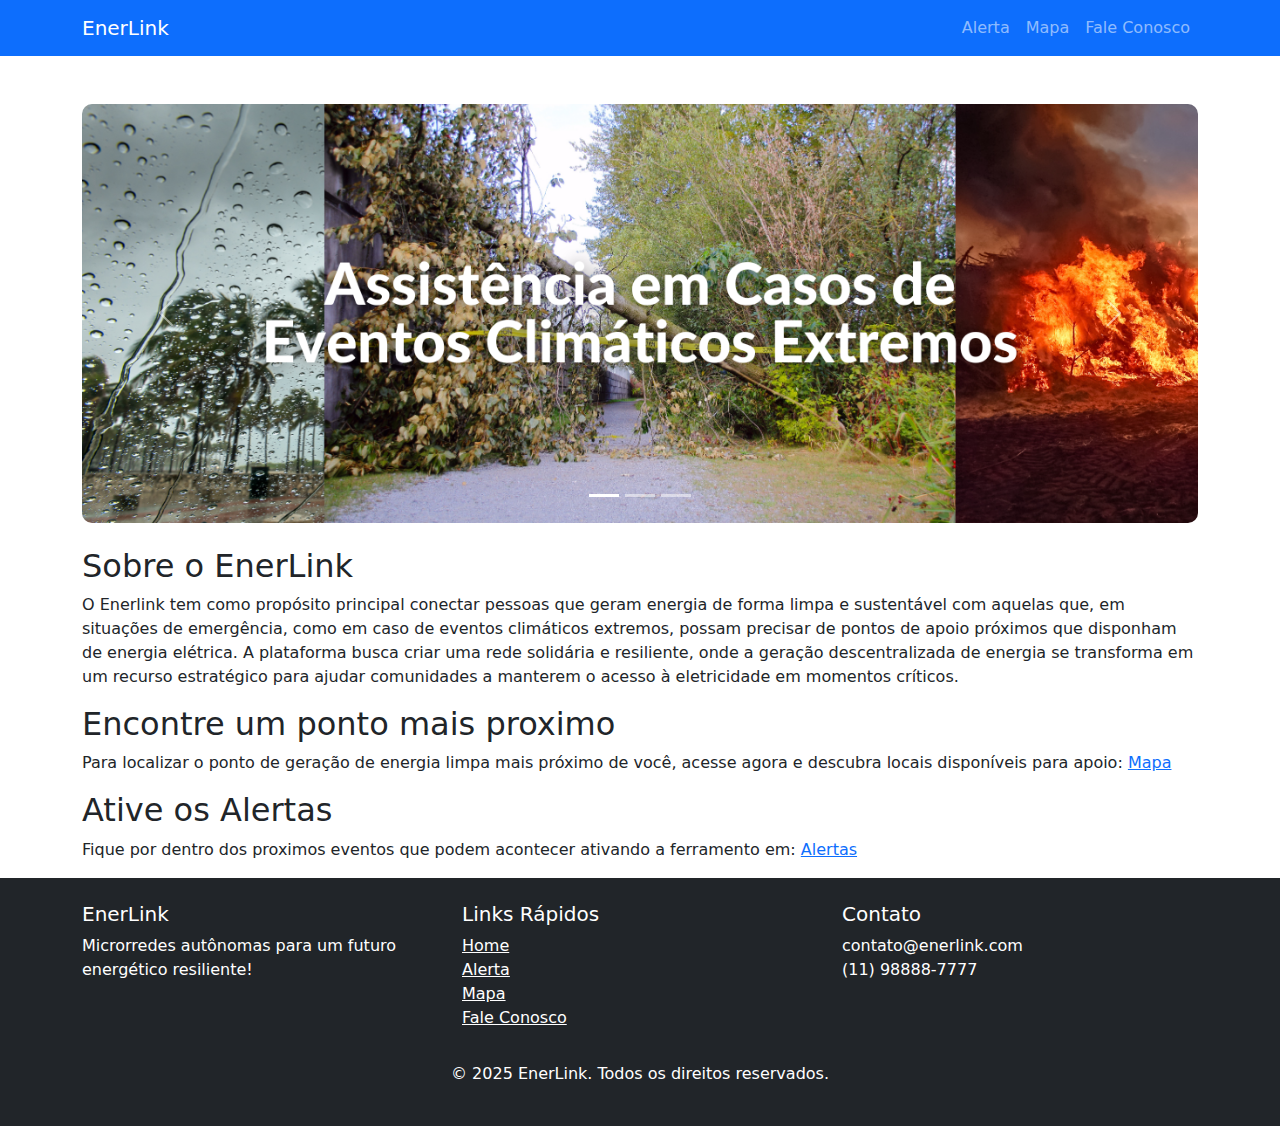
<file: index.html>
<!DOCTYPE html>
<html lang="pt-br">
  <head>
    <meta charset="UTF-8" />
    <meta name="viewport" content="width=device-width, initial-scale=1.0" />
    <link
      href="https://cdn.jsdelivr.net/npm/bootstrap@5.3.3/dist/css/bootstrap.min.css"
      rel="stylesheet"
    />
    <link
      rel="stylesheet"
      href="https://cdn.jsdelivr.net/npm/bootstrap-icons@1.10.5/font/bootstrap-icons.css"
    />
    <link rel="stylesheet" href="assets/style/style.css" />
    <link rel="icon" type="image/x-icon" href="assets/img/icon.ico">
    <title>EnerLink</title>
  </head>
  <body>
    <!-- Navbar -->
    <nav class="navbar navbar-expand-lg navbar-dark bg-primary">
      <div class="container">
        <a class="navbar-brand" href="index.html">EnerLink</a>
        <button
          class="navbar-toggler"
          type="button"
          data-bs-toggle="collapse"
          data-bs-target="#navbarNav"
        >
          <span class="navbar-toggler-icon"></span>
        </button>
        <div class="collapse navbar-collapse" id="navbarNav">
          <ul class="navbar-nav ms-auto">
            <li class="nav-item">
              <a class="nav-link" href="alerta.html">Alerta</a>
            </li>
            <li class="nav-item">
              <a class="nav-link" href="mapa.html">Mapa</a>
            </li>
            <li class="nav-item">
              <a class="nav-link" href="faleconosco.html">Fale Conosco</a>
            </li>
          </ul>
        </div>
      </div>
    </nav>

    <div class="container mt-5">
      <!-- Carrossel -->
      <div
        id="carouselIndicators"
        class="carousel slide mb-4"
        data-bs-ride="carousel"
      >
        <div class="carousel-indicators">
          <button
            type="button"
            data-bs-target="#carouselIndicators"
            data-bs-slide-to="0"
            class="active"
          ></button>
          <button
            type="button"
            data-bs-target="#carouselIndicators"
            data-bs-slide-to="1"
          ></button>
          <button
            type="button"
            data-bs-target="#carouselIndicators"
            data-bs-slide-to="2"
          ></button>
        </div>
        <div class="carousel-inner">
          <div class="carousel-item active">
            <img
              src="assets/img/carrosel_img1.png"
              class="d-block w-100"
              alt="..."
            />
          </div>
          <div class="carousel-item">
            <img
              src="assets/img/carrosel_img2.png"
              class="d-block w-100"
              alt="..."
            />
          </div>
          <div class="carousel-item">
            <img
              src="assets/img/carrosel_img3.png"
              class="d-block w-100"
              alt="..."
            />
          </div>
        </div>
        <button
          class="carousel-control-prev"
          type="button"
          data-bs-target="#carouselIndicators"
          data-bs-slide="prev"
        >
          <span class="carousel-control-prev-icon"></span>
        </button>
        <button
          class="carousel-control-next"
          type="button"
          data-bs-target="#carouselIndicators"
          data-bs-slide="next"
        >
          <span class="carousel-control-next-icon"></span>
        </button>
      </div>

      <!-- Solução -->
      <div class="mb-3">
        <h2>Sobre o EnerLink</h2>
        <p>
          O Enerlink tem como propósito principal conectar pessoas que geram
          energia de forma limpa e sustentável com aquelas que, em situações de
          emergência, como em caso de eventos climáticos extremos, possam
          precisar de pontos de apoio próximos que disponham de energia
          elétrica. A plataforma busca criar uma rede solidária e resiliente,
          onde a geração descentralizada de energia se transforma em um recurso
          estratégico para ajudar comunidades a manterem o acesso à eletricidade
          em momentos críticos.
        </p>
      </div>

      <!-- Acesso ao Mapa -->
      <div class="mb-3">
        <h2>Encontre um ponto mais proximo</h2>
        <p>
          Para localizar o ponto de geração de energia limpa mais próximo de
          você, acesse agora e descubra locais disponíveis para apoio:
          <a href="mapa.html">Mapa</a>
        </p>
      </div>

      <!-- Sistema de Alerta -->
      <div class="mb-3">
        <h2>Ative os Alertas</h2>
        <p>
          Fique por dentro dos proximos eventos que podem acontecer ativando a
          ferramento em: <a href="alerta.html">Alertas</a>
        </p>
      </div>
    </div>

    <!-- footer -->
    <footer class="bg-dark text-white py-4">
        <div class="container">
            <div class="row">
                <div class="col-md-4">
                    <h5>EnerLink</h5>
                    <p>Microrredes autônomas para um futuro energético resiliente!</p>
                </div>
                <div class="col-md-4">
                    <h5>Links Rápidos</h5>
                    <ul class="list-unstyled">
                        <li><a href="index.html" class="text-white">Home</a></li>
                        <li><a href="alerta.html" class="text-white">Alerta</a></li>
                        <li><a href="mapa.html" class="text-white">Mapa</a></li>
                        <li><a href="faleconosco.html" class="text-white">Fale Conosco</a></li>
                    </ul>
                </div>
                <div class="col-md-4">
                    <h5>Contato</h5>
                    <p>contato@enerlink.com<br />(11) 98888-7777</p>
                </div>
            </div>
            <div class="text-center mt-3">
                <p>&copy; 2025 EnerLink. Todos os direitos reservados.</p>
            </div>
        </div>
    </footer>
    <script src="https://cdn.jsdelivr.net/npm/bootstrap@5.3.3/dist/js/bootstrap.bundle.min.js"></script>
    
  </body>
</html>
</file>
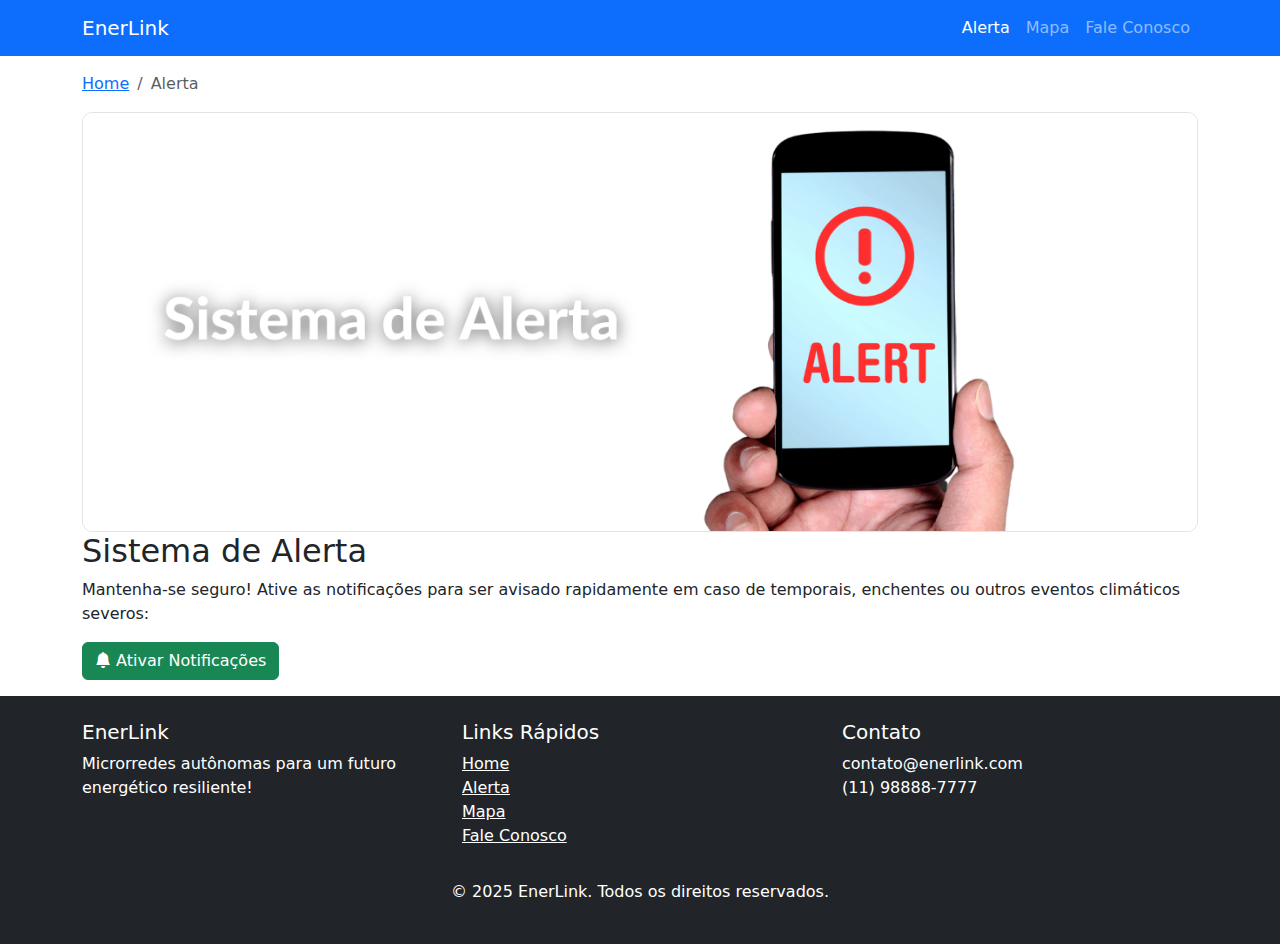
<file: alerta.html>
<!DOCTYPE html>
<html lang="pt-br">
  <head>
    <meta charset="UTF-8" />
    <meta name="viewport" content="width=device-width, initial-scale=1.0" />
    <link rel="icon" type="image/x-icon" href="assets/img/icon.ico">
    <link
      href="https://cdn.jsdelivr.net/npm/bootstrap@5.3.3/dist/css/bootstrap.min.css"
      rel="stylesheet"
    />
    <link
      rel="stylesheet"
      href="https://cdn.jsdelivr.net/npm/bootstrap-icons@1.10.5/font/bootstrap-icons.css"
    />
    <link rel="stylesheet" href="assets/style/style.css" />
    <title>Sistema de Alerta - EnerLink</title>
  </head>
  <body>
    <!-- Navbar -->
    <nav class="navbar navbar-expand-lg navbar-dark bg-primary">
      <div class="container">
        <a class="navbar-brand" href="index.html">EnerLink</a>
        <button
          class="navbar-toggler"
          type="button"
          data-bs-toggle="collapse"
          data-bs-target="#navbarNav"
        >
          <span class="navbar-toggler-icon"></span>
        </button>
        <div class="collapse navbar-collapse" id="navbarNav">
          <ul class="navbar-nav ms-auto">
            <li class="nav-item">
              <a class="nav-link active" href="alerta.html">Alerta</a>
            </li>
            <li class="nav-item">
              <a class="nav-link" href="mapa.html">Mapa</a>
            </li>
            <li class="nav-item">
              <a class="nav-link" href="faleconosco.html">Fale Conosco</a>
            </li>
          </ul>
        </div>
      </div>
    </nav>
        <!-- Breadcrumb -->
    <div class="container mt-3">
        <nav aria-label="breadcrumb">
            <ol class="breadcrumb">
                <li class="breadcrumb-item"><a href="index.html">Home</a></li>
                <li class="breadcrumb-item active" aria-current="page">Alerta</li>
            </ol>
        </nav>
    
      <!-- banner -->
      <div class="banner">
        <img
          src="assets/img/banner_alerta.png"
          alt="Banner Sistema de Alerta"
        />
      </div>

      <!-- Sistema de Alerta -->
      <div class="mb-3">
        <h2>Sistema de Alerta</h2>
        <p>
          Mantenha-se seguro! Ative as notificações para ser avisado rapidamente em caso de temporais, enchentes ou outros eventos climáticos severos:
        </p>
        <a onclick="enviarNotificacao()" class="btn btn-success"><i class="bi bi-bell-fill"></i></i> Ativar Notificações</a>
      </div>
    </div>
    <!-- footer -->
    <footer class="bg-dark text-white py-4">
        <div class="container">
            <div class="row">
                <div class="col-md-4">
                    <h5>EnerLink</h5>
                    <p>Microrredes autônomas para um futuro energético resiliente!</p>
                </div>
                <div class="col-md-4">
                    <h5>Links Rápidos</h5>
                    <ul class="list-unstyled">
                        <li><a href="index.html" class="text-white">Home</a></li>
                        <li><a href="alerta.html" class="text-white">Alerta</a></li>
                        <li><a href="mapa.html" class="text-white">Mapa</a></li>
                        <li><a href="faleconosco.html" class="text-white">Fale Conosco</a></li>
                    </ul>
                </div>
                <div class="col-md-4">
                    <h5>Contato</h5>
                    <p>contato@enerlink.com<br />(11) 98888-7777</p>
                </div>
            </div>
            <div class="text-center mt-3">
                <p>&copy; 2025 EnerLink. Todos os direitos reservados.</p>
            </div>
        </div>
    </footer>
    <script src="https://cdn.jsdelivr.net/npm/bootstrap@5.3.3/dist/js/bootstrap.bundle.min.js"></script>
    <script src="assets/js/alerta.js"></script>
  </body>
</html>
</file>
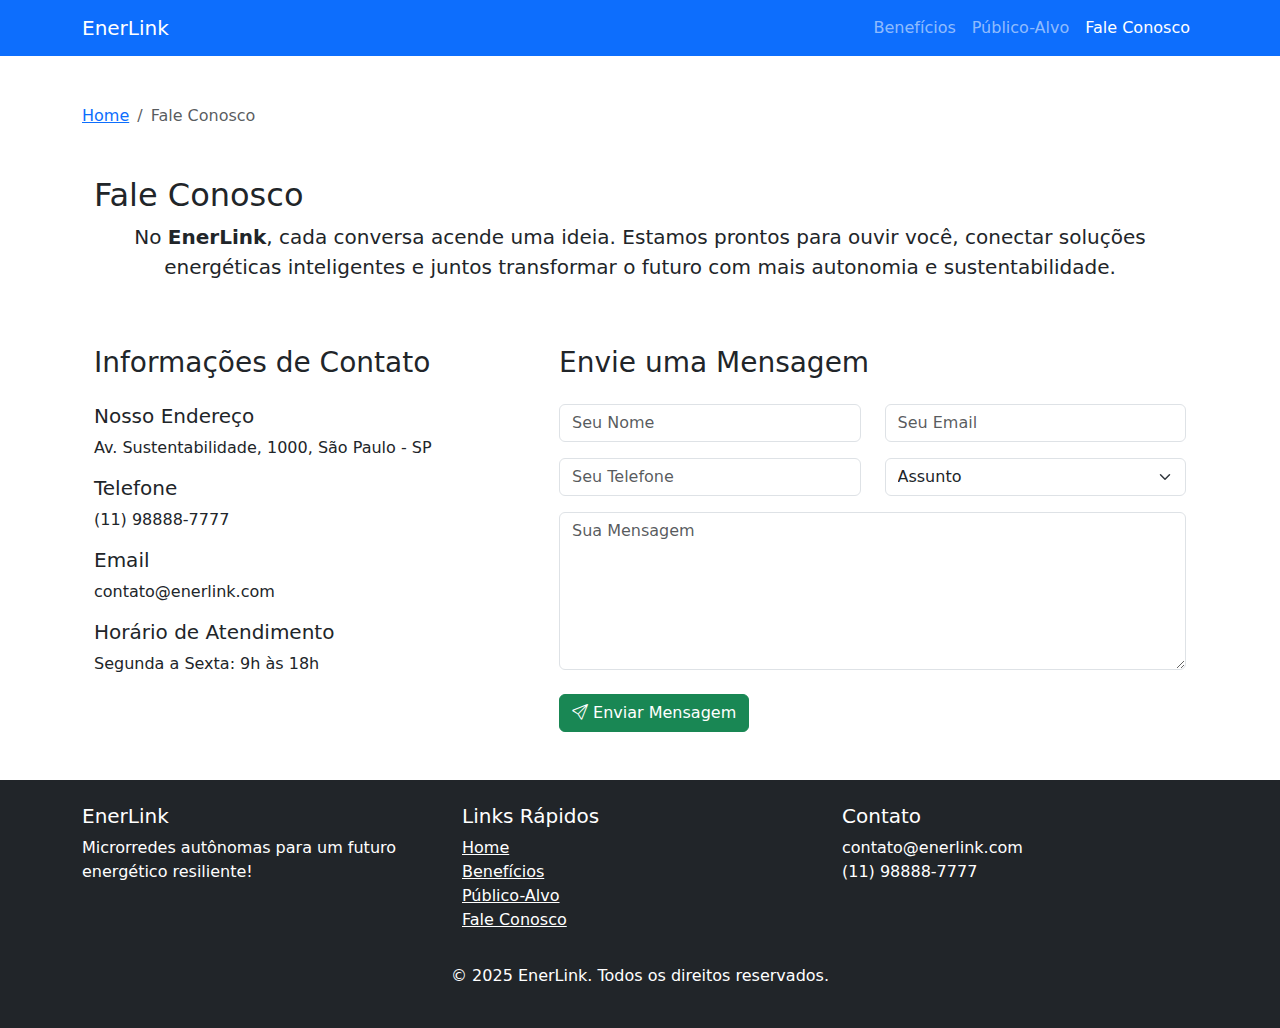
<file: faleconosco.html>
<!DOCTYPE html>
<html lang="pt-BR">

<head>
    <meta charset="UTF-8" />
    <meta name="viewport" content="width=device-width, initial-scale=1.0" />
    <link rel="icon" type="image/x-icon" href="assets/img/icon.ico">
    <title>Fale Conosco - EnerLink</title>
    <link href="https://cdn.jsdelivr.net/npm/bootstrap@5.3.3/dist/css/bootstrap.min.css" rel="stylesheet" />
    <link rel="stylesheet" href="https://cdn.jsdelivr.net/npm/bootstrap-icons@1.10.5/font/bootstrap-icons.css" />
</head>

<body>
    <!-- Navbar -->
    <nav class="navbar navbar-expand-lg navbar-dark bg-primary">
        <div class="container">
            <a class="navbar-brand" href="index.html">EnerLink</a>
            <button class="navbar-toggler" type="button" data-bs-toggle="collapse" data-bs-target="#navbarNav">
                <span class="navbar-toggler-icon"></span>
            </button>
            <div class="collapse navbar-collapse" id="navbarNav">
                <ul class="navbar-nav ms-auto">
                    <li class="nav-item">
                        <a class="nav-link" href="beneficios.html">Benefícios</a>
                    </li>
                    <li class="nav-item">
                        <a class="nav-link" href="publico-alvo.html">Público-Alvo</a>
                    </li>
                    <li class="nav-item">
                        <a class="nav-link active" href="fale-conosco.html">Fale Conosco</a>
                    </li>
                </ul>
            </div>
        </div>
    </nav>

    <!-- Breadcrumb -->
    <div class="container mt-5">
        <nav aria-label="breadcrumb">
            <ol class="breadcrumb">
                <li class="breadcrumb-item"><a href="index.html">Home</a></li>
                <li class="breadcrumb-item active" aria-current="page">Fale Conosco</li>
            </ol>
        </nav>

        <div class="container mt-5">
            <h2>Fale Conosco</h2>
            <p class="text-center fs-5 fw-medium">
              No <strong>EnerLink</strong>, cada conversa acende uma ideia. Estamos prontos para ouvir você, conectar soluções energéticas inteligentes e juntos transformar o futuro com mais autonomia e sustentabilidade.
            </p>
        </div>

        <section class="contact-section py-5">
            <div class="container">
                <div class="row">
                    <div class="col-lg-5 mb-4 mb-lg-0">
                        <div class="contact-info">
                            <h3 class="mb-4">Informações de Contato</h3>

                            <div class="info-item">
                                <div class="icon-box">
                                    <i class="fas fa-map-marker-alt"></i>
                                </div>
                                <div>
                                    <h5>Nosso Endereço</h5>
                                    <p>Av. Sustentabilidade, 1000, São Paulo - SP</p>
                                </div>
                            </div>

                            <div class="info-item">
                                <div class="icon-box">
                                    <i class="fas fa-phone-alt"></i>
                                </div>
                                <div>
                                    <h5>Telefone</h5>
                                    <p>(11) 98888-7777</p>
                                </div>
                            </div>

                            <div class="info-item">
                                <div class="icon-box">
                                    <i class="fas fa-envelope"></i>
                                </div>
                                <div>
                                    <h5>Email</h5>
                                    <p>contato@enerlink.com</p>
                                </div>
                            </div>

                            <div class="info-item">
                                <div class="icon-box">
                                    <i class="fas fa-clock"></i>
                                </div>
                                <div>
                                    <h5>Horário de Atendimento</h5>
                                    <p>Segunda a Sexta: 9h às 18h</p>
                                </div>
                            </div>
                        </div>
                    </div>

                    <div class="col-lg-7">
                        <div class="contact-form-container">
                            <h3 class="mb-4">Envie uma Mensagem</h3>
                            <form id="contactForm" class="contact-form">
                                <div id="mensagem-sucesso-placeholder" class="mt-3"></div>
                                <div class="row">
                                    <div class="col-md-6 mb-3">
                                        <input type="text" id="nome" class="form-control" placeholder="Seu Nome"
                                            required />
                                    </div>
                                    <div class="col-md-6 mb-3">
                                        <input type="email" id="email" class="form-control" placeholder="Seu Email"
                                            required />
                                    </div>
                                </div>
                                <div class="row">
                                    <div class="col-md-6 mb-3">
                                        <input type="tel" id="telefone" class="form-control"
                                            placeholder="Seu Telefone" />
                                    </div>
                                    <div class="col-md-6 mb-3">
                                        <select class="form-select" id="assunto">
                                            <option selected disabled>Assunto</option>
                                            <option>Dúvidas sobre microrredes</option>
                                            <option>Suporte técnico</option>
                                            <option>Rota inválida</option>
                                            <option>Outros</option>
                                        </select>
                                    </div>
                                </div>
                                <div class="mb-4">
                                    <textarea class="form-control" id="mensagem" rows="6" placeholder="Sua Mensagem"
                                        required></textarea>
                                </div>
                                <div id="loading-spinner" class="text-center mb-3" style="display: none;">
                                    <div class="spinner-border text-success" role="status">
                                        <span class="visually-hidden">Enviando...</span>
                                    </div>
                                </div>
                                <button type="submit" class="btn btn-success" id="enviarBtn">
                                    <i class="bi bi-send"></i> Enviar Mensagem
                                </button>
                            </form>
                        </div>
                    </div>
                </div>
            </div>
        </section>
    </div>

    <footer class="bg-dark text-white py-4">
        <div class="container">
            <div class="row">
                <div class="col-md-4">
                    <h5>EnerLink</h5>
                    <p>Microrredes autônomas para um futuro energético resiliente!</p>
                </div>
                <div class="col-md-4">
                    <h5>Links Rápidos</h5>
                    <ul class="list-unstyled">
                        <li><a href="index.html" class="text-white">Home</a></li>
                        <li><a href="beneficios.html" class="text-white">Benefícios</a></li>
                        <li><a href="publico-alvo.html" class="text-white">Público-Alvo</a></li>
                        <li><a href="faleconosco.html" class="text-white">Fale Conosco</a></li>
                    </ul>
                </div>
                <div class="col-md-4">
                    <h5>Contato</h5>
                    <p>contato@enerlink.com<br />(11) 98888-7777</p>
                </div>
            </div>
            <div class="text-center mt-3">
                <p>&copy; 2025 EnerLink. Todos os direitos reservados.</p>
            </div>
        </div>
    </footer>

    <script src="https://cdn.jsdelivr.net/npm/bootstrap@5.3.3/dist/js/bootstrap.bundle.min.js"></script>
    <script src="assets/js/faleconosco.js"></script>
</body>

</html>
</file>
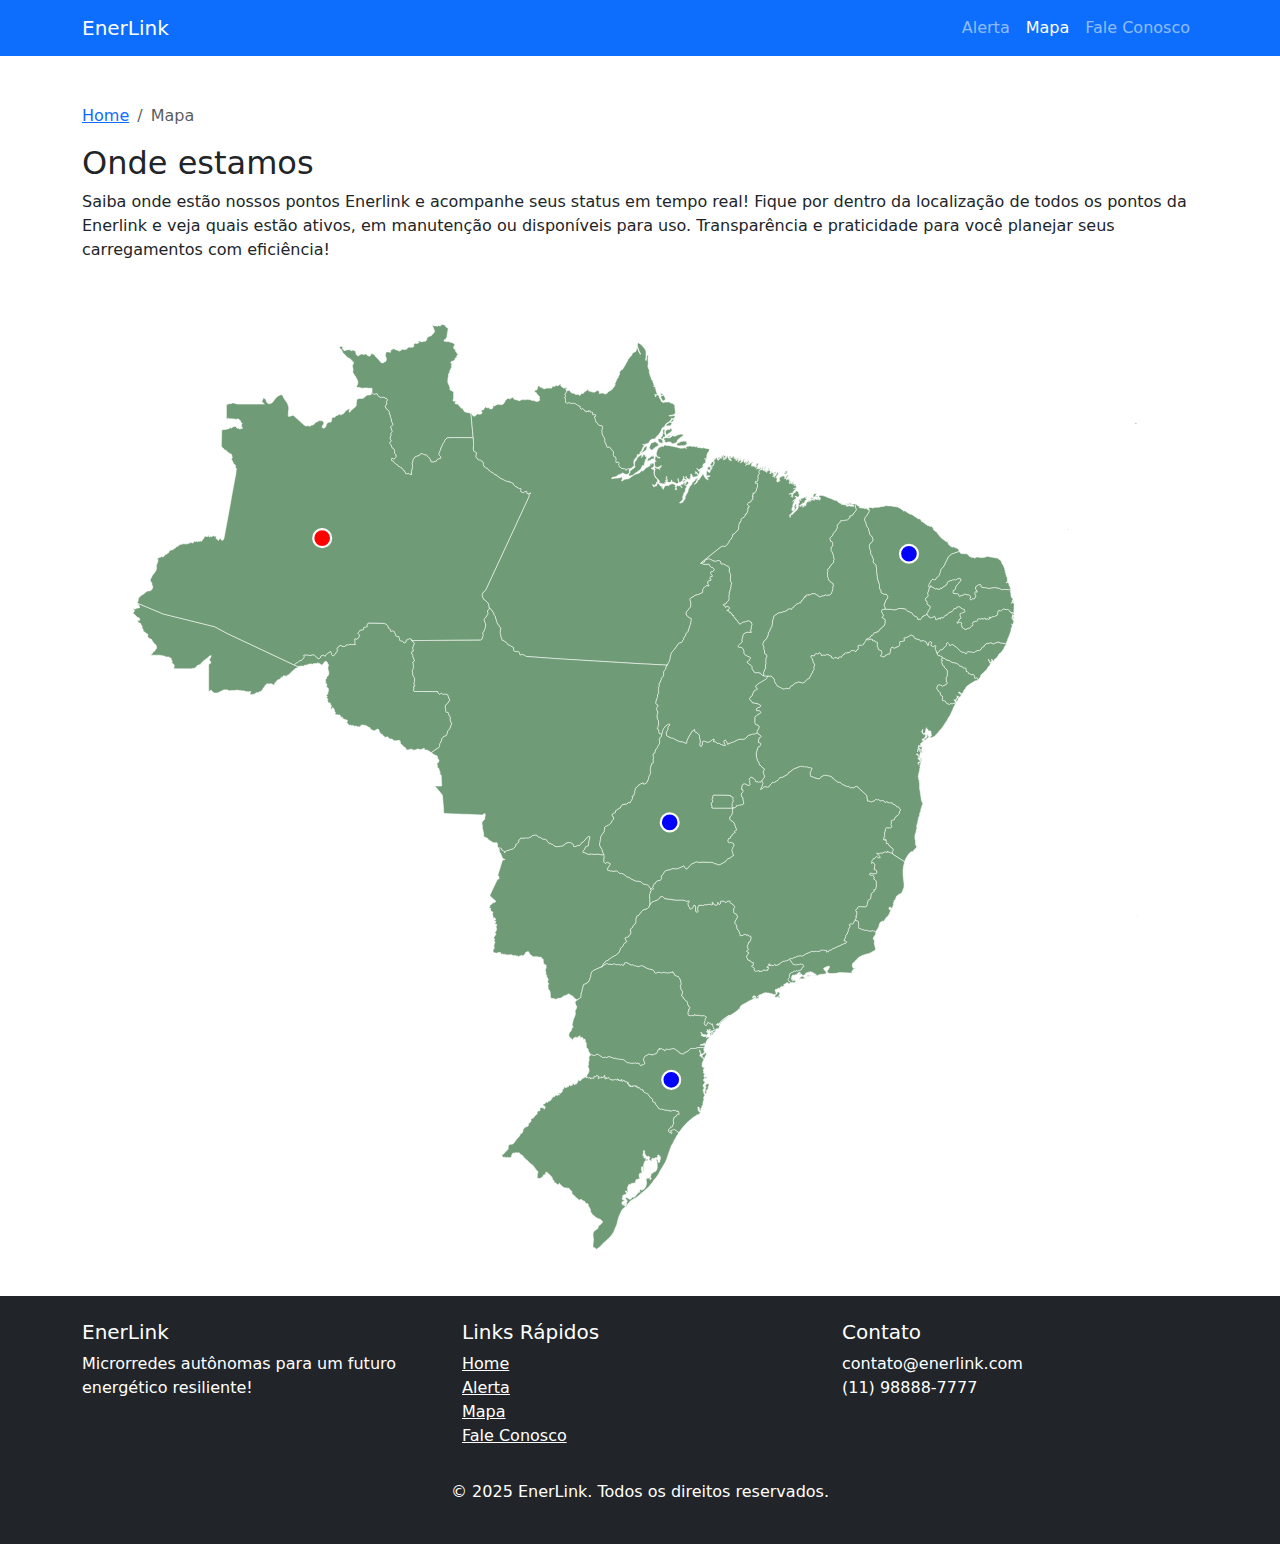
<file: mapa.html>
<!DOCTYPE html>
<html lang="pt-BR">
  <head>
    <meta charset="UTF-8" />
    <meta name="viewport" content="width=device-width, initial-scale=1.0" />
    <link rel="icon" type="image/x-icon" href="assets/img/icon.ico">
    <link rel="stylesheet" href="assets/style/style.css" />
    <title>Mapa - EnerLink</title>
    <link
      href="https://cdn.jsdelivr.net/npm/bootstrap@5.3.3/dist/css/bootstrap.min.css"
      rel="stylesheet"
    />
    <link
      rel="stylesheet"
      href="https://cdn.jsdelivr.net/npm/bootstrap-icons@1.10.5/font/bootstrap-icons.css"
    />
  </head>

  <body>
    <!-- Navbar -->
    <nav class="navbar navbar-expand-lg navbar-dark bg-primary">
      <div class="container">
        <a class="navbar-brand" href="index.html">EnerLink</a>
        <button
          class="navbar-toggler"
          type="button"
          data-bs-toggle="collapse"
          data-bs-target="#navbarNav"
        >
          <span class="navbar-toggler-icon"></span>
        </button>
        <div class="collapse navbar-collapse" id="navbarNav">
          <ul class="navbar-nav ms-auto">
            <li class="nav-item">
              <a class="nav-link" href="alerta.html">Alerta</a>
            </li>
            <li class="nav-item">
              <a class="nav-link active" href="mapa.html">Mapa</a>
            </li>
            <li class="nav-item">
              <a class="nav-link" href="faleconosco.html">Fale Conosco</a>
            </li>
          </ul>
        </div>
      </div>
    </nav>

    <!-- Breadcrumb -->
    <div class="container mt-5">
      <nav aria-label="breadcrumb">
        <ol class="breadcrumb">
          <li class="breadcrumb-item"><a href="index.html">Home</a></li>
          <li class="breadcrumb-item active" aria-current="page">Mapa</li>
        </ol>
      </nav>


        <h2>Onde estamos</h2>
        <p>
          Saiba onde estão nossos pontos Enerlink e acompanhe seus status em
          tempo real! Fique por dentro da localização de todos os pontos da
          Enerlink e veja quais estão ativos, em manutenção ou disponíveis para
          uso. Transparência e praticidade para você planejar seus carregamentos
          com eficiência!
        </p>

        <svg
          class="mapa"
          baseprofile="tiny"
          fill="#6f9c76"
          stroke="#ffffff"
          stroke-linecap="round"
          stroke-linejoin="round"
          stroke-width=".5"
          version="1.2"
          viewbox="0 0 1000 912"
          width="1000"
          xmlns="http://www.w3.org/2000/svg"
        >
          <g id="features">
            <path
              d="M451.8 716.4l0 0.1 0.2 0 0.2-0.1 0.1-0.1 0.2-0.1 0.4-0.1 0.2 0 0.1 0.2 0.1 0.2 0.1 0.2 0.1 0.1 0.2 0 0.2 0 0.2 0 0.5-0.3 0.2-0.2 0.1-0.1 0.2 0 0.3 0.3 0.1 0.5 0.1 0.6 0.4-0.1 0.5-0.6 0.4-0.2 0.4 0.1 1 0.3 0.3 0 0.1-0.4 0-0.6 0-0.5 0.3-0.3 0.2 0.1 0.1 0.2 0.2 0.2 0.1 0.1 0.2 0 0.3-0.2 0.2-0.1 0.3-0.1 0.3-0.4 0.4-0.7 0.8 0.5 0.4 0.2 0.5 0 0.2 0.3-0.3 0.7-0.5 1.1 0.5 0 0.9-0.6 0.6-0.2 0.2 0.1 0.4 0.3 0.2 0 0.2-0.1 0.2-0.3 0.1-0.7 0.5 0.6 0.3 0.1 0.5 0 0.3-0.3 0.2-0.3 0-0.4 0.2-0.4 0.3-0.3 0.4-0.1 0.3 0.1 0 0.2-0.3 0.4-0.1 0.2-0.1 0.2 0.1 0.3 0.2 0.1 0.2-0.1 0.1-0.1 0.2 0.3 0.1 0.3-0.2 0.4-0.2 0.3 0 0.2 0 0.2 0.2 0.2 0.1 0 0.2-0.1 0.1-0.2 0.1-0.3 0.1-0.2 0.4-0.6 0 0.2 0.1 0.5 0.2 0.2 0.4-0.1 0.3-0.3 0.2-0.3 0.3-0.2 0.5 0 0.2 0.4 0.1 0.5 0.4 0.2 0.5 0 0.3 0.3 0.6 0.6 0.2-0.3 0.2 0 0.2 0.2 0.1 0.3 0.1 0.3 0.2-0.1 0.2-0.3 0.1-0.1 0.3 0 0.4 0.1 0.4 0.1 0.2-0.1 0.6-0.2 0.3-0.1 0.3-0.1 0.1 0 0.1 0 0.1 0.2 0.1 0.1 0.6 0.2 0.3 0 0.1-0.3 0.1-0.2 0.1-0.2 0.1-0.2 0.2-0.1 0.2 0 0 0.1 0 0.1 0 0.1 0.2 0.3 0.2 0.4 0.2 0.3 0.1-0.3 0-0.1-0.1-0.1 0-0.1 0.1-0.2 0.1 0 0.1 0.1 0.1 0.1 0.1 0.2 0.1 0.6 0.1 0.1 0.1-0.1 0.3-0.1 0.3 0 0.2 0 0.2 0.2 0.1 0.1 0.1 0.1 0.3-0.1-0.1-0.5 0-0.3 0.2-0.2 0.5-0.1 0.4 0.2 0.2 0.2-0.1 0.2-0.4 0.1 0 0.1 0.1 0.4 0.3 0.4 0.3 0.2 0.6-0.8 0.5-0.4 0.2 0.1 0.2 0.5 0.4 0 0.4 0 0.2 0.2-0.1 0.4 0 0.2 0.3 0 1.5 0 0.1 0 0 0.3 0.2 0.4 0.9 0.2 0.3 0.4-0.7 0-0.3 0-0.3 0.2 1.2 0.6 0.5 0.5-0.6 0.4 0.3 0.1 0.2-0.1 0.2-0.1 0.2-0.2 0.1 0.4 0.1 0.7 0.2 0.4 0.4 0.1 0.1-0.2 0.2-0.8 0.1 0.1 0.1 0.1 0.1 0.2-0.2 0.4 0 0.1 0.5 0.1 0.4 0.1 0.6 0-0.1-0.5 0.1-0.3 0.4 0 0.4 0 0.1 0.1 0.2 0.2 0.2 0.2 0.2-0.1 0.2-0.4 0.2-0.2 0.2-0.1 0.2 0.1 0.1 0.2 0 0.2 0.1 0.1 0.3 0.2 0.1 0 0.1-0.2 0.1-0.2 0.3-0.1 0.1 0.3 0.1 0.4 0 0.3 0.1 0.1 0.7-0.3 0.1 0.1-0.2 0.5 0 0.2 0.3 0.3 0.4-0.1 0.4-0.1 0.4-0.1 0.5 0.1 0.2 0.2 0.1 0.3 0.2 0.5 0.2 0.2 0.2 0 0.1 0 0.2 0.2 0.2 0.1 0 0.2 0 0.2 0.2 0.2 0.5-0.5 0.3-0.2 0.2 0.4 0.1 0.6 0.3 0.1 0.3 0 0.4 0.2 0 0.2 0 0.2-0.1 0.2-0.1 0.2 0.1 0.1 0.4 0.1 0.1 0.2 0.7 0.7 0.2 0.1 0.2 0 0.2-0.1 0.2 0 0.3 0.1 0.5 0.5 0.6 0.2 0.3 0.3 0.5 0.2 0.1 0.1 0 0.1 0 0.2 0.5 0.7 0.8 1.4 0.5 0.5 0.5-0.1 0.3 0.3 0.6 0.8 0.6 0.6 0.1 0.3 0 0.5-0.2 0.3 0 0.2 0.3 0.1 0.1 0.1 0.1 0.3-0.1 0.3 0.1 0.2 0.2 0.2 0.2-0.1 0.2-0.1 0.1-0.1 0.3 0.1 0.1 0.2 0.2 0.1 0.2-0.1 0.4 0.5 0.4 1.4 0.2 0.4 0.2 0.2 0.5 0.3 0.2 0.2 0.2 0.2 0.2 0.6 0.7 0.9 0.4 0.6 0 0.2 0.2 0.1 0.7 0.2 0.8 0.6 0.2-0.1 0.3-0.2 0.3 0 0.3 0 0.2 0.1 0.4 0.3 0.2 0.1 1.2 0 0.5 0.2 0.3 0.4 0.3-0.2 0.3 0 2 0.2 0.4 0.2 0.4 0.4 0.3 0.2 0.3 0 0.1-0.3 0-0.4 0.2-0.3 0.2 0.1 0.1 0.2 0 0.3 0.1 0.1 0.2 0 0.4 0.1 0.5 0.1 0.2 0 0.2 0 0.3-0.1 0.4-0.3 0.6-0.3 0.2 0.1 0.2 0.1 0.2 0.3 0.1 0 0.1-0.1 0.3-0.1 0.7-0.3 0.2 0 0.2 0.2 0.1 0.1 0.1 0.3 0.1 0.2 0.3 0.2 0.3 0.1 0.8 0 0.1-0.1 0.1-0.2 0.1-0.3 0.1 0 0.1 0.1 0.3 0.6 0.1 0.2 0.5 0.4 0.1 0.1-0.1 0.1-0.2 0.1 0 0.1 0 0.2 0 0.2 0.4 0.8-0.1 0.3-0.2 0.1-0.2 0.1-0.1 0-0.1-0.1-0.1 0-0.2-0.1-0.2-0.1-0.1 0-0.1 0-0.1 0-0.1 0.1-0.1 0.1-0.2 0.1 0 0.1-0.7 1.2-0.2 0.3-0.1 0.2-0.3 0-0.1 0.1-0.2 0.1-0.1 0.1-0.3 0.4-0.1 0.1-0.1 0-0.1-0.1 0-0.1 0-0.1 0-0.1-0.1-0.1-0.1 0.1 0 0.1-0.1 0.1 0 0.1 0 0.3 0 0.1 0.1 0.2-0.1 0.1-0.1 0.2-0.1 0.1-0.2 0.1-0.1 0.1 0 0.1-0.1 0.1 0 0.1-0.2 0.9 0 0.6 0.3 2.1 0 0.3-0.1 0.2-0.3 0.8-0.1 0.6-0.1 0.2-0.5 0.4 0 0.1 0 0.1 0 0.3 0 0.3 0 0.1-0.1 0.1-0.1 0.1-0.1 0-0.1-0.1-0.1 0-0.1 0.1-0.1 0.1-0.1 0.1-0.1 0-0.1-0.1-0.1-0.3-0.1-0.1-0.1 0-0.1 0.1-0.1 0.2-0.1 0.3-0.2 0.3-0.3 0.4-0.6 0.6-0.4 0.3-0.1 0-0.1 0.2 0 0.2 0.1 0.4 0 0.4-0.1 0.7 0 0.1 0 0.2 0 0.1 0.1 0.2 0.2 0.2 0.2 0.1 1.1 0.3 0.1 0.1 0.2 0.1 0.2 0.4 0.1 0.1 0.1 0 0.1 0 0.2-0.1 0.1-0.3 0-0.2 0-0.2 0-0.1-0.1-0.2-0.1-0.1 0-0.1-0.2-0.2-0.7-0.5-0.1-0.1 0-0.1 0-0.1 0.1-0.1 0.2-0.1 0.9-0.2 0.2-0.1 0.4-0.3 0.1 0 0.1 0 0.4 0 0.1-0.1 0.1-0.3 0.1-0.1 0.1-0.1 0.5 0.1 1.2 0.5 0.1 0.1 0.2 0.1 0.8 1 0.4 0.2 0.6 0.2 0.2 0 0.1 0.1 0.1 0.1 0.1 0.2 0.1 0.3 0.1 0.1 0.3 0-1.9 2.8-1 2-1.5 2.4-1.3 3-1 1.2-3.2 9-0.9 2.8-1.3 3.2-5.5 9.2-0.1 0.4-0.1 0.3-2.5 3.8-2.1 2.3-1.1 1.8-3.1 3.8-2.3 2.4-3.5 2.9-4.8 4.1-6.1 3.7-0.5 0.5-2.9 3.7-0.7 1.2-0.2 0.2-0.1-0.5 0.1-0.6 0.5-0.8 0.1-0.4 0.2-0.5 0.1-0.6-0.2-0.4-0.3-0.5 0.3-0.3 0.4-0.2 0.2-0.4-0.2-0.7-1.3-1.5 0-0.7 0.8-0.5 0.9 0.4 1.6 1.1 0.9 0 0.9-0.4 0.4-0.6-0.4-0.6 1-0.2 0.8 0 0.8 0 0.8-0.6 2.1-2.4 0.3-0.7 0.7-0.5 0.1-0.4 0.2-0.6 0.3 0.2 0.5 0.8 0.2-0.1-0.1-0.4-0.2-0.9 0.1-0.4 0.2-0.6 0.3-0.4 0.2-0.3 0.2 0.8 0.7 0.2 0.9-0.2 0.6-0.4 0.3-0.3 0.6-0.4 0.3-0.2 0.7-1.1 0.6-1.4 0.4-1.7 0.1-1.7-0.4-1.5 0.1-0.4 0.1-1 0.1-0.3 0.1-0.3 0.4 0.1 0.8 0.3 0.3-0.1 0.7-0.3 0.3-0.1 0.3 0 0.2 0.2 0 1.3 0.1 0.2 0.1 0.1 0.2-0.1 0.2-0.1 0.1-0.1 0-0.3 0.1-0.3 0.3-0.1 0.2-0.1 0.1-0.1-0.1-0.2-0.1-0.1-0.3 0.1-0.2-0.1-0.3-0.7 0.2-0.8 0.3-1 0.1-1-0.3-0.5-0.1-0.2 0-0.2 0.3 0.1 0.2 0.1 0.2 0 0.6 0 0.3-0.2 1.6-1.3 0.8-0.2 0.3-0.2 0.4-0.2 0.2-0.3 0.8-1.6 0.3-1.9-0.2-4.2-0.1-0.4-0.4-0.9-0.2-0.7-0.1-0.2 0-0.2 0.4-0.2 0.2 0 0.2 0 0.2 0.4 0.7 0.5 0 0.2-0.1 0.1-0.1 0.2 0 0.2 0.1 0.4 0.2 0.4 0.3 0.4 0.3 0.3 0.7-0.6 0.2-0.2-0.1-0.4-0.1-0.6 0.1-0.2 0.3-0.5 0.3-1.3 0-0.7 0-0.6-0.1-0.4-0.8-0.4-0.1-0.1-0.2-0.6-0.1-0.2-0.2-0.2-0.2 0-0.3 0-0.2 0.1-0.5 0.6-0.1 0.1 0 0.2 0 0.1 0.2 0 0.2 0.2 0.1 0.2 0 0.3-0.2 0.3-0.2 0.3-0.4 0.1-1.4 0-0.3 0-0.3 0.2-0.1 0.5-1.2-0.1-0.4 0-0.4-0.2-0.3 0.2-0.2 0.4-0.2 0.4 0 0.7 0 0.4 0.3 0.9-0.4-0.2-1-0.8-0.4-0.2-0.3-0.1-0.3-0.2-0.1-0.4 0-0.3 0-0.1 0.2-0.3 0.1-0.2 0.1-0.2 0.1-0.1 0.1-0.2-0.1-0.4-0.1-0.4-0.3-0.1-0.2 0.2-0.1 0-0.1-0.6-0.5-0.1-0.5 0.2-0.2 0.1-0.2 0.2-0.3-0.2-0.7-0.6 0.1-0.3-0.2-0.2-0.6-0.3-0.2 0-0.2 0-0.1 0-0.1-0.1 0.1-0.2 0.3-0.3 0-0.2 0-0.4-0.2-0.3-0.3-0.2-0.1-0.2 0-0.4 0.2-0.7 0-0.5-0.4 0.2-0.1-0.3 0-0.5-0.2-0.2-0.2 0.1 0 0.1 0 0.2 0 0.2-0.4 0.8-0.1 0.1 0.1 0.2 0.1 0 0.1 0.1 0 0.2-0.1 0.2 0 0.1 0 0.5-0.1 0.3-0.1 0.2-0.1 0.2 0 0.2 0.1 0.3 0 0.2 0 0.3-0.4 0.6 0.2 0 0.4-0.1 0.2 0 0.1 0 0.4 0.6-0.6 0.6 0.3 0.4 0.6 0.2 0.2 0.4 0.2-0.2 0.4-0.4 0.1-0.1 0.1 0.3 0.1 0.3 0 0.6 0.1 0.6 0.5 0 1-0.3 0.4-0.1 0.1 0.2-0.1 0.3-0.1 0.5-0.1 0.2-0.2 0.1-0.2 0.2-0.2 0-0.1 0-0.3-0.2-0.1-0.1-0.8 0.1-0.6 0.6-0.4 0.9-0.6 1.8-0.2 1 0 1 0.1 1 0.3 1.5 0.1 0.5-0.1 0.6-0.3 0.4-0.3 0-0.3-0.6 0.5-0.1 0-0.6-0.5-1.4-0.2-0.9-0.2-0.2-0.5 0-0.4 0.2-0.1 0.4 0 2.7 0.1 0.4 0.3 0.9 0 0.6 0 0.5-0.1 0.2-0.9-0.1-0.5 0-0.4 0.2-0.2 0.3-0.2 0.5-0.2 1 0.1 1.1 0.2 0.9 0.6 0.7-2.6 0.9-0.4 0-0.6 0.3-0.4 0.8-0.2 0.9 0 0.8 0.3 0.3 0 0.1-0.3 0.1-0.2-0.1-0.3-0.1-0.2 0-0.2 0.1-0.3 0.2-0.5 0.1-0.9-0.1-0.3 0-0.5 0.2-0.4 0.2-0.3 0.7-0.5 0-0.4-0.1-0.5 0-0.1 0.1-0.1 0.2-0.1 0.1-0.3 0.1-0.2 0.1 0 0.2 0.1 0.2 0.2 0.1 0.1 0.1-0.1 0.2-0.8 0.6-0.1 0.1-0.1 0.3-0.1 0.5 0.1 1.5 0 0.3-0.1 0.5 0 0.3 0.1 0.3 0.2 0.3 0.1 0.2-0.4 1.2 0 0.3-0.1 0.2-0.1-0.2-0.2-0.5-0.1-0.7-0.1-0.1-0.1-0.3-0.1-0.1-0.2 0-0.2-0.2-0.2-0.1-0.2 0.1-0.2 0.2 0 0.3 0.1 0.7 0.2 0 0.3-0.1 0.3 0.1 0.1 0.3-0.1 0.5-0.3 0.6-0.3 0.3-0.3 0.3-2.2 0.8-0.3 0.3-0.1 0.6 0 0.2 0.2 0.5 0 0.2 0 0.2-0.1 0.2-0.1 0.2 0 0.3-0.5 0 0 0.5 0.2 0.4 0.5-0.2 0.5 0.6 0.1 0.1 0.1 0.1 0.4 0.1 0.2 0 0.1 0.2 0.1 0.1 0.1 0.2-0.1 0.3-0.2 0-0.4-0.1-0.2 0.1-0.4 0.2-0.4 0.2-0.4 0.2-0.2 0.4 0 0.8-0.1 0.5-0.1 0.4 0.6-0.1 0.3 0.1 0 0.3-0.5 0.3 0.5 0.1 0.6-0.1 0.6-0.4 0.2-0.3 0.1-0.3 0.3-0.2 0.3-0.1 0.3 0 0.2 0.1 0 0.2-0.3 0.3-1 0.6-0.4 0.6 0.2 0.5 0.4-0.1 0.7-0.9 0.3-0.3-0.2 0.9-0.1 0.4 0.2 0.7 0 0.3-0.7 0.3-2 1.8-0.5 0.7-2.5 5.2-1.3 4.4-0.6 2.8-3 7.2-0.5 0.9-2 2.7-1.5 1.7-2.1 2-3.4 3-2.1 2.2-1.4 1.4-2.3 1.5-0.6 0.1-0.3-0.3-0.1-0.4-0.2-0.4-0.4-0.3-0.3 0-0.3 0.1-0.5 0-0.5-1 0-2.2 0.5-3.9-0.5-3.7 0-1.7 0.4-1.1 0.1-0.6 0-0.1 0.6-0.7 0.7-0.6 2.4-1.7 0.3-0.2 0.1-0.5 0.1-0.9 0.1-0.4 0.6-0.6 1.3-1 0.5-0.5 0.4-0.5 0.7-0.6 0.2-0.4 0.1-0.4-0.2-0.4-1.3-1.4-0.3-0.2-0.7-0.3-0.6-0.4-0.7 0-0.3-0.2-0.9-0.5-1.1-0.4-1.2-1.3-1.3-0.9-0.5-0.5-0.4-0.6-0.3-0.6-0.2-0.3-0.5-0.4-0.2-0.4-0.1-0.4-0.1-1.2-0.1-0.8-0.3-0.6-1-1.6-0.6-1.3 0-0.9-0.1-0.3-0.3-0.2-1.2-0.3-0.5-0.3-0.3-0.2-0.2-0.3-0.1-0.2-0.1-0.3-0.1-0.2-0.2-0.3-0.6-0.4-0.3-0.1-0.3-0.1-0.7-0.1-0.2-0.1-0.2-0.1-0.1-0.4-0.2-0.1-0.3-0.3-0.4-0.2-0.4 0-0.4 0.1-0.3 0.4-0.2 0.2-0.2 0-0.5-0.3-1-0.9-1.1-0.8-1.4-1.3-0.6-0.7-0.6-0.6-0.7-0.5-0.5-0.5-0.1-0.2-0.2-0.5 0-1-0.1-0.4-0.3-0.4-0.3-0.3-1-0.9-0.3-0.3-0.3-0.7-0.3-0.3-0.3-0.1-0.7 0-3.3-0.5-0.6-0.2-0.3-0.2-0.2-0.3-0.3-0.3-0.2-0.2-0.8-0.4-0.6-0.6-0.5-0.7-0.4-0.6-0.3-0.4-0.3 0.1-0.4 0.7-0.2 0.4-0.3 0.2-0.3-0.1-0.4-0.3-1-0.8-0.3-0.3-0.8-0.3-0.4-0.2-0.3-0.4-0.1-0.4-0.3-1-0.3-0.3-0.6-0.5-0.2-0.2-0.2-0.4-0.1-0.8-0.1-0.4-0.3-0.5-1.5-1.6-0.9-0.9-0.4-0.5-0.4-0.3-0.7-0.4-0.6-0.7-0.4-0.1-0.4 0.1-0.3 0.3-0.1 0.4 0.1 1-0.1 0.4-0.2 0.3-0.5-0.1-0.5-0.1-0.4 0.1-0.2 0.3-0.3 0.8-0.1 0.4-0.3 0.2-0.8 0.6-0.3 0.2-0.1 0.1-0.1 0.2-0.1 0.1-0.1 0.1-0.2 0.1-0.5 0-0.7 0.1-1.3-0.1-0.5 0.1-0.1-0.2-0.1-0.2 0-0.5 0.1-1 0-1.6 0.1-0.5 0.3-0.6 0.1-0.7-0.1-0.7-0.3-0.7-1.3-1-0.3-0.4-0.7-1.3-0.1-0.2-0.2-0.2-0.4-0.3-0.2-0.1-0.1-0.3-0.1-0.2-0.1-0.3-0.6-0.7-0.4-0.4-0.7-0.4-1.2-1-0.9-0.5-0.2-0.2-0.3-0.4-0.5-0.8-0.4-0.4-1-0.7-0.4-0.3-0.2-0.2-0.8-0.8-0.1-0.3-0.2-0.2-0.2-0.1-0.2 0-0.2 0-0.2-0.1-0.3-0.2 0-0.1 0.1-0.3-0.1-0.4-0.2-0.4-0.3-0.3-0.3-0.2-0.7-0.3-1.2-0.9-0.2-0.2-0.4-0.6-0.7-0.5-0.8 0-0.7 0.1-1-0.3-0.4 0.1-0.7 0.1-0.2 0.1-0.4 0.2-0.2 0-0.4-0.2-0.2 0-0.5 0.3-0.5 0.7-0.5 0.7-0.1 0.6-0.1 0.8-0.4 0.6-0.6 0.5-0.6 0.1-0.2 0-0.2-0.3-0.2-0.1-0.1 0.1-0.2 0.3-0.2 0-0.3-0.1-0.2-0.2-0.2-0.2-0.4 0-0.3 0.1-0.5 0.5-0.2 0.1-0.3-0.1-0.3-0.5-0.2-0.1-0.5 0-0.9 0.1-0.5 0-0.6-0.4-0.4-1.3-0.4-0.3-0.1-0.2 0.8-0.1 0.4-0.2 0.9-0.6 1.9-2.4 1.7-1.4 0.2-0.3 0.2-2.7 0.3-0.8 0.6-0.5 0.9-0.4 0.8-0.1 0.9 0 0.4-0.1 0.4-0.4 1.5-1.6 0.1-0.2 0.1-0.2 0.6-0.7 0.3-0.8 0.3-0.3 0.7-0.7 0.2-0.2 0.2-0.3 1.5-1.4 0.1-0.2 0.1-0.2 0.1-0.3 0.1-0.2 0.3-0.2 0.1-0.2 0-0.3 0-0.2 0.1-0.2 0.1-0.2 0.2-0.1 0.1-0.2 0.8-0.3 0.2-0.2 0.4-0.3 0.2-0.4 0.3-1 0.2-0.5-0.1-0.3 0-0.3 0.1-0.3 0.2-0.3 0.5-0.8 0.7-0.7 0.7-0.5 0.7-0.4 1.4-0.3 0.3-0.2 0.3-0.5 0-0.4 0-0.9 0.4-0.9 1.4-0.9 0.5-0.8 0.1-1.9 0.2-0.4 0.4-0.2 0.9-0.2 0.7-0.4 1.6-2.2 1.3-0.9 0.4-0.6 0-0.9 0-0.4 0-0.4 0.2-0.3 0.6-0.2 0.6-0.3 0.7 0 0.1-0.1 0.2-0.1 0.1-0.1 0-0.2 0-1.1-0.1-0.2-0.1-0.4 0.4-0.4 0.9-0.4 0.6 0.2 0.8 0.1 0.8 0.2 0.3 0.4 0.1 0.5 0.2 0.1 0.2-0.2 0.2-0.3 0.1-0.3 0.3-1.1-0.3-0.6-0.2-0.2-0.3-0.2-0.2 0-0.8-0.4-0.3-0.2-0.1-0.6 0.5-0.3 1.3-0.5 0.8-0.8 0.2-0.1 0.2-0.2 0-0.1 0.1-0.3 0.3-0.3 0.4 0.1 0.1 0.1 0 0.2 0 0.2 0.3 0.1 0.2 0 0.1-0.2 0-0.1 0.1-0.2 0.1-0.1 0.3-0.2 0.1-0.1 0.2-0.5 0.1-0.2 0.2-0.1 0.2 0.1 0 0.1 0.2 0.1 0.2 0 0.5-0.2 0.1-0.2 0.9-1 0.1-0.2 0.1-0.2 0-0.5 0-0.2 0.1-0.1 0.1 0 0.2 0 0.5-0.2 0.1-0.4 0-0.4 0.3-0.3 0.3 0 0.4 0.1 0.2 0.1 0.2-0.1 0.8-0.6 0.2-0.4 0.3-0.3 0.4-0.2 0.3 0.1 0.4 0.4 0.5 0.1 0.1-0.6 0.1-0.2 0.1 0 0.5 0 0.2-0.1 0.4 0.2 0.4 0 0-0.2-0.3-0.5-0.6-0.5-0.2-0.4 0.4-0.2 0.4 0.1 0.3 0.2 0.4 0.1 0.5-0.1 1-0.9 0.4-0.2 0.1-0.2 0.1-0.5 0.1-1 0-0.8 0.2-0.1 0.5 0 0.4-0.2 0.1-0.5 0.1-0.6 0.1-0.4 0.2-0.2 0.3-0.2 0.2-0.1 0.2 0.2-0.1 0.1-0.1 0.2 0 0.1 0.1 0 0 0.1 0.2 0.1 0 0.1 0.1 0 0.9-0.3 0.2 0 0.4 0.1 0.2-0.1 0.2-0.1 0.1-0.1 0-0.2 0-0.3 0-0.2 0.2-0.2 0.1 0 0.1 0.1 0.1 0.4 0.2 0.1 0.3-0.3 0.2-0.4 0.1-0.4 0.1-0.3 0.1-0.2 0.2-0.1 0.1 0 0.2 0 0.1 0.1 0.1 0 0.2 0.5 0 0.1 0.3 0.1 0.2 0 1.3-0.4 0.4-0.3 0-0.3-0.4-0.5 0.1-0.2 0.3-0.1 0.9 0 0.3 0 0.2 0.3 0 0.5 0.1 0.2 0.2 0 0.2-0.2 0.1-0.2 0-0.2 0-0.7 0.3 0.2 0.2 0.3 0.3 0.2 0.4 0 0.1-0.1 0.2-0.1 0.1-0.3 0-0.2 0.1-0.2 0.3 0 0.2-0.1 0.1-0.1 0.1-0.1-0.1-0.5 0.1-0.2 0.1-0.1 0.1-0.2 0.6-1.6 0.2-0.4 0.3 0.2 0.2 0.2-0.1 0.5 0.6 0.2 0.8-0.1 1.4-1.7 0.2-0.4 0.1-0.1 0.2 0 0.1 0.1 0.2 0.1 0.4-0.1 0-0.3-0.1-0.3 0-0.3 0.3-0.1 0.2 0.1 0.3 0.3 0.3 0 0.2-0.2 0.2-0.7 0.2-0.2 0.2 0.2 0.3 0.3 0.1 0.4 0.2 0.1z"
              id="BRRS"
              name="Rio Grande do Sul"
            ></path>
            <path
              d="M348.5 121.2l2 21.9-18.1-0.1-5.1 0.2-0.5 0.2-0.1 0.1 0 0.2 0 0.2-0.2 0.2-0.1 0.2-0.2 0.2-0.4 0.2-0.2 0.1-0.2 0.1-0.2 0.2-0.1 0.1-0.1 0.2 0 0.3 0.1 0.2 0 0.2-0.1 0.2-0.7 1.2-0.8 0.9-0.1 0.2-0.1 0.2-0.1 0.2-0.2 0.4-0.1 0.2-0.1 0.7 0 0.2-0.1 0.2-0.7 1-0.3 0.3-0.1 0.2-0.1 0.2 0 1-0.1 0.2 0 0.2-0.3 0.6-0.2 0.4-0.3 0.6-0.1 0.2-0.1 0.4 0 0.3-0.3 0.3 0 0.2-0.1 0.2-0.2 0.8 0 0.1 0.1 0.2 0.1 0.4 0.1 0.2 0.1 0.2 1.2 1.3 0.1 0.1 0.1 0.2 0 0.3 0 0.2 0 0.2 0 0.2-0.2 0.1-0.1 0.2-0.2 0.1-0.2 0-0.7 0.2-0.6 0.2-1.3 0.4-0.1 0.1-0.1 0.2-0.1 0.2-0.1 0.1-0.1 0.1-0.1 0.2 0 0.1-0.1 0.4-0.1 0.2-0.1 0.2-0.2 0.1-0.2 0-0.6-0.1-0.4 0.1-0.3 0-0.2 0 0 0.1-0.1 0.1-0.2 0.1-0.1 0.1-0.2 0.1-0.2 0-0.5-0.1-1.3-0.1-0.2-0.1-0.2-0.2-0.1-0.2 0-0.3 0.1-0.4-0.1-0.1-0.1-0.2-0.1-0.1-0.1-0.5-0.6-1-0.1-0.2-0.6-0.5-0.5-0.5-0.3-0.2-0.2-0.2-0.2-0.1-0.2-0.2-0.1-0.3-0.2-0.5-0.1-0.2-0.2-0.1-0.3-0.1-0.8 0-0.2 0-1.1-0.3-0.2-0.1-0.1-0.1-0.4-0.4-0.1 0-0.1-0.1-0.2-0.1-0.3 0-0.2 0-0.7 0.1-0.2 0-0.4 0-0.1 0-0.1 0-0.1 0.1-0.1 0.1-0.1 0.4-0.1 0.2-0.1 0.2-0.1 0.1-0.2 0.1-0.1 0.1-1.6 0.6-0.8 0.2-0.2 0.1-1.4 0.7-0.2 0.1-0.1 0.2-0.1 0.1-0.2 0.4-0.1 0.2-0.1 0.1-0.4 0.4-0.2 0.2-0.1 0.1-0.1 0.2-0.1 0.7-0.2 1.2 0 0.2-0.5 0.9-0.1 0.5 0 0.2 0 0.5 0.4 1.6 0.1 0.2-0.1 0.2-0.1 0.2-0.1 0.2-0.1 0.1 0 0.3 0 0.2 0.1 0.7-0.1 0.3-0.3 1.3-0.6 1.3 0 0.2 0 0.3 0.4 2.1 0 0.3-0.2-0.1-0.2 0-0.4-0.1-0.8-0.2-0.5 0-0.1 0-0.2-0.1-0.2-0.1-0.3-0.4-0.1-0.1-0.2-0.1-0.4 0.2-0.9 0.4-0.1 0-0.2 0-0.1 0-0.2 0-0.1 0-0.1-0.1-0.1-0.1-0.1 0-0.1-0.2-1.1-2.5-0.1 0-0.2-0.2-0.1-0.1-0.1 0-0.1-0.1-0.2 0-0.2-0.1-0.1-0.3-0.4-0.6-0.2-0.4-0.2-0.2-0.1-0.1-0.9-0.5-1.2-0.9-0.2-0.1-0.2-0.1-0.4 0-0.2-0.1-0.2-0.1-0.1-0.1-0.8-1.3-0.3-0.2-0.3-0.1-0.2 0-0.3-0.2-0.4-0.2-1.4-1.4-0.4-0.7-0.3-0.3-0.1-0.1-0.2-0.1-1-0.3-0.2-0.1-0.1-0.1 0-0.1-0.1-0.3 0-0.3 0-0.3 0.1-0.7 0-0.2 0.1 0 0.2-0.1 0.2 0 0.8 0.3 0.2 0 0.4 0.2 0.2 0.1 0.2 0 0.2-0.1 0.1-0.2 0.2-0.3 0.1-0.2 0.4-0.2 0.1-0.1 0.4-0.5 0.1-0.2 0.1-0.2 0-0.3-0.3-1.8-0.2-0.2-0.1-0.1 0-0.1-0.5-0.3-0.1-0.1-0.2-0.2-0.1-0.2 0-0.4 0.2-0.9 0-0.6-0.1-0.5-0.1-0.3-0.1-0.3-0.5-0.8-0.2-0.2-0.2-0.2-0.6-0.2-0.2-0.2-0.2-0.1-0.2-0.3-0.2-0.4-0.3-1.3-0.2-0.4-0.3-0.4-0.2-0.3-0.5-0.5-0.2-0.2-0.1-0.5 0-0.4 0.1-0.2 0.2-0.1 0.2-0.1 0.2-0.1 0.1-0.2 0.4-1.1 0-0.2-0.1-0.3-0.5-0.6-0.1-0.2-0.1-0.3 0-1.4 0-0.2 0.1-0.3 0.5-0.8 0.1-0.2 0.1-0.2 0-0.3-0.3-1.1 0.1-0.2 0-0.2 0.1-0.2 0.2-0.1 0.3-0.3 0.1-0.2 0.1-0.1 0.2-0.4 0.1-0.5 0-0.2-0.1-0.4-1-2.8-0.2-0.4 0-0.3 0.1-0.2 0.1-0.2 0.2-0.1 0.2-0.2 0.3-0.1 0.3-0.3 0.5-0.3 0.3-0.4 0-0.4-0.2-0.6-0.9-1.8-0.2-0.4-0.1-2-0.1-0.4-0.6-1 0-0.3-0.1-0.2 0-0.6-1.2-3.6 0-0.2 0-0.3 0-0.2-0.2-0.4-0.4-0.4-0.4-0.3-0.2-0.2-0.2-0.1-0.2-0.1-0.3-0.2-0.2-0.3-0.3-0.4-0.4-0.7-0.7-1 0-0.3 0.1-0.3 0.3-0.3 0.1-0.2 0.2-0.7 0.1-0.2 0.6-0.3 0.1-0.2 0-0.2-0.1-0.7-0.3-0.8 0-0.2 0-0.3 0.1-0.2 0.2-0.2 0.5-0.7 0-0.2 0.1-0.3-0.1-0.2-0.1-0.2-0.1-0.3-0.3-0.1-0.2-0.2-0.7-0.2-1.2-0.7-0.5-0.2-0.3 0-0.7 0-0.2 0-0.4-0.1-0.3 0-0.2 0-0.4 0.1-0.3 0-0.3 0-0.6-0.3-0.3-0.2-0.5-0.3-0.7-0.8-0.3-0.3-0.1-0.3-0.1-0.2 0-0.5-0.1-0.2-0.2-0.1-0.5 0-0.3 0-0.3 0.1-0.6 0.2-0.2 0.1-0.2 0-0.3 0-0.5 0-0.3-0.1-0.6-0.4-0.7-0.7-0.2-0.2-0.1-0.2 0.2-0.6 0.1-0.3-0.1-1.4 0.1-0.3 0.2-0.6 0-0.1-0.1-0.2-0.4-0.2-2.5-0.1-1.3-0.2-0.6 0-1.6 0-0.4 0-1.3 0.1-1.3 0-2.4-0.6-1.2-0.2-0.3 0.1-0.1 0-0.4-0.1-0.1-0.4-0.1-0.4 0.2-0.5 0.8-1.4 0.1-0.4 0-1.1 0.2-0.5 0-0.2-0.1-0.2-0.2-0.4-0.4-1.1-0.1-0.3-0.7-1.4-0.6-1-0.1-0.3-0.4-0.5-0.3-0.3-0.7-1.3-0.1-0.2-0.5-0.6-0.4-0.7 0-0.3 0-0.5 0.2-1.7-0.1-0.6 0-0.3-0.2-0.9-0.3-1.6 0-0.5 0.2-0.4 0.6-0.7 0.1-0.4 0.1-0.3 0-0.8-0.4-0.6-0.2-0.3-0.8-0.7-1.1-1.3-0.1-0.1-0.4-0.2-0.3-0.3-0.7-0.2-0.5-0.3-0.1-0.1-0.2-0.1-0.1 0-1.9-1.5-0.7-1.1-0.2-0.1-0.2-0.2-0.2-0.3-0.3-0.2-0.6-0.5-0.4-0.5-0.1-0.1-0.1-0.1-0.2-0.5-0.2-0.5-0.3-0.5-0.3-0.8-0.1-0.4-0.3-0.3-0.5-0.3-0.4-0.1-0.1-0.1-0.2-0.2-0.3-0.4 0-0.4 0-0.5 0.2-0.3 0-0.1 0.3-0.2 0.5 0 0.4-0.1 0.9 0.5 0.8 0.8 0.2 0.2-0.4 0.1-0.1 0-0.1 0-0.2 0 0.1 0.2 0.1 0.1 0.1 0.1 0 0.1 0.1 0.1 0 0.1 0.1 0 0.1 0.1 0 0.2 0.1 0 0.1 0.1 0 0.2 0 0.2 0.1 0.1 0.1 0.2 0.1 0.1 0.2 0.1 0.2 0.1 0.5 0.2 0.2 0 0.3-0.1 0.2 0 0.3-0.1 0.1 0 0.3-0.1 0.4-0.2 0.1-0.1 0.1 0 0.2-0.1 0.1 0.1 0.1 0 0-0.1 0-0.1 0.8-0.1 0.1 0 0.2 0 0.1 0 0 0.1 0.1 0.1 0 0.1 0 0.1 0.1 0 0.2-0.1 0.3-0.1 0.1-0.1 0.1 0 0.1 0.1 0.2 0 0.1 0 0.2 0.1 0.2 0 0.1 0.1 0.1 0.1 0.1 0.1 0.2 0 0 0.1-0.1 0.2 0 0.1 0 0.1 0.1 0 0.1 0.1 0.2 0 0.1-0.2 0.2 0 0.1-0.1 0.1 0-0.1-0.1-0.1-0.1-0.1-0.1 0-0.2 0.1-0.1 0.1-0.1 0.1 0 0.1 0.1 0.1 0 0.1 0.1 0.2 0.1 0.1 0 0.2 0 0.1 0 0.1 0.1 0.2 0.1 0.3 0.1 0.1 0 0.1 0.1 0.1 0 0.1 0 0.2 0 0.1 0 0.1-0.1 0.1-0.1 0.4 0.3 0 0.1 0 0.2 0.1 0.2 0.1 0.1 0.1 0 0 0.1 0.3 0.7 0.3 1.4 0.3 0.8 0.6 0.6 0.3 0 0.2 0.3 0.3 0.1 0.5-0.1 0.4-0.3 0.1 0 0.1-0.1 0.4-0.3 0.3-0.3 0.1-0.1 0.3-0.1 0.5-0.2 0.2-0.2 0.4 0 0.8 0.3 0.4 0.1 0.7 0 0.6-0.1 0.4-0.1 0.2-0.1 0.2 0 0.9 0.2 1.4 1.2 0.9 0.4 0.2 0.1 0.3 0 0.3-0.1 0.4-0.3 0.2-0.3 0.1-0.1 0.1-0.3 0.2-0.4 0-0.5 0.3-0.3 0.3-0.1 0.3 0 0.5 0.2 1.3 0.7 0.7 0.7 1.2 1.6 1.2 0.9 2.2 2.6 0.2 0.4 0.3 0.3 0.2 0.2 0 0.1 0.2 0.1 0.1 0.1 0.2 0.2 0.1 0.1 0.3 0.1 0.3 0.1 0.4 0 0.4 0 0.3 0 0.2-0.1 0.1-0.1 0.1-0.1 0-0.1 0-0.1 0.4-0.4 0.1 0 0.2 0 0.1 0 0.2-0.1 0.2 0 0.2 0 0.2-0.1 0.2-0.3 0.2-0.3 0.1-0.2 0.1-0.3 0-0.2 0.2-0.1 0.1-0.4 0-0.1-0.1-0.2-0.1-0.8 0-0.6-0.1-0.3-0.2-0.1-0.1-0.2-0.1-0.2 0-0.5 0.1-0.2 0-0.2-0.2-0.1-0.1-0.3-0.1 0 0-0.1 0-0.3 0-0.3 0-0.2 0.2-0.2 0.1-0.1 0.2-0.2 0.1-0.1 0-0.2 0-0.2 0-0.1-0.2-0.2-0.1-0.1 0.1-0.3 0.1-0.1 0.2-0.3 0.2-0.1 0.2 0 0.2 0.1 0.3 0 0.2-0.1 0.2 0 0.3-0.1 0.1 0 1.1 0.2 0.3 0.1 0.1 0.1 0.2 0.1 0.2 0 0.1 0 0.1 0 0-0.1 0-0.1 0-0.2 0.2-0.1 0.1-0.2 0-0.3-0.1-0.2-0.1-0.2 0-0.2 0.1-0.1 0.1-0.1 0.1-0.2 0.1-0.1 0.3-0.1 0.1-0.1 0.3 0 0.2 0 0.2-0.2 0.1-0.1 0.2-0.1 0-0.2-0.1-0.1 0.1-0.1 0.1-0.1 0.1 0 0.1-0.1 0.2 0 0.1 0 0.4 0 0.3 0.1 0.2 0.2 0.1 0 0.3 0 0.2 0.2 0.2 0.2 0.3 0.1 0.4 0.2 0.2 0 0.5 0.1 0.1 0 1.3 0.5 0.1 0.1 0.2 0.1 0.1 0.1 0.3 0 0.4 0.1 0.2 0.1 0.3 0 0.2-0.2 0.2-0.2 0.1-0.2 0.1-0.1 0.1-0.1 0.3 0 0.1 0 0.2-0.3 0-0.2 0.3-0.2 0.3 0.1 0.1-0.1 0.2-0.1 0.2-0.1 0.3-0.1 0.1 0 0.2 0 0.1 0.1 0.2 0.2 0.1 0.1 0.1 0.2 0.3 0.1 0.1 0 0.3-0.1 0.1-0.2 0.1 0 0.4-0.1 0.2 0 0.2 0 0.1-0.1 0.3-0.2 0 0.1 0.1 0 0.2 0.1 0.1 0 0.2-0.2 0.1-0.2 0.2-0.3 0.1-0.2 0.1-0.2 0.1-0.2 0.1-0.1 0.1-0.1 0.1-0.1 0.1-0.1 0.1 0 0.1 0 0.1-0.1 0.1 0 0.4 0 0.1 0 0.1 0.1 0.1-0.1-0.1-0.1 0-0.1 0.1 0 0.2 0.1 0.1 0 0.2 0 0.1-0.1 0.1 0 0.5 0.2 0.1 0.1 0.1 0.1 0.1 0 0.1-0.1 0.1-0.1 0.1 0 0.3-0.1 0.1 0 0.2 0.1 0.2 0 0.2 0 0.2 0 0.3-0.1 0.1-0.1 0.2-0.1 0.1-0.2 0.2-0.1 0.1-0.2 0.2-0.4-0.1-0.5-0.1-0.5 0.1-0.2 0-0.1 0.1-0.2 0.1-0.3 0.1-0.1 0-0.1 0.1 0 0.7-0.3 0.4-0.1 1.2 0.1 0.1 0 0.3 0.1 0.1 0.1 0.1 0 0.5-0.3 0.1-0.1 0.2-0.1 0.3-0.3 0.1 0 0.1-0.1 0.1 0 0.1-0.1 0-0.1-0.2-0.1-0.2-0.3-0.2-0.2-0.1-0.1-0.1 0-0.2-0.2 0.2-0.3 0.3 0 1.2 0.1 0.4 0.1 0.7 0.4 0.3 0 0.1 0 0.2 0.2 0.1 0.1 0.4-0.1 0.2-0.3 0.2-0.1 0.1 0 0.2-0.1 0.4 0 0.1 0 0.1-0.1 0.6-0.1 0.3 0.1 0.3 0.1 0.2-0.1 0.2-0.1 0.2-0.2 0-0.2 0.4-0.5 0.2-0.1 0.2 0 0.1-0.2 0-0.4-0.1-0.4 0.1-0.4 0.1-0.2 0.1-0.1 0-0.1 0.4-0.9 0-0.1 0.3 0 0.2 0 0.4-0.1 0.4-0.1 0.4-0.3 0.1-0.1 0.3-0.1 0.1 0 0.3-0.1 0.3 0 0.2-0.1 0.2-0.1 0.2-0.2 0.2-0.3 0.1-0.1 0.3-0.2 0.2-0.2 0.1-0.1 0.2-0.2 0.7-0.8 0.1-0.2 0.1-0.1 0.1-0.1 0.3-0.4 0.2-0.5 0.2-0.1 0.1-0.1 0.1-0.1 0-0.1 0-0.2-0.2-0.6-0.1-0.3-1.3-3.5-0.4-0.3 0-0.1-0.6-0.2-0.4 0 0-0.1 0.8-0.1 0.4-0.1 1.2 0.1 0.2 0.1 0.3 0.1 0.2 0.1 0.2 0.1 0.3 0 1.2-0.1 0.4 0.1 0.1 0.1 0.1 0.1 0.2 0.1 0.1 0 0.2-0.1 0.3-0.4 0.1-0.1 0.4-0.1 0.9 0.3 0.5 0 0.3-0.2 0.9-0.9 0.3-0.1 0.9-0.3 0.2 0.1 0.2 0.5 0.3 0.3 0.9-0.4 0.2 0.3 0.6 1.4 0.1 0.1 0.2 0.3 0.5 0.3 0.8 0.5 0.6 0.3 0 0.6-0.3 1.2 0 0.8-0.1 0.4-0.2 0.3-0.1 0.6 0 1.2-0.3 0.9 0.1 0.9-0.1 0.4-0.1 0.3-0.2 0.4-0.6 0.8-0.1 0.3 0 0.2 0 0.2-0.1 0.2-0.2 0.2-0.2 0-0.4 0-0.1 0.1-0.6 0.5-0.1 0.4 0.1 0.4 0.3 0.3 0.3 0.2 0.2 0 0.2 0 0.1-0.1 0.1-0.2 0.1-0.2 0.2 0 0.2 0.1 0.1 0.2 0.1 0.4 0.2 0 0.4-0.1 0.4 0 0.4 0.1 0.3 0.1 0.1-0.2 0.1-0.1 0.2-0.1 0.2 0 0.2 0.1 0.2 0.1 0.3 0.4 0.1 0.1 0.2-0.1 0.4-0.1 0.2 0 0.1 0 0 0.3 0 0.1 0.1 0 0.2 0 0.1 0.1 0.5 0.1 0.1-0.1 0.2-0.2 0.3 0.4 1.1 0.7 0.2 0.1 0.2 0.2 0.1 0.2 0.3 0.1 0.2 0 0.1 0 0 0.2 0 0.2-0.2 0.5-0.6 0.7-0.3 0.4 0.1 0 0.2 0.3 0 0.1 0 0.1-0.2 0.3-0.1 0.1 0 0.4 0 0.1 0 0.3 0.3 0.5 0.3 0.2 0.9 0.3 0.4 0.3-0.1 0.3-0.2 0.4 0 0.4 0.1 0.3 0.7 0.7 0.3 0.5 0.1 0.1 0.1 0.1 0 0.5 0.1 0.1 0.2 0 0.7 0.1 0.2 0.1 0.1 0.2 0.1 0.2-0.1 0.1-0.1 0.1-0.2 0-0.3 0.2-0.4 0.4-0.3 0.5-0.1 0.4 0 0.4 0.1 0.3 0 0.3-0.4 0.3-0.9 0.4-0.2 0.3-0.2 0.5 0 0.2 0 0.2 0 0.2-0.1 0.2-0.2 0.1-0.4 0.2-0.8 0.7-1.7 0.6-0.5 0.6 0 0.6 0.3 0.4 0.4 0.4 0.2 0.6-0.4 0.8 0 0.3 0.3-0.1-0.1 1 0.1 0.1 0.1 0.3 0 0.1-0.1 0.1-0.2 0.1-0.1 0-0.1 0-0.2 0.7-0.5 0.8-0.1 0.2-0.3 0.9-0.1 0.2-0.1 0.2-0.2 0.1 0 0.3 0.1 0.1 0.2 0.2 0 0.1 0 0.1-0.3 0-0.1 0.1 0.1 0.1 0.1 0.2 0 0.2 0 0.1-0.1 0.1-0.2 0-0.1 0.1-0.5 0.9-0.2 0.5-0.1 0.5 0.1 1.1-0.1 0.4-0.4 1.7-0.1 3.3 0 0.4 0.7 1.2 0 0.1-0.1 0.3 0.1 0.1 0.2 0.1 0.1 0.1 0.2 0.3 0 0.2 0 0.2 0.1 0.4 0.5 1.3 0.1 0.3 0 0.4 0 0.2 0.1 0.2-0.3 0.4 0 0.1 0.2 0.4 0.4 0.3 0.8 0.4 0.6 0.6 0.3 0.1 0.2 0 0.4 0 0.1 0.1 0.5 0.5 0 0.7-0.1 0.7 0 0.8 0.2 0.6 0 0.2-0.1 0.2-0.2 0.3-0.1 0.3 0.1 0.2 0.2 0.4 0.1 0.3-0.1 0.1-0.1 0.4 0 0.1 0 0.6 0 0.1-0.1 0.3-0.2 0.4-0.1 0.2 0 0.3 0 0.4 0.1 0.5 0.2 0.2 0.3 0 0.4-0.2 0.2 0.1 0.8 0.2 0.2 0.1 0.1 0 0.1 0 0 0.3-0.4 0.8-0.3 0.4 0 0.2 0.4 0.4 0.2 0.2 0.2 0.1 0.3 0 0.4 0 0.3-0.1 0.4 0 0.4 0.1 0.4 0.4 0.6 0.9 0.3 0.4 0.6 0.5 0.2 0.2 0.4 0.7 0.2 0.2 0.1 0.1 0.3 0 0.1 0.1 0 0.1 0.2 0.3 0.1 0.1 0.2 0 0.4-0.1 0.2 0.1 0.2 0.3 0.1 0.3 0.1 0.4 0.3 0.2 0.2 0.2 0.4 1 0.3 0.3 0.3 0.2 1.3 0.4 3.4 0.6 0.8 0.3z"
              id="BRRR"
              name="Roraima"
            ></path>
            <path
              d="M433 98.2l0.6 0.5 0.2 0.3 0 0.5 0 0.4 0.3 1.5 0.1 0.4 0 0.2-0.2 0.3-0.1 0.2-0.3 0.9-0.1 0.1-0.1 0.1-0.1 0.1-0.3 0-0.1 0.1-0.1 0.2-0.1 0.4 0 0.2 0 0.2 0.1 0.1 0.1 0 0 0.1 0.3 0.2 0.1 0.1 0 0.1 0.1 0.3 0 0.2 0 0.1 0 0.1-0.1 0.1-0.1 0.1-0.4 0.3-0.1 0.1-0.1 0.1-0.1 0.2 0 0.1 0.1 0.1 0.3 0.1 0.1 0 0.1 0.1 0 0.2 0.1 0.2 0 0.2 0 1.5 0 0.1 0.1 0.3 0.1 1.4 0.1 0.2 0.1 0.2 0.2 0.3 0.1 0 0.1 0 0.2 0 0.1 0 0.1 0 0.1 0.1 0.1 0 0.1 0 0.6 0 0.1-0.1 0.3-0.1 0.2-0.1 0.7-0.1 0.2 0 0.1 0 0.1 0.1 0.3 0.2 0.2 0 0.6 0.2 0.1 0 0.1 0.1 0.2 0.1 0.1 0.1 0.1-0.1 0.2 0 0.3-0.1 0.2 0 0.1-0.1 0.1 0 0.1 0.1 0.1 0 0.1 0 0.2-0.1 0.1-0.1 0.1 0.1 0.4 0.2 0.1 0 0.1 0 0.1-0.1 0.1-0.1 0.1 0 0.1 0 0.1 0 0.2 0.2 0.1 0 0.2 0.1 0.3 0.2 0.1 0 0.1 0 0.1 0.1 0.2 0.1 0.2 0.2 0.1 0.1 0.1 0.1 0.1 0 0.2 0.1 0 0.1 0.1 0.1 0.1 0 0.1 0.1 0.1 0 0.2 0.1 0.3 0.2 0.2 0.3 0.2 0.1 0.1 0 0.1-0.2 0.1 0 0.1 0.1 0.4 0.2 0.2 0.2 0.1 0.2 0 0.2 0.1 0.1 0.1 0 0.1 0 0.3 0 0.1 0 0 0.1 0 0.1-0.1 0.1-0.1 0.1 0 0.1 0.1 0.2 0.1 0.2 0.2 0.3 0.1 0.1 0.1 0.1 0 0.1-0.1 0.1 0 0.2 0.1 0.2 0 0.1 0.2 0.1 0.1 0 0.2 0 0.4 0 0.1-0.1 0.1 0 0.3-0.2 0.1-0.1 0.1 0 0.1 0 0.1 0 0.1 0.1 0.1 0.1 0.1 0.1 0.1 0.2 0.1 0.1 0.4 0.2 0.1 0.1 0.1 0.2 0.1 0 0.1 0.1 0.1 0 0.1 0.1 0 0.1 0 0.2 0.1 0.1 0.1 0 0.3 0.2 0.1 0.1 0.1 0.1-0.1 0.2 0.1 0.1 0.1 0 0.4 0 0.1 0.1 0 0.1 0 0.1 0 0.1 0.1 0 0.3 0 0.2 0 0-0.1 0.1-0.1-0.1-0.1 0-0.1 0-0.1 0-0.1 0.2-0.1 0.2 0.1 0.1 0.1 0.4 0 0.2 0.2 0.1 0.1 0.2 0 0.1 0 0-0.1 0.2-0.2 0-0.1 0-0.2 0-0.1 0-0.1 0.1-0.1 0.1 0 0.1 0 0.2 0.1 0 0.1-0.1 0.1 0 0.1 0.1 0 0.2 0.1 0.1 0 0.1 0 0.1 0 0.1 0 0.1-0.1 0-0.1 0.1 0 0.1-0.1 0.1 0 0.1 0.1 0 0.1 0 0.1 0 0.1 0 0.3 0 0.1 0 0.2 0.1 0.2 0 0.1 0.1 0 0.1 0 0.1 0 0.2-0.1 0.2-0.1 0.1 0 0.1 0 0.2 0 0.1 0 0.1 0 0.3 0.2 0.1 0 0.2-0.1 0.2 0.1 0.1 0.1 0 0.1 0 0.1-0.1 0.1-0.1 0.1-0.1 0.1 0 0.1 0 0.1 0 0.1 0.1 0.2 0.3 0.4 0 0.1 0.1 0.1-0.1 0.1 0 0.1 0 0.1-0.1 0.1 0 0.1 0 0.1 0.1 0.1 0.1 0 0.2 0 0.8-0.2 0.5-0.2 0.2 0 0.1 0 0.2 0.1 0.1 0.1 0.1 0.1 0 0.1 0 0.2 0.1 0.1 0.1 0.2 0.2 0.4 0 0.1 0 0.1 0 0.1-0.1 0.1-0.5 0.2-0.3 0-0.1 0-0.1 0.1 0 0.1 0 0.1-0.1 0.3 0 0.2 0.1 0.5 0.1 0.1 0.5 1.1 0 0.1 0 0.1 0 0.2-0.1 0.1 0.1 0.1 0.2 0.3 0 0.1 0 0.6 0.1 0.3 0.1 0.2 0.1 0.1 0.3 0.4 0.8 0.5 0.1 0.2 0.1 0.1 0.2 0.3 0.1 0.4 0.3 0.4 0.3 0.4 0.4 0.2 0.3 0.2 0.9 0.3 1.8 0.3 0.2 0.1 0 0.1 0.1 0.1 0 0.1 0.1 0.3 0 0.5 0 0.2-0.3 1.2-0.1 0.5 0 0.4 0 0.2-0.2 0.6 0 0.1 0 0.2 0 0.2 0.2 0.4 0 0.3 0 0.5 0 1.1 0.1 0.3 0.9 1.9 0.1 0.2 0.1 0.1 0.5 0.4 0 0.1 0.1 0.1 0 0.1 0.1 0.5 0.1 0.4 0.4 0.8 0.1 0.4 0 0.3 0 0.2 0 0.4-0.2 0.8 0.1 0.1 0 0.1 0.4 0.9 0.4 0.3 1 3.2 0.1 0.3 0.4 0.2 0.3 0 0.1 0 0.1 0 0.1 0 0.1 0 0.7-0.4 0.1 0 0.2 0 0.1 0.1 0.2 0.2 0.1 0.1 0.1 0.1 0.1 0.3 1.7 1.7 0 0.1 0.3 0.6 0.1 0.2 0.1 0.1 0.7 0.6 0.2 0.1 0.1 0.2 0 1.5-0.1 0.3-0.1 0.4 0 0.3 0 0.2 0 0.3 0.1 0.2 0.3 0.8 0.1 0.1 0.1 0.2 0.1 0 0.1 0.1 0.1 0 0.3 0 0.2 0 0.3 0.1 0.3 0.2 0.1 0.2 0.1 0.1 0 0.2 0.1 0.7 0 0.1 0.2 0.7 0.1 0.1 0 0.2 0 0.2-0.1 0.2-0.1 0.2 0 0.2-0.1 0.1 0 0.1 0 0.2 0.2 0.3 0 0.1 0 0.1 0 0.1-0.1 0.2-0.1 0.1 0 0.2 0 0.1 0.1 0.2 0 0.1 0.1 0 0.1 0 0.1 0 1.2-0.4 0.1 0 0.2 0 0.1 0 0.1 0 0.1 0 0.1 0.1 0.1 0.1 0.4 0.3 0.1 0.2 0.1 0.1 0 0.2 0 0.1 0 0.2 0 0.1 0 0.1-0.3 0.3-0.1 0.1 0 0.2 0 0.2 0.3 0.5 0 0.1 0 0.4 0 0.2 0.2 0.5 0.1 0.1 0.1 0.1 0.3 0.1 0.4 0.2 0.1 0 0.2 0.2 0.6 0.7 0.1 0.1 0.1 0 0.4 0.2 0.1 0 2.2 0.2 0.2 0 0.1 0.1 0.3 0.1 0.1 0.2 0.1 0.1 0.3 0.6 0.1 0.2 0.1 0 0.1 0 0.1 0 0-0.1 0.1-0.1 0-0.1 0-0.4 0-0.1 0.1-0.1 0.1-0.1 0.1 0 0.1-0.1 0.1 0 0.2 0 0.2 0.1 0.1 0 0.1 0 0.1-0.1 0.1-0.1 0.1-0.3 0.1-0.1 0.1 0 0.2 0.2 0.1 0.1 0.1 0 0.1 0 0.1-0.1 0.1 0 0.2 0 0.4 0.1 0 0.1-0.4 0.4 0 0.9 0.3 1.7-0.1 0.4-0.3 0.2-0.6 0.5-0.6 0.7-0.3 0.1-1.1 0.1-0.5-0.1-1.3-0.4-0.3-0.2-0.2-0.3-0.4-0.2-0.3-0.1-0.5 0.1-0.2 0.1-0.6 0.6-0.2 0.2-0.4 0-0.5 0.3-1.4 0.3-0.4 0.2-0.4 0.2-0.3 0.3-0.2 0.3-0.2 0.3-1.7 0.7-0.3 0-0.9 0.1-1.3 0.4-0.3 0.1-0.1 0.2-0.1 0.1 0 0.2 0 0.3 0 0.2 0.2 0 0.2-0.1 0.2 0 0.4-0.1 1.3-0.3 3.5-0.2 1.6-0.3 0.3-0.1 0.7-0.4 0.3-0.2 0.3 0.2 0.2 0.3 0.2 0.4 0.1 0.5 0.1 0.2 0 0.1 0 0.3-0.1 0.2-0.3 0.4-0.1 0.2-0.1 0.4 0 0.4 0.3 0.2 0.5-0.3 0.3 0 0.1 0 0-0.1 0.1-0.2 0-0.1 0.7-0.7 0.4-0.2 0.4-0.1 0.9 0 0.1 0 0.3-0.2 0.2-0.1 0.2 0 0.5 0.1 0.2-0.1 0.9-0.2 0.9-0.5 4.9-3.4 1.5-0.3 0.4-0.2 0.4-0.2 1.5-0.5 0.4-0.3 0.5-0.3 0.4-0.4 0.2-0.5 0.2-0.3 0.4-0.3 1-0.1 0 0.1-0.1 0.1-0.1 0-0.1 0.1-0.1 0.2 0.4-0.1 0.5-0.2 0.4-0.2 0.3-0.3 0.3-0.3 0.5-0.8 0.3-0.4 0.5-0.4 0.6-0.4 2.6-1.3 0.5-0.5 0.3-0.6-0.1-0.3-0.2-0.3-0.1-0.4 0.3-0.3 0.4 0 0.4 0.6 0.4 0.1 0-0.1-0.2-0.2-0.1-0.2 0-0.2 0.2-0.2 0.3-0.1 0.9 0.2 0.6-0.1 0.2 0 0.3 0.2 0.1 0.3 0 0.3-0.1 0.7 0.1 0.9-0.1 0.3-0.1 0.3-0.2 0.1-0.3 0.1-0.2 0.2-0.5 0.7-0.2 0.1-0.2 0.1-0.3 0.1-0.6 0 2.2 1.4 0.3 0.3 0.2 0.4 0.1 0.4-0.2 1.2 0 1.2 0.1 0.1 0.1 0.1 0.2 0.2 0 0.2-0.1 0.2-0.1 0.3 0 0.2 0.2 0.4 0.6 0.9 0.2 0.8 0.3 0.3 1.3 1.1 0.2 0.4 0.2 1.3 0.1 0.5 0.2 0.4-0.4 0.5-0.4 0-0.9-0.5 0.2 0.4 0.2 0.2 0.2 0.4-0.2 0.7-0.4 0.2-0.4 0.2-0.2 0.4 0 0.4-0.4 0.3-0.6 0-0.4-0.3-0.4-0.4-0.5-0.2-0.1 0.3-0.1 0.2 0.2 0.1 0.2 0.4 0.4 0.1 0 0.5 0.2 0.5 0.2 0.1 0.3 0.1-0.1-0.4-0.1-0.3 0.2-0.2 0.5 0.1 1.1-0.1 0.5-0.2 0.2-0.1 0.1-0.4 0-0.3 0-0.4 0.2-0.2 0.2-0.3 0.2-0.4 0.2-0.1 0.5 0.2 0.5 0 0.3 0.6 0.6 0.9 0.3 0.4 0.5 0.3 0.4 0.1 0.3 0 0.3 0 0.2 0 0 0.2 0 0.2-0.3 0.4-0.1 0.2 0.3-0.2 0.3-0.5 0.2-0.1 0.1 0.2-0.1 0.2 0 0.2-0.2 0.1-0.1 0.2 0.1 0.2 0.2 0.4 0.2 0.7 0.1 0.3 0.3 0.2 0.1-0.5 0.1-0.2 0.2-0.2 0.3-0.2 0-0.2 0-0.2 0.1-0.2 0-0.3 0.2-0.2 0.5-0.5 0.6-0.6 0.6-0.3 0.6 0.2 0.4-0.1 0.5 0 0.5 0.1 0.4 0.3 0.1-0.7 0.4-0.4 0.5-0.3 1.8-0.5 0.4 0 0.5 0 0.5 0.2 0.4 0.2 1.2 0.7 0.1 0.2 0 0.3 0 0.3-0.5 0.9 0.4-0.4 0.3-0.4 0.1 0.4 0.1 0.4 0 0.4-0.1 0.5-0.1 0.4-0.5 0.8-0.1 0.4 0.2 0 0.4-0.8 0.1 0 0.1 0.3 0.2 0.4 0.3 0.3 0.2 0.2-0.3-1-0.2-1 0-1.6-0.2-0.4 0-0.1 0.3 0.1 0.1 0.2-0.1 0.6 0.2-0.4 0.1-0.3 0.2-0.3 0.5-0.1 0.5 0.1 0.2 0.1 0.2 0.3 0.3 0.2-0.1-0.3 0.2-0.2 0.2 0.1 0.1 0.3 0.2-0.3 0.4 0 0.4 0.2 0.7 0.7 0.3 0.3 0.2 0.4 0.1 0.5 0.2-0.4-0.2-0.6-0.9-1.1-0.2 0.2-0.1-0.2-0.1-0.3 0.5-0.5 0.7-0.5 0.6-0.2 0.6 0.5 0.3-1.3 0.2-0.3 0.5-0.3 0.4 0 0.2 0.3-0.1 0.5 0.2-0.1 0.3-0.3 0.3-0.1-0.1 0.4-0.5 0.5-0.1 0.3 0 0.4 0.2 0.2 0.2 0.2 0.4 0.2 0.8 0.2 0.1 0.1 0.1 0.5-0.1 0.2-0.1 0.4-0.1 0.3-0.2 0.2 0 0.2 0.2 0-0.1 0.3-0.5 0.4-0.2 0.2-0.1 0.3 0 1.6-0.1 0.2-0.2 0.4-0.1 0.5-0.1 0.1-0.2 0.1-0.2 0.2-0.5 0.8-0.1 0.1 0 0.2-0.1 1 0 0.2-0.1 0.1-0.2 0.2-0.1 0.1 0 0.2-0.1 0.4 0 0.2-0.4 0.5 0 0.2 0 0.2 0.1 0.4 0.1 1.1-0.1 0.4-1.2 1.7-0.2 0.2-0.5 0.1-0.4 0.3-0.3 0.3-0.3 0.4 0.5 0.2 0.9-0.1 1.5-0.6 0.4-0.3 0.1-0.2-0.1-0.3 0.2-0.5 0.1-0.1 0.4-0.2 0.1-0.1 0.1 0 0-0.4 0.1-0.1 0.5-0.5 0.2-0.3 0.1-0.5 0-0.3 0-0.8 0-0.4 0.2-0.5 1.9-3.3 0.4-0.9 0.1-0.7 0.1-0.4 0-0.3 1.4-2.9 0.6-0.8 0.6-0.5 0.1-0.1 0.2-0.1 0.3-0.3 0-0.4 0.3-0.8 0.1-0.6 0.7-0.4 0.8-0.6 0.8-0.8 0.4-0.9 0.5-0.7 0.8-0.1 0.4-0.2 0.6-0.3 0.2-0.2 0.2 0 0 0.1-0.4 0.4-0.3 0.3-0.1 0.4-0.2 0.4-0.1 0.7-0.4 0.2-0.1 0.2-0.2 0.1 0 0.1 0.1 0.3-0.1 0.5-0.2 0.4-0.3 0.4-0.5 0.2-0.3 0.3-0.2 0.4-0.3 0.2 0 0.2 0.3 0 0.3-0.1 0.3-0.2 0.1-0.4 0.6-0.2 0.5-0.3 0.3-0.5 0.1-0.4 0.2-0.2 0.1-0.2 0.2-0.1 0.1-0.1-0.2-0.4 0-0.2 0.2-0.1 0.3-0.2 0.2-0.1 0-0.1 0.2-0.2 0-0.1 0-0.1 0.1 0 0.1 0.1 0.1-0.1 0.2 0 0.1 0 0.1-0.1 0-0.2 0-0.1 1.5-2.2 0-0.1 0-0.1 0.1-0.1 0.1-0.1 0.2 0 0.3-0.2 0.1-0.2 0-0.2 0.4-0.9 0.4-0.7 0.3 0.1 0.2 0.4 0.3 0.4 0.2 0.6 0.6 1.1 0.3 0.4 0.2 0.3 0.2 0.4 0.2 0.3 0.2 0 0.4 0.6 0.3 0.2 0.5 0 0.2 0.1 0.2 0.2 0.2 0.3 0.1 0.2 0.1-0.3 0-0.4-0.1-0.4-0.1-0.3-0.2-0.4-0.7-0.7-0.1-0.5 0.4 0.2 0.3 0.1 0.4 0 1.1-0.3 0.4-0.2 0.3-0.3 0.3-0.3-0.2-0.1-0.6 0.1-0.3 0-0.2-0.1-0.2-0.1-0.2-0.1-0.2 0.2-0.3 0.1-0.4 0-0.5 0-0.4-0.2-0.1-0.3 0-0.3 0.1-0.5 0.2-1.6 0.1-0.9 0.6-0.8 0.4-0.5 0.2 0.3-0.1 0.7 0.1 0.6 0.3 0.1 1.4 0.3 0.1-0.1 0.1-0.4 0.1-0.3 0.1-1 0.3-0.8 0.5-0.4 0.6 0.4-0.1-0.3-0.3-0.2-0.1-0.3 0.1-0.3-0.2-0.1 0.2-0.2 0.2 0.1 0.2 0 0.3-0.1 0.2-0.1-0.2-0.1-0.2 0-0.6 0.1-0.1-0.1-0.2-0.6-0.1-0.5 0.1-0.2 0.2-0.1 1 0 0.4-0.1 0.2-0.1 0.3-0.2 0-0.2 0-0.2 0-0.2 0.2-0.1 0-0.1 0.2-0.3 0.1-0.1 0-0.5 0.1-0.4 0.1 0 0.1-0.1 0.1-0.1 0-0.1-0.1-0.3 0-0.1 0.1-0.5 0-0.3-0.1-0.2-0.1-0.1-0.1-0.1-0.1-0.1 0-0.4 0.1-0.3 0.9-1.1 1.5-1.3 0.2 0.3 0.1 0.1 0.1 0.3 0 0.1-0.1 0.3 0 0.1 0 0.1 0.2 0.1 0.2 0.3 0.6 0.7 0.2 0 0.3-0.8 1.4-0.9 0.2-0.5 0.4 0 0.5 0.2 0.4 0.2-0.1-0.3-0.3-0.2 0-0.6 0-0.6 0.1-0.4 0.1-0.3 0.1-0.2 0.4 0.4 0.3 0.3 0.1 0.4 0 0.4 0.4-0.1 0.5 0.2 0.1 0.5 0.1 0.9-0.2 0.3-0.2 0.2-0.2 0.2 0.1 0.2 0.2 0 1.5-0.7 0.6-0.3 0.3-0.3 0.2-0.3 0.2-0.7 0.2-0.1-0.2-0.5 0.1-0.7 0.2 0.1 0.3 0.2 0.4 0.4-0.1 0.3 0.2 0.2 0.1 0.2 0.1 0.2 0 0.2 0.1 0.2 0.2 0.2 0.3 0.5 0.2 0.3 0 0.4-0.2 0.4 1.4 0 0.3 0.1 0.1 0.6 0.3 0.2 0-0.2 0-0.2 0.1-0.2 0.1-0.2-0.1-0.1-0.1-0.1 0-0.1 0-0.2-0.5-0.2-0.5-0.7-0.2-0.1 0 0.2-0.1 0.2-0.1 0.2-0.2 0.1 0-2.2 0.1-0.3 0.3 0-0.2-0.3 0.3-0.1 0.3-0.2 0.3 0.1 0.3 0.2-0.1 0.1-0.1 0.2-0.1 0.1 0.1 0.3-0.1 0.7 0.2 0.4-0.1-0.2 0.1-0.2 0.1-0.2 0.2-0.1 0 0.3 0.1 0.2 0.2 0.2 0.2 0 0-0.1-0.2-0.1-0.1-0.3 0-0.2 0.2-0.3 0.2 0 0.3 0.1 0.4 0.4 0-0.4-0.1-0.2-0.2-0.1-0.1-0.3 0.3 0.1 0.3-0.1 0.2-0.2 0.3-0.1 0.3 0.1 0 0.3 0 0.4 0 0.3 0.1 0 0.3-0.1 0.1 0.1 0 0.3-0.1 0.3 0.4-0.2 0.1-0.3-0.1-0.3-0.1-0.3 0.9 0.6 0.1 0.2-0.2 0.3-0.1 0.1-0.2-0.3-0.1 0-0.1 0.3-0.1 0.1-0.1 0.1-0.2 0.1 0 0.1 0.2 0.3 0.2 0 0.1-0.3 0.3-0.1 0.3 0.1 0.4 0.2 0-0.3 0-0.1 0.1-0.1 0.1-0.1 0.2 0.3 0 0.3-0.1 0.3-0.2 0.3-0.1 0.1-0.4 0.2 0 0.1 0 0.2 0.2 0 0.2-0.1 0.1-0.2 0.2 0.2 0.2 0.2 0.1 0.2 0.1 0.3 0.1-0.4-0.1-0.4 0-0.4 0.2-0.2 0.1 0.1 0 0.2 0.1 0.1 0.1-0.2-0.1-0.1 0-0.1 0-0.2 0-0.2 0.2-0.2 0-0.1 0.1-0.4 0.1-0.2 0.2-0.1 0.2 0.1 0.1 0.2 0 0.2-0.1 0.2 0.1 0 0 0.1-0.1 0.2 0 0.5-0.1 0.3 0.1 0.1 0.1-0.3 0.1 0.4 0.1 0.3 0.1 0.3 0.3 0-0.2 0.2-0.4 0.3-0.1 0.2 0 0.2 0.3 0.4 0.1 0.2 0.1-0.2 0-0.7 0.1-0.2 0.1-0.2 0.1-0.2 0.2-0.1 0.2 0.1 0-0.4 0.1-0.2 0.1-0.1 0.3 0 0.2-0.1 0.1-0.4 0.2-0.7 0.2 0.3 0 0.5-0.2 1 0.1 0 0.2-0.3 0.2 0.1 0 0.1 0 0.2-0.1 0.2 0.4 0 0 0.1-0.2 0.3 0 0.1 0.1-0.1 0.1 0 0.1 0.3-0.1 0.1-0.3 0.1-0.2 0.2-0.2 0.2-0.1 0.3 0.1 0.3 0.3 0.1 0-0.3-0.1-0.3 0.1-0.2 0.3-0.1 0.4 0.1 0.3-0.1 0-0.3 0.1 0.1 0.1-0.2-0.1-1 0.2 0.1 0.1 0.1 0.1 0.1 0 0.2 0.2 0 0.1-0.1 0-0.1 0.1 0 0.2 0-0.1-0.2-0.1-0.1-0.2-0.1-0.2-0.1 0.3-0.2 0.5-0.7 0.3-0.2 0-0.1-0.2-0.1 0.2 0 0.2 0.1 0.2 0.2 0.1 0.2-0.3 0.1 0 0.1 0.1 0.2 0.2 0.2-0.3 0.1-0.2 0 0 0.1 0.2 0.2-0.1 0.1-0.1 0.1-0.2 0.1 0 0.1 0.2 0 0 0.2 0 0.1-0.1 0.2 0.2 0 0.2-0.1 0.1-0.2 0.1-0.2 0.1 0-0.2 1.1 0 0.1 0.1 0.2 0.2 0.4 0 0.1 0.1-0.3-0.1-0.2 0-0.3 0.2-0.3 0.1 0 0 0.4 0.2-0.1 0.1-0.2 0-0.6 0.2 0.2 0.5 0.7 0.1 0.2-0.1 0.4-0.6 1 0.3-0.3 0.5-0.8 0.3-0.2-0.1-0.2 0.1-0.5 0.1-0.4 0.5 0.1 0.1 0.3 0 0.2 0.1 0.2 0.3 0 0.2 0-0.1-0.2-0.4-0.8 0-0.3 0.4 0 0.5 0.2 0.3 1.1-0.5 0.7-0.1 0.2 0.1 0 0.2-0.1 0.1 0.1-0.1 0.3-0.2 0.2-0.2 0.2-0.3 0-0.2-0.1-0.1-0.4-0.1 0-0.1 0.3-0.2 0.2-0.9 0.6-0.2 0.2-0.2 0.3-0.1 0.4 0.2-0.4 0.4-0.3 0.4-0.3 0.4-0.1 0.1 0 0.4 0 0.6-0.1 0.4-0.1 0.5 0.3 0.3-0.4 0.1-0.4 0.3-0.3 0.6-0.3 0.3-0.3 0.3-0.1 0.2 0.1 0.2-0.2 0.4-0.1 0.4 0 0.2 0.2-0.1 0.3-0.3 0.1-0.5 0.1-0.4 0.3 0.2 0.3-0.1 0.4-0.2 0.2 0 0.2 0.3 0.2-0.1 0.4-0.1 0.4 0.3 0 0.1 0.1-0.3 0.3 0.3 0 0.2 0 0.2-0.1 0-0.2 0.1-0.1 0.2 0.1 0.3 0.1 0.1 0.1 0.3-0.2 0.2-0.4 0.4 0-0.1 0.3 0 0.4 0.1 0.5 0.1 0.1 0.1-0.1 0-0.4 0.1-0.3 0.3-0.2 0.2-0.1 0.1 0.3 0 0.8 0 0.1-0.1 0.4 0 0.2 0.3-0.3 0.1-0.3 0.1-0.4 0-0.6 0.2 0 0.2 0.4 0.5 0.6 0.1 0.3-0.1-0.3-0.3-0.5-0.2-0.3 0-0.1-0.1-0.1 0-0.1 0.4-0.2-0.2-0.2-0.2-0.1 0.1-0.3 0.2-0.3 0.1-0.4 0.3-0.4 0.3-0.3 0.7-0.2 0.6 0.3-0.1 0.7-0.1 0-0.2 0.1-0.3 0.3-0.2 0.5-0.1 0.2 0.3-0.1 0.1 0.1 0 0.2-0.3 0.1 0 0.1 0.1 0.1 0 0.1-0.1 0.1-0.1 0.2 0 0.1 0.2 0.3-1.1 2.2 0.7-0.7 0.2-0.1 0.2 0 0.3 0.1 0.2 0.1 0.4-0.1 0.2-0.5 0.1-0.2 0.2 0 0.1 0.2-0.2 0.8 0 0.3 0.2-0.3 0.2-0.4 0-0.8 0-0.2 0.2-0.2 0.1-0.1 0.2-0.1 0.1 0 0.1 0.2 0 0.1 0.1 0.2 0.3 0.6 0.1 0.4-0.2 0.1-0.2 0.2-0.2 0.3 0 0.4 0.2 0.2-0.8 0.3-0.2 0.2-0.1 0.2-0.1 0.2 0 0.2 0 0.2-0.1 0.1-0.1 0.1-0.2 0.2 0 0.2 0.1 0.3 0.5 0.4 0.2 0.2-0.1 0.4-0.6 0.5-0.1 0.4-0.1 0.5-0.5 0.6-0.1 0.4 0.2 1.2 0.2 0.6-0.1 0.2-0.2 0.1-0.1 0.2-0.1 0.2 0 0.2 0.1 0.3 0 0.9-0.1 0.1-0.3 0.1 0 0.2-0.2 0.3-0.3 0.2-0.8 0.1-0.4 0-0.2 0-0.1 0.2 0.2 0.9 0.1 0.4 0.3 0 0.8-0.2 0.4 0.1 0.3 0.2 0.1 0.3 0 0.4 0 0.1-0.2 0.2 0 0.2 0 0.1 0.1 0.2 0 0.1 0 0.8-0.2 0.9-0.7 1.7-0.4 1.7-0.4 0.7-0.5 0.6-0.6 0.4 0.2 0-0.2 0.1-0.3 0.4-0.2 0-0.3 0-0.2-0.2-0.2 0-0.3 0.1 0 0.1 0.4 0.3-0.1 0.5-0.1 0.4 0 0.3-0.6 0.7-0.1 0.3 0 0.1 0.2-0.1 0.2 0 0.2-0.1 0.2-0.1 0.1 0 0 0.3 0 0.1-0.1 0.2-0.1 0.1-0.1 0.1-0.2 0.1 0 0.5 0.1 0.8 0 0.7-0.1 0.4-0.2 0.2-0.2 0.1-0.2 0-0.5 0.1-0.1 0-0.1 0.2 0 0.2 0.1 0.1 0 0.1-0.3 0.7-0.2 0.2-0.1 0.2-0.4 0.2-0.1 0-0.3 0-0.1 0-0.5 0.4-0.1 0-0.1 0.1-0.2-0.2-0.2 0.5-0.8 0.7-0.1 0.4 0.9 1.4 0.3-0.1 0.1 0.1 0 0.3 0.1 0.3 0.1 0.1 0.2 0 0.1 0 0.1 0.2-0.1 0-0.2 0.1-0.3 0.1-0.1 0.1-0.2 0.2-0.1 0.1 0 0.2 0 0.3-0.5-0.3-0.1 0.5 0.3 1.5 0 0.2-0.1 0.1 0 0.1-0.2 0.1-0.1 0.2-0.2 1.4-0.6 0.8-0.1 0.3-0.1-0.1-0.1-0.1-0.2 0-0.2 0.1 0.2 0-0.3 0.1 0 0.2 0.4 0-0.2 0.4-0.3 0.3-0.5 0.1-0.1 0.2 0 0.2 0.1 0.1 0.2 0-0.1 0.1 0 0.1-0.1 0.1-0.2 0 0 0.1 0 0.1 0 0.1 0 0.1-0.2 0.2-0.4 0.2-0.1 0.2-0.1 0.2-0.1 0.4-0.1 0.2-0.1 0.1-0.3 0-0.2 0-0.1 0-0.2 0-0.2 0.1-0.3 0.3-0.4 0.4-0.2 0.2-0.1 0 0 0.1-0.3 0.2-0.1 0.2 0 0.4 0.1 0.2 0.1 0.2-0.3 0.5-0.1 0.2 0.1 0.2-0.3 0.1 0 0.1 0.1 0.3-0.1 0.2-0.2 0.1-0.2 0.1-0.2 0.1 0.1 0.3-0.1 0-0.4 0.1-0.1 0-0.1 0.2 0 0.1 0 0.1 0 0.2 0.1 0.1 0 0.1-0.1 0.1-0.1 0.2-0.1 0 0 0.2 0 0.4 0 0.2-0.2 0.2 0 0.2 0 0.1 0.1 0.3 0 0.2-0.1 0.4-0.1 0.6-0.3 1.8-0.2 0.7-0.4 0.5-0.3 0.2-0.6 0.4-0.3 0.2-0.5 0.5-0.4 0.7-1.2 1.1-0.2-0.1-0.2 0.1-0.1 0.2-0.1 0.3-0.3-0.2-0.1-0.1-0.2 0.3-0.2 0.5 0 0.5 0 0.3-0.3 0 0.3 0.4-0.2 0.4-0.3 0.4-0.2 0.4 0 0.3 0 0.2 0 0.1-0.1 0.3-0.2 0.1-0.7 0.4-0.3 0.3-0.4 0.5-0.1 0.1-0.1 0.2 0 0.3 0 0.1-0.1 0.1-0.3 0.5-0.1 0.4 0 0.1-0.1 0-0.5 0.6-0.1 0.1-0.1 0.3-0.1 0.1-0.3 0.3-0.1 0.1 0 0.1-0.1 0.3-0.1 0.1-0.4 0.5-1.5 1.2-0.1 0.1-0.3 0-0.5 0-0.1 0-0.3-0.1-0.1-0.1-0.1 0 0-0.1-0.1-0.1-0.1 0-0.2 0.1-0.3 0.1-0.3 0-0.1 0-0.1 0-0.3-0.1-9.1 7.2-9.6 7.8-0.2 0.2 0 0.1 0.4 0.1 0.7 0 1.1 0.7 0.9 0.2 0.3 0.1 0.3 0.1 0.6-0.2 2.6-0.2 0.4 0 0.2 0.2 1 1.8 0.4 0.5 0.6 0.4 0.4 0 0.4 0 0.4 0.1 0.2 0.2 0.1 0.3 0.2 0.3 0.5 0.3 0.2 0.3 0.2 0.4 0 0.4-0.3 0.4-0.6 0.7-0.3 0.2-0.6 0.1-0.8 0-0.4 0.2-0.2 0.4 0.1 1.2 0.1 0.4 0.3 0.5 0.9 0.8 0.1 0.5-0.1 0.4-0.2 0.2-1.3 0.2-0.3 0.2-0.3 0.2-0.1 0.4 0.1 0.6 0.3 0.2 0.4 0.1 0.3 0.3 0 0.9-0.8 0.5-1.8 0.4-0.2 0.3-0.1 0.3 0.1 1.5 0.2 0.8 0.1 0.3 0.2 0.1 0.3 0.3 0.1 0.2 0 0.2 0 0.4-0.2 0.1-1.5-0.4-0.8 0.1-0.5 0.4-1 1-0.6 0.3 0 0.2-0.1 0.2-0.1 0.2-0.6 0.8-0.3 0.4-0.1 0.4 0.1 0.1 0.1 0.3 0.1 0.9-0.1 0.5-0.2 0.4-0.3 0.2-2.7 1.2-0.6 0.4-0.4 0-0.6 0.1-2.3 0.7-0.4 0.3-0.4 0.3-3 1.9-0.4 0.5-0.1 0.8 0.7 2.4 0.1 2.9-0.1 0.4-0.6 1.3-3.2 3.8-0.1 0.5-0.2 0.5 0 1 0.3 0.9 0.6 0.8 0.8 0.7 1.7 1.2 0.8 0.3 0.3 0.2 0.1 0.1 0 0.1-0.1 0.4 0 0.2 0 0.7 0 0.6-0.1 0.4-0.3 0.8-0.1 0.4 0 1.3-0.1 0.3-0.2 0.2-0.1 0.1-0.2 0.2-0.1 0.2 0 0.6-1.5 4.6 0 0.4-0.2 0.3-0.2 0.2-0.6 0.4-0.6 0.5-0.3 0.6-0.6 1.7-0.8 1.2-0.2 0.2-0.6 1.1 0.2 0.2 0 0.3-0.1 0.2-1.1 1.4 0 0.2-0.2 0.5-0.3 0.4-0.4 0.4-0.4 0.2-1.2 0.2-0.4 0.2-1.1 0.9-0.3 0.4-0.2 0.2-0.1 0.2 0 0.2-0.1 0.1-0.4 0.4-0.1 0.2-0.1 0.4-0.3 0.4-0.7 0.8-1.2 1.7-0.4 0.5-0.6 0.5-0.3 0.3-0.1 0.4-0.1 0.2-0.6 0.6-0.4 0.6-0.1 0.2-0.1 0.4-0.1 0.5 0 0.2-0.2 0.4-0.5 1.6-0.1 1.7-0.1 0.4-0.4 0.9-0.2 0.6-0.1 0.4 0 0.2-0.1 0.3-0.1 0.1-0.1 0.1-0.1 0.2-0.3 0.3-0.2 0.1 0 0.2-0.2 0.6-0.4 0.8-0.3 0.5-18.8-1-2.6-0.1-76.4-4.6-27.6-2-0.1 0.2-0.4-0.2-1.2-0.5-0.7-0.6-0.3-0.1-0.9-0.2-0.3-0.2-0.2-0.1-0.2-0.1-0.3-0.1-0.2 0.1-0.2 0-0.5 0.3-0.3 0.1-0.4 0-0.2-0.1-0.2-0.2-0.1-0.2-0.2-0.6-0.1-0.6-0.1-0.3-0.1-0.2-0.1-0.2-0.2-0.2-0.4-0.2-1.4-0.3-0.5-0.1-0.3-0.1-0.3 0.1-0.1 0-0.3 0.1-0.3-0.1-0.6-0.2-0.3-0.3-0.2-0.2-0.1-0.2 0-0.2 0-1.3-0.2-1-0.1-0.2-0.1-0.2-0.2-0.1-1.5-0.6-0.2-0.2-0.2-0.2-0.6-0.3-1.4-0.6-0.2-0.1-1-0.8-0.1-0.2-0.1-0.4-0.2-0.2-0.2-0.2-0.8-0.5-0.4-0.3-0.7-0.7-0.4-0.2-0.2-0.1-1.4-0.4-0.2-0.2-0.1-0.3 0-0.5 0-0.2-0.1-0.5-0.2-0.4-0.1-0.2-0.2-0.2-0.1-0.2-0.2-0.2-0.1-0.2 0-0.3 0.1-0.4 0-0.2-0.2-0.7-0.1-0.2 0.1-0.1 0-0.3-0.1-0.1 0-0.1-0.4-0.6-0.1-0.2 0-0.2 0-0.2 0.1-0.2 0.1-0.3 0-0.2 0-0.9 0-0.4 0.1-0.2 0.1-0.4 0.1-0.2 0-0.6 0.3-0.6-0.1-0.3-0.2-0.3-0.9-0.9-0.2-0.2-0.1-0.2-0.1-0.4-0.1-0.3-0.2-0.2-0.9-1-0.2-0.2-0.1-0.2-0.1-0.2-0.1-0.6-0.3-0.6-0.2-0.5-0.1-0.4 0-0.7-0.1-0.2-0.5-1-0.3-1-0.3-1.5-0.2-0.3-0.2-0.3-0.4-0.4-0.2-0.3-0.1-0.2-0.2-1-0.4-0.8-1.6-2.5-1.6-1.4-0.4-0.4-0.3-0.4-0.1-0.4 0-0.2 0-0.2 0-0.4 0-0.4-0.2-1.1-0.1-0.3-0.5-0.9-0.4-0.3-0.6-0.5-1.1-1.2-0.4-0.3-0.7-0.5-0.3-0.3-0.4-0.5-0.2-0.4-0.3-0.5-0.7-2.1 0-0.4-0.1-0.4 0.1-0.4 0.1-0.5 0.3-0.6 0.3-0.4 0.3-0.3 1.5-1.3 0.2-0.2 0.8-1.3 31-66.9 7.4-16.1 0.1-0.6 0.1-0.4-0.3-0.3-0.1-0.2 0-0.1 0-0.1 0-0.1 0.1-0.1 0.1-0.1 0.2-0.2 0.7-0.3 0.4-0.3 0.2-0.2 0-0.1-1.1 0.3-0.2 0.2-0.2 0.1-0.1 0.1-0.1 0-0.1 0-0.5-0.1-0.3 0-0.5-0.1-0.2-0.1-0.1 0 0-0.1-0.1-0.2 0-0.1 0-0.1 0.2-0.6 0-0.1 0-0.1-0.1-0.2 0-0.2-0.1-0.1-0.1 0-0.1-0.1-0.1 0-0.2 0-0.2 0.1-1 0.3-0.1 0.1-0.9 0.6-0.1 0.1-0.2 0-0.1 0-0.4-0.2-0.5-0.1-0.2 0-0.1-0.1-0.4-0.2-0.2-0.1-0.2-0.1-0.2-0.1-0.1-0.2-0.1-0.3 0-0.2 0-0.3 0.3-1 0.1-0.2 0-0.3-0.1-0.2-0.1-0.1-0.3-0.1-0.2 0-0.5 0.1-0.2 0-0.3 0-0.2-0.1-0.2-0.1-0.2-0.1-1.2-0.9-0.4-0.2-0.8-0.3-0.4-0.1-0.2-0.3-1-1-0.4-0.6-0.2-0.7-0.1-0.1-0.2-0.2-0.5-0.1-0.2-0.1-0.7-0.5-0.3-0.1-0.3 0-0.7 0.1-0.2-0.1-0.1-0.1-0.1-0.3 0-0.4 0-0.2-0.2 0-0.2 0-0.4 0.2-0.4 0.1-0.3 0-0.2 0-0.2-0.1-0.4-0.1-0.2-0.1-0.4-0.1-0.2 0-0.8-0.4-0.3-0.1-0.5-0.4-0.5-0.2-0.6-0.4-0.5-0.3-1.8-0.6-0.2-0.1-0.3-0.2-0.2-0.4-0.1-0.3-0.2-0.1-0.2-0.1-0.4 0-0.3-0.2-0.3-0.3-0.6-0.7-0.4-0.4-0.3-0.2-1.5-0.4-0.2-0.1-0.3-0.3-0.5-0.6-0.3-0.3-0.3-0.2-0.5-0.2-1.5-0.8-0.2-0.2-0.2-0.2-0.2-0.4-0.2-0.3-0.2-0.1-0.4 0-0.2 0-0.2-0.2-0.3-0.2-0.2-0.3-0.8-1.2-0.2-0.2-0.2-0.1-0.2 0-0.4 0-0.2 0-0.2-0.1-0.2-0.1-1.5-1.4-0.2-0.2-0.1-0.3-0.1-0.2-0.1-0.4 0-0.6 0-0.2-0.1-0.3-0.1-0.4-0.1-0.4-0.2-0.8-0.2-0.3-0.2-0.2-0.3-0.1-0.4-0.2-0.1-0.1-1-0.8-0.2-0.2-0.2 0-0.3 0-0.4 0.1-0.3 0-0.2-0.1-1.5-1.4-0.7-0.9-0.2-0.3-0.1-0.3 0-0.6 0.2-0.9 0-0.9 0.1-0.3 0.1-0.3 0.1-0.3-0.1-0.2-0.2-0.4-0.2-0.1-0.2-0.2-1.1-0.4-0.2-0.1-0.2-0.2-0.1-0.1-0.2-0.2 0-0.2-0.2-0.7-0.1-0.6 0.1-2.3 0.1-1.2 0.1-0.2 0-0.5-0.4-6.2-2-21.9 0.1 0.1 0.4 0.2 0.4 0.3 0.3 0.5 0.1 0.4 0.2 0.4 0.5 0.5 0.4 0.1 0.4 0.1 0.3 0 0.4-0.1 0.5-0.2 0.4-0.3 0.3-0.4 0.6-0.8 0.2-0.1 0.3-0.1 2.1 0.2 0.1 0 0.2-0.2 0.1-0.1 0.1 0.1 0.1 0.1 0.1 0.1 0.2 0.1 0.1 0.1 0.2-0.1 0.6-0.9 0.2-0.4-0.1-0.5-0.1-0.4-0.4-0.8-0.1-0.4 0.2-0.3 0.1-0.1 1.5-0.2 0.2-0.1 0.6-0.3 0-0.2-0.1-0.5 0-0.2 0.1-0.1 0.5-0.2 0.2-0.1 0.1-0.3 0.1-0.3 0.2-0.2 0.2-0.2 0.1 0.1 0.2 0.3 0.1 0.1 0.4 0.2 0.4 0.1 0.4 0.1 0.4 0 0.3-0.1 0.2-0.1 0.2 0 0.3 0.2 0.2 0.2 0.1 0.4 0.2 0.2 0.6 0.1 1 0.1 0.8-0.2 0.3-0.4 0.4-0.6 0.1-0.4 0.1-0.3-0.1-0.7-0.1-0.3 0.1-0.1 0.4 0 0.6 0.3 0.3 0 0.4-0.1 0.6-0.5 1.7-0.7 0.6-0.1 0.7 0 1.7 0.3 0.6 0 1-0.3 0.6-0.4 1.3-1.7 0.2-0.4 0.5-1.3 0.2-0.2 0.3-0.1 0.4-0.2 0.4-0.3 0.2-0.3 0.3-0.3 0.5-0.2 0.4 0.1 0.8 0.4 0.4 0.1 1.7-1.1 1-0.4 0.6 0.5 0.1 0.6 0.3 0.4 0.3 0.3 0.6 0.3 0.3 0.1 0.4 0 0.6-0.1 0.5 0 0.1 0.1 0.2 0.2 0.3 0.3 0.2 0.1 1.5 0.2 0.3 0 0.2-0.1 0.9-0.7 0.2 0 0.4 0 0.4 0.1 0.3-0.2 0.3-0.2 0.3-0.1 0.4 0 0.4 0.2 0.2 0.2 0.3 0.2 0.4 0 0.6-0.4 0.9-0.3 1.1 0.3 0.3 0.1 0.3 0 0.6-0.2 0.4 0.1 0.4 0.1 0.7 0.5 0.4 0.1 0.3 0.1 1-0.1 1.3 0.4 1.3 0.5 1.2 0.2 1.4-0.4 0.6-0.6 0.1-0.8-0.1-0.8 0-0.9 0-0.2 0.1-0.2 0-0.2 0-0.2-0.2-0.3-0.7-0.6-0.7-0.9-0.2-0.1-0.5-0.4-0.3-0.4-0.2-0.8-0.3-0.4-0.4-0.1-0.9 0-0.2-0.2 0-0.4 0.3-0.6 0.3-0.5 0.2-0.4 0.3 0 0.2 0.1 0.1 0.1 0.3 0 0.2-0.1 0.2-0.2 0.6-0.9 0.1-0.3 0-0.9 0.2-0.9 0.1-0.3 0.2-0.1 0.2-0.1 0.5 0 0.4 0.3 1.1 0.9 0.4 0.2 1.4 0.3 0.2 0.1 0.1 0.2 0.3 0.4 0.2 0.2 0.4 0.1 1.6-0.4 0.7-0.4 0.4 0 0.4 0.1 1.2-0.1 0.7 0 0.8 0.1 0.7 0 0.6-0.2 0.2-0.3 0-0.4 0.1-0.4 0.4-0.3 0.3-0.2 0.4 0 0.3 0.1 0.2 0.3 0.5 0 1.6-1.2 0.7-0.1 0.1 0.2-0.1 0.4 0.2 0.2 0.1 0 0.2-0.1 0.7-0.3 0.8-0.7 0.4-0.2 0.8-0.4 0.4 0 0.1 0.2-0.1 0.3-0.4 0.4-0.1 0.2 0.1 0.2 2 2 0.7 0.2 1-0.3 0.4-0.1z m110.5 84.9l0.2 0.2-0.1 0.3-0.2 0.4-0.2 0.2-0.2 0.1-0.4 0.7-0.5 0.6-0.2 0.2-0.4-0.1-0.8-0.2-0.3-0.2-0.2-0.4 0.1-0.2 0.5-0.5 0.1-0.2 0-0.4 0.1-0.2 0.2-0.1 0.6-0.4 0.4-0.5 0.3-0.2 0.4 0.1 0 0.2 0.2 0.3 0.2 0.2 0.2 0.1z m19.1-14l0.3 0.2 0.3 0.8 0.2 0.3-0.3 0.5-0.1 0.1 0 0.5 0 0.1-0.3 0.3-0.3 0.1-0.3 0-0.3 0.2-0.2-0.1-0.1-0.2 0-0.1 0-0.2-0.2 0.3-0.2-0.1-0.4-0.4-0.3-0.2-0.3-0.1 0-0.1 0.2-0.3 0.4-0.4 0.1-0.1 0.1-0.8 0.4-0.2 0.4-0.1 0.9 0z m2.9-4.9l0.7 0.6 0.1 0.3-0.5 0 0 0.2 0.5 0.2-0.1 0.7-0.7 1.3-0.1 0.5-0.1 0.2-0.4 0.1-0.3 0.1-1-0.1-0.4-0.1-0.1-0.2-0.1-0.3 0-0.4 0.1-0.4 0.6-0.7 0.2-0.5 0.4-0.7 0.1-0.2 0.1-0.2 1-0.4z m5-3.6l0.2-0.1 0.5 0.1 0.3 0.2 0.2 0.3-0.2 0.5-0.4 0.3-0.9 0.5 0-0.3-0.3-0.5-0.1-0.3 0.1-0.1 0.1-0.1 0.1-0.2-0.2-0.1 0-0.2 0.1-0.1 0.1-0.1 0.1 0 0.1 0 0.1 0.1 0.1 0.1z m-57.8-0.4l0.1 0.7 0 0.2-0.2 0.7-0.4 0.3-0.6 0.1-0.7 0-0.6 0.2-0.8 0.8-0.5 0.1-0.5 0.2-0.6 0.2-0.5 0.3-0.3 0.3-0.1 0-0.2-0.4 0-0.5 0-0.5 0.2-0.5 0.4-0.6 0.1-0.1 0-0.1 0.1-0.2 0.1-0.1 0.1 0 0.3 0.1 0.1 0 0.5-0.3 0.7-0.8 0.5-0.4 0.9-0.5 1-0.3-0.3 0.7-0.1 0.2 0.1 0 0.7-1.1 0.1 0.1 0.1 0.2 0.1 0.2 0.2 0.8z m63.6-0.9l0.2 0.3 0.2 0.3 0 0.4-0.2 0.4 0.1 0.2 0 0.4 0 0.3-0.1 0.2-0.2 0.1-0.5 0-0.4 0.1 0.1-0.4-0.1-0.3-0.2-0.8-0.8-0.3 0.1-0.3-0.3-0.6 0.2-0.2 0.2-0.1 0-0.3 0.2-0.1 0.4 0.1 0.1 0.2 0.1 0.4 0.3 0.1 0.6-0.1z m-71 0.7l0.4 0.2 0.3 0.3 0 0.4-0.1 0.5-1.3 2.4-0.2 0.8-0.5 2.4-0.3 1.2-0.1 0.1-0.2 0.1-0.5-0.6-0.5 0.2-1.5 2.9-0.5 0.7-2.5 2-0.8 0.5-0.3 0.1-0.1 0.1-0.2 0.2-0.2 0.2-0.5 0.2-0.2 0 0 0.1-0.1 0.3-0.1 0.1-0.3 0.1-0.1 0-0.8 0.8-0.9 0.6-0.4 0.1-0.9 0.2-0.9 0.3-0.4 0-0.3-0.2-0.3-0.3-0.2-0.7 0.2-0.6 0.8-1 0.1-0.3 0.1-0.4 0.1-0.8 0.1-0.2 0.2-0.3 1.4-1 0.2-0.1 0-0.1 0.2-0.4 0-0.1 0.1-0.1 0.2 0 0.4-0.1 0.7-0.4 0.6-0.6 0.4-0.8-0.5-0.8 0.1-2.7 0.2-0.8 1.1-1.1 0.8-1.9 0.4-0.6 0.6-0.7 0.5-0.5 1.1-0.7 0.3-0.2 0.3-0.2 1.1-0.4 0.3 0 0.1 0-0.2 0.2-0.1 0.4-0.1 0.4 0 0.3 0 0.1 0.1 0.1 0 0.1-0.1 0.2-0.1 0.1-0.2 0.4-0.1 0.2 0.1 0 0.2-0.3 0.4-0.3 0.1-0.3 0-0.2-0.1-0.3 0-0.1 0.3-0.2 0 0.4 0.1 0 0-0.4 0.2 0.2 0.1 0.1 0.2 0.1 0.2 0-0.5-0.6-0.1-0.2 0-0.3 0-0.1 0.1-0.1 0.1-0.1 0.2-0.1 1.1 0.3 0.3 0.1 0.3 0.4 0.4 0.9 0.4 0.2z m0.4-9.5l0.9 0 0 0.1-0.1 0-0.1 0-0.1 0.3 0 0.4 0 0.3 0.1 0.2-0.3 0.1-0.1 0.4 0 0.7-0.3 0.8-0.7 0.8-1.6 1.1-1.3 0.7-0.6 0.5-0.4 0.2-0.2-0.2 0-0.5 0.2-0.2 0.4-0.1 0.2-0.2 0.2-0.4 0-0.1 0.3-0.2 0.2-0.2 1.3-2.9 0.4-0.4 0.2-0.4 0.1-0.1 0.6-0.1 0.2 0 0.1-0.1 0.4-0.4 0-0.1z m54.4 8.8l0 0.3-0.4 0.7 0 0.5-0.1 0.3-0.2 0.2 0.2 0.2 0 0.3-0.1 0.4-0.1 0.4-0.4-0.1-0.4-0.4-0.7-0.7 0.2 0.6 0.5 0.7 0.3 0.5-0.3 0.6 0.2 0.4 0.1 0.5-0.1 0.5-0.2 0.5-0.4 0.4-1.1 0.4-0.4 0.3 0.1 0.2-0.1 0.2-0.3 0.4-0.2 0.2-0.2 0 0 0.1 0.3 0.1 0.1 0 0.2 0 0.2 0 0 0.3-0.1 0.1-0.4 0.3 0 0.2 0.5-0.1 0 0.3-0.3 0.4-0.3 0.2-0.3 0.1-0.9 0.7-0.5 0.2-0.3 0.1-0.8 0.9-0.5 0.2-0.6-0.1-0.5-0.3-0.4-0.5-0.4-0.5-0.1 0.2 0.2 0.4 0.3 0.4 0.4 0.3 0.4 0.1 0.3 0.2 0.1 0.4-0.2 0.3-0.4-0.1 0 0.2 0.2 0 0.6 0 0.3 0.1 0.3 0.2 0.1 0.2-0.2 1.2-0.6 1.6-0.2 0-0.4-0.4-1.6-2-0.5-0.3-0.5 0.2 0.7 0.1 0.2 0.2-0.2 0.3-0.6 0.2 0 0.2 0.2 0.1 0 0.2-0.1 0.2-0.2 0.1 0.3-0.1 0.4-0.3 0.2-0.1 0.2 0.1 0.1 0.2 0.1 0.3 0.1 0.2 0.4 0.1 0.1 0.1 0.1 0 0.1 0.3 0 0.1 0.2 0.1 0.7 0.4 0 0.2-0.3 0-0.3 0.1-0.3 0.2-0.3 0.2-0.1 0.1 0 0.2-0.1 0.2-0.2 0.1-0.3-0.3-0.2 0-0.1 0.2-0.1 0.2-0.4 0.1-1 0.1-0.2 0.1-0.3 0.1-0.3 0-0.2-0.1 0-0.1 0-0.1-0.2-0.1-0.1 0-0.2 0-0.1-0.1-0.1 0-0.1-0.2-0.2-0.7-0.1-0.2-0.4-0.9-0.1-0.1-0.6 0-0.1-0.1-0.1-0.1-0.1-0.1-0.2 0.2 0.3 0.2 0.2 0.5 0 0.4-0.4 1.6 0 0.4 0.4 0.3-0.2 0.1 0 0.1-0.1-0.1 0-0.1-0.1-0.1-0.1 0.1-0.1 0.1-0.1 0-0.2 0.1 0.1 0.2 0.2 0 0.2 0 0.2 0.3 0.1-0.1 0.1-0.1 0.3-0.1-0.4 0.4-0.7 0.3-0.7 0-0.3 0-0.4-0.1-0.4-0.2-0.4-0.3-0.4-0.3-0.7-0.7-0.1-0.2 0-0.3 0.1-0.2 0.1-0.2-0.1-0.2-0.1 0.2-0.3 0.4-0.2 0.5 0.1 0.5 0.7 0.4 0.5 0.6-0.1 0.4-0.3 0.2-0.7-0.2-0.4-0.1-0.3 0.1-0.5-0.2-0.3-0.5-0.1-0.7-0.1-0.2-0.1-1.2-0.2 0.1-0.1 0-0.2 0-0.2-0.1 0.1 0.2 0.2 0.1 0.2 0.2 0 0.3 0 1-0.1-0.1-0.1 0-0.1 0-0.1 0 0.2 0.2 0 0.4-0.1 0.2-0.3 0.2-0.3 0.1-0.1 0.2 0 0.3 0.2 0.3-0.3 0 0 0.2 0.3 0 0 0.3-0.1 0.4-0.2 0.1-0.9-0.1-0.4 0.1-0.6 0.7-0.3 0.3-0.4-0.1-0.3-0.4-0.3-0.5-0.2-0.9-0.3-0.5-0.1-0.3 0-0.3 0.2-0.6-0.1-0.3-0.1 0.4-0.2 0.6-0.1 0.3 0.1 0.5 0.6 1.2 0 0.2 0 0.3-0.1 0.2 0 0.2-0.2 0.1-0.6 0.6-0.5 0.2-0.2 0-0.3 0-0.2-0.2-0.2-0.2-0.2-0.1-0.2-0.1-0.4 0-0.2-0.1-0.3-0.1-0.1-0.2-0.2-0.2-0.5-0.1-0.4-0.1-0.2-0.1-0.5 0-0.1-0.1-0.4-0.4-0.1-0.1 0-0.1 0.1-1 0-0.1-0.5 0 0 0.2 0 0.3 0 0.5-0.1 0.3-0.6 0.4-0.1 0.2-1.3 0.6-0.3-0.2-0.1-0.2-0.2-0.2-0.8-0.2-0.2-0.3 0-0.4 0-1.4 0-0.3-0.2-0.1-0.3 0-0.3-0.1-0.1-0.3 0.1-0.1 0.1-0.1 0.1 0 0.2-0.1 0.1-0.4-0.1-0.3-0.1-0.4-0.1-0.2 0-0.1 0.1-0.4 0.1-0.1-0.4 0.2 0 0.4 0.3 0.7 0.1 0.1 0 0.1-0.1 0.1-0.1 0-0.1 0-0.2 0.2-0.1 0.1-0.1 0.1 0 0.2 0.2 0.4 0.4 0.2 0.4 0.3-0.1 0.4-0.2 0.3-0.1 1-0.1 0.4-0.1 0-0.1-0.4-0.5-1.4-0.1 0 0.4 1.5 0 0.5-0.2 0.4-0.4 0.1-0.6 0-0.4-0.1 0.5 0.2 0.6 0.2 0.3 0.2-0.5 0.3-0.6 0.2-0.5 0.1-0.6-0.1-3.1-0.6-0.3-0.1-0.5-0.4-0.1 0-0.1-0.2 0.2-0.3 0.3-0.3 0.3-0.1-0.4-0.9-3.1-3.1-0.3-0.5-0.1-0.4-0.1-0.2-0.6-0.6-0.1-0.2 0-0.2 0.1-0.5 0.2-0.1 0-0.2-0.1 0-0.1-0.1-0.3-0.6 0-0.3 0-0.5 0.7-2.4 0-0.4-0.2-0.4-0.2-0.5-0.2-0.5 0.3-0.4 0.2 0.1 0.9 0.5 1.2 0.6 1 0.1 0.3 0.1 1.1 0.6-0.3-0.5-0.9-0.8 0.6-0.1 0.2-0.2 0.2-0.1 0.5 0.1 0.1 0.1 0.3-0.3 0-0.1-0.2-0.2-0.4-0.1 0.2-0.4 0.3-0.3 0.3-0.1 0.3 0.1 0.5 0-0.4-0.2-0.4-0.1-0.3 0-0.3 0.2-0.3 0.3-0.4 0.3-0.4 0.1-0.4 0.1-0.2 0-0.3 0.3-0.2 0.1-0.2 0-1.4-0.1-0.5-0.1-0.1-0.3-0.1-0.2-0.4-0.5-0.1-0.3-0.1-0.7 0-1.5 0.1-0.7 0.1-0.4 0.2-0.3 0.1-0.2-0.1-0.2 0.2-0.3 0.2 0 0.2 0.2 0.2 0.2-0.1-0.5-0.2-0.2-0.4-0.1-0.3-0.3 0-0.2 0-0.6 0.1-0.1 0.2-0.1 0-0.1 0-0.1-0.2-0.1-0.1-0.1 0.2-0.8 0.8-2.2 0.3 0.2 0.2 0.5 0.2 0.5 0.1 0.4 0.3 0.2 1.5 0.7 0.4 0.1 0.2 0 0.5 0 0.1-0.1 0-0.1-0.1-0.1-0.1-0.2-1.1-0.3-1.2-0.2-0.2-0.2 0-0.3-0.2-0.4-0.5-1.3-0.1-0.4 0-0.5 0-0.3 0.4-1.1 0.1-0.8 0-0.2 0.1-0.1 0.3-0.3 0-0.1 0.1-0.3 0.1-0.4 0.3-0.7 0.1-0.2 0.7-0.5 0.2-0.1 0.1-0.1 0.3-0.6 0.2 0 0.2 0 0.3 0 0.2 0 0.3-0.2 0.3-0.2 0.4-0.2 0.5-0.1 0.4 0 0.4 0.2 0.3 0 0.3-0.2 0.2-0.3 0.1-0.4 0.2-0.3 0.4-0.1 0.5 0 1.1 0.3 3.5 0.3 1.2 0.5 0.6-0.1 4.3 1 2.8 0.8 2.7-0.1 0.8-0.2 0.4 0 0.2 0 0.5 0.1 0.2 0.1 0.4 0.4 0.2 0.1 0-0.2-0.2-0.3-0.2-0.4 0-0.3 0.4-0.3 1.2-0.6 0.2 0.1 0.1 0 0.1-0.1 0.2 0 0.3 0 0.2 0 0.2-0.1 0.5-0.1 0.5-0.1 0.1 0 0.3 0 0.2 0.2 0.3 0.1 0.2 0 0.3-0.1 0.2 0 0.3 0.2 0.6-0.1 1.3 0.1 0.3 0 0.3 0.2 0.3 0.3 0.4-0.1 0.3-0.1 0.4-0.3 0.6-0.2 0.3 0.3 0 0.5-0.2 0.3 0 0.2 0.6-0.1 0.9-0.1 2.3 0.6 0.4 0 0.7-0.2 0.5 0 0.4 0 1.2 0.4 2.3 0.3 0.6 0.2 0.1 0 0.2 0.2 0.2 0.2 0.1 0.2 0.1 0.3-0.1 0.9-0.1 0.3-0.1 0.2-0.2 0.2-0.2 0.2-0.2 0.1-0.2 0.1-0.3 0.7-0.4 0.7-0.2 0.6 0 1.3z m-50.6-5.8l-0.7-0.3-0.5-0.8-0.1-0.7 0.7-0.2 0-0.2-0.1 0-0.4-0.2 1-1.7 0.2-0.9 0.5-0.6 0.4-0.1 0.7-0.2 1.5-0.6 1-0.3 0.6 0.3 0.3 0.5 0.4 0.2 0.5 0.2 0.3 0.1 0.2 0.1 0.1 0.3 0.1 0.2 0.1 0.1-0.1 0.2 0 0.1 0.3 0.3 0 0.1 0 0.4-0.2 0.3-0.8 0.7-0.3 0.2-1.3 0.6-0.5 0.3-1.1 1.2-0.4 0.3-0.8 0.4-0.5 0.5-0.2 0-0.2-0.1-0.5-0.2-0.1-0.2 0-0.2-0.1-0.1z m23-3.8l0.2-0.6 0.5-0.5 1.2-0.9 1.3-0.6 0.9-0.6 2.1-0.3 0.6-0.3 0.1 0.2 0.1 0.2 0.1 0.1 0.2-0.1 0.3-0.1 0.3-0.1 0.3 0.1 0.7 0.4 0.2 0.2 0.2 0.3 0.1 0.2-0.1 0.2 0 0.2 0.3 0.1 0.1 0 0.1 0.1 0 0.2 0 0.2-0.1 0.1-0.1 0.2-0.1 0.2-0.1 0-0.2 0-0.1-0.1-0.1 0.4-0.7 0.5-0.1 0.3-0.2 0.2-0.5 0.1-0.6 0.1-3.9 0.1-0.6 0.2-2.4-0.9z m-16.1-3.5l-0.1-0.2 0-0.1 0.1-0.2 0-0.2-0.1-0.2-0.2-0.4 0-0.3 0.2-0.3 0.6-0.3 0.5 0 0.5 0.1 0.3 0.1 0.6 0.1 0.5 0.2 0.4 0.2 0.5 0.4 0 0.4 0 0.5 0.1 0.4 0.1 0.5 0 0.4-0.1 0.4-0.2 0.3-0.8 0-0.1 0-0.2 0-0.2-0.1-0.1-0.1-0.1-0.1-0.7 0-0.3-0.1-0.3-0.2-0.3-0.2-0.1-0.2 0-0.4-0.1-0.1-0.2-0.1-0.2-0.2z m10.9-4.7l-0.3 0.3-1.2 0.6-1.1 0.3 0.1-0.3 0.3-0.5 1.3-0.8 0.5-0.2 0.4-0.1 0.1 0.4-0.1 0.3z m1.1 0.1l0.7-0.2 0.9 0.1 0.7 0.3 1.3-0.2 0.7-0.4 1.6-0.7 1.9-0.6 1.8 0 0.6 0.6 0 1.1-1.4 0.7-0.8 0.7-1 0.5-1.5 1.5-0.5 0.8-0.3 0.9-0.5 0.7-0.8 0.5-1.3 0.3-0.6 0.1-0.2 0.1-0.3 0.1-0.1 0.1-0.2 0.1-0.2-0.1-0.2-0.4-0.5-0.5-0.4-0.4-0.6-0.3-0.6-0.1-1 0.2-0.1-0.1-0.2-0.2-0.3 0.1-0.3 0.1-0.1 0.1-0.5 0.1-0.4 0.2-0.5 0-0.5-0.3-0.5-0.4-0.1-0.2-0.1-0.4 0.3-0.8 0-0.3-0.2 0.1-0.1 0.2-0.2 0.5-0.3-0.4-0.1-0.3 0.1-1.4 0-0.2 0.3-0.2 1.2 0 0.5-0.2 0.5-0.1 0.5 0.1 0.6 0.1 1.5 0 0.4 0 0.9-0.8 0.5-0.8z m-6.9 1.1l-0.3 0.1-0.4 0.3-0.1 0.5 0 0.3 0.1 0.2-0.1 0.2-0.1 0-0.5-0.2-0.2-0.1-0.5 0-0.2-0.1-0.1-0.1-0.4-0.3 0-0.2 0.1-0.5 0-0.3 0.2-0.2 0.2-0.1 0.2 0.1 0.1 0 0.1 0 0.1-0.1 0-0.1 0.6-2.4 0.1-0.4 0.1 0 0.1-0.1 0.3 0 0.1-0.2-0.1-0.1-0.1-0.1-0.1-0.2-0.2-0.3 0-0.3 0-0.5-0.1-0.6 0.1-0.3 0.2-0.3 0.8-1 0.3-0.1 0 0.1 0.1 0.1 0 0.1 0.3 0.7 0 0.8-0.2 2.4 0 0.2 0.1 0.2 0.3 0.4 0.2 0.6 0.2 0.6-0.2 0.5-0.3 0.3-0.2 0.4-0.3 0.1-0.3 0z m1.4-3.4l-0.1-0.9 0-0.7 0.3-0.7 0.4-0.6 0.5-0.2 0.1-0.1-0.1-0.2 0.3-0.2 1.1 0 0.2 0 0.2-0.2 0.3 0.1 0.6 0.6 0.1-0.3-0.4-0.3 0.1-0.3 0.2-0.3 0.4-0.2 0.4-0.2 0.3 0 0.6 0.9 0.1 0.2 0 0.2 0 0.5 0 0.1 0.1 0.1 0.1 0.2-0.1 0.1-0.2 0.2-0.1 0.3-2.5 1.9-0.7 0.5-0.6 0.3-0.4 0.3-0.6 0.1-0.4-0.4-0.2-0.8z m16.7 41.7l0.3 0 0.6 0.2 0.3 0.2 0 0.2 0 0.2-0.2 0.3-0.3 0.1-0.4 0.1-0.3 0.2-0.3 0.3-0.2 0-0.3-0.2-0.2-0.3 0.1-0.3 0-0.4 0-0.2 0.3-0.2 0.2-0.1 0.2 0 0.2-0.1z"
              id="BRPA"
              name="Pará"
            ></path>
            <path
              d="M49.7 291.4l0.3 0.1 22.7 9.5 46.2 11.5 11.4 6.1 59.9 28.2 3.7 1.6-0.1 0.2-0.1 0.2-0.1 0.2-0.2 0.1-1.6 0.6-0.4 0.2-2.6 2.1-3.3 3.3-0.9 0.6-0.2 0-0.5 0-0.2 0.1-0.1 0.2-0.1 0.2-0.2 0.2-0.2 0.2-0.4 0-0.8-0.2-0.3-0.1-0.9 0-0.4 0.1-0.3 0.2 0 0.1 0.1 0.5-0.1 0.2-0.1 0.1-0.2 0.1-0.3 0-0.8 0-0.2 0.1-0.2 0.2-0.1 0.1 0 0.2-0.1 0.2-0.3 0.4-0.3 0.3-0.4 0.3-0.9 0.3-0.7 0.3-0.4 0.2-0.3 0.2-0.2 0.3-0.4 0.6-0.3 0.3-0.6 0.6-0.2 0.2-0.2 0.6-0.2 0.7-0.3 0.6-0.7 0.2-0.4-0.2-0.8-0.6-0.4-0.2-0.3-0.1-0.3 0-2.4 0.1-0.5-0.1-0.4 0-0.3 0.1-0.6 0.3-0.5 0.4-0.3 0.3-0.7 1.3-1.1 1.3-0.3 0.4-0.6 1.2-0.2 0.4-0.4 0.4-0.3 0.4-0.5 0.3-0.3 0.2-1 0.1-0.3 0.2-0.7 0.6-0.3 0-0.3 0-0.3 0-0.4 0-0.8 0.3-1.1 0.8-0.5 0.3-2.9 0.6-0.4 0-0.1-0.2-0.1-0.1-0.1-0.9 0.1-0.5 0.3-0.5 0.3-0.5-0.3-0.2-0.6-0.1-0.6 0.1-0.5 0.2-0.5 0.1-0.5-0.1-1-0.2-0.5 0-0.2 0-0.1 0-1.5-0.7-0.3 0-0.7 0.1-0.8-0.2-1.5-0.2-1.2 0-0.7-0.1-0.7-0.2-0.7-0.1-1.3 0.4-0.8 0-1.5 0-0.4 0-2.5 0.2-0.7-0.1-0.7-0.5-0.4-0.1-0.5-0.1-0.8 0.1-0.4 0-0.4-0.1-0.8-0.1-4.9 2.5-0.8 0.3-1 0.2-1.1 0-1-0.1-0.9-0.5-0.5-0.4-0.9-1.1-0.6-0.5-0.4 0.1-1.7 1.4 0-1.7 0-2.6 0-2.6 0-2.6 0-2.6 0-2.6 0-2.6 0-2.6 0-1.7 0-0.9 0-1.2 0.2-0.9 0.1-0.2 0.2-0.2 0.2-0.1 0.2-0.1 0.1 0 0.2 0.1 0.1 0 0.1-0.1 0.1-0.3 0-0.1 0.3-0.3 0.1-0.4 0.1-0.4-0.2-0.4-0.2-0.3-0.6-0.5-0.2-0.3-0.1-0.3-0.2-0.7-0.2-0.4 0.1 0 0.5 0 0.2 0 0.2 0.1 0.2-0.1-0.3-0.5 0.1-0.2 0.1-0.2 0.3-0.1 0-0.1-0.1-0.1 0-0.1 0.3-0.2 0.1-0.2 0.1-0.4 0.2-0.3 0-0.1 0-0.2-0.8 0-0.4 0.1-0.4 0.2-0.4 0.4-0.8 0.9-0.3 0.3-1.4 0.8-0.4 0.3-0.7 0.8-0.4 0.3-1 0.5-0.4 0.4-0.6 0.9-0.2 0.2-0.5 0.3-0.2 0.2-0.2 0.2-0.2 0.5-0.2 0.3-0.4 0.3-1.2 0.3-1.4 0.6-0.3 0.2-0.3 0.5-0.1 0.5-0.3 0.4-1 0.3-0.7 0.5-0.4 0.2-0.3 0.1-0.1-0.1-0.2-0.2-0.2 0-0.3 0-0.1 0.1-0.1 0.2-0.2 0.1-0.3 0.1-0.8 0-3.6 0-3.6 0-3.6 0-3.6 0-1 0 0.2-0.4 0-0.4 0-0.3 0-0.5 0.1-0.2 0.3-0.4 0.1-0.2-0.1-0.2-0.1-0.4-0.1-0.3-0.4-0.8-1.4-0.9-0.3-0.8 0.3-0.7 0-0.4-0.1-0.4-0.5-0.6-0.2-0.4-0.1-0.4 0-0.6 0-0.2-0.1-0.2-0.2 0-0.2 0.1-0.2-0.1-0.4-0.2-0.6-0.5-0.3-0.2-0.5-0.1-1.2 0.1-0.9-0.1-0.4-0.1-0.8-0.4-0.8-0.3-0.4-0.1-0.1 0-0.1 0.2-0.1 0-0.2-0.1-0.1-0.1-0.1-0.1-2.5-0.5-8.1 0 0.5-0.7 1-1 0.5-0.7 0.3-0.6 0.2-0.4 0.3-0.1 0.3 0 0.3-0.1 0.3-0.2 0.1-0.2 0-0.6 0.9-0.7 0.2-0.3 0.2-0.4 0.1-0.6-0.2-1.7-0.2-0.3-0.5-0.9-0.3-0.3-0.7-0.5-0.3-0.2-1.6-2.3-0.3-0.8-0.3-0.4-0.3-0.4-0.4-0.2-1.2-0.2-0.4-0.3-0.3-0.3-0.9-1.1-0.1-0.4 0-0.3 0.2-0.9-0.1-0.5-0.1-0.3-0.3-0.3-0.2-0.1-0.4 0-0.2-0.1-0.2-0.2-0.3-0.4-0.2-0.2-1.6-0.9-0.3-0.3-0.2-0.4-0.1-0.8-0.1-0.6-0.6-0.7-0.3-0.5 0-0.4 0.1-0.7 0-0.4-0.3-0.5-0.6-0.9-0.2-0.5-0.3-0.6-0.8-0.4-0.8-0.4-0.6-0.4-0.1-0.3-0.3-1 0.1-0.4 0.3 0 0.6 0.3 0.7-0.4 0.2-0.8-0.2-0.8-0.6-0.5-0.7-0.2-0.7-0.3-0.5-0.4-2.7-2.7-0.8-0.5-0.1-0.4 0.6-0.3 0.3-0.1 0.3-0.4 0-0.5 0.1-0.3 0.1-0.3-0.1-0.5-0.6-1 0-0.4 0.4 0 0.8 0.3 0.4 0.1 0.4-0.2 0.8-0.4 0.3-0.2 0.5 0 0.8 0 0.4 0 0.4-0.2 0.2-0.4-0.1-0.4-0.1-0.4-0.2-0.8-1.4-2-0.1-0.2z"
              id="BRAC"
              name="Acre"
            ></path>
            <path
              d="M433 98.2l0.3-0.2 0.3 0 0.5 0.2 0.2 0.1 0.1 0.1 0.1 0.4 0 0.1 0.1 0.2 0 0.1 0 0.2-0.1 0-0.1 0-0.1 0-0.1 0.4 0.2 0.5 0 0.2 0 0.2 0 0.1 0.3 0.2 0.4 0 0.3 0 0.4-0.1 0.4-0.1 0.6 0 0.4 0.2 0.4 0.3 0.4 0.4-0.5 0 0.1 0.3 0.7 0.5 0.4 0.4 0.3 0.2 0.9 0.1 0.1 0 0.3 0.2 0.2 0 0.3 0 0.1 0 0.2 0 0.2 0.2 0.6 0.5 0.2 0.1 0.2 0.1 1 0.1 0.3-0.1 0.4-0.1 0.4-0.1 0.3 0 0.1 0 0.6 0.8 0.2 0.2 0.3 0.1 0.5-0.1 0.2-0.3 0.3-0.8 0.2-0.3 0.1-0.1 0.4 0 0.1 0 0.2 0.1 0.1 0.1 0.2-0.1 0.2-0.2 0.1 0 0.8-0.3 0.4-0.3 0.1-0.4 0.1-0.5 0.1-0.1 0.2 0.1 0.4 0 0.2-0.1 0.2-0.4 0.3-0.3 0.5 0 0.2-0.1 0.2-0.2 0.2-0.4 0.2-0.3 0.4-0.2 0.3-0.1 0.4 0.1 0.2 0.3 0 0.3-0.2 0.3 0 0.2 0.1 0.1 0.6 0 1.3 0.6 0.4 0 0.7 0.1 0.3 0 0.6 0.4 0.3 0.1 0.4-0.1 0.8 0 0.2-0.1 0.8-0.6 0.7-0.2 0.2-0.2 0.6-0.7 0-0.1 0.1-0.1 0.3 0.1 0.1 0.2 0.5 0.7 1.3 1 0 0.2-0.4 0.2-0.3 0.2-0.2 0.3 0.2 0.2 0.3 0 2.5-0.4 0.4 0 0.4 0.1 0.6 0.5 0.9 0.1 0.7 0.2 0.5-0.1 0.1 0 0.2-0.3 0.1-0.1 0.1 0 0.2 0.1 0.1-0.1 0.2-0.2 0.1-0.1 0.2-0.5 0.3-0.5 0.3-0.2 0.9-0.4 2.2-1.4 0.4-0.2 0.2-0.4 0.5-0.8 0.7-0.7 0.6-0.8 0.4-0.9 0.1-0.2 0.1-0.1 0.1-0.2 0.1-0.2-0.1-0.3-0.3-0.5-0.1-0.2 0.1-0.1 0.4-0.1 0.1-0.2 0.1-0.1 0.1-0.6 1.6-3.6 0.1-0.1 0.2-0.2 0.1-0.1 0.3-0.1 0.2-0.1 0-0.2-0.1-0.2-0.1-0.2 0.1-0.3 1.3-2.4 0-0.1-0.2-0.9 0-0.4 0.1-0.4 0.7-0.6 0.5-0.9 0.4-0.4 0.2 0 0.2 0 0.1 0 0.3-0.1 0.2-0.2 2.7-4.5 0-0.2 0-0.2 0-0.1 0.4-0.2 0.1-0.2 0.3-0.6 0.8-1.3 0.2-0.4 0.2-0.9 0.1-0.4 0.3-0.3 0.2-0.1 0.2 0 0.1 0 0.2-0.2 0-0.2 0-0.4 0-0.2 0.2-0.1 0.6-0.4 1.3-1.4 0.3-0.5 0.3-0.5 0.2-0.6 0.2-0.7 0.6-0.4 1.5-0.7 0.6-0.2 0.4-0.4 0.7-1.8 0-1.2 0.2-0.4 0.3 0 0.2 0.2 0.2 0.4 0.3 1.1 0.5 1.4 1.2 2.2 0.3 0.9 0.2-0.6-0.2-0.6-0.5-0.9-0.7-1.5-1-3-0.3-2.1 0-0.2 0.3-1.1 0.2-0.2 0.4-0.2 0.5 0.3 0.8 0.5 1.3 0.9 1.8 2 1.5 1.9 0.8 1.8 0.1 1 0 2.1 0 2.4-0.4 2.1 0.5 1 0-0.4 0.4-1.4 0.1-1.8 0.3-0.8 0.4-0.8 0.4 0 0.3 0.5-0.2 3.2 0.1 2.7 0.1 2-0.3 0.9 0 1.4 1.2 3 0.2 1-0.3 0.6 0.1 0.5 0.3 0.7 0.1 0.4-0.1 0.3 0.1 0.4 0.2 0.3 0.2 0.3 0.1 0.5 0.1 0.5 0.1 0.4 0.3 0.4 0.3 0.5 0.1 0.3 0 0.3-0.1 0.3 0.1 0.2 0 0.3 0.2 0.2 0.3 0.1 0.1 0.1 0.3 0.2 0.1 0.3 0.1 0.3 0.2 0.3 0.1 0.4 0.1 0.5 0.1 0.4 0.3 0.4 0.1 0.3 0.1 0.4 0.1 0.7 0.4 0.8-0.1 0.5-0.2 0.2-0.1 0.1-0.1 0.2 0.1 0.2 0.1 0.1 0.2 0 0.1-0.1 0.1-0.1 0.1-0.1 0.3 0.2 0.4 0.6 0.2 0.4 0 0.5 0.2 0.5 0.2 0.4 0 0.2 0.1 0.3 0.1 0.8 0.2 0.4 0.1 0.7 0.1 0.4 0.3 0.4 0.2 0.4 0.2 0.5-0.4 0.5-0.1 0.1-0.2 0.1-0.3 0-0.2 0.1-0.6-0.2-0.2-0.1-0.2-0.3-0.1 0 0 0.2 0.1 0.2 0.1 0.1 0.2 0.1 0.1 0 0.1 0.2-0.1 0.1-0.1 0.2-0.1 0.5 0 0.3 0.1 0.2 0.1 0.1 0.1 0.2 0.2 0 0.1-0.2 0.1-0.2-0.1-0.2 0.1-0.3 0.2-0.3 0.2-0.3 0.4-0.2 0.5-0.1 0.4 0 0.8 0.6 0.4 0.6 0.1 0.9 0.1 0.2 0.6 1.1 0.5 0.7 0.2 0.3 0.2 0.8 0.1 0.4 0.2 0.2 0.2 0.2 0.5 0.4 0.6 0.3 0.8 0.1 0.8-0.2 0.5-0.3 0.5 0.1 0.3 0.1 0.5 0 0.2 0.1 0.7-0.2 0.3 0 0.5-0.1 0.3 0.1 0.6 0.3 0.9 0.4 1.8 0.6 1.1 0.6 0.5 0.6 0.3 0.5 0.2 1.1 0 0.7 0 0.4 0.1 0.5 0.1 1.3 0.2 0.7 0.1 0.8 0 0.7-0.2 1-0.2 0.4-0.4 0.3-0.5 0.3-0.7 0.3-1 0.3-0.9 0.1-0.7 0.2-0.3 0-0.3-0.1-0.2-0.1-0.2 0.1 0.1 0.3 0.2 0.2 0.3 0.2 0.5-0.2 0.6 0.2 0.8-0.3 0.6 0 0.5 0 0.6-0.4 0.4 0 0.4 0.3 0.3 0.4 0 0.2 0 0.2-0.4 0.6-0.6 0.8-0.8 0.5-0.7 0-0.4-0.7-0.2 0.4-0.1 0.7-0.3 0.6-0.7 0.4-0.2 0.1-0.7 1.1-0.3 0.3-0.3 0.2-1.6 0.7-0.2 0.2-0.8 0.9-0.2 0.2-0.7 1.6-0.2 0.2-0.2 0.3-1.4 0.7-0.4 0.3-0.2 0.3-0.7 1.9-1.2 2.1-1 1.5-1.7 1.8-2 2.4-0.2 0-0.3-0.1-0.7 0-1.6 0.3-1 0.7-0.7 1-1.1 1.9-0.2 0.2-0.3 0.1-1.3 0.1-0.8 0.2-0.2 0 0 0.2-0.1 0.1-0.5 0.1-0.5 0.2-0.9-0.1-0.4 0.1 0 0.1 0.2 0.1 0.5 0.1 0.2 0.1 0.2 0.2 0 0.2 0.2 0.1 0.3 0-1.5 1.8-0.3 0.9-0.4 0.6-0.1 0.7-0.1 0.4-0.4 0.6-0.3 0.3-0.6 0.5-0.2 0.3-0.1 0.2 0.1 0.3 0 0.4-0.2 0.3-0.7 0.6-0.4 0.3-0.3 0.1-0.3 0-0.5-0.3-0.4 0 0 0.2 0.2 0 0.2 0 0.2 0.1 0 0.2-0.3 0-0.4 0.1 0 0.1 0.3 0 0.2 0 0.2-0.1 0.1-0.1 0.3 0.1-0.9 1-1 1.5-0.2 0.1-0.3 0.2-0.1 0.1-0.8 1-0.1 0.3-0.3 0.6-0.2 1.7 0.3 2.1 0 0.6 0 0.2-0.1 0.2-0.1 0.1-0.1 0.1-0.1 0.1-0.4 0.2-0.7 0.6-0.3 0.2-0.4 0.6-0.3 0.2-1.5 0.5 0-0.1-0.4-0.1-0.2 0-0.1 0-0.1 0.1-0.1 0-0.1 0-0.1-0.1-0.2-0.2-0.1 0-0.1 0.1-0.1 0.3-0.1 0.1-0.1 0.1-0.1 0-0.1 0-0.2-0.1-0.2 0-0.1 0-0.1 0.1-0.1 0-0.1 0.1-0.1 0.1 0 0.1 0 0.4 0 0.1-0.1 0.1 0 0.1-0.1 0-0.1 0-0.1 0-0.1-0.2-0.3-0.6-0.1-0.1-0.1-0.2-0.3-0.1-0.1-0.1-0.2 0-2.2-0.2-0.1 0-0.4-0.2-0.1 0-0.1-0.1-0.6-0.7-0.2-0.2-0.1 0-0.4-0.2-0.3-0.1-0.1-0.1-0.1-0.1-0.2-0.5 0-0.2 0-0.4 0-0.1-0.3-0.5 0-0.2 0-0.2 0.1-0.1 0.3-0.3 0-0.1 0-0.1 0-0.2 0-0.1 0-0.2-0.1-0.1-0.1-0.2-0.4-0.3-0.1-0.1-0.1-0.1-0.1 0-0.1 0-0.1 0-0.2 0-0.1 0-1.2 0.4-0.1 0-0.1 0-0.1 0 0-0.1-0.1-0.2 0-0.1 0-0.2 0.1-0.1 0.1-0.2 0-0.1 0-0.1 0-0.1-0.2-0.3 0-0.2 0-0.1 0.1-0.1 0-0.2 0.1-0.2 0.1-0.2 0-0.2 0-0.2-0.1-0.1-0.2-0.7 0-0.1-0.1-0.7 0-0.2-0.1-0.1-0.1-0.2-0.3-0.2-0.3-0.1-0.2 0-0.3 0-0.1 0-0.1-0.1-0.1 0-0.1-0.2-0.1-0.1-0.3-0.8-0.1-0.2 0-0.3 0-0.2 0-0.3 0.1-0.4 0.1-0.3 0-1.5-0.1-0.2-0.2-0.1-0.7-0.6-0.1-0.1-0.1-0.2-0.3-0.6 0-0.1-1.7-1.7-0.1-0.3-0.1-0.1-0.1-0.1-0.2-0.2-0.1-0.1-0.2 0-0.1 0-0.7 0.4-0.1 0-0.1 0-0.1 0-0.1 0-0.3 0-0.4-0.2-0.1-0.3-1-3.2-0.4-0.3-0.4-0.9 0-0.1-0.1-0.1 0.2-0.8 0-0.4 0-0.2 0-0.3-0.1-0.4-0.4-0.8-0.1-0.4-0.1-0.5 0-0.1-0.1-0.1 0-0.1-0.5-0.4-0.1-0.1-0.1-0.2-0.9-1.9-0.1-0.3 0-1.1 0-0.5 0-0.3-0.2-0.4 0-0.2 0-0.2 0-0.1 0.2-0.6 0-0.2 0-0.4 0.1-0.5 0.3-1.2 0-0.2 0-0.5-0.1-0.3 0-0.1-0.1-0.1 0-0.1-0.2-0.1-1.8-0.3-0.9-0.3-0.3-0.2-0.4-0.2-0.3-0.4-0.3-0.4-0.1-0.4-0.2-0.3-0.1-0.1-0.1-0.2-0.8-0.5-0.3-0.4-0.1-0.1-0.1-0.2-0.1-0.3 0-0.6 0-0.1-0.2-0.3-0.1-0.1 0.1-0.1 0-0.2 0-0.1 0-0.1-0.5-1.1-0.1-0.1-0.1-0.5 0-0.2 0.1-0.3 0-0.1 0-0.1 0.1-0.1 0.1 0 0.3 0 0.5-0.2 0.1-0.1 0-0.1 0-0.1 0-0.1-0.2-0.4-0.1-0.2-0.1-0.1 0-0.2 0-0.1-0.1-0.1-0.1-0.1-0.2-0.1-0.1 0-0.2 0-0.5 0.2-0.8 0.2-0.2 0-0.1 0-0.1-0.1 0-0.1 0-0.1 0.1-0.1 0-0.1 0-0.1 0.1-0.1-0.1-0.1 0-0.1-0.3-0.4-0.1-0.2 0-0.1 0-0.1 0-0.1 0.1-0.1 0.1-0.1 0.1-0.1 0-0.1 0-0.1-0.1-0.1-0.2-0.1-0.2 0.1-0.1 0-0.3-0.2-0.1 0-0.1 0-0.2 0-0.1 0-0.1 0-0.2 0.1-0.2 0.1-0.1 0-0.1 0-0.1 0 0-0.1-0.1-0.2 0-0.2 0-0.1 0-0.3 0-0.1 0-0.1 0-0.1-0.1-0.1-0.1 0-0.1 0.1-0.1 0 0 0.1-0.1 0.1-0.1 0-0.1 0-0.1 0-0.1 0-0.2-0.1-0.1 0 0-0.1 0.1-0.1 0-0.1-0.2-0.1-0.1 0-0.1 0-0.1 0.1 0 0.1 0 0.1 0 0.2 0 0.1-0.2 0.2 0 0.1-0.1 0-0.2 0-0.1-0.1-0.2-0.2-0.4 0-0.1-0.1-0.2-0.1-0.2 0.1 0 0.1 0 0.1 0 0.1 0.1 0.1-0.1 0.1 0 0.1-0.2 0-0.3 0-0.1 0 0-0.1 0-0.1 0-0.1-0.1-0.1-0.4 0-0.1 0-0.1-0.1 0.1-0.2-0.1-0.1-0.1-0.1-0.3-0.2-0.1 0-0.1-0.1 0-0.2 0-0.1-0.1-0.1-0.1 0-0.1-0.1-0.1 0-0.1-0.2-0.1-0.1-0.4-0.2-0.1-0.1-0.1-0.2-0.1-0.1-0.1-0.1-0.1-0.1-0.1 0-0.1 0-0.1 0-0.1 0.1-0.3 0.2-0.1 0-0.1 0.1-0.4 0-0.2 0-0.1 0-0.2-0.1 0-0.1-0.1-0.2 0-0.2 0.1-0.1 0-0.1-0.1-0.1-0.1-0.1-0.2-0.3-0.1-0.2-0.1-0.2 0-0.1 0.1-0.1 0.1-0.1 0-0.1 0-0.1-0.1 0-0.3 0-0.1 0-0.1 0-0.1-0.1 0-0.2-0.1-0.2-0.2-0.2-0.4-0.2-0.1-0.1-0.1 0-0.1 0.2-0.1 0-0.2-0.1-0.2-0.3-0.3-0.2-0.2-0.1-0.1 0-0.1-0.1-0.1 0-0.1-0.1 0-0.1-0.2-0.1-0.1 0-0.1-0.1-0.1-0.1-0.2-0.2-0.2-0.1-0.1-0.1-0.1 0-0.1 0-0.3-0.2-0.2-0.1-0.1 0-0.2-0.2-0.1 0-0.1 0-0.1 0-0.1 0.1-0.1 0.1-0.1 0-0.1 0-0.4-0.2-0.1-0.1-0.1 0.1-0.2 0.1-0.1 0-0.1 0-0.1-0.1-0.1 0-0.1 0.1-0.2 0-0.3 0.1-0.2 0-0.1 0.1-0.1-0.1-0.2-0.1-0.1-0.1-0.1 0-0.6-0.2-0.2 0-0.3-0.2-0.1-0.1-0.1 0-0.2 0-0.7 0.1-0.2 0.1-0.3 0.1-0.1 0.1-0.6 0-0.1 0-0.1 0-0.1-0.1-0.1 0-0.1 0-0.2 0-0.1 0-0.1 0-0.2-0.3-0.1-0.2-0.1-0.2-0.1-1.4-0.1-0.3 0-0.1 0-1.5 0-0.2-0.1-0.2 0-0.2-0.1-0.1-0.1 0-0.3-0.1-0.1-0.1 0-0.1 0.1-0.2 0.1-0.1 0.1-0.1 0.4-0.3 0.1-0.1 0.1-0.1 0-0.1 0-0.1 0-0.2-0.1-0.3 0-0.1-0.1-0.1-0.3-0.2 0-0.1-0.1 0-0.1-0.1 0-0.2 0-0.2 0.1-0.4 0.1-0.2 0.1-0.1 0.3 0 0.1-0.1 0.1-0.1 0.1-0.1 0.3-0.9 0.1-0.2 0.2-0.3 0-0.2-0.1-0.4-0.3-1.5 0-0.4 0-0.5-0.2-0.3-0.6-0.5z m92.1 34.4l-0.8 0.1-0.7-0.1-0.2-0.4 0.2-0.8 1-1 1.4-0.6 0.5-0.5 0.4-0.1 0.5 0 0.6 0.3 0.6 0 0.2 0.2-0.1 0.4-0.3 0.4-0.2 0.6-0.4 0.3-0.2 0.2-0.1 0.4-0.4 0.4-0.2 0.1-0.2 0-0.6 0.1-1 0z m2.8-3.5l-0.2-0.2-0.5-0.1-0.1-0.4 0.6-0.4 0.5-0.2 0.2-0.4 0.1-0.2 0.3-0.2 0.4-0.2 0.6-0.1 0.4-0.4 0.4-0.2 0.2 0.3-0.4 0.7-0.1 0.3-0.2 0.2-0.1 0.2-0.1 0.3-0.7 0.4-0.1 0.1-0.1 0.1-0.4 0.1-0.1 0-0.6 0.3z m-7.9-24l0.3 0.1 0.3-0.1 0.3 0 0.2 0 0.3 0.3 0.4 0.6 0.2 0.2 0 0.5 0.3 0.5 0.3 0.3 0.2 0.5 0.1 0.4-0.2 0.3-0.4 0.4-0.7 0.7-0.4 0.2-0.5 0.1-0.4-0.1-0.4-0.2-0.3-1.3-0.4-0.5-0.1-0.3-0.2-0.2-0.3-0.1 0.1-0.7 0.2-0.5 0-0.4 0.1-0.3 0.3-0.1 0.4 0 0.3-0.3z m-1.8-0.7l-0.2-0.1 0-0.1 0.2-0.2 0.6-0.4 0.4 0 0.6 0 0.3 0.2 0.4 0.3 0.2 0.4 0.1 0.3-0.2 0.2-0.3 0-0.4 0-0.1 0-0.2 0.2-0.2 0-0.3 0-0.2 0-0.2-0.1-0.1-0.5-0.2-0.1-0.2-0.1z"
              id="BRAP"
              name="Amapá"
            ></path>
            <path
              d="M373.6 510.7l0.2-0.1 0.6 0.2 0.2 0 0.6-0.1 0.1 0.1 0.1 0 0.5 0.5 0 0.3 0.1 0 0 0.1 0 0.4 0 0.1 0 0.1 0 0.1 0.1 0 0 0.1 0.1 0 0.4 0.1 0.1 0.1 0.3 0.2 0.2 0.1 0.3 0.3 0.1 0 0.1 0.1 0.4 0 0.1 0.1 0.1 0 0 0.1 0.1 0.2 0.2 0.2 0.1 0.1 0 0.1 0 0.1 0 0.1-0.1 0.3 0 0.1 0 0.2 0 0.1 0.1 0.1 0-0.1 0.1-0.2 0.2-0.3 0.3-0.7 0.1-0.2 0-0.1 0.1-0.1 0.1 0 0.2-0.1 3.3-0.9 0.6-0.4 0.4-0.1 1.4-0.2 0.2-0.1 0.5-0.2 0.3-0.2 2.1-2.3 0.1-0.1 0-0.1 0-0.1 0-0.1-0.1-0.8 0-0.1 0-0.1 0.1-0.1 0-0.1 0.1-0.1 0.5-0.2 0.3-0.2 0.2-0.2 0.1 0 0.3-0.2 0.1-0.1 0.1-0.1 0.3-0.4 0.3-0.3 0-0.1 0.2-0.1 0-0.1 0.1-0.1 0.1-0.6 0-0.1-0.1-0.6 0-0.1 0-0.1 0.1-0.1 0-0.1 0.1 0 0.2-0.1 0.4-0.2 0.2-0.1 0.1-0.1 0-0.1 0-0.1 0.1-0.3 0-0.1 0.1-0.1 0.5-0.4 0.2-0.1 1.6 0.2 2.8-0.3 0.3 0 0.2-0.1 0.1 0 0.2 0 0.7 0.2 0.3 0.1 0.4-0.1 0.3-0.1 0.4-0.2 0.4-0.4 0.2 0 0.3 0.1 0.2 0 0.3-0.1 0.2-0.1 0.1-0.2 0.7-0.8 0.1-0.1 0.2-0.1 0.2-0.1 0.2-0.1 0.5-0.1 1-0.2 0.4-0.1 0.3-0.1 0.4 0 0.8 0.1 0.3 0.1 0.4 0.3 0.2 0.3 0.1 0.2 0.1 0.2 0 0.1 0.1 0.1 0.1 0.1 0.3 0.2 1.5 0.3 0.6 0.3 0.6 0.2 0.3 0.2 0.1 0.1 0.3 0.4 0.2 0.1 0.3 0.2 1.2 0.2 0.4-0.1 0.6 0.3 0.6 0.1 0.3 0.1 0.5 0.3 0.3 0.3 0.1 0.2 0.1 0.4 0.1 0.1 0.1 0.2 0.6 0.7 0.2 0.3 0.5 0.4 1.3 0.6 0.8 0.2 0.3 0.2 0.3 0.2 0.5 0.1 0.2 0.1 0.4 0.3 0.2 0.2 0.4 0.4 2.2 1.2 1.3-0.1 0.3 0 0.5 0 2.1-0.5 0.3 0 0.6 0 0.3 0 0.3-0.1 1.8-1 0.2-0.2 0.1-0.2 0.2-0.4 0.1-0.2 0.2-0.2 0.4-0.2 1.1-0.4 1.8-0.3 0.2 0 0.2 0.1 0.8 0 0.2 0 0.2 0.1 0.4 0.2 0.5 0.4 1.1 0.7 0.1 0.1 0.1 0.2 0.1 0.2 0 0.2 0 0.4 0.1 0.2 0.1 0.4 0 0.2 0.2 0.1 0.2 0.1 0.6 0.1 0.3 0 0.4-0.1 1.7-0.8 0.9-0.2 0.5-0.1 0.4 0.1 0.3-0.1 0.4-0.2 0.5-0.6 0.2-0.3 0.2-0.4 0-0.2 0.1-0.2 0.2-0.3 0.2-0.2 1.2-0.6 0.6-0.5 1.8-2 0.3-0.5 0.1-0.2 0.2-0.2 0.2-0.3 1-0.8 0.3-0.2 0.3-0.1 1.1-0.1 0.1 0.2 0 0.2 0 0.4 0 0.2 0 0.3-0.7 2.6 0 1.4-0.1 0.2-0.2 0.7-0.4 2.1 0 0.2-0.2 0.2-0.1 0-0.9 0.2-0.7 0.3-0.3 0.1-0.1 0.2-0.2 0.1-0.1 0.3-0.1 0.6-0.1 0.2-0.5 0.6-0.2 0.6-0.1 0.2-0.7 0.7-0.3 0.4-0.1 0.4-0.1 0.2 0 0.2 0.1 0.2 0.2 0.3 0.7-0.1 1.4 0.4 2.1 1.1 0.8 0.1 2.5-0.3 0.5 0 1.7 0.4 0.6 0.1 0.6-0.1 0.2-0.2 0.4 0 1.9-0.1 0.4 0.1 1.6 0.3 0.5 0.2 0.8 0.1 1.6-0.2 0.3-0.1 0 0.6 0.2 0.5 0 0.6-0.3 4.2 0 0.4 0.1 0.3 0.2 0.3 0.2 0.4 0.4 0.4 0.2 0.2 0.3 0 0.2-0.1 0.2-0.1 0.8-0.6 0.2-0.1 0.2 0 0.1 0 0.2 0 0.4 0.2 1.8 0.8 0.2 0.2 0.1 0.2-0.1 0.5-0.1 0.3-0.2 0.3-1.1 1.5-0.3 0.5-0.7 1.7-0.1 0.4 0 0.1 0 0.1 0.6 0.3 2.2 0.6 1.4 0 0.9 0.3 0.6 0 2.4-0.4 0.3 0.1 0.2 0.1 0.6 0.4 1.5 1.5 0.2 0.2 0.3 0.1 0.4 0 1-0.1 0.3 0.1 0.5 0.1 1.2 0.6 1.5 1 0.3 0.3 0.1 0.2 0.1 0.2 0.1 0.1 0.2 0.2 0.4 0.2 0.7 0.3 1.1 0.2 0.7 0.3 0.7 0.5 0.5 0.6 0.3 0.1 4 1.8 0.2 0 1 0.2 0.8-0.1 0.2 0 1.3 0.4 0.8 0.1 0.2 0.1 0.2 0.1 1.3 1.2 0.5 0.4 0.2 0.2 0.3 0.1 0.2 0.1 0.3 0.1 0.8 0 0.2 0.1 0.7 0.3 0.2 0 0.5 0 0.2 0 0.3 0 0.2 0.2 0.3 0.2 0.3 0.2 1 1.2 1.5 2.2-0.1 0.5 0.2 0.4 0.3 0.4 0.1 0.3-0.3 0.4-0.1 0.1-0.4 0-0.2 0.1-0.1 0.1 0 0.2 0 1.2-0.1 0.5-0.5 0.6-0.1 0.6 0 0.6 0.4 3.2 0 2.7 0.2 1.6-0.7 1.8-0.5 0.9-0.6 0.7-0.6 0.5-0.4 0.3-2.7 0.8-1.2 0.6-0.3 0.3-0.8 0.8-0.3 0.6-0.8 1-0.5 0.7-1 1.1-1 0.2-0.4 0.3-0.1 0.4-0.2 1-0.5 0.8 0 0.5 0 1-0.2 2.3-0.2 0.4-1.4 1.6-0.4 0.3-0.1 0.1-0.2 0.2-0.5 1.3-0.4 0.6-0.1 0.1-0.1 0.1-0.3 0.2-0.5 0.4-0.4 0.2-0.2 0.3-0.1 0.6 0.4 1.8 0.1 0.9-0.4 1-1.2 1.3-0.1 0.4-0.6 1-0.3 0.2-0.4 0.2-0.3-0.1-0.3-0.1-0.4 0-0.3 0-0.1 0.1-0.2 0.1-0.1 0.2 0 0.1 0 0.1 0 0.1-0.1 0.1-0.1 0.1-0.1 0-0.1 0.1-0.1 0.6 0.9 1.5 0.3 0.1 0.1 0.2 0.1 0.2-0.1 0.5-0.3 0.4-0.4 0.3-0.5 0.4-0.7 0.3-0.3 0.2-0.6 1-0.1 0.3 0 0.4-0.1 0.3-0.2 0.2-0.1 0.2-0.2 0.2-0.2 0.2-0.4 0.1-0.1 0.1-1 1-0.2 0.3-0.1 0.3-0.1 0.7-0.1 0.3-0.6 1.3 0 0.1-0.2 0.6-0.1 0.2-1.3 1.2-0.4 0.5-0.1 0.1-0.5 0.3-0.2 0.1-0.5 0.5-0.2 0.1-0.2 0.1-0.4 0-0.2 0.1-0.4 0.2-0.6 0.6-1.1 0.4-0.4 0.2-0.6 0.6-1.9 1.1-0.1 0.1-0.1 0.1-0.2 0.6-0.1 0.1-1.5 0.7-0.4 0.2-0.3 0-0.2-0.2-0.1 0.1-0.4 0.6-0.3 0.7-0.2 0.2-0.2 0.1-0.3 0.1-0.2 0.1-0.1 0.1-1.2 2.2-0.5 0.6-0.6 0.6-6.3 2.8-1.5 0.9-0.6 0.7-0.3 0.4-0.5 1.3-0.2 0.8-0.2 1.9-0.3 0.9-0.4 0.8-0.6 1.7-0.4 0.8-0.5 0.7-2.2 1.4-1.7 0.7-0.5 0.4 0 0.2 0 0.8-1 3.3-0.1 1.3-0.7 1.7-0.2 0.9 0 2-0.2 1-0.4 0.4-1.6 0.8-0.1 0.3-0.4 0.3-0.8 0.4-0.6-0.3-1.9-1.2-1.1-1.5-0.4-0.3-3.4-2-0.6-0.1-0.3 0.1-0.5 0.6-0.3 0.2-2.7 0.9-1.3 0.7-0.2 0.3-0.5 0.6-0.3 0.2-0.4 0.1-0.6 0-0.4 0.2-0.6 0.1-1.3 0-0.5 0.3-0.7 0.4-0.7 0-0.7-0.1-0.7-0.3-0.7-0.1-1.2-0.1-0.7-0.3-0.4-0.5-0.2-0.6-0.3-4.2-0.4-1.4-0.9-1-0.4-0.5-0.1-0.8 0-0.8-0.1-0.7-0.1-0.8 0.6-1.2 0-0.7-0.2-0.4-0.6-0.6-0.2-0.5 0.1-0.4 0.5-1 0-0.4-0.5-1.6 0-0.2-0.6-0.3-0.2-0.3 0-0.4 0.1-0.8-0.1-0.4-0.3-0.3-0.5-0.7 0-0.3 0.1-0.8 0-0.3-0.5-1.7 0-0.8 0.3-0.7 0.3-0.6 0.2-0.8 0-0.2-0.1-0.3-0.1-0.2 0-0.2 0.1-0.4 0.1-0.1-0.1-0.5-0.1-0.2-0.3-0.2-0.4-0.1-0.7-0.4-0.5-0.6-0.4-0.7-0.1-0.8-0.1-1.8-0.1-0.6-0.2-0.2-0.9-0.6-1-1.4-0.2 0.5 0 0.1-0.4-0.2-1.3-0.1-0.3-0.2-0.3-0.2-0.2-0.1-0.3 0.1-0.3 0.1-3.4-0.2-0.4-0.1-0.3-0.2-0.6-0.6-1.2-0.7-0.6-0.6-0.4-0.7-0.6-1.3-0.2-0.2-0.3-0.1-1.4 0.3-0.4 0.1-0.2 0.2-0.2 0.2-0.3 0.5 0 0.1-0.1 0.3-0.1 0.1-0.2 0.1 0 0.1-0.4 0.6-0.2 0.2-0.6 0.5-0.2 0.1-0.2 0.1-0.2 0.1 0.3 0.4-0.1 0.2-0.4-0.1-0.6-0.8-0.4-0.2-0.1 0.1-0.1 0.4-0.1 0.1-0.3 0.2 0-0.1 0-0.1-0.2 0-0.6 0.2-0.2 0-0.3-0.1 0 0.1-0.1 0.1-0.1 0.2-0.5 0.5-0.2 0.1-0.5-0.1 0-0.2-0.2-0.6-0.3-0.3-0.2 0.5-0.2 0-0.4-0.2-0.2 0-0.1 0.1-0.1-0.1 0-0.4-0.2 0.2-0.2 0-0.5-0.2-0.4 0-0.6 0-0.3 0-0.1 0.1-0.1 0-0.1 0-0.4-0.1-0.1-0.1 0-0.1-0.2-0.1-0.6-0.3-0.3 0-0.2 0-0.1 0.1-0.1 0.1-0.2 0-0.2-0.2 0-0.3-0.1-0.1-0.3 0.1-0.5 0.4-0.4 0.1-0.9-0.2-0.3-0.1 0 0.1-0.1 0.1-0.1 0.1-0.2 0-0.3-0.1-0.2-0.1 0 0.2-0.2 0-0.6-0.5-0.3-0.1-0.2 0-0.5-0.2-0.1 0-0.8 0.2-0.5-0.3-0.1 0-0.3-0.1-0.1 0.1-0.1 0-0.1 0.1-0.5 0.1-0.4-0.1-0.2-0.3-0.3-0.4-0.3-0.9-0.2-0.1-0.1 0-0.2 0.1-0.2 0.1-0.4 0-0.3-0.1-0.2 0-0.4 0.1-0.1 0-0.2 0-0.1 0-0.1 0.2 0 0.1 0.1 0-0.3 0.1-0.1 0.1-0.2-0.1-0.2 0-0.4 0.3-0.2 0-0.1 0-0.3-0.3-0.2-0.1-0.1 0-0.3 0.1-0.3 0-0.6-0.2-0.3-0.3-0.2-0.3-0.2-0.2-0.3-0.2 0-0.2 0-0.3 0-0.3 0.5-1.3 0-0.2 0.2-0.2 0.5-0.9 0-0.2-0.1-0.5-0.3-0.4-0.2-0.3 0.2-0.4 0.2-0.5 0.1-0.4-0.1-0.4 0-0.4 0.8-1.4-0.1-0.2-0.2-0.2-0.2-0.3-0.2-0.4-0.1-0.3 0.1-0.4 0.3-0.5 0.1-0.4-0.2-0.2-0.3-0.2-0.2-0.4 0-0.4 0-0.5 0.4-0.7 1.3-2.1 0.2-0.6-0.3-0.2-0.3-0.1-0.2-0.2 0-0.1-0.1-0.1-0.1-0.2 0-0.3 0.1-0.2 0.6-0.4 0.4-0.7 0.3-0.9 0.1-1-0.2-0.9-0.3-0.7 0-0.3 0.6-0.9 0.2-0.5-0.1-0.4-0.4-0.3 0 0.3-0.2 0-0.4-0.5-0.5-0.4-0.1 0-0.1 0-0.1-0.1-0.1-0.1-0.1-0.2 0.2-0.3 0.8-0.4 0.2-0.3 0-0.4-0.2-0.3-0.4-0.2-0.4-0.1-0.5 0-0.2-0.2 0.2-0.2 0.3-0.2 0.2-0.2 0.2-0.2 0.4-0.1 0.3-0.1 0.1-0.1 0-0.2-0.2-0.2-0.3-0.2-0.2-0.1 0-0.2-0.1-0.3-0.1-0.1-0.3-0.2-0.3-0.1-0.3 0.2-0.2 0.7-0.1 0.1-0.2-0.2-0.2-0.2 0-0.3 0.2-0.4 0-0.2-0.1-0.3-0.3-0.4 0-0.3 0-0.5 0-0.2-0.2-0.5-0.1-0.5-0.1-0.6 0.1-0.4 0.3-0.6 0.1-0.4-0.3-0.2-0.4-0.1-0.5-0.2-0.4-0.4-0.3-0.3-0.2-0.4-0.1-0.5-0.1-0.6 0.2-0.6-0.1-0.2-0.1-0.1-0.2-0.1-0.2 0-0.1 0.1-0.1 0.1-0.1 0.1-0.4-0.3-0.1-0.4 0.1-0.4 0.8-0.2-0.1-0.2-0.2-0.3-0.1-0.1-0.2-0.1-0.1 0-0.1 0-0.1-0.4 0.9-0.3 0.3-0.1 0.1-0.2 0.2-0.3 0.1-0.1 0.6-0.2 0.6-0.9 0.5-0.2 0.2-0.1 0.2-0.1 0.2-0.2 0-0.2 0.2-0.1 0.3 0.1 0.5 0.1 0.4-0.2 0.3-0.3 0.3-0.4 0.2-0.2-2.1-1.9-1.6-1.5-1.5-1.4-0.2-0.6 0.7-1.5 0.3-0.5 0.5-1.2 0.6-1.2 0.2-0.5 0.6-1.3 1.4-2.9 1.4-2.9 0.6-1.3 0.5-1 0.3-0.2 1.2-0.1-0.2-1-0.1-1.2-0.1-0.4-0.2-0.2-0.8-0.1 0.3-0.7 0.9-3.1 1-3 0.9-3 0.9-3 0.4-1.1 0.2-0.2 0.4-0.1 1.4 0 0-0.5-0.2-0.2-0.3-0.1-0.4 0-0.8-0.4-0.7-1.3-1-2.6-1.9-3.3 0.6 0 0.1-0.4-0.3-0.5-0.4-0.5-0.1-0.2 0.2-0.7z"
              id="BRMS"
              name="Mato Grosso do Sul"
            ></path>
            <path
              d="M443.7 646.9l0.8-0.4 0.4-0.3 0.1-0.3 1.6-0.8 0.4-0.4 0.2-1 0-2 0.2-0.9 0.7-1.7 0.1-1.3 1-3.3 0-0.8 0-0.2 0.5-0.4 1.7-0.7 2.2-1.4 0.5-0.7 0.4-0.8 0.6-1.7 0.4-0.8 0.3-0.9 0.2-1.9 0.2-0.8 0.5-1.3 0.3-0.4 0.6-0.7 1.5-0.9 6.3-2.8 0.3-0.1 0.7-0.2 0.2-0.2 1-1 1-0.7 0.3-0.2 0.5-0.3 0.4-0.2 1.1 0 0.3 0.1 0.5 0.3 0.3 0.1 0.9-0.1 2 0.4 0.5-0.1 1.1-0.7 0.7 0.1 0.6 0.5 0.6 0.4 0.8-0.1 0.4-0.1 0.3-0.1 0.8 0.1 0.5 0 0.9 0.3 0.5 0 0.5-0.4 0.2-0.1 0.3 0.1 0.2 0.1 0.1 0.1 0.1 0 0.2 0.2 0.1 0.3 0.2 0.2 0.5-0.1 0.4-0.3 0.2-0.4 0.2-0.6 0.1-0.4 0.2-0.4 0.4-0.3 0.6-0.1 0.4 0 0.9 0.2 0.8 0.4 2.2 1.3 0.4 0.1 0.5 0.1 1.3-0.2 0.4 0.2 0.6 0.6 0.4 0.4 0.3-0.1 0.4-0.2 0.4 0 0.4 0.2 0.7 0.3 0.4 0.2 0.4 0 0.8 0.1 0.4-0.1 0.3-0.1 0.1-0.1 0.1 0 0.4-0.3 0.1-0.1 0.2 0 0.2 0 0.4 0 0.2 0 0.2 0 0.2-0.1 0.1 0 0.2 0 0.1 0 0.3 0.1 0.4 0.2 0.5 0.3 0.5 0.2 1.7 1.1 1.4 0.6 2.2 0.6 2.4 0.6 0.3 0.2 0.2 0.1 0.8 1.1 0.2 0.3 0.2 0.6 0.1 0.2 0.1 0.2 0.2 0.1 0.3 0.1 0.3 0 0.5 0 0.3-0.2 0.2-0.1 0.5-0.3 0.4-0.1 0.5 0 1.7 0.2 0.4 0.2 0.1 0 0.1 0.1 0.1 0 0.2 0.1 1.2-0.1 0.2 0.1 0.4-0.5 0.2-0.2 0.3-0.1 0.4 0.1 0.2 0.1 0.4 0.4 0.3 0.1 0.3 0.2 0.3 0 0.1-0.2 0.2-0.2 0.3 0 0.3 0.1 0.2 0.1 0.6 0.1 1.6-0.2 0.4-0.1 0.2-0.1 1.4-0.4 0.2 0 0.4 0.2 0-0.4 0.2-0.1 0.2 0.1 0.2 0.2 0 0.3 0 0.6 0.2 0.2 0.6 0.3 0.3 0.2 0.1 0.3-0.1 0.6 0.1 0.2 0.3 0.3 0.3 0.2 0.2 0 0.6 0.1 0.2 0.1 0.6 0.3 0.1 0.1 0.5 0.2 0.1 0.1 0.1-0.1 0.3 0 0.1 0 0.1 0.1 0.1 0.1 0.1 0.3 0 0.2 0 0.2 0.1 0.1 0.5 0.4 0.5 0.8 0.6 1.4 0.4 1.9 0.1 1 0 0.4-0.5 1.4-0.1 0.3-0.1 0.1 0 0.1 0 0.1-0.1 0.1 0 0.2 0.1 0.1 0.3 0.2 0.1 0.1 0 0.2 0.1 0.3 0 0.9 0.1 0.4 0.3 0.6 0.4 0.6 0.2 0.2 0.2 0.3 0.2 0.1 0 0.1 0.1 0.2-0.2 1.2-0.1 1 0 0.3-0.1 0.2-0.1 0.2 0 0.1-0.1 0-0.3 0.1-0.1 0 0 0.2 0 0.1 0.1 0.4 0.1 0.1 0.1 0.1 0.1 0.1 0.2 0 0.1 0.1 0.3 0.6 0.3 0.2 0.1 0 0.1 0 0.1-0.1 0.1 0 0.1 0.1-0.1 0.3 0.1 0.1 0.1 0.1 0 0.2 0.1 0.2 0.1 0.3 0.4 0.5 0.3 0.4 0.2 0.4 0.1 0 0.1 0.1 0.2 0.1 0.1 0.1 0.1 0.1 0.1 0.2 0.1 0.2 0.1 0.1 0.2 0 0.4 0.2 0.1 0 0.2 0.1 0.1 0.1 0.1 0.1 0.2 0.3 0.1 0.1 0.1 0.2 0 0.2 0 0.8 0 0.3-0.1 0.3 0 0.1 0 0.1 0.2 0.2 0.1 0.1 0.1 0 0.2 0.1 0 0.1 0.1 0.2 0.3 0.9 0.1 0.3 0.2 0.1 0.1 0.1 0.1 0 0.2 0.2 0.1 0 0.1 0.1 0.1 0 0.1 0.1 0.1 0.1 0.1 0.1 0 0.1 0 0.3-0.2 0.2-0.1 0.2-0.1 0-0.1 0.1 0 0.1 0 0.2 0.2 0.2 0 0.1 0 0.1-0.2 0.2-0.1 0.1-0.6 0.2-0.1 0-0.1 0.1 0 0.1 0 0.1 0 0.1 0.4 0.3-0.1 0.6 0 0.3 0 0.1 0 0.1-0.1 0.2-0.6 0-0.1 0.2 0 0.1 0 0.1 0 0.1 0 0.2 0 0.1 0.3 0.6 0.1 0.1 0 0.1-0.1 0.7 0 0.1 0 0.3 0 0.1 0.1 0.1 0 0.1 0.3 0.1 1.3 0.4 0.4 0.1 0.3 0 0.3-0.3 0.5 0 1.1 0.2 0.7-0.1 0.6-0.4-0.1-0.7 0.5 0.1 0.5 0.7 0.6 0.1 1.6-0.1 0.5 0-0.1-0.1 0-0.1 0.4 0 0.4 0.2 0.3 0.3 0.3 0.3 0.1 0 0.1-0.1 0.1-0.1 0.1 0 0.3 0.1 0.1 0 0.7-0.1 0.3-0.1 0.1-0.2 0.2 0 0.2 0.4 0 0.2 0.1 0.1 0.2 0 0.1-0.1 0.1-0.1 0.2-0.2 0.4-0.2 0.1 0 0.1 0 0.2 0 0.1 0 0.1 0.1 0.1 0.1 0.1 0.1 0.1 0.1 0 0.1 0.1 0.2 0.1 0.1 0.1 0 0.1 0.1 1.1 0.4 0.1 0 0 0.2 0 0.2-0.3 0.5-0.1 0.2-0.1 0.2-0.4 0.2-0.2 0.1-0.1 0.2 0 0.3 0.1 0.6 0 0.2 0.1 0.2-0.2 0.2-0.2 0.2 0 0.1-0.1 0.3 0.1 0.7 0 0.5-0.1 0.2-0.1 0.1 0 0.1-0.4 0.2-0.1 0.1 0 0.1 0 0.1 0.1 0.2 0.3 0.7 0 0.1 0.1 0.1 0.5 0.3 0.6 0.3 0.2 0 0.1 0 0.1-0.2 0-0.1 0.1-0.2 0.1-0.1 0-0.1 0.1-0.1 0.2-0.1 0.1-0.1 0-0.1 0.1-0.1 0-0.2-0.1-0.3 0-0.2 0-0.1 0.1-0.1 0-0.1 0.2-0.1 0.4-0.2 0.1-0.1 0-0.2 0.1 0 0.1 0 0.3 0.3 0.2 0 0.4 0.1 0.2 0 0.1 0.1 0.1 0.1 0.1 0.1 0.1 0.1 0 0.1 0 0.1 0 0.1 0.1 0.1 0.1 0 0.2 0.1 0.4-0.1 0.2 0 0.2 0.1 0 0.1 0 0.1 0.1 0.2 0.1 0 0.1 0 0.7-0.5 0.4 1.3 0.1 0.5 0 0.1 0.4 1.1 0 0.3 0.1 0.3-0.1 0.2 0 0.1 0 0.2 0.1 0.2 0.3 0.2 0.2 0.1 0.1 0.1 1.2 0.3 0.1 0 0.1 0 0.2 0 0-0.1 0.1-0.1 0.1-0.1 0.1 0 0-0.1 0.2 0 0.1 0 0.1 0 0.1 0.2-0.2 0.3-0.5 0.7-0.2 0.3-0.1 0.2 0 0.3-0.2 0.4-1.6 0.9-0.1 0.3-0.4 0.8-0.3 0.9-0.3 0-0.3-0.2-0.2-0.5 0.1-0.3 0.4-1.3 0.1-0.2 0-0.1 0-0.1 0.2-0.3 0.2-0.1 0.4-0.3 0.9-0.3 0.2-0.3-0.3-0.2-0.2 0.3-0.5 0.2-0.5 0.1-0.4 0-0.2 0.1-0.3 0.3-0.1 0.1-0.2-0.1-0.3-0.4-0.2-0.1 0 0.3 0 0.2 0 0.2-0.3 0.4-0.1 0.2-0.3 0.2-0.3 0 0.3-0.8-0.1 0-0.2 0.2 0-0.3 0.1-1.1 0.1-0.6 0-0.3-0.3 0.2-0.2 0.3-0.2 0.3-0.1 0.1-0.2 0.1 0 0.1 0.2 0.1 0.1 0.1 0.1 0 0 0.1 0 0.1-0.1 0 0 0.1-0.2 0.1-0.3-0.2-0.5-0.3-0.1-0.2-0.2-0.5-0.2-0.2 0 0.5-0.2 0 0-0.2-0.1 0-0.1-0.1 0-0.1 0 0.4 0.5 1.3-0.4 0-0.6 0.2-0.4 0 0 0.1 0.7 0.1 0.4 0.1 0.2 0.3-0.4 0.2-0.1 0.3 0.1 0.1 0.4-0.1 0.1 0.2 0.2 0.3 0.1 0.1-0.1 0.4-0.2 0.1-0.2 0-0.2 0.1-0.1 0.2-0.1 0.3 0 0.3-0.3 0.1-0.3 0-0.2-0.2-0.4-0.4-0.2 0.1-0.2 0-0.2 0-0.2-0.1-0.1 0.2-0.2 0.1-1-0.3-0.3-0.1-0.9-0.7-0.2-0.2-0.8-1-0.2-0.1 0 0.3 0.4 0.9 0.1 0.3 0 0.1 0.1 0.2 0.3 0.1 0.3 0.5-0.1 0.3-0.4 0-0.5-0.2 0.4 0.7 0.6 0 0.6-0.1 0.6 0.1 0 0.1 0 0.1-0.1 0.1-0.2-0.2-0.1 0-0.1 0.1-0.1 0.2 0.2 0.1 0.3 0.1 0.2 0.1 0.2 0.3 0.2-0.3 0.4-0.1 0.4 0.1 0.7-0.3 0.4 0.2 0.3 0.2 0.4 0.2-0.2 0.3-0.1 0 0.1-0.1-0.2 0.3-0.2 0.1-0.1 0.1 0.4 0.1 0.2-0.1 0.2-0.3 0.2-0.2 0.3 0 0.3 0.1 0.4 0 0.3-0.3 0.6 0.6-0.6 0.6-0.9 0.6-1.7 3.3 0 0.6-0.3 0.9-0.2 0.2-0.3-0.1-0.3-0.5-0.3-0.1 0.1-0.3 0.1-0.1-0.3 0-0.2 0.1-0.2 0.1-0.2 0.2 0.3 0.1 0.2 0.1 0.1 0.1 0.1 0.2 0.2 0.3-0.1 0.1-1.4-0.3-1.8 0.2-0.2 0.1-0.2 0.1-0.2 0.2 0 0.2 0.1 0.2 0.2-0.1 0.1-0.1 0.2-0.1 3.3 0 0.1-0.1 0.1-0.1 0.1 0 0.1 0.3 0 0.3 0 0.2-0.4 1.4-0.1 0.4-0.6 0.1-0.2-0.1-0.6-0.2-5.4 0.1-0.1 0.1 0 0.1-0.1 0.1 0 0.2-0.3 0.2-0.4 0-0.3 0-0.5 0.1-0.4-0.2-0.2-0.1 0 0.1-0.1 0.1 0 0.1-0.1 0.1-0.2 0-0.3-0.2-0.1 0.1-0.4 0.1-0.1 0-0.1-0.1 0-0.1 0-0.1 0-0.1 0-0.1-0.1 0-0.1 0-0.1 0-0.1 0-0.1 0.1 0 0.1-0.1 0-0.2 0.1-0.6 0.1-0.5 0.2-0.3 0.2-0.5 0.3-0.3 0.3-0.6 0.8-0.1 0.2-0.2 0.1-1.6 0.9-1 0.4-0.3 0-0.2 0.1-0.1 0-0.2 0.2-0.1 0.1-0.1 0.2-0.2 0.5-0.1 0.2-0.4 0.2-0.8 0-0.6-0.1-0.3-0.1-1.4-0.6-1.2-0.8-0.1-0.1 0-0.3-0.2-0.2-0.2-0.2-1.3-0.8-0.4-0.2-0.3-0.3-0.1-0.1-0.2-0.3-0.4-0.2-0.2-0.1-0.2-0.1-0.3 0-0.2-0.1-0.1 0-0.1-0.2-0.1 0-0.2-0.1-0.2 0.1-0.6-0.1-0.3 0.2-0.1 0.1-0.3 0.1-1.8 0.3-0.7 0-0.2 0.1-0.3 0.1-0.2 0-0.1 0-0.3 0-0.2-0.1-0.1 0-0.1-0.1-0.1-0.1-0.3 0-0.5 0-0.3 0-0.2 0-0.1 0.1-0.3 0.2-0.1 0.1-0.1 0.2-0.1 0.1 0 0.1 0 0.2 0.1 0.1 0 0.1 0 0.1 0 0.2-0.1 0.1-0.1 0-0.2 0-0.2-0.1-0.1 0 0-0.1-0.1-0.1-0.1-0.5-0.1-0.1 0-0.1-0.1-0.1-0.1 0-0.1-0.1-0.2 0-0.6-0.1-0.1 0-0.1-0.1-0.1 0-0.1-0.1 0-0.2-0.1-0.1-0.1-0.1-0.3-0.1-1.4 0.1-0.1-0.1-0.2-0.1-0.2-0.1-0.2-0.1-0.2 0-0.1 0 0 0.1 0 0.1 0.1 0.1 0 0.1 0.5 0.2 0.1 0 0 0.1 0 0.1-0.1 0.1-0.3 0.1-0.9 0.1-0.2 0.1-0.1 0-0.2 0.2-0.3 1.2-0.2 0.5-0.2 0.2-0.3 0.4-0.4 0.6-0.2 0.2 0 0.3-0.1 0.2-0.1 0.1-0.1 0-0.1-0.1-0.2-0.1-0.1-0.1-0.2 0-0.1 0-0.2 0.1-0.2 0.1-0.7 0.5-0.1 0-0.1 0.1-0.2 0-0.1 0-0.1-0.1-0.3 0-0.2 0-0.1 0.1 0 0.1-0.1 0.2-0.1 0.2-0.1 0-0.1 0 0-0.1-0.1-0.3 0-0.1 0-0.1-0.1-0.1-0.1 0-0.1-0.1-0.2 0-0.1 0.1-0.1 0.2-0.1 0.2-0.1 0-0.1 0-0.1-0.1-0.2-0.3-0.1-0.1-0.1-0.1-0.1 0-0.1 0-0.3 0-0.4 0.1-0.2 0.1-0.1 0-0.1-0.1-0.1-0.1-0.1-0.1-0.1 0-0.1 0-0.1 0.1-0.3 0.2-0.2 0.3-0.1 0.2-0.2 0.2-0.2 0.1-0.1 0.1-1.2 0.3-0.2 0.1-0.2 0.1-0.2 0.3-0.3 0.3-0.1 0.1-0.1 0.1-0.1 0.2 0 0.1-0.1 0.5 0 0.2-0.1 0.2-0.4 0.4-0.1 0.2 0 0.1-0.1 0.1 0.1 0.1 0 0.1 0.1 0.2 0.3 0.2 0 0.1 0 0.1 0 0.2-0.2 0.3 0 0.1 0 0.1 0.6 1.1 0.2 0.4 0 0.3 0.1 0.2-0.1 0.4-0.3 0.5-0.6 0.5-0.2 0.1-0.2 0-0.6 0.1-1.1 0.3-0.2 0.1-0.1 0.1-0.1 0.3-0.1 0.1-0.1 0.1 0-0.1-0.1-0.1-0.2-0.4-0.2-0.3-0.1-0.2 0-0.1-0.2-0.1-0.3-0.2-0.1 0 0-0.1-0.1-0.1 0-0.1 0-0.3-0.1-0.1 0-0.1-0.1-0.1-0.1 0-0.1 0-2.2 0.1-0.2 0-0.1-0.1-0.1-0.1-0.1-0.2-0.2-0.1-0.1 0-0.2 0-0.1 0.1-0.3 0.2-0.3 0.1-0.2 0-3.4 0-1.3-0.4-0.4 0-0.8 0-0.2 0-0.1-0.1-0.1 0-0.3-0.4-1.2-0.7-0.3-0.3-0.1-0.1-0.1-0.3-0.1-0.2-0.1-0.1-1-0.6-0.2-0.1-0.2 0-0.2 0-0.4 0-0.5-0.1-0.5-0.1-0.5-0.1-0.6 0.1-0.2 0-0.3 0-1-0.3-1 0-0.2 0-0.1 0-0.7-0.4-0.8-0.3-1.5 0.1-0.5-0.1-0.1-0.1-0.1-0.2-0.3-0.2-3-0.9-0.2 0-0.4 0.1-0.2 0.1-0.4 0.2-0.7 0.2-0.6 0.1-0.2 0-0.1-0.1-0.2-0.1-0.2-0.2-0.2 0-0.1 0-0.2 0.1-0.8 0.3-1.1 0-0.3 0-0.2 0-0.1-0.1-0.1-0.2-0.1-0.1-0.1-0.1-0.2-0.1-0.6-0.3-0.4-0.3-0.9-0.6-0.1 0-0.1-0.1 0-0.1-0.2-0.2-0.3-0.2-1.2-0.4-0.3-0.1-0.3 0.1-0.1 0-0.1 0-1.6 1-0.2 0-0.2 0.1-0.4 0-0.2 0-0.1 0-0.8-0.4-1.2-0.4-0.2 0-0.2 0-0.3 0.1-0.3 0-0.1-1-0.4-0.7-0.9-1.3-0.3-0.8-0.1-0.8-0.3-0.6-0.5-0.7-0.7-0.6-0.1-0.2-0.1-0.3 0-0.2 0.1-0.2 0-0.2-0.2-1.2 0.1-1.3-0.1-0.4-0.2-0.5-0.1-0.2-0.4-0.4-0.2-0.2 0-0.3 0.1-0.2 0.1-0.1 0-0.2-0.2-0.9-0.2-0.4-0.3-0.3-0.8 0.5-0.3 0.1-0.2-0.6-0.1-0.5-0.1-0.4-0.2-0.3-0.4-0.2-0.3-0.1-0.1 0.1-0.2 0.1-0.2 0-0.4-0.3-0.2-0.1-0.1 0.2 0 0.2 0.1 0.2 0 0.3-0.1 0.1-0.2 0-0.2-0.1-0.2-0.3-0.1-0.1 0-0.5 0.1-0.4 0.1-0.3 0.1-0.4 0-0.1-0.1-0.1-0.2 0.1-0.1 0.1-0.5 0.6-0.2 0.1-0.3 0-0.4-0.1-0.2 0-0.1 0.1 0.4 0.7 0.1 0.4-0.4 0-0.4-0.1-0.1 0-0.2 0-0.1 0.3-0.1 0.2-0.2-0.2-0.2-0.5-0.2-0.3-0.3-0.1-0.5 0.1-0.2 0.1-0.3 0.5-0.3 0-0.3-0.1-0.2 0-0.2 0.1-0.1 0.2 0 0.2 0 0.2-0.1 0.2-0.1 0.2-0.4 0.2-0.1 0.2 0 0.2 0.1 0.5-0.1 0.2-0.2 0.1-0.1-0.2-0.1-0.2 0-0.2-0.1-0.5-0.2-0.3-0.4-0.3-0.4-0.2-0.4 0.1-0.1-0.2-0.1-0.3-0.1-0.3-0.3-0.1-0.8 0.1 0.1-0.6 0.1-0.5-0.2-0.4-0.2-0.4 0-0.5 0-0.5 0-0.3 0.3-0.7 0.4-0.9 0.6-0.5 0.4-0.5 0.5-0.8 0.4-1.4 0.2-0.4 0.7-0.7 0.2-0.4-0.1-0.4-0.5-0.8-0.1-0.5 0-0.3 0-0.5 0.2-0.7 0.9-4.1 0.2-0.3 0.5-0.9 0.3-0.7 0.7-2.3 0-0.7-0.2-1.6 0-0.6 0.2-0.8 0.8-1.1 0.2-0.5 0.2-0.7 0-0.6-0.2-0.7-0.2-0.5-0.5-0.7-0.1-0.2-0.1-0.9-0.3-0.7 0-0.3 0.2-0.7 0.4-0.6 0.7-0.6 0.5-0.3z m119.2 29.6l0.5-0.4 0.6-0.4 0.3 0 0.1 0.3-0.1 0.6-0.3 0.8 0.1 0.5 0.2 0.4-0.3 0.2-0.4 0.3-0.4-0.1-0.3-0.4 0.1-0.3 0-0.2-0.4-0.4 0-0.4 0.3-0.5z"
              id="BRPR"
              name="Paraná"
            ></path>
            <path
              d="M534.9 765.8l-0.3 0-0.1-0.1-0.1-0.3-0.1-0.2-0.1-0.1-0.1-0.1-0.2 0-0.6-0.2-0.4-0.2-0.8-1-0.2-0.1-0.1-0.1-1.2-0.5-0.5-0.1-0.1 0.1-0.1 0.1-0.1 0.3-0.1 0.1-0.4 0-0.1 0-0.1 0-0.4 0.3-0.2 0.1-0.9 0.2-0.2 0.1-0.1 0.1 0 0.1 0 0.1 0.1 0.1 0.7 0.5 0.2 0.2 0 0.1 0.1 0.1 0.1 0.2 0 0.1 0 0.2 0 0.2-0.1 0.3-0.2 0.1-0.1 0-0.1 0-0.1-0.1-0.2-0.4-0.2-0.1-0.1-0.1-1.1-0.3-0.2-0.1-0.2-0.2-0.1-0.2 0-0.1 0-0.2 0-0.1 0.1-0.7 0-0.4-0.1-0.4 0-0.2 0.1-0.2 0.1 0 0.4-0.3 0.6-0.6 0.3-0.4 0.2-0.3 0.1-0.3 0.1-0.2 0.1-0.1 0.1 0 0.1 0.1 0.1 0.3 0.1 0.1 0.1 0 0.1-0.1 0.1-0.1 0.1-0.1 0.1 0 0.1 0.1 0.1 0 0.1-0.1 0.1-0.1 0-0.1 0-0.3 0-0.3 0-0.1 0-0.1 0.5-0.4 0.1-0.2 0.1-0.6 0.3-0.8 0.1-0.2 0-0.3-0.3-2.1 0-0.6 0.2-0.9 0-0.1 0.1-0.1 0-0.1 0.1-0.1 0.2-0.1 0.1-0.1 0.1-0.2 0.1-0.1-0.1-0.2 0-0.1 0-0.3 0-0.1 0.1-0.1 0-0.1 0.1-0.1 0.1 0.1 0 0.1 0 0.1 0 0.1 0.1 0.1 0.1 0 0.1-0.1 0.3-0.4 0.1-0.1 0.2-0.1 0.1-0.1 0.3 0 0.1-0.2 0.2-0.3 0.7-1.2 0-0.1 0.2-0.1 0.1-0.1 0.1-0.1 0.1 0 0.1 0 0.1 0 0.2 0.1 0.2 0.1 0.1 0 0.1 0.1 0.1 0 0.2-0.1 0.2-0.1 0.1-0.3-0.4-0.8 0-0.2 0-0.2 0-0.1 0.2-0.1 0.1-0.1-0.1-0.1-0.5-0.4-0.1-0.2-0.3-0.6-0.1-0.1-0.1 0-0.1 0.3-0.1 0.2-0.1 0.1-0.8 0-0.3-0.1-0.3-0.2-0.1-0.2-0.1-0.3-0.1-0.1-0.2-0.2-0.2 0-0.7 0.3-0.3 0.1-0.1 0.1-0.1 0-0.2-0.3-0.2-0.1-0.2-0.1-0.6 0.3-0.4 0.3-0.3 0.1-0.2 0-0.2 0-0.5-0.1-0.4-0.1-0.2 0-0.1-0.1 0-0.3-0.1-0.2-0.2-0.1-0.2 0.3 0 0.4-0.1 0.3-0.3 0-0.3-0.2-0.4-0.4-0.4-0.2-2-0.2-0.3 0-0.3 0.2-0.3-0.4-0.5-0.2-1.2 0-0.2-0.1-0.4-0.3-0.2-0.1-0.3 0-0.3 0-0.3 0.2-0.2 0.1-0.8-0.6-0.7-0.2-0.2-0.1 0-0.2-0.4-0.6-0.7-0.9-0.2-0.6-0.2-0.2-0.2-0.2-0.5-0.3-0.2-0.2-0.2-0.4-0.4-1.4-0.4-0.5-0.2 0.1-0.2-0.1-0.1-0.2-0.3-0.1-0.1 0.1-0.2 0.1-0.2 0.1-0.2-0.2-0.1-0.2 0.1-0.3-0.1-0.3-0.1-0.1-0.3-0.1 0-0.2 0.2-0.3 0-0.5-0.1-0.3-0.6-0.6-0.6-0.8-0.3-0.3-0.5 0.1-0.5-0.5-0.8-1.4-0.5-0.7 0-0.2 0-0.1-0.1-0.1-0.5-0.2-0.3-0.3-0.6-0.2-0.5-0.5-0.3-0.1-0.2 0-0.2 0.1-0.2 0-0.2-0.1-0.7-0.7-0.1-0.2-0.4-0.1-0.1-0.1 0.1-0.2 0.1-0.2 0-0.2 0-0.2-0.4-0.2-0.3 0-0.3-0.1-0.1-0.6-0.2-0.4-0.3 0.2-0.5 0.5-0.2-0.2 0-0.2 0-0.2-0.2-0.1-0.2-0.2-0.1 0-0.2 0-0.2-0.2-0.2-0.5-0.1-0.3-0.2-0.2-0.5-0.1-0.4 0.1-0.4 0.1-0.4 0.1-0.3-0.3 0-0.2 0.2-0.5-0.1-0.1-0.7 0.3-0.1-0.1 0-0.3-0.1-0.4-0.1-0.3-0.3 0.1-0.1 0.2-0.1 0.2-0.1 0-0.3-0.2-0.1-0.1 0-0.2-0.1-0.2-0.2-0.1-0.2 0.1-0.2 0.2-0.2 0.4-0.2 0.1-0.2-0.2-0.2-0.2-0.1-0.1-0.4 0-0.4 0-0.1 0.3 0.1 0.5-0.6 0-0.4-0.1-0.5-0.1 0-0.1 0.2-0.4-0.1-0.2-0.1-0.1-0.1-0.1-0.2 0.8-0.1 0.2-0.4-0.1-0.2-0.4-0.1-0.7-0.1-0.4-0.2 0.2-0.2 0.1-0.2 0.1-0.3-0.1 0.6-0.4-0.5-0.5-1.2-0.6 0.3-0.2 0.3 0 0.7 0-0.3-0.4-0.9-0.2-0.2-0.4 0-0.3-0.1 0-1.5 0-0.3 0 0-0.2 0.1-0.4-0.2-0.2-0.4 0-0.4 0-0.2-0.5-0.2-0.1-0.5 0.4-0.6 0.8-0.3-0.2-0.3-0.4-0.1-0.4 0-0.1 0.4-0.1 0.1-0.2-0.2-0.2-0.4-0.2-0.5 0.1-0.2 0.2 0 0.3 0.1 0.5-0.3 0.1-0.1-0.1-0.1-0.1-0.2-0.2-0.2 0-0.3 0-0.3 0.1-0.1 0.1-0.1-0.1-0.1-0.6-0.1-0.2-0.1-0.1-0.1-0.1-0.1 0-0.1 0.2 0 0.1 0.1 0.1 0 0.1-0.1 0.3-0.2-0.3-0.2-0.4-0.2-0.3 0-0.1 0-0.1 0-0.1-0.2 0-0.2 0.1-0.1 0.2-0.1 0.2-0.1 0.2-0.1 0.3-0.3 0-0.6-0.2-0.1-0.1-0.1-0.2-0.1 0-0.1 0-0.3 0.1-0.3 0.1-0.6 0.2-0.2 0.1-0.4-0.1-0.4-0.1-0.3 0-0.1 0.1-0.2 0.3-0.2 0.1-0.1-0.3-0.1-0.3-0.2-0.2-0.2 0-0.2 0.3-0.6-0.6-0.3-0.3-0.5 0-0.4-0.2-0.1-0.5-0.2-0.4-0.5 0-0.3 0.2-0.2 0.3-0.3 0.3-0.4 0.1-0.2-0.2-0.1-0.5 0-0.2-0.4 0.6-0.1 0.2-0.1 0.3-0.1 0.2-0.2 0.1-0.1 0-0.2-0.2 0-0.2 0-0.2 0.2-0.3 0.2-0.4-0.1-0.3-0.2-0.3-0.1 0.1-0.2 0.1-0.2-0.1-0.1-0.3 0.1-0.2 0.1-0.2 0.3-0.4 0-0.2-0.3-0.1-0.4 0.1-0.3 0.3-0.2 0.4 0 0.4-0.2 0.3-0.3 0.3-0.5 0-0.3-0.1-0.5-0.6-0.1 0.7-0.2 0.3-0.2 0.1-0.2 0-0.4-0.3-0.2-0.1-0.6 0.2-0.9 0.6-0.5 0 0.5-1.1 0.3-0.7-0.2-0.3-0.5 0-0.4-0.2-0.8-0.5-0.4 0.7-0.3 0.4-0.3 0.1-0.2 0.1-0.3 0.2-0.2 0-0.1-0.1-0.2-0.2-0.1-0.2-0.2-0.1-0.3 0.3 0 0.5 0 0.6-0.1 0.4-0.3 0-1-0.3-0.4-0.1-0.4 0.2-0.5 0.6-0.4 0.1-0.1-0.6-0.1-0.5-0.3-0.3-0.2 0-0.1 0.1-0.2 0.2-0.5 0.3-0.2 0-0.2 0-0.2 0-0.1-0.1-0.1-0.2-0.1-0.2-0.1-0.2-0.2 0-0.4 0.1-0.2 0.1-0.1 0.1-0.2 0.1-0.2 0 0-0.1 0.2-0.1 0.2-0.4 0.1-0.2-0.2-0.2 0-0.2 0-0.1 0.3-0.2 0.1-0.1 0.1-0.3-0.1-0.7 0.1-0.3 0.1-0.1 0.3 0 0.2-0.1 0.1-0.1 0.8-1.9 0.3-0.8 0-0.7-0.2-1.4-0.2-0.8-0.1 0-0.3-0.1 0-0.2 0.1-0.3 0-0.3-0.1 0-0.2-0.1-0.2-0.1-0.1-0.3 0.1-0.3 0.2 0 0.2-0.1 0.1-0.1 0.1-0.4 0.1-0.4-0.1-0.9 0-0.4 0.2-0.8 0.1-0.4 0 0.1-0.1-0.1-0.1-0.3 0-0.2 0-0.1 0.2-0.2 0.3-0.2 0-0.7-0.2-2.1 0.1-0.7 0.9-1.2 0.2-0.7 0.3 0 0.3-0.1 0.2 0 0.2 0 1.2 0.4 0.8 0.4 0.1 0 0.2 0 0.4 0 0.2-0.1 0.2 0 1.6-1 0.1 0 0.1 0 0.3-0.1 0.3 0.1 1.2 0.4 0.3 0.2 0.2 0.2 0 0.1 0.1 0.1 0.1 0 0.9 0.6 0.4 0.3 0.6 0.3 0.2 0.1 0.1 0.1 0.1 0.1 0.1 0.2 0.1 0.1 0.2 0 0.3 0 1.1 0 0.8-0.3 0.2-0.1 0.1 0 0.2 0 0.2 0.2 0.2 0.1 0.1 0.1 0.2 0 0.6-0.1 0.7-0.2 0.4-0.2 0.2-0.1 0.4-0.1 0.2 0 3 0.9 0.3 0.2 0.1 0.2 0.1 0.1 0.5 0.1 1.5-0.1 0.8 0.3 0.7 0.4 0.1 0 0.2 0 1 0 1 0.3 0.3 0 0.2 0 0.6-0.1 0.5 0.1 0.5 0.1 0.5 0.1 0.4 0 0.2 0 0.2 0 0.2 0.1 1 0.6 0.1 0.1 0.1 0.2 0.1 0.3 0.1 0.1 0.3 0.3 1.2 0.7 0.3 0.4 0.1 0 0.1 0.1 0.2 0 0.8 0 0.4 0 1.3 0.4 3.4 0 0.2 0 0.3-0.1 0.3-0.2 0.1-0.1 0.2 0 0.1 0 0.2 0.1 0.1 0.2 0.1 0.1 0.1 0.1 0.2 0 2.2-0.1 0.1 0 0.1 0 0.1 0.1 0 0.1 0.1 0.1 0 0.3 0 0.1 0.1 0.1 0 0.1 0.1 0 0.3 0.2 0.2 0.1 0 0.1 0.1 0.2 0.2 0.3 0.2 0.4 0.1 0.1 0 0.1 0.1-0.1 0.1-0.1 0.1-0.3 0.1-0.1 0.2-0.1 1.1-0.3 0.6-0.1 0.2 0 0.2-0.1 0.6-0.5 0.3-0.5 0.1-0.4-0.1-0.2 0-0.3-0.2-0.4-0.6-1.1 0-0.1 0-0.1 0.2-0.3 0-0.2 0-0.1 0-0.1-0.3-0.2-0.1-0.2 0-0.1-0.1-0.1 0.1-0.1 0-0.1 0.1-0.2 0.4-0.4 0.1-0.2 0-0.2 0.1-0.5 0-0.1 0.1-0.2 0.1-0.1 0.1-0.1 0.3-0.3 0.2-0.3 0.2-0.1 0.2-0.1 1.2-0.3 0.1-0.1 0.2-0.1 0.2-0.2 0.1-0.2 0.2-0.3 0.3-0.2 0.1-0.1 0.1 0 0.1 0 0.1 0.1 0.1 0.1 0.1 0.1 0.1 0 0.2-0.1 0.4-0.1 0.3 0 0.1 0 0.1 0 0.1 0.1 0.1 0.1 0.2 0.3 0.1 0.1 0.1 0 0.1 0 0.1-0.2 0.1-0.2 0.1-0.1 0.2 0 0.1 0.1 0.1 0 0.1 0.1 0 0.1 0 0.1 0.1 0.3 0 0.1 0.1 0 0.1 0 0.1-0.2 0.1-0.2 0-0.1 0.1-0.1 0.2 0 0.3 0 0.1 0.1 0.1 0 0.2 0 0.1-0.1 0.1 0 0.7-0.5 0.2-0.1 0.2-0.1 0.1 0 0.2 0 0.1 0.1 0.2 0.1 0.1 0.1 0.1 0 0.1-0.1 0.1-0.2 0-0.3 0.2-0.2 0.4-0.6 0.3-0.4 0.2-0.2 0.2-0.5 0.3-1.2 0.2-0.2 0.1 0 0.2-0.1 0.9-0.1 0.3-0.1 0.1-0.1 0-0.1 0-0.1-0.1 0-0.5-0.2 0-0.1-0.1-0.1 0-0.1 0-0.1 0.1 0 0.2 0 0.2 0.1 0.2 0.1 0.2 0.1 0.1 0.1 1.4-0.1 0.3 0.1 0.1 0.1 0.1 0.1 0 0.2 0.1 0.1 0.1 0 0.1 0.1 0.1 0 0.6 0.1 0.2 0 0.1 0.1 0.1 0 0.1 0.1 0 0.1 0.1 0.1 0.1 0.5 0.1 0.1 0 0.1 0.1 0 0.2 0.1 0.2 0 0.1 0 0.1-0.1 0-0.2 0-0.1 0-0.1-0.1-0.1 0-0.2 0-0.1 0.1-0.1 0.1-0.2 0.1-0.1 0.3-0.2 0.1-0.1 0.2 0 0.3 0 0.5 0 0.3 0 0.1 0.1 0.1 0.1 0.1 0 0.2 0.1 0.3 0 0.1 0 0.2 0 0.3-0.1 0.2-0.1 0.7 0 1.8-0.3 0.3-0.1 0.1-0.1 0.3-0.2 0.6 0.1 0.2-0.1 0.2 0.1 0.1 0 0.1 0.2 0.1 0 0.2 0.1 0.3 0 0.2 0.1 0.2 0.1 0.4 0.2 0.2 0.3 0.1 0.1 0.3 0.3 0.4 0.2 1.3 0.8 0.2 0.2 0.2 0.2 0 0.3 0.1 0.1 1.2 0.8 1.4 0.6 0.3 0.1 0.6 0.1 0.8 0 0.4-0.2 0.1-0.2 0.2-0.5 0.1-0.2 0.1-0.1 0.2-0.2 0.1 0 0.2-0.1 0.3 0 1-0.4 1.6-0.9 0.2-0.1 0.1-0.2 0.6-0.8 0.3-0.3 0.5-0.3 0.3-0.2 0.5-0.2 0.6-0.1 0.2-0.1 0.1 0 0-0.1 0.1-0.1 0.1 0 0.1 0 0.1 0 0.1 0 0 0.1 0 0.1 0 0.1 0 0.1 0.1 0.1 0.1 0 0.4-0.1 0.1-0.1 0.3 0.2 0.2 0 0.1-0.1 0-0.1 0.1-0.1 0-0.1 0.2 0.1 0.4 0.2 0.5-0.1 0.3 0 0.4 0 0.3-0.2 0-0.2 0.1-0.1 0-0.1 0.1-0.1 5.4-0.1 0.6 0.2 0.2 0.1 0.6-0.1-0.1 0.3-0.3 0.7-0.2 0.3 0.1 0.3 0.1 0.4 0.4 2 0 0.3-0.2 0.3-0.5 0-0.4 0.2-0.2 0.3-0.2 0.4-0.2 0.2-0.4 0.1-0.5-0.1-0.4-0.2-0.2-0.3-0.1-0.5-0.1-0.4-0.3-0.6-0.1-0.4 0-0.4 0-0.2-0.2-0.2-0.1-0.7-0.2 0.2 0 0.4 0.2 0.6-0.1 0.2 0 0.3 0.1 0.2 0 0.2 0.1 0 0.2 0.1 0.1 0.1 0 0.2 0 0.2 0.1 0.1 0 0.1 0.1 0.3-0.2 0.5 0.1 0.3 0.1 0.2-0.1 0.2-0.1 0.1-0.2 0 0.4 0.7-0.3-0.1-0.2 0.1-0.2 0.1-0.1 0.2 0.8 0.1 0.4 0.2 0.1 0.3 0.2 0.3 1.2 0.5 0.2 0.2 0.2 0.2 0 0.2 0.1 0.3 0 0.2 0.2 0.2 0.2 0 0.2 0.2-0.1 0.5-1 2.2-0.3 0.9-0.1 1.5 0 1.3 0.1 0.3 0.1 0.1 0.9 0.8 0.3-0.1 0.4-0.1 0.2 0.1 0.1 0.2 0 0.2-0.1 0.2-0.3 0.2-0.2 0.4-0.3 0.4-0.1 0.3 0 0.3 0 0.7 0.1 0.1 0.1 0.2 0.1 0.2 0 0.1-0.1 0.2-0.1 0.1 0 0.9 0 0.1 0.2 0.3 0.2 0.1 0.2 0 0-0.1 0.4 0.5-0.1 0.4-0.2 0.4-0.2 0.8-0.1 0.2-0.1 0.2 0.4 1 0.2 0.2 0.3 0.1 0.2-0.1 0.2-0.2 0-0.2 0.2-0.2 0.3-0.2 0.2 0.2 0.2 0.4 0.4 0.1-0.1 0.3-0.1 0.1-0.2 0.1 0.2 0.5 0 0.3-0.1 0.1-0.2 0.1-0.3 0.1-0.1-0.1-0.2-0.2 0.3-0.1 0.1-0.2-0.1-0.2-0.3-0.2-0.2 0.1-0.4 0.2-0.1 0.1-0.1 0-0.7 0.6-0.1 0.2-0.1 0.1-0.1 0.2 0 0.3 0.2 0.9 0.1 0.1 0 0.1 0.7 0.1 0.2 0.3 0.2 0.4 0 1-0.2-0.3-0.1-0.1-0.1 0.2-0.1 0.1 0 0.2 0 0.3-0.1 0.3-0.2 0.1-0.2 0-0.2 0.1-0.3 0.2-0.2 0.3-0.1 0.3-0.1 0.4 0.8 1.8 0.3 0.1 0.3 0.3 0 0.4-0.2 0.4-0.1-0.2-0.4 0.2-0.5 0.5-0.2 0.3 0.2 0.3 0.1 0.4 0.1 0.5 0 0.4 0.1 0.2 0.2 0.3 0.1 0.2-0.1 0.1-0.2 0.2-0.1 0.1 0.1 0.1 0.1 0.2 0.7 0.8 0.2 0.3 0 0.1-0.2 0.1-0.1 0.1-0.1 0.1 0.1 0.2 0.2 0.1 0.1 0 0.1 0.1 0 0.4-0.6 0.8-0.2 0.4-0.2 1.3 0.1 0.5 0.1 0.1 0.1 0.1 0 0.2 0.1 0.3-0.1 0.2-0.1 0.2-0.2 0.1-0.1 0.1 0 0.2-0.2 0.7-0.2 0.9-0.2 1-0.1 0.5 0.4 0.4-0.3 0.4-0.7 0.7-0.1 0.2-0.1 0.6 0 0.5 0 0.1-0.6 0.7-0.1 0.3-0.2 0.9-0.3 0.5-0.1 0.3 0 0.2 0.1 0.3-0.1 0.2-0.2 0.1-0.2-0.1-0.3-0.4-0.1-0.4-0.1-0.5 0-0.5 0.2-0.4 0.1-0.2-0.1-0.3-0.5-0.6-0.3-0.2-0.3-0.3-0.3 0-0.2 0.5 0.1 0.3 0.2 0.5 0 0.3 0 0.2-0.2 0.2-0.1 0.2 0.1 0.2 0.2 0 0.3 0 0.1 0 0 0.2 0 0.2-0.2 0.2 0 0.2-0.1 0.2 0 0.1 0.1 0.1 0.2 0.2 0.7 0.4 0.1 0.2 0.2 0.2 0.3 0 0.1-0.1 0.2-0.1 0.2-0.1-0.1 0.4-0.2 0.4-0.6 0.8-0.2 0.5-0.2 0.2-0.2 0.1-0.9 0.1-0.3 0.1-0.5 0.3-0.6 0.2-0.3 0.2-0.4 0.5-1.7 1-5.7 4.7-4.2 4.7-3.3 4.5z m25.8-43.9l0.1-0.4 0.4 0.3 0.4 0.5 0.2 0.3 0 0.5-0.1 0.4-0.2 0.4-0.2 0.4-0.1 0.1-0.1 0.2 0 0.2 0 0.3 0.1 0.5 0 0.3-0.1 0.3-0.3 0.4-0.3 0.4-0.2 0.1-0.9 1.6 0 0.4 0.3 0.9-0.1 0.3-0.1 0.1-0.4 0.1-0.1 0.1-0.3 0.5-0.2 0.2-0.2 0-0.1 0-0.1 0 0-0.1 0-1.7 0.1-0.7 0.3-0.6-0.3-0.2 0.2-0.3 0.5-0.6-0.1-0.5-0.2-0.5-0.2-0.3 0.4-0.1 0.2-0.1 0.2-0.1 0.1-0.2 0-0.2-0.1-0.1-0.1-0.1-0.2-0.1 0-0.2 0-0.1 0.1-0.2 0-0.1 0-0.2-0.3-0.3-0.1-0.2 0.1-0.3 0.3-0.2 0.1-0.2-0.1-0.4 0.4 0 1.1-0.3 0.2-0.2z m-2.2-24l-0.1 0.2-0.6 0.6 0 0.2 0 0.3 0 0.5-0.1 0-0.1-0.1-0.1-0.1-0.4 0-0.3-0.6-0.3-0.6-0.3-0.3-0.9-0.7 0-0.1 0-0.1 0.4-0.6 0.1-0.1 0.3-0.1 0.3-0.1 0.1-0.1 0.1-0.2 0.1-0.3 0.5-0.3 0.6-0.2 0.4-0.3-0.2-0.5 0.4-0.3 0.3 0 0.3 0.4 0.5 0.7 0.1 0.2 0 0.2-0.1 0.2-0.3 0.3-0.2 0.5-0.4 0.9-0.1 0.5z"
              id="BRSC"
              name="Santa Catarina"
              class="com-fonte"
              data-fonte="Energia Solar"
              data-ativo="1"
            ></path>
            <path
              d="M259.6 102.6l0.1 0.2 0.2 0.2 0.7 0.7 0.6 0.4 0.3 0.1 0.5 0 0.3 0 0.2 0 0.2-0.1 0.6-0.2 0.3-0.1 0.3 0 0.5 0 0.2 0.1 0.1 0.2 0 0.5 0.1 0.2 0.1 0.3 0.3 0.3 0.7 0.8 0.5 0.3 0.3 0.2 0.6 0.3 0.3 0 0.3 0 0.4-0.1 0.2 0 0.3 0 0.4 0.1 0.2 0 0.7 0 0.3 0 0.5 0.2 1.2 0.7 0.7 0.2 0.2 0.2 0.3 0.1 0.1 0.3 0.1 0.2 0.1 0.2-0.1 0.3 0 0.2-0.5 0.7-0.2 0.2-0.1 0.2 0 0.3 0 0.2 0.3 0.8 0.1 0.7 0 0.2-0.1 0.2-0.6 0.3-0.1 0.2-0.2 0.7-0.1 0.2-0.3 0.3-0.1 0.3 0 0.3 0.7 1 0.4 0.7 0.3 0.4 0.2 0.3 0.3 0.2 0.2 0.1 0.2 0.1 0.2 0.2 0.4 0.3 0.4 0.4 0.2 0.4 0 0.2 0 0.3 0 0.2 1.2 3.6 0 0.6 0.1 0.2 0 0.3 0.6 1 0.1 0.4 0.1 2 0.2 0.4 0.9 1.8 0.2 0.6 0 0.4-0.3 0.4-0.5 0.3-0.3 0.3-0.3 0.1-0.2 0.2-0.2 0.1-0.1 0.2-0.1 0.2 0 0.3 0.2 0.4 1 2.8 0.1 0.4 0 0.2-0.1 0.5-0.2 0.4-0.1 0.1-0.1 0.2-0.3 0.3-0.2 0.1-0.1 0.2 0 0.2-0.1 0.2 0.3 1.1 0 0.3-0.1 0.2-0.1 0.2-0.5 0.8-0.1 0.3 0 0.2 0 1.4 0.1 0.3 0.1 0.2 0.5 0.6 0.1 0.3 0 0.2-0.4 1.1-0.1 0.2-0.2 0.1-0.2 0.1-0.2 0.1-0.1 0.2 0 0.4 0.1 0.5 0.2 0.2 0.5 0.5 0.2 0.3 0.3 0.4 0.2 0.4 0.3 1.3 0.2 0.4 0.2 0.3 0.2 0.1 0.2 0.2 0.6 0.2 0.2 0.2 0.2 0.2 0.5 0.8 0.1 0.3 0.1 0.3 0.1 0.5 0 0.6-0.2 0.9 0 0.4 0.1 0.2 0.2 0.2 0.1 0.1 0.5 0.3 0 0.1 0.1 0.1 0.2 0.2 0.3 1.8 0 0.3-0.1 0.2-0.1 0.2-0.4 0.5-0.1 0.1-0.4 0.2-0.1 0.2-0.2 0.3-0.1 0.2-0.2 0.1-0.2 0-0.2-0.1-0.4-0.2-0.2 0-0.8-0.3-0.2 0-0.2 0.1-0.1 0 0 0.2-0.1 0.7 0 0.3 0 0.3 0.1 0.3 0 0.1 0.1 0.1 0.2 0.1 1 0.3 0.2 0.1 0.1 0.1 0.3 0.3 0.4 0.7 1.4 1.4 0.4 0.2 0.3 0.2 0.2 0 0.3 0.1 0.3 0.2 0.8 1.3 0.1 0.1 0.2 0.1 0.2 0.1 0.4 0 0.2 0.1 0.2 0.1 1.2 0.9 0.9 0.5 0.1 0.1 0.2 0.2 0.2 0.4 0.4 0.6 0.1 0.3 0.2 0.1 0.2 0 0.1 0.1 0.1 0 0.1 0.1 0.2 0.2 0.1 0 1.1 2.5 0.1 0.2 0.1 0 0.1 0.1 0.1 0.1 0.1 0 0.2 0 0.1 0 0.2 0 0.1 0 0.9-0.4 0.4-0.2 0.2 0.1 0.1 0.1 0.3 0.4 0.2 0.1 0.2 0.1 0.1 0 0.5 0 0.8 0.2 0.4 0.1 0.2 0 0.2 0.1 0-0.3-0.4-2.1 0-0.3 0-0.2 0.6-1.3 0.3-1.3 0.1-0.3-0.1-0.7 0-0.2 0-0.3 0.1-0.1 0.1-0.2 0.1-0.2 0.1-0.2-0.1-0.2-0.4-1.6 0-0.5 0-0.2 0.1-0.5 0.5-0.9 0-0.2 0.2-1.2 0.1-0.7 0.1-0.2 0.1-0.1 0.2-0.2 0.4-0.4 0.1-0.1 0.1-0.2 0.2-0.4 0.1-0.1 0.1-0.2 0.2-0.1 1.4-0.7 0.2-0.1 0.8-0.2 1.6-0.6 0.1-0.1 0.2-0.1 0.1-0.1 0.1-0.2 0.1-0.2 0.1-0.4 0.1-0.1 0.1-0.1 0.1 0 0.1 0 0.4 0 0.2 0 0.7-0.1 0.2 0 0.3 0 0.2 0.1 0.1 0.1 0.1 0 0.4 0.4 0.1 0.1 0.2 0.1 1.1 0.3 0.2 0 0.8 0 0.3 0.1 0.2 0.1 0.1 0.2 0.2 0.5 0.1 0.3 0.2 0.2 0.2 0.1 0.2 0.2 0.3 0.2 0.5 0.5 0.6 0.5 0.1 0.2 0.6 1 0.1 0.5 0.1 0.1 0.1 0.2 0.1 0.1-0.1 0.4 0 0.3 0.1 0.2 0.2 0.2 0.2 0.1 1.3 0.1 0.5 0.1 0.2 0 0.2-0.1 0.1-0.1 0.2-0.1 0.1-0.1 0-0.1 0.2 0 0.3 0 0.4-0.1 0.6 0.1 0.2 0 0.2-0.1 0.1-0.2 0.1-0.2 0.1-0.4 0-0.1 0.1-0.2 0.1-0.1 0.1-0.1 0.1-0.2 0.1-0.2 0.1-0.1 1.3-0.4 0.6-0.2 0.7-0.2 0.2 0 0.2-0.1 0.1-0.2 0.2-0.1 0-0.2 0-0.2 0-0.2 0-0.3-0.1-0.2-0.1-0.1-1.2-1.3-0.1-0.2-0.1-0.2-0.1-0.4-0.1-0.2 0-0.1 0.2-0.8 0.1-0.2 0-0.2 0.3-0.3 0-0.3 0.1-0.4 0.1-0.2 0.3-0.6 0.2-0.4 0.3-0.6 0-0.2 0.1-0.2 0-1 0.1-0.2 0.1-0.2 0.3-0.3 0.7-1 0.1-0.2 0-0.2 0.1-0.7 0.1-0.2 0.2-0.4 0.1-0.2 0.1-0.2 0.1-0.2 0.8-0.9 0.7-1.2 0.1-0.2 0-0.2-0.1-0.2 0-0.3 0.1-0.2 0.1-0.1 0.2-0.2 0.2-0.1 0.2-0.1 0.4-0.2 0.2-0.2 0.1-0.2 0.2-0.2 0-0.2 0-0.2 0.1-0.1 0.5-0.2 5.1-0.2 18.1 0.1 0.4 6.2 0 0.5-0.1 0.2-0.1 1.2-0.1 2.3 0.1 0.6 0.2 0.7 0 0.2 0.2 0.2 0.1 0.1 0.2 0.2 0.2 0.1 1.1 0.4 0.2 0.2 0.2 0.1 0.2 0.4 0.1 0.2-0.1 0.3-0.1 0.3-0.1 0.3 0 0.9-0.2 0.9 0 0.6 0.1 0.3 0.2 0.3 0.7 0.9 1.5 1.4 0.2 0.1 0.3 0 0.4-0.1 0.3 0 0.2 0 0.2 0.2 1 0.8 0.1 0.1 0.4 0.2 0.3 0.1 0.2 0.2 0.2 0.3 0.2 0.8 0.1 0.4 0.1 0.4 0.1 0.3 0 0.2 0 0.6 0.1 0.4 0.1 0.2 0.1 0.3 0.2 0.2 1.5 1.4 0.2 0.1 0.2 0.1 0.2 0 0.4 0 0.2 0 0.2 0.1 0.2 0.2 0.8 1.2 0.2 0.3 0.3 0.2 0.2 0.2 0.2 0 0.4 0 0.2 0.1 0.2 0.3 0.2 0.4 0.2 0.2 0.2 0.2 1.5 0.8 0.5 0.2 0.3 0.2 0.3 0.3 0.5 0.6 0.3 0.3 0.2 0.1 1.5 0.4 0.3 0.2 0.4 0.4 0.6 0.7 0.3 0.3 0.3 0.2 0.4 0 0.2 0.1 0.2 0.1 0.1 0.3 0.2 0.4 0.3 0.2 0.2 0.1 1.8 0.6 0.5 0.3 0.6 0.4 0.5 0.2 0.5 0.4 0.3 0.1 0.8 0.4 0.2 0 0.4 0.1 0.2 0.1 0.4 0.1 0.2 0.1 0.2 0 0.3 0 0.4-0.1 0.4-0.2 0.2 0 0.2 0 0 0.2 0 0.4 0.1 0.3 0.1 0.1 0.2 0.1 0.7-0.1 0.3 0 0.3 0.1 0.7 0.5 0.2 0.1 0.5 0.1 0.2 0.2 0.1 0.1 0.2 0.7 0.4 0.6 1 1 0.2 0.3 0.4 0.1 0.8 0.3 0.4 0.2 1.2 0.9 0.2 0.1 0.2 0.1 0.2 0.1 0.3 0 0.2 0 0.5-0.1 0.2 0 0.3 0.1 0.1 0.1 0.1 0.2 0 0.3-0.1 0.2-0.3 1 0 0.3 0 0.2 0.1 0.3 0.1 0.2 0.2 0.1 0.2 0.1 0.2 0.1 0.4 0.2 0.1 0.1 0.2 0 0.5 0.1 0.4 0.2 0.1 0 0.2 0 0.1-0.1 0.9-0.6 0.1-0.1 1-0.3 0.2-0.1 0.2 0 0.1 0 0.1 0.1 0.1 0 0.1 0.1 0 0.2 0.1 0.2 0 0.1 0 0.1-0.2 0.6 0 0.1 0 0.1 0.1 0.2 0 0.1 0.1 0 0.2 0.1 0.5 0.1 0.3 0 0.5 0.1 0.1 0 0.1 0 0.1-0.1 0.2-0.1 0.2-0.2 1.1-0.3 0 0.1-0.2 0.2-0.4 0.3-0.7 0.3-0.2 0.2-0.1 0.1-0.1 0.1 0 0.1 0 0.1 0 0.1 0.1 0.2 0.3 0.3-0.1 0.4-0.1 0.6-7.4 16.1-31 66.9-0.8 1.3-0.2 0.2-1.5 1.3-0.3 0.3-0.3 0.4-0.3 0.6-0.1 0.5-0.1 0.4 0.1 0.4 0 0.4 0.7 2.1 0.3 0.5 0.2 0.4 0.4 0.5 0.3 0.3 0.7 0.5 0.4 0.3 1.1 1.2 0.6 0.5 0.4 0.3 0.5 0.9 0.1 0.3 0.2 1.1 0 0.4 0 0.4 0 0.2 0 0.2 0.1 0.4 0.3 0.4 0.4 0.4-0.3 0.3-0.4 0.6-0.2 0.2-0.6 0.5-0.1 0.1 0 0.2-0.1 0.3-0.1 0.2 0 0.4 0 0.4 0 0.1 0 0.1 0.1 0.4 0.2 0.4 0.1 0.2 0 0.3 0 0.2-0.1 0.2-0.3 0.6-0.1 0.2-0.1 0.2-0.6 0.6-0.1 0.2-0.5 1.1-0.2 0.2-0.6 0.4-0.4 0.3-0.3 0.4-0.1 0.2-0.1 0.2 0 0.2 0 0.2 0 0.4 0 0.4 0.2 0.4 0 0.2 0.5 1 0.4 1 0.4 1.6 0 0.2 0 0.2-0.1 0.3-0.6 1.8 0 0.2 0 0.2 0.1 0.2 0 0.2-0.1 0.2-0.3 0.4-0.3 0.4 0 0.2-0.3 0.8-0.1 0.4-0.1 0.2-0.2 0.2-0.5 0.4-0.2 0.2 0 0.2 0 0.2 0.2 1.4 0 0.2 0.2 0.4 0 0.2 0 0.2-0.1 0.2-0.4 0.7-0.2 0.6-0.4 1.3-0.1 0.3-0.4 0.3-0.9 0.6-61.8 0.4 0.1-0.7-0.1-0.2-0.1-0.2-0.3-0.2-1.1-0.1-0.3-0.2-0.3 0-0.3 0.1-0.2 0.1-0.3 0.4-0.2 0.2-0.2 0.2-0.2 0-0.7 0-0.2 0-0.1 0.2-0.2 0.1-0.1 0.2-0.1 0.3-0.1 0.2 0 0.4-0.1 0.5 0 0.2-0.1 0.2-0.1 0.1-0.2 0.2-0.2 0.1-0.2 0.1-0.3 0-0.3-0.1-0.6-0.3-0.3-0.2-0.2-0.3-0.1-0.2-0.1-0.2-0.1-0.1-0.2-0.1-1.3-0.3-0.3 0-0.2 0-0.2 0-0.2-0.1-0.2-0.3-0.1-0.2-0.1-0.2-0.1-0.9-0.1-0.4-0.3-0.6-0.1-0.2 0-0.3 0-0.4 0-0.2-0.3-0.1-0.4-0.1-0.4-0.1-0.6 0.1-0.3 0-0.2 0-0.2-0.1-0.1-0.1-0.2-0.2-0.1-0.2-0.1-0.4-0.3-0.8-0.2-0.8-0.1-0.2-0.2-0.4-0.1-0.2-0.1-0.2 0-0.2 0-0.2-0.1-0.2-0.2-0.2-0.3-0.2-0.4-0.1-0.8-0.2-0.4 0-0.3 0.1-0.1 0.1-0.1 0-0.2 0.1-0.2 0-0.2 0-0.2 0-0.1-0.2 0-0.1-0.1-0.9 0-0.2-0.1-0.2-0.2-0.2-0.3-0.3-0.6-0.3-0.3-0.3-0.2-0.2-0.6-1.2 0-0.2 0-0.4-0.1-0.2-0.1-0.2-1-1-0.2-0.2-0.2-0.1-0.3-0.1-0.9-0.3-0.3-0.1-0.2-0.2-1.5-0.1-12.8-0.2-0.4 0.6-0.5 0.8-0.1 0.2-0.1 0.2 0.1 0.2 0.2 0.8 0 0.2-0.1 0.2-0.2 0.2-0.4 0-0.2 0-0.3 0.1-0.6 0.2-0.7 0.1-0.3 0-0.2 0.1-0.2 0.1-0.2 0.3 0 0.2 0 0.2 0.2 0.6 0 0.2-0.1 0.2-0.2 0.1-0.7 0.2-0.8 0.3-1.1 0-0.2 0.1-0.2 0.1-0.2 0.1-0.1 0.2-0.4 0.7-0.2 0.2-0.7 0.8-0.2 0.2 0 0.3-0.1 0.2 0.1 0.2 0.1 0.2 0.2 0.2 0.2 0.1 0.4 0.3 0.2 0.1 0.1 0.2 0.1 0.2 0.1 0.2 0 0.2-0.1 0.2-0.2 0.4-0.1 0.4-0.1 0.2-0.2 0.2-0.2 0.2-0.1 0.2-0.5 0.8-0.1 0.1-0.1 0.1-0.2 0.2-0.4 0.1-0.4 0.2-0.4 0.1-0.3 0-0.1-0.2-0.2-0.2-0.1-0.1-0.2-0.1-0.1 0.1-0.2 0.1-0.1 0.2 0 0.2 0.2 0.6 0 0.3-0.1 0.4 0 0.2 0.1 0.2 0.1 0.2 0.1 0.2 0 0.2-0.2 0.4-0.1 0.2 0 0.2 0 0.2 0.4 1.3 0 0.2-0.1 0.2-0.2 0.1-0.2-0.2-0.5-0.3-0.2-0.1-0.3 0.1-0.5 0.3-0.3 0-0.5-0.3-0.3 0-0.7 0-1.2-0.1-0.2 0.1-0.2 0-0.2 0.2-0.3 0.3-0.2 0.2-0.2 0-0.3-0.1-0.4-0.3-0.2 0-0.3 0-0.4 0.2-0.4 0.3-0.3 0.2-0.3 0.5-0.2 0.1-0.3 0.1-0.3 0.1-1.9-0.1-0.2-0.1-0.2 0-0.2-0.2-0.3-0.2-0.1-0.2-0.2 0-0.3-0.1-0.3 0.1-1.2 0.7-0.5 0.4-0.4 0.4-0.2 0.2-0.1 0.2-0.1 0.2-0.3 0.4-0.1 0.2 0 0.2 0 0.3 0.4 1 0 0.2 0 0.2-0.1 0.2-0.1 0.2-0.1 0.3-0.7 0.5-0.1 0.1-0.1 0.3-0.1 0.4-0.1 0.2-0.1 0.1-0.3 0.3-0.2 0-0.1 0.2-0.3 0.6-0.1 0.2-0.2 0.2-0.2 0.2-0.4 0.4-0.2 0.1-0.2 0-0.4 0-0.2 0-0.3-0.2-0.2-0.1-0.2-0.2-0.2-0.3-0.1-0.2-0.1-0.2 0-0.2 0-0.2 0-0.5 0-0.2-0.2-0.1-0.1-0.2-0.2-0.2 0-0.2 0-0.4-0.1-0.2-0.2-0.1-0.2 0.1-0.4 0.2-0.2 0.3-0.4 0.2-1.3 0.7-0.4 0.3-0.3 0.3-0.2 0.2-0.2 0.1-0.6 0.4-0.1 0.2-0.2 0.2 0 0.2-0.1 0.4 0 0.2-0.2 0.1-0.2 0.1-0.4-0.1-0.2-0.1-0.1-0.2-0.1-0.2-0.1-0.1-0.2-0.1-0.2-0.1-0.2-0.1-0.3 0-0.3 0.1-1.4 0.7-0.3 0.2-0.1 0.3-0.1 0.2-0.1 0.7-0.1 0.1-0.1 0.2-0.3 0.2-0.5 0.2-0.3 0.2-0.2 0.1-0.3 0.1-0.3-0.1-0.2-0.2-0.2-0.4-0.1-0.1-0.5-0.2-0.1-0.1-0.1-0.2-0.1-0.1 0-0.1-0.1 0-0.6-0.3-0.2-0.1-0.4-0.6-0.4-0.5-0.3-0.2-0.2-0.1-0.2-0.1-0.6-0.1-0.4 0-2.1 0.4-0.9 0.1-1-0.1-0.5-0.1-0.4-0.2-0.3 0-0.3 0.1-0.5 0.1-0.5-0.1-0.5 0-0.2 0-0.4-0.2-0.2 0-0.2 0.1-0.1 0.3 0.1 0.3 0.2 0.7 0 0.2 0 0.5-0.1 0.2-0.2 0.3-1.4 1.5-0.4 0.5-0.2 0.2-0.5 0.2-1.2 0.3-0.2 0.1-0.7 0.5-1.3 1.3-0.3 0-0.5-0.1-0.1 0-0.2 0.3-0.1 0.2-0.2 0.3-0.2 0.2-1.1 0.9-59.9-28.2-11.4-6.1-46.2-11.5-22.7-9.5-0.3-0.1-0.1-0.3 0.1-0.5 0.3-0.6 0.5-1.8 0-1.2 0.2-0.3 0.2-0.2 0.8-0.6 0.2-0.2 0.3-0.5 0.2-0.3 0.6-0.3 1-0.8 1.6-0.9 1.4-1.2 0.8-0.5 0.7-0.7 0.4-0.1 1.5 0 0.9-0.3 0.7-0.3 0.5-0.6 0.5-0.8 0.3-0.9 0.1-0.4 0-0.5-0.1-0.4-0.5-0.9-0.1-0.5-0.2-1.6-0.1-0.4-1-1.1-0.2-0.5 0-0.9 0.4-0.8 0.4-0.7 1.1-2.5 0.7-0.7 2.1-2.8 0.3-0.5 0.2-0.6 0.4-1.9 0-0.6-0.2-0.6-0.1-0.7 0.2-0.6 0.6-1.3 0.1-0.3 0.1-0.9 0.2-0.3 0.2-0.2 0.1-0.3 0.1-0.3-0.1-1.3-0.1-0.3-0.2-0.3-0.2-0.3 0.1-0.3 0.5-0.2 0.3 0 0.1 0 0.3-0.2 0-0.3 0.1-0.1 0.1-0.1 0.3 0.1 0.1 0 0.8-0.1 0.3-0.2 0.3-0.3 0.2-0.2 0.4 0 0.4 0.2 1.1 0 0.2-0.1 0.2-0.2 0.1-0.1 0-0.2 0.1-0.3 0.2-0.2 0.6-0.3 0.5-0.5 0.3-0.3 0.4-0.1 0.3-0.1 0.3 0 0.2-0.1 0-0.2 0.1-0.2 0-0.1 0-0.2 0.1-0.1 0.1 0 0.3 0 0.1-0.1 0.4-0.2 0.4-0.2 0.2-0.3 0.1-1.1 0.2-0.3 0.9-0.2 0.1-0.1 0-0.2 0.1-0.1 0.3-0.1 0.7 0.1 0.3 0 0.3-0.1 0.4-0.2 1-0.8 1.1-0.6 0.4-0.3 0.3-0.3 0.3-0.7 0.2-0.2 0.1 0 0.2 0.1 0.2 0.1 0.2-0.1 0.2-0.1 0.3-0.3 0.6-0.2 1-0.9 0.5-0.3 0.3-0.1 1.7-0.2 0.1-0.1 0.1-0.1 0-0.1 0.1-0.1 0.1-0.1 0.2 0 0.5 0.2 0.2 0.1 0.4-0.1 0.3-0.1 0.2-0.1 0.3 0.3 0.2 0.2 0.1 0 0.2 0 0.3-0.1 0.4-0.4 0.2 0-0.1 0.4 0.9-0.4 0.3 0 0.5 0.1 0.2 0 0.1-0.1 0.1-0.5 0.1-0.2 0.3-0.1 0.3 0 0.6 0 1-0.2 0.2 0.1 0.2 0.1 0.2 0.2 0.1 0.2 0.3-0.2 0.1 0 0.2-0.3 0.1 0 0.1 0 0.1 0.1 0.1 0 0.2-0.3 0-0.2 0-0.2 0-0.2 0.3-0.3 0.5-0.1 0.5 0.1 0.5 0.6 0.3-0.3 0.3-0.5 0.3-0.2 0.2 0.1 0.2 0.5 0.1 0.1 0.4 0.1 0.1-0.1 0.3-0.5 0.5-0.2 1.1 0.5 0.3-0.3 0.1-0.5 0.3 0.4 0.5 0.4 0.4-0.5 0.2-0.3 0.2-0.4 0.6-0.6 0.2-0.3 0.1-0.4 0.2-0.3 0.3-0.1 0.3-0.1 0.1-0.2-0.2-0.5 0.1-0.3 0.2-0.2 1-0.5 0.2 0 1.2 0.4 0.4 0 0.2-0.2 0.2-0.6 0.2-0.2 0.4-0.2 0.3 0.1 0 0.3-0.1 0.4 0 0.3 1 0.5 0.2-0.2 0.1-0.4 0.1-0.3 0.3-0.2 0.3 0.1 0.1 0.3 0.1 0.3 0.2 0.2 0.3-0.1 0.8-0.7 0.3-0.1 0.3-0.1 0.3 0 0.4 0.2 0.5 0.4 0.2 0.1 0.4-0.6 0.2 0.1 0.3 0.2 0.1 0.3 0.1 0.4-0.2 0.8 0 0.4 0.2 0.2 1 0.8 0.2 0.1 0.2 0 0.1 0 0.2 0.2 0.1 0.3 0.2 0.3 0.4-0.3 0.4-0.8 0.2-0.4 0.4-0.2 0.4 0 0.4 0.2 0.3 0.3 0 0.5 0.2 0.2 0.2 0.2 0.3 0.2 0.2 0.1 0.3-0.1 0.7-0.5 0.3-0.4 0.2-0.6 0-0.5 0-0.1 0.1-0.1 0-0.1 0-0.1 0.1 0 0-0.1 0.1-0.1 0-0.1 0-0.1 0.6-3.2 0.6-3.3 0.6-3.2 0.6-3.3 0.6-3.2 0.6-3.3 0.6-3.2 0.6-3.3 0.6-3.2 0.6-3.3 0.5-3.2 0.6-3.3 0.6-3.2 0.6-3.3 0.6-3.2 0.6-3.3 0.2-1.2 0.3-1 0-0.4 0.4-1.4 0-0.9 0.3-1.9-0.1-0.9 0.5-1.1-0.2-0.6-0.8-1.2 0-0.3 0.1-0.4 0.1-0.2-0.1-0.8-0.1-0.2 0-0.1-0.1 0-0.2 0-0.2-0.1-0.4-0.7-0.2-0.1-0.4-0.2-0.2-0.1-0.1-0.3 0-0.2 0-0.2 0-0.2-0.1-0.2-0.2-0.1-0.1-0.1-0.1-0.1-0.2-0.3-0.1-0.2 0.1-0.5-0.2-0.3-0.7-0.9-0.2-0.5 0.1-0.3 0.6-1 0.2-0.5-0.1-0.2-0.1-0.2-0.1-0.1-0.2-0.2 0-0.2 0-0.6-0.1-0.5-0.2-0.4-0.2-0.3-0.4-0.3-0.3-0.2-1.6-0.6-0.3-0.3-0.6-0.6-0.2-0.2-0.5-0.2-0.2-0.1-0.1-0.2-0.2-0.5-0.2-0.2-0.3-0.2-0.8-0.2-0.4-0.1-0.2-0.2-0.4-0.7-1.1-0.9-0.8-0.9-0.2-0.4-0.1-0.7 0-1 0-0.5 0.1-1.4 0-1.9 0.1-2.2 0-2.2 0.1-1.9 0-1.4 0.1-0.5 0-1.4 0.3 0.3 0.4-0.1 0.4-0.2 0.5 0 0.4 0.1 0.4-0.1 0.4-0.1 1.4-0.1 0.8-0.2 0.8-0.2 0.7-0.4 0.7-0.6 0.3 0 0.6 0.2 0.7 0.2 0.2-0.4 0.3-0.4 0.4-0.2 0.3 0 0.7-0.5 0.4-0.1 0.5-0.1 0.4 0.1 0.4 0.3 1.4 1.4 0.1 0.1 0.4-0.2 0.5-0.2 0.3 0 0.2 0.3-0.1 0.5 0.4 0 0.7 0.1 0.4 0 0.1-0.1 0.2-0.3 0.2-0.1 0.2 0 0.4 0.1 0.2 0 0.3-0.1 0.2-0.2-0.1-0.4-0.2-0.4-0.2-0.2-0.4-0.2-0.2-0.1-0.1-0.3 0.2-0.2 0.2-0.1 0.1-0.3 0-0.4-0.2-0.9 0.1-0.4 0.1-0.1 0.2 0 0.2-0.1 0-0.3-0.2-0.2-0.2-0.1-0.5-0.2-0.3-0.3 0.1-0.7-0.4-0.3-0.1-0.2 0-0.3-0.1-0.1-0.1-0.2-0.4-0.2-0.3-0.4-0.3-0.2-1-0.6-0.3 0-0.3 0.1-1 0.6-0.2 0-0.4-0.2-0.1-0.1-0.1-0.1 0-0.1-0.2-0.1-0.2 0-0.7 0.1-0.6 0-0.2 0-0.9-0.3-0.5 0-1.9 0.2-0.2 0 0-0.4-0.2-0.2-0.3 0-0.2 0-0.5 0.1-0.9 0.6-0.4-0.1 0-1.2 0-1.4 0-1.3 0-1.4 0-1.4 0-1.4 0-1.4 0-1.4 0-1.3-0.1-0.8 0.3 0 0.7 0 0.3-0.1 0.9-0.5 0.3-0.1 0.4 0 0.4 0.1 0.8-0.1 1.4-0.6 0.8 0 1.5 0.3 1.5 0.6 0.8 0.1 1 0 2.5 0 3.6 0 4.1 0 4.2 0 3.5 0 2.6 0 1 0 1.5 0-0.4-0.2-0.1-0.1-0.1-0.1 0-0.3 0-0.2-0.2-0.1-0.8 0 0-0.4 0-0.4-0.1-0.2-0.6-0.1-0.1-0.1 0.4-0.6 1.2-3 0.2-0.1 0.1 0.1 0 0.4 0 0.2 0.2 0.1 0.1 0.1 0.5 0.1 0.4 0.2 0.3 0.2 0.2 0.4 0.5 1.3 0.4 0.9 0.5 0.8 0.7 0.5 0.7 0.2 0.7 0 0.7-0.2 0.7-0.2 0.8-0.5 0.6-0.5 2.4-3.3 1.6-1.6 0.7-0.4 0.6-0.5 0.3-0.2 0.7-0.1 0.2-0.1 0.4-0.3 0.1-0.1 0.3 0 0.9 0.3 0.3 0.2 0.5 0.5 0.4 0.7 0.7 1.6 0.5 0.8 2.2 3 0.7 1.5 0.7 2.1 0.2 1.3-0.5 5.8 0.1 1.1 0.2 0.5 0.4 0 1.7-0.4 1.3-0.4 0.8-0.2 0.4 0.4 1 0.8 1.3 1.3 1.6 1.4 1.6 1.4 1.3 1.2 1 0.9 0.4 0.3 0.8 0.8 1 0.7 0.3 0.2 1.2 0.2 1.1-0.3 0.2 0 0.2 0 0.3 0.1 0.1 0.1 0.1 0 0.1 0.1 0.5 0.2 0.3 0.1 0.2 0 0.2-0.1 0.5-0.4 0.3-0.4 0.2 0 0.2-0.2 0.1 0 0.9 0 0.4-0.1 0.4-0.3 0.4-0.4 0.8-0.9 0.4-0.5 0.1 0 0.3-0.2 1-0.5 0.8-0.3 0.7-0.5 0.1-0.1 0.5-0.1 0.3-0.1 0.1 0 0.6 0.1 0.7 0 0.1 0 0.2 0 0.2-0.1 0.3 0.1 0.2 0.1 0.3 0.2 0.2 0.2 0.4 0.5 0.1 0.1 0.2 0.4 0.1 0.3 0 0.1 0.1 0.5-0.4 0.9-0.6 0.8-0.5 0.8 0.1 0.5 0 0.4 0.2 0.5 0.3 0.3 0.3 0.1 0.4 0 0.1 0 0.1-0.1 0.3-0.1 0.6-0.3 0.4-0.3 0.4-0.7 0.3-0.4 0.1-0.2 0-0.6 0-0.2 0.1-0.2 0.1-0.3 0.2-0.3 0-0.1 1.3-1.5 0.1 0 0.2-0.1 0.1 0 0.4 0 0.5 0 0.4 0.1 0.4 0 0.4-0.2 0.5-0.7 0.2-0.8 0.1-1.6 0-0.1 0.5-0.9 0.8-0.2 0.8 0.1 0.7-0.2 0.1-0.1 0-0.3 0-0.1 0.1 0 0.2-0.1 0.1 0 0.7-0.6 0.2-0.1 0.4-0.2 0.4 0 0.3-0.1 0.4-0.3 0.5-0.5 0.3-0.2 0.4 0 0.7 0.3 0.3 0.2 0.4 0 0.4-0.1 2.5-1.6 0.3-0.4 0.4-0.9 0.4-0.5 0.5-0.4 1-0.5 0.9-0.6 0.5-0.3 0.4-0.1 0.1 0.1 0.4 0.2 0 0.4-0.4 0.8-0.2 0.4 0 0.3 0 0.2 0 0.4 0.1 0.1 0.4 0.2 0.1-0.1 0.2 0 0.3-0.4 0.3-0.8 0.4-0.5 1.4-1 1.1-1.1 1-0.5 0.4-0.4 0.3-0.5 0.3-0.5 0.1-0.4 0.1-0.4-0.1-1.2 0.3-1.2 0.1-0.9 0-0.9 0.2-0.3 0.2-0.3 0-0.1 0.8-0.6 0.8-0.2 0.7-0.1 1.1 0 1 0 0.3 0 0.4 0 0.1-0.1 0.3-0.1 2.9-2.4 1.1-0.5 0.3 0 0.6 0.1 0.2 0 1.3-0.3 0.7-0.2 0.2-0.5-0.1-0.3 0.1-0.3 0.3-0.7z"
              id="BRAM"
              name="Amazonas"
              class="com-fonte"
              data-fonte="Energia Solar"
              data-ativo="0"
            ></path>
            <path
              d="M193.9 348.4l-3.7-1.6 1.1-0.9 0.2-0.2 0.2-0.3 0.1-0.2 0.2-0.3 0.1 0 0.5 0.1 0.3 0 1.3-1.3 0.7-0.5 0.2-0.1 1.2-0.3 0.5-0.2 0.2-0.2 0.4-0.5 1.4-1.5 0.2-0.3 0.1-0.2 0-0.5 0-0.2-0.2-0.7-0.1-0.3 0.1-0.3 0.2-0.1 0.2 0 0.4 0.2 0.2 0 0.5 0 0.5 0.1 0.5-0.1 0.3-0.1 0.3 0 0.4 0.2 0.5 0.1 1 0.1 0.9-0.1 2.1-0.4 0.4 0 0.6 0.1 0.2 0.1 0.2 0.1 0.3 0.2 0.4 0.5 0.4 0.6 0.2 0.1 0.6 0.3 0.1 0 0 0.1 0.1 0.1 0.1 0.2 0.1 0.1 0.5 0.2 0.1 0.1 0.2 0.4 0.2 0.2 0.3 0.1 0.3-0.1 0.2-0.1 0.3-0.2 0.5-0.2 0.3-0.2 0.1-0.2 0.1-0.1 0.1-0.7 0.1-0.2 0.1-0.3 0.3-0.2 1.4-0.7 0.3-0.1 0.3 0 0.2 0.1 0.2 0.1 0.2 0.1 0.1 0.1 0.1 0.2 0.1 0.2 0.2 0.1 0.4 0.1 0.2-0.1 0.2-0.1 0-0.2 0.1-0.4 0-0.2 0.2-0.2 0.1-0.2 0.6-0.4 0.2-0.1 0.2-0.2 0.3-0.3 0.4-0.3 1.3-0.7 0.4-0.2 0.2-0.3 0.4-0.2 0.2-0.1 0.2 0.1 0.1 0.2 0 0.4 0 0.2 0.2 0.2 0.1 0.2 0.2 0.1 0 0.2 0 0.5 0 0.2 0 0.2 0.1 0.2 0.1 0.2 0.2 0.3 0.2 0.2 0.2 0.1 0.3 0.2 0.2 0 0.4 0 0.2 0 0.2-0.1 0.4-0.4 0.2-0.2 0.2-0.2 0.1-0.2 0.3-0.6 0.1-0.2 0.2 0 0.3-0.3 0.1-0.1 0.1-0.2 0.1-0.4 0.1-0.3 0.1-0.1 0.7-0.5 0.1-0.3 0.1-0.2 0.1-0.2 0-0.2 0-0.2-0.4-1 0-0.3 0-0.2 0.1-0.2 0.3-0.4 0.1-0.2 0.1-0.2 0.2-0.2 0.4-0.4 0.5-0.4 1.2-0.7 0.3-0.1 0.3 0.1 0.2 0 0.1 0.2 0.3 0.2 0.2 0.2 0.2 0 0.2 0.1 1.9 0.1 0.3-0.1 0.3-0.1 0.2-0.1 0.3-0.5 0.3-0.2 0.4-0.3 0.4-0.2 0.3 0 0.2 0 0.4 0.3 0.3 0.1 0.2 0 0.2-0.2 0.3-0.3 0.2-0.2 0.2 0 0.2-0.1 1.2 0.1 0.7 0 0.3 0 0.5 0.3 0.3 0 0.5-0.3 0.3-0.1 0.2 0.1 0.5 0.3 0.2 0.2 0.2-0.1 0.1-0.2 0-0.2-0.4-1.3 0-0.2 0-0.2 0.1-0.2 0.2-0.4 0-0.2-0.1-0.2-0.1-0.2-0.1-0.2 0-0.2 0.1-0.4 0-0.3-0.2-0.6 0-0.2 0.1-0.2 0.2-0.1 0.1-0.1 0.2 0.1 0.1 0.1 0.2 0.2 0.1 0.2 0.3 0 0.4-0.1 0.4-0.2 0.4-0.1 0.2-0.2 0.1-0.1 0.1-0.1 0.5-0.8 0.1-0.2 0.2-0.2 0.2-0.2 0.1-0.2 0.1-0.4 0.2-0.4 0.1-0.2 0-0.2-0.1-0.2-0.1-0.2-0.1-0.2-0.2-0.1-0.4-0.3-0.2-0.1-0.2-0.2-0.1-0.2-0.1-0.2 0.1-0.2 0-0.3 0.2-0.2 0.7-0.8 0.2-0.2 0.4-0.7 0.1-0.2 0.2-0.1 0.2-0.1 0.2-0.1 1.1 0 0.8-0.3 0.7-0.2 0.2-0.1 0.1-0.2 0-0.2-0.2-0.6 0-0.2 0-0.2 0.2-0.3 0.2-0.1 0.2-0.1 0.3 0 0.7-0.1 0.6-0.2 0.3-0.1 0.2 0 0.4 0 0.2-0.2 0.1-0.2 0-0.2-0.2-0.8-0.1-0.2 0.1-0.2 0.1-0.2 0.5-0.8 0.4-0.6 12.8 0.2 1.5 0.1 0.2 0.2 0.3 0.1 0.9 0.3 0.3 0.1 0.2 0.1 0.2 0.2 1 1 0.1 0.2 0.1 0.2 0 0.4 0 0.2 0.6 1.2 0.2 0.2 0.3 0.3 0.6 0.3 0.3 0.3 0.2 0.2 0.1 0.2 0 0.2 0.1 0.9 0 0.1 0.1 0.2 0.2 0 0.2 0 0.2 0 0.2-0.1 0.1 0 0.1-0.1 0.3-0.1 0.4 0 0.8 0.2 0.4 0.1 0.3 0.2 0.2 0.2 0.1 0.2 0 0.2 0 0.2 0.1 0.2 0.1 0.2 0.2 0.4 0.1 0.2 0.2 0.8 0.3 0.8 0.1 0.4 0.1 0.2 0.2 0.2 0.1 0.1 0.2 0.1 0.2 0 0.3 0 0.6-0.1 0.4 0.1 0.4 0.1 0.3 0.1 0 0.2 0 0.4 0 0.3 0.1 0.2 0.3 0.6 0.1 0.4 0.1 0.9 0.1 0.2 0.1 0.2 0.2 0.3 0.2 0.1 0.2 0 0.2 0 0.3 0 1.3 0.3 0.2 0.1 0.1 0.1 0.1 0.2 0.1 0.2 0.2 0.3 0.3 0.2 0.6 0.3 0.3 0.1 0.3 0 0.2-0.1 0.2-0.1 0.2-0.2 0.1-0.1 0.1-0.2 0-0.2 0.1-0.5 0-0.4 0.1-0.2 0.1-0.3 0.1-0.2 0.2-0.1 0.1-0.2 0.2 0 0.7 0 0.2 0 0.2-0.2 0.2-0.2 0.3-0.4 0.2-0.1 0.3-0.1 0.3 0 0.3 0.2 1.1 0.1 0.3 0.2 0.1 0.2 0.1 0.2-0.1 0.7 0.7 0.6 0.7 0.4 0.7 0.6 0.2 0.4 0.2 0.4 0 0.2 0.1 0.2-0.1 0.2-0.8 1.7-0.6 1.8 0 0.2 0 0.4 0 0.3 0.6 1.4 0 0.3-0.1 0.2-0.1 0.2-0.2 0-0.5 0-0.2 0.1-0.2 0.1-0.1 0.2 0 0.2 0.1 0.4-0.3 0.5-0.1 0.3 0 0.3 0.1 0.2 0.2 0.2 0.5 0.2 0.2 0.2 0.2 0.3 0.1 0.4 0 0.3-0.1 0.8 0.6 2.1 0.1 0.2 0.2 0.2 0.1 0.3 0.2 0.3 0.1 0.1 0.1 0.2 0 0.2-0.1 0.2-0.1 0.1-0.1 0.1-0.1 0.2-0.2 0.6-0.2 0.2-0.2 0.1-0.4 0.1-0.1 0.1-0.1 0.1 0.1 0.2 0.1 0.2 0.2 0.2 0.1 0.3 0 0.8 0.1 0.2 0.3 0.9 0 0.2-0.1 0.2-0.2 0.7 0 0.4 0 0.3 0 0.4 0 0.3 0 0.2-0.5 0.8-0.3 0.5 0 0.4-0.1 0.4 0 0.7 0 0.3 0.2 0.3 0.1 0.2 0.2 0.3-0.1 0.3-0.1 0.7-0.1 0.3 0.1 0.2 0.9 2 0.1 0.2 0.4 0.4 0.2 0.2 0.1 0.2 0.1 0.3 0 0.3 0 0.4-0.2 0.9 0 1.4-0.2 1-0.1 0.8-0.1 0.6 0.1 0.2 0.1 0.1 0.1 0 0.2 0.1 0.2 0.1 0.1 0.2-0.1 0.3-0.1 0.5-0.1 0.3-0.2 0.1-0.2 0-0.1 0-0.1-0.1-0.2 0.1 0 0.3 0 0.3 0.2 0.8 0 0.4 0 0.3-0.3 1.5 0 0.3 0.3 0.4 0.8 0.2 20.7 0.1 0.1 0.1 0 0.2-0.1 0.2 0 0.3 0.1 0.3 1.1 1 0.2 0.1 0.2 0 0.2-0.1 0.6-0.4 0.2-0.1 0.2-0.1 0.2 0 0.3 0.1 0.6 0.5 0.3 0 0.8 0.3 0.3 0 0.2-0.1 0.2-0.1 0.2-0.1 0.2 0 0.7 0.2 0.2 0.1 0.3-0.1 0.2 0 0.2 0.1 0.4 0.3 0.5 0.1 0.2 0.1 0.2 0.3 0.3 0.8 0.1 0.4 0 0.3 0.1 0.4 0.2 0.5 0.9 1.8 0.1 0.5-0.1 0.2-0.1 0.2-0.2 0.2-0.2 0.2-0.2 0.1-0.2 0.1-0.2 0.2-0.1 0.2-0.1 0.5-0.1 0.2-0.3 0.3-0.3 0.4-0.2 0.3-1.3 0.9-0.2 0.2-0.1 0.2 0 0.2-0.1 1 0.1 1.8 0.1 0.2 0.2 0.5 0 0.3 0 0.9 0.1 0.3 0.1 0.5 0.2 0.3 0.2 0.3 0.2 0.1 0.2 0 0.4-0.2 0.2 0 0.2 0 0.1 0.1 0.2 0.2 0.4 1.1 0.4 0.9 0.2 0.8 0.8 1 0.1 0.3 0 0.3 0 2.3 0 0.4 0.1 0.3 0.5 1 0.4 0.8 0.3 0.5 0 0.2 0 0.2-0.4 0.8-1.3 3.6-1.6 1.8-0.2 0.2-0.1 0.3-0.2 0.8-0.2 1-0.1 0.5-0.2 0.4-0.1 0.3-0.6 0.8-0.2 0.3-0.2 0.1-0.3 0.1-0.9 0.2-0.2 0.1-0.3 0.1-0.4 0.3-0.2 0.2-0.2 0.4-0.8 0.8-0.2 0.3-0.1 0.3 0 0.2 0.1 0.6 0 0.2-0.2 0.4-1.3 2.3-0.2 0.5-0.1 0.4-0.1 0.7-0.2 0.6 0 0.6-0.1 0.3-0.2 0.4-0.2 0.3-0.2 0.2-1.6 0.9-3.5 2.4-0.8 0.6-0.5 0.7-1.6-1.3-1.4-0.5-0.1-0.2-0.4-0.3-0.6-0.2-1 0-0.9-0.2-0.4-0.4 0-0.8-0.1-0.2-0.3 0-0.2 0.2-0.1 0-0.9 0.2-0.3 0.2-0.1 0.4-0.2 0.1-1.3 0-0.5 0.1-0.2 0-0.2-0.1-0.4-0.3-0.8-0.1-0.3-0.1-0.3 0-1.3 0.7-0.9 0.3-0.9 0.1-1-0.2-0.2-0.1-0.5-0.6-0.1 0-0.1 0-1.4 0.1-0.5 0.2-0.5 0.1-0.4 0.3-0.4-0.2-0.4 0.1-0.4 0.1-0.4 0.1-0.4-0.1-0.2-0.2-0.5-1.4 0-0.1-0.2-0.2-0.4-0.2-0.2-0.1-1-1-0.3-0.2-0.5-0.2-0.1-0.1-0.3-0.5 0-0.1-0.3-0.1-0.9-1-0.4-0.3-0.2-0.3-0.1-0.4 0-1.3 0-0.3-0.1-0.1-0.2 0.1-0.2-0.1-0.5-0.6-0.2 0 0 0.5-0.6-0.4-0.2-0.1-0.2 0.1-0.7 0.1-0.3 0.2-0.4 0.1-0.4-0.2-0.2 0.2-0.3 0-0.9-0.1-0.2 0-0.3-0.2-0.1-0.1-0.2 0.1-0.1-0.1 0-0.2-0.1-0.1-0.5-0.6-0.3-0.2-0.4-0.1-1.3 0-1.7-0.7-0.1-0.1 0-0.5-0.1-0.2-0.2-0.2-0.2-0.1-0.3-0.3-0.3 0.1-0.2 0.1-0.2 0.2-0.4 0-0.4 0-0.2 0.2 0 0.4-0.4-0.2-0.4-0.3-0.2-0.3-0.1-0.3-0.1-0.2-0.1-0.1-0.1 0-0.2-0.1-0.2 0-0.1-0.1-0.1-0.1-1-1.4-0.1-0.2-0.1-0.1-0.2 0-0.2 0.2-0.1 0-0.2 0-0.2-0.1-0.3-0.2-0.2-0.3-0.2-0.4 0-0.4-0.1-0.2-0.3-0.3-0.4-0.4-0.1-0.1 0-0.1 0-0.1 0.2-0.3-0.1-0.1-0.1-0.1-0.1-0.1-0.2-0.7-0.2-0.3-0.6-0.2-0.4-0.2-0.2 0-0.1 0-0.5 0.3-0.1 0.1-0.1 0.2-0.1 0.1-0.1 0-0.2 0-0.1 0-0.4 0.3-0.2 0.2-0.1 0.1-0.2 0.1-1.4 0-0.3-0.1-0.6-0.5-0.2-0.1-0.5-0.1-0.7-0.6-0.1-0.1-0.1-0.2-0.1-0.1-0.2-0.1-0.2-0.1 0-0.2-0.1-0.2 0-0.2-0.1-0.2-0.2-0.2-0.2-0.1-0.3 0-0.2 0-0.5-0.1-0.3-0.2-0.8-0.7-1.1-0.5-0.1-0.1-2.9-0.4-0.3 0-0.6 0.2-0.3 0.1 0 0.1-0.7 0.8-0.1 0.2-0.2 0.2-0.2 0.2-0.4 0-0.2-0.1-0.2-0.2-0.2-0.1-0.7 0.3-0.3 0-0.5-0.6-1.2 0-0.3-0.4-0.3 0.4-0.2 0.2-0.2 0-0.6-0.6-0.3-0.2-0.3-0.1-0.5 0-0.1 0.1-0.3 0.2-0.1 0.1-0.1 0.1-0.2 0-0.2 0-0.2-0.7-0.3-0.1-0.8 0.2-0.5-0.1-0.4-0.2-0.3-0.2-0.2-0.3-0.2-0.2-0.2-0.4-0.2-0.2-0.2-0.1-0.4-0.2-0.1-0.1-0.1-0.3 0.4-0.9 0.1-0.4 0-0.5 0-0.2-0.1-0.2-0.3-0.3-0.1 0-0.3 0-0.1 0 0 0.1-0.4-0.2-0.3-0.3-0.2 0-0.5 0-0.2 0-1-0.5-0.5-0.3-0.2-0.2-0.2-0.2-0.1-0.1 0-0.2 0.2-0.2 0-0.2-0.1-0.3-0.1-0.1-0.3 0-0.1 0.1-0.1 0.6 0 0.1-0.3 0.1-0.2-0.1-0.1-0.2 0.2-0.3-0.7-0.7-0.2-0.4-0.1-0.4-0.1-0.3-0.4-0.2-0.4 0-0.2-0.1-0.4 0.1-0.5 0-0.4-0.2-0.4-0.1-0.9 0-0.3-0.1-0.3-0.2-0.2-0.2-0.2-0.3 0.1-0.4 0.3-0.4 0-0.2 0-0.3-0.1-0.2-0.2-0.1-0.1 0-0.2-0.1-0.1-0.2-0.1-0.4 0-0.2 0-0.4 0-0.2-0.1-0.2-0.3-0.5-0.1-0.7-0.4-0.2-0.3-0.1-0.3-0.3 0.1-0.5-0.1-0.2-0.3 0.1-0.1 0.2-0.1 0.3-0.1 1-0.2 0.1-0.2 0-0.4-0.3-0.3-0.3-0.1-0.3 0-0.7 0-0.2 0.2-0.3 0.1-0.2-0.1-0.5 0-0.2 0.5-0.2-0.1-0.2-0.5-0.3-0.2-0.1-0.1 0-0.1 0-0.1-0.3 0-0.3 0.1-0.3 0-0.2-0.1-0.3-0.2-0.2-0.5-0.3-0.7 0.2-0.6-0.6-0.6-1.7-0.1-0.2 0.1-0.2 0.1-0.2 0.3-0.4 0.1-0.3-0.2-0.1-0.4-0.3-0.4-0.3-0.2-0.3-0.1-0.5 0.3-0.3 0.2-0.1 0.1-0.3-0.1-0.3-0.4-0.3-0.2-0.3 0-0.5 0.3-0.3 0.8-0.6 0.2-0.4-0.1-0.4-0.1-0.4 0-0.4 0.3-0.4 0.2-0.2 0.1-0.1 0.2-0.1 0.1-0.2-0.1-0.3-0.1-0.1-0.1-0.1 0-0.1-0.1-1.8-0.2-0.3-0.3-0.3-0.4-0.3-0.8-0.2-0.1-0.3 0.3-0.9 0.2-0.8 0-0.3-0.1-0.6-0.3-0.3-0.4-0.2-0.3-0.4 0-0.3 0.1-1 0-0.2-0.1-0.1-0.1-0.2 0-0.2 0-0.2 0-0.1 0.1-0.2 0-0.1 0-0.1-0.3-0.4 0-0.1 0.5-0.1 0.3-0.3 0.5-0.9-0.1-0.1-0.1-0.2 0.1-0.4 0.2-0.4 0.3-0.4 0.8-0.4 0.2-0.5 0.2-1 0.4-0.5 0-0.2 0-0.2-0.2-0.5 0-0.2-0.1-0.9-0.1-0.4-0.4-1.1-0.1-0.7-0.1-0.9 0.1-0.8 0.1-0.5 0.5-0.8 0.1-0.5-0.2-0.3-0.2-0.2-0.3-0.3-0.2-0.2-0.2-0.9-0.1-0.1-0.3-0.6-0.5-0.5-0.4-0.2-0.5 0-0.2 0.1-0.3 0.3-0.9 0.7-0.1 0.2-0.1 0.3-0.1 0.2-0.2 0.3-0.2 0.3-0.1 0-0.3 0.1-0.1 0 0 0.1 0 0.2 0 0.1-0.1 0.1-0.1 0.2-0.1 0.1-0.2 0-0.4-0.1-0.3-0.2-0.6-0.4-0.1 0-0.2-0.3-0.1 0-0.1 0-0.2 0.1-0.1 0-0.1 0-0.2 0-0.1-0.1 0.1-0.2 0.1-0.5-0.3 0-0.8 0.3-0.2 0-0.1-0.2 0-0.1-0.1-0.2-0.1-0.3-0.1 0.1-0.2 0.4 0 0.2 0 0.2-0.1 0.2-0.2 0-0.1-0.1-0.1-0.1-0.1-0.2 0-0.2-0.4 0.4-0.2 0.1-0.2 0-0.9-0.2-0.2 0-0.4 0-0.4 0.1-0.9 0.6-0.4 0.1-0.2-0.1-0.6-0.3-0.2-0.1-0.1 0-0.3 0-0.1 0.1-0.1 0.2-0.1 0.1-0.2 0 0-0.1-0.1-0.1-0.1 0-1.1 0.1-0.4 0.2-0.6 0.4-0.3 0.1-2 0.3-0.3 0.1-0.9 0.5-0.4 0.2-0.4 0-1.2-0.1-2.4 0.4-0.2 0.1-0.1 0.2z"
              id="BRRO"
              name="Rondônia"
            ></path>
            <path
              d="M365.3 295.9l1.6 1.4 1.6 2.5 0.4 0.8 0.2 1 0.1 0.2 0.2 0.3 0.4 0.4 0.2 0.3 0.2 0.3 0.3 1.5 0.3 1 0.5 1 0.1 0.2 0 0.7 0.1 0.4 0.2 0.5 0.3 0.6 0.1 0.6 0.1 0.2 0.1 0.2 0.2 0.2 0.9 1 0.2 0.2 0.1 0.3 0.1 0.4 0.1 0.2 0.2 0.2 0.9 0.9 0.2 0.3 0.1 0.3-0.3 0.6 0 0.6-0.1 0.2-0.1 0.4-0.1 0.2 0 0.4 0 0.9 0 0.2-0.1 0.3-0.1 0.2 0 0.2 0 0.2 0.1 0.2 0.4 0.6 0 0.1 0.1 0.1 0 0.3-0.1 0.1 0.1 0.2 0.2 0.7 0 0.2-0.1 0.4 0 0.3 0.1 0.2 0.2 0.2 0.1 0.2 0.2 0.2 0.1 0.2 0.2 0.4 0.1 0.5 0 0.2 0 0.5 0.1 0.3 0.2 0.2 1.4 0.4 0.2 0.1 0.4 0.2 0.7 0.7 0.4 0.3 0.8 0.5 0.2 0.2 0.2 0.2 0.1 0.4 0.1 0.2 1 0.8 0.2 0.1 1.4 0.6 0.6 0.3 0.2 0.2 0.2 0.2 1.5 0.6 0.2 0.1 0.1 0.2 0.1 0.2 0.2 1 0 1.3 0 0.2 0.1 0.2 0.2 0.2 0.3 0.3 0.6 0.2 0.3 0.1 0.3-0.1 0.1 0 0.3-0.1 0.3 0.1 0.5 0.1 1.4 0.3 0.4 0.2 0.2 0.2 0.1 0.2 0.1 0.2 0.1 0.3 0.1 0.6 0.2 0.6 0.1 0.2 0.2 0.2 0.2 0.1 0.4 0 0.3-0.1 0.5-0.3 0.2 0 0.2-0.1 0.3 0.1 0.2 0.1 0.2 0.1 0.3 0.2 0.9 0.2 0.3 0.1 0.7 0.6 1.2 0.5 0.4 0.2 0.1-0.2 27.6 2 76.4 4.6 2.6 0.1 18.8 1-0.5 0.7-0.4 0.8-0.3 1.4-0.1 0.4-0.1 0.3-0.2 0.3-1.1 1.2-0.2 0.2-0.1 0.5-0.1 0.2-0.2 0.3 0.1 0.5 0.1 0.8-0.1 0.8-0.2 0.9-0.4 0.9-0.5 0.6-0.6 0.6-0.3 0.3-0.1 0.4 0.1 0.7-0.1 0.2-0.1 0.3-0.3 0.4-0.1 0.2 0.1 0.4 0 0.3-0.2 0.1-0.1 0.1-0.3 0.7-0.1 0.1-0.2 0-0.2 0.1-0.1 0.1-0.1 0.3-0.1 0.2-0.2 0.3 0 0.1 0 0.3 0.2 0.6 0 0.2 0 0.8 0 0.4-0.2 0.3 0 0.1-0.2 0.1-0.1 0.1-0.1 0.2-0.2 0.2 0 0.1 0 0.2 0.1 0.3 0.2 0.4 0 0.1 0 0.2 0 0.2-0.1 0.1-0.1 0.1-0.2 0.4 0 0.1 0 0.2 0.1 0.5 0.2 1 0.1 0.3 0 0.1 0 0.6 0 0.3-0.1 0.2-0.1 0.1-0.1 0.1-0.2 0.1-0.1 0.1-0.3 0.6-0.1 0.2-0.1 1.7-0.1 0.7 0 0.1-0.2 0.4-0.1 0.2 0 0.1-0.1 0.1-0.7 2 0 0.5-0.1 0.3-0.1 0.3-0.1 0.3 0 0.7 0.1 0.2 0.1 0.4 0.2 0.2 0.1 0.1 0.1 0.2 0.1 0 0.1 0.1 0.8 0.4 0.1 0.1 0.1 0.1 0 0.1 0.1 0.1 0 0.2-0.1 0.9-0.1 0.1 0 0.1-0.1 0.1-0.2 0.2-0.2 0.2-0.1 0.1-0.2 0.2-0.2 0.2 0 0.1-0.1 0.1 0 0.3 0 0.2 0 0.1 0.1 0.1 0.2 0.2 0 0.2 0.1 0.1 0 0.3 0.2 0.4 0 0.2 0 0.1 0.1 0.5 0 0.2 0.1 0.2 0.2 0 0.2 0.1 0.1 0 0 0.1 0.1 0.1 0 0.3-0.1 0.2 0 0.1-0.1 0-0.1 0.1-0.1 0 0 0.1 0 0.2 0 0.1 0.1 0.2 0 0.2 0 0.2 0 0.2-0.1 0.1-0.3 0.2-0.1 0.1 0 0.4 0 0.5 0.2 3.1 0.1 0.2 0.2 0.3 0.3 0.3 0.1 0.1 0.3 0.7 0 0.2 0 0.2-0.1 0.3 0 0.1 0.3 2.5 0 0.1 0 0.1-0.1 0.1 0 0.1-0.2 0-0.1 0 0 0.1 0 0.2 0 0.4 0 0.3-0.1 0.3 0 0.3 0 0.1-0.2 0.4 0 0.1-0.1 0.1 0 0.2 0.1 0.4 0 0.2-0.1 0.1-0.1 0 0-0.1-0.1 0-0.1 0-0.1 0 0 0.1 0 0.2 0 0.2 0.2 0.1 0.3 0.3 0.3 0.1 0.1 0.1 0 0.1 0.1 0.5 0 0.1 0.2 0.3 0 0.1 0.1 0.3 0 0.3 0 0.3 0 0.3 0 0.1 0 0.1 0.1 0.2 0.1 0.3 0 0.1 0.1 0.1 0.1-0.1 0.2 0 0.1 0 0.1 0 0.1 0 0 0.1-0.1 0.1 0 0.1 0 0.1 0.1 0 0 0.1 0.2 0.1 0.3 0.1 0.2 0.1 0.6-0.1 0.3 0.1 0.1 0.2 0 0.2 0 0.3-0.3 1.5-0.1 0.2-0.1 0.2-0.2 0.2-0.1 0.1-0.7 0.4-0.1 0.2-0.1 0 0 0.1 0 0.2 0.2 0.1 0.1 0.1 0 0.1 0 0.1 0 0.1-0.1 0.1-0.1 0-0.3 0.2-0.1 0-0.1 0.1-0.1 0.1 0 0.1 0.1 0.1 0.1 0.3 0.1 0.2 0 0.3-0.1 0.8 0 0.3 0 0.4 0 0.1 0.2 0.3 0 0.1 0 0.2 0 0.1-0.1 0.2-0.5 1.2-0.3 0.6-0.3 0.4-0.3 0.3-0.2 0.3-0.1 0.1 0 0.2-0.1 0.6 0 0.1-0.1 0.2-0.2 0.2-0.2 0.3-0.2 0.2-0.1 0.1 0 0.1-0.2 0.3-0.1 0.1-0.3 0.1-0.1 0.1-0.1 0.1-0.3 0.4 0 0.1-0.2 1.3-0.4 1.3-0.1 0.1-0.1 0.1 0 0.1-0.2 0.1-0.3 0.3-0.1 0.1-0.1 0-0.2 0-0.3 0.1-0.1 0.1-0.1 0.1 0 0.1 0 0.2 0.1 0.3 0.1 0.1 0 0.2 0 1.1 0 0.2 0.1 0.3 0.1 0.4 0 0.2 0 0.3-0.1 0.8-0.2 0.7-0.1 0.2 0 0.3 0.1 0.1 0.1 0.4-0.1 0.5 0.1 0.3 0 0.1 0 0.1 0.2 0.2 0 0.2 0 0.1 0 0.2 0 0.1-0.1 0.1 0 0.1-0.1 0.1-0.2 0.1-0.7 0.2-0.2 0-0.1 0-0.1 0-0.1 0.1 0 0.1 0.1 0.1 0 0.2 0.1 0.1-0.1 0.2-0.1 0.2-0.7 1.5-0.2 1-0.1 0.1 0.1 0.2 0 0.3 0 0.2-0.1 0.2-0.2 0.5-0.1 0.4 0 0.1-0.1 0.4 0 0.1 0 0.1 0.1 0.2 0.1 0.3 0 0.2 0.1 0.1 0.2 0.8 0 0.3 0 0.3-0.1 0.3-0.1 0.3-0.1 0.2 0 0.2 0 0.1-0.1 0.1-0.1 0.3-0.1 0.4-0.1 0.2-0.1 0.2-0.5 0.4-0.1 0.2 0 0.6-0.4 0.8-0.1 0.4 0 0.9-0.1 0.4-0.3 0.1-0.1 0.3-0.2 1.3-0.1 0.1-0.5 0.3-0.2 0.1 0 0.2-0.2 0.5 0 0.1 0 0.1-0.2 0.2-0.3 0.3-0.7 0.3-0.6 0.3-0.3 0.2-0.4 0-0.5-0.1-0.1-0.4-0.1-0.4-0.2-0.4-0.6 0.6-0.4 0.1-0.5 0.1-0.4 0.1-0.3 0.2-0.5 0.6-0.4 0.3-0.8 0.3-0.4 0.3-0.9 1.3-0.3 0.2-0.3 0.1-0.4 0.2-0.3 0.3-0.2 0.2-0.1 0.4 0 0.4 0.1 0.3 0 0.5-0.1 0.1-0.3 0.2-0.1 0.2 0 0.2-0.1 0.3 0 0.2 0 0.2 0.1 0.5 0 0.2-0.1 0.3-0.2 0.4-0.1 0.2-0.2 1-0.1 0.4-0.3 0.4-0.5 0.7-0.2 0.2-0.5-0.3-0.2 0.3 0.3 0.4 0.1 0.6 0 0.5-0.1 0.4-0.3 0.5-0.6 1.3-0.8 0.9-0.1 0.7-0.3 0.3-0.3 0.1-0.3 0-0.2 0-0.3-0.2-0.3-0.1-0.3 0.1 0 0.1 0 0.1-0.1 0.2-0.7 0.7-0.4 0.3-0.5 0.1-2.1 0.2-1 0.1-0.5 0.2-0.2 0.2-0.2 0.1 0 0.2-0.2 0.4-0.9 1-0.4 1.1-0.2 0.1-0.1 0.1-0.2 0-0.2 0-0.6 0.4-0.8 0.3-0.3 0.2-0.1 0.4-0.2 0.1-1.1 0.5-0.2 0.1-0.1 0.1-0.1 0.2-0.1 0.2 0.1 0.9 0 0.2 0 0.1-0.1 0.1-0.1 0.2-0.2 0.1-0.3 0.1-1 0.3-0.5 0.2-0.4 0.3-0.1 0.1-0.1 0.2-0.1 0.2-0.1 0.6 0 0.4 0.1 0.2 0.1 0.3 0 0.1 0.1 0.1 0.1 0.1 0.2 0.1 0.4 0.2 0 0.1 0.1 0 0.3 0.2-0.2 0.8-0.1 0.9-0.1 0.5-0.2 0.2-0.5 0.4-0.3 0.3-0.2 0.3-0.2 0.4 0 0.5-0.2 0.4-0.3 0.4-0.9 0.7-0.7 0.9-0.4 0.2-0.3 0.3-0.2 0.1-0.9 0.3-1.3 0.7-0.6 0.4-0.6 0.6 0.2 0.3-0.3 1.4-0.2 0.5-0.1 0.2 0.1 0.2 0.1 0.4 0 0.2-0.1 0.4-0.2 0.4-0.2 0.3-0.3 0.2-0.1 0.1-0.8 1.2-0.3 0.3-0.1 0.1-0.1 0.5-0.2 0.3-0.2 0.5-0.1 0.2-0.5 0.5-0.2 0.2-0.1 0.3 0.1 1 0.1 0.3 0.1 0.2 0 0.2-0.1 0.2-0.1 0.2-0.1 0.2-0.1 0.4-0.2 0.9-0.1 0.8 0.1 0.2-0.2 0.3-0.3 1 0 0.7 0.1 0.6 0.2 0.6 1.1 1.9 0.5 0.8 0.1 0.2 0.1 0.2 0.2 0.6 0.4 1.5 0.8 1.7 0.4 0.8-0.3 0.1-1.6 0.2-0.8-0.1-0.5-0.2-1.6-0.3-0.4-0.1-1.9 0.1-0.4 0-0.2 0.2-0.6 0.1-0.6-0.1-1.7-0.4-0.5 0-2.5 0.3-0.8-0.1-2.1-1.1-1.4-0.4-0.7 0.1-0.2-0.3-0.1-0.2 0-0.2 0.1-0.2 0.1-0.4 0.3-0.4 0.7-0.7 0.1-0.2 0.2-0.6 0.5-0.6 0.1-0.2 0.1-0.6 0.1-0.3 0.2-0.1 0.1-0.2 0.3-0.1 0.7-0.3 0.9-0.2 0.1 0 0.2-0.2 0-0.2 0.4-2.1 0.2-0.7 0.1-0.2 0-1.4 0.7-2.6 0-0.3 0-0.2 0-0.4 0-0.2-0.1-0.2-1.1 0.1-0.3 0.1-0.3 0.2-1 0.8-0.2 0.3-0.2 0.2-0.1 0.2-0.3 0.5-1.8 2-0.6 0.5-1.2 0.6-0.2 0.2-0.2 0.3-0.1 0.2 0 0.2-0.2 0.4-0.2 0.3-0.5 0.6-0.4 0.2-0.3 0.1-0.4-0.1-0.5 0.1-0.9 0.2-1.7 0.8-0.4 0.1-0.3 0-0.6-0.1-0.2-0.1-0.2-0.1 0-0.2-0.1-0.4-0.1-0.2 0-0.4 0-0.2-0.1-0.2-0.1-0.2-0.1-0.1-1.1-0.7-0.5-0.4-0.4-0.2-0.2-0.1-0.2 0-0.8 0-0.2-0.1-0.2 0-1.8 0.3-1.1 0.4-0.4 0.2-0.2 0.2-0.1 0.2-0.2 0.4-0.1 0.2-0.2 0.2-1.8 1-0.3 0.1-0.3 0-0.6 0-0.3 0-2.1 0.5-0.5 0-0.3 0-1.3 0.1-2.2-1.2-0.4-0.4-0.2-0.2-0.4-0.3-0.2-0.1-0.5-0.1-0.3-0.2-0.3-0.2-0.8-0.2-1.3-0.6-0.5-0.4-0.2-0.3-0.6-0.7-0.1-0.2-0.1-0.1-0.1-0.4-0.1-0.2-0.3-0.3-0.5-0.3-0.3-0.1-0.6-0.1-0.6-0.3-0.4 0.1-1.2-0.2-0.3-0.2-0.2-0.1-0.3-0.4-0.1-0.1-0.3-0.2-0.6-0.2-0.6-0.3-1.5-0.3-0.3-0.2-0.1-0.1-0.1-0.1 0-0.1-0.1-0.2-0.1-0.2-0.2-0.3-0.4-0.3-0.3-0.1-0.8-0.1-0.4 0-0.3 0.1-0.4 0.1-1 0.2-0.5 0.1-0.2 0.1-0.2 0.1-0.2 0.1-0.1 0.1-0.7 0.8-0.1 0.2-0.2 0.1-0.3 0.1-0.2 0-0.3-0.1-0.2 0-0.4 0.4-0.4 0.2-0.3 0.1-0.4 0.1-0.3-0.1-0.7-0.2-0.2 0-0.1 0-0.2 0.1-0.3 0-2.8 0.3-1.6-0.2-0.2 0.1-0.5 0.4-0.1 0.1 0 0.1-0.1 0.3 0 0.1 0 0.1-0.1 0.1-0.2 0.1-0.4 0.2-0.2 0.1-0.1 0 0 0.1-0.1 0.1 0 0.1 0 0.1 0.1 0.6 0 0.1-0.1 0.6-0.1 0.1 0 0.1-0.2 0.1 0 0.1-0.3 0.3-0.3 0.4-0.1 0.1-0.1 0.1-0.3 0.2-0.1 0-0.2 0.2-0.3 0.2-0.5 0.2-0.1 0.1 0 0.1-0.1 0.1 0 0.1 0 0.1 0.1 0.8 0 0.1 0 0.1 0 0.1-0.1 0.1-2.1 2.3-0.3 0.2-0.5 0.2-0.2 0.1-1.4 0.2-0.4 0.1-0.6 0.4-3.3 0.9-0.2 0.1-0.1 0-0.1 0.1 0 0.1-0.1 0.2-0.3 0.7-0.2 0.3-0.1 0.2 0 0.1-0.1-0.1 0-0.1 0-0.2 0-0.1 0.1-0.3 0-0.1 0-0.1 0-0.1-0.1-0.1-0.2-0.2-0.1-0.2 0-0.1-0.1 0-0.1-0.1-0.4 0-0.1-0.1-0.1 0-0.3-0.3-0.2-0.1-0.3-0.2-0.1-0.1-0.4-0.1-0.1 0 0-0.1-0.1 0 0-0.1 0-0.1 0-0.1 0-0.4 0-0.1-0.1 0 0-0.3-0.5-0.5-0.1 0-0.1-0.1-0.6 0.1-0.2 0-0.6-0.2-0.2 0.1-0.3-0.1-0.3-0.2-0.3-0.3-0.2-0.3-0.1-0.3-0.1-0.4 0-0.9 0-0.3 0-0.5 0-0.5-0.2-0.5-0.3-0.3-0.5-0.2-0.3 0-0.5 0.1-0.6 0.1-0.7 0-0.8-0.2-0.6-0.3-0.8-0.7-0.3-0.1-0.7-0.3-0.2-0.2-0.6-0.6-0.2-0.2-0.2 0-0.3-0.1-0.2 0-0.4-0.3-0.3-0.7-0.2-0.3-0.2-0.1-0.3 0-0.2-0.1-0.2-0.1-0.3-0.3-0.2-0.1-0.2-0.1-0.7-0.1-0.7-0.4-0.4-0.6-0.1-0.8 0-1.9-0.1-0.5-0.2-0.4-0.1-0.3-0.2-1.4-0.1-0.4-0.3-0.7-0.2-1-0.1-0.3 0.1-0.2 0.2-0.3 0-0.2 0-0.8-0.5-1.6 0-0.9 0.1-0.7 0.4-0.7 2-2.3 0.2-0.7-0.4-0.8 0.1-0.3 0.4-0.4 0.1-0.3-0.1-2.1-0.2-0.2-0.9 0-0.1 0.1-0.3 0.5-0.1 0.2-0.5 0.2-0.4 0.1-1.5 0-3.8-0.2-3.8-0.1-3.9-0.2-3.8-0.1-3.8-0.1-3.9-0.2-3.8-0.1-3.8-0.2-1.4 0-0.7-0.2-0.4-0.9-0.1-2.4-0.1-2.2-0.3-3.1-0.4-4.2-0.2-3.1-0.2-0.6-0.3-0.4-1.8-2.2-2.2-2.7-1.4-1.6-1.1-1 3.9 0 2.3-0.1 0.1-0.2 0-1.4-0.1-1.7-0.1-1.7-0.1-1.7 0-1.7-0.1-1.2-0.3-0.5-0.9-0.7-0.4-0.7 0.7-0.2-0.2-0.8-0.6-1.5-0.3-1.3-0.2-0.4-1.1-0.9-0.2-0.4 0-0.5 0.1-0.6 0-0.5-0.3-0.5-0.1-0.3 0-0.4 0.1-0.5 0.1-0.3 0.2-0.1 0.5-0.1 0.3-0.3 0.2-0.5 0.3-1 0.2-0.4 0-0.1-0.1-0.2-0.1 0-0.2-0.1-0.1-0.2 0.1-0.2-0.1-0.1-0.4-0.4-0.2-0.1-0.2-0.5-0.1-0.5-0.2-0.6 0-0.5-0.1-0.4-0.4-0.2-1.5-0.4-0.2-0.1-0.1-0.1-0.1-0.2-0.1-0.1-0.1-0.1-0.5-0.1-0.7-0.4-1.4-1.1 0.5-0.7 0.8-0.6 3.5-2.4 1.6-0.9 0.2-0.2 0.2-0.3 0.2-0.4 0.1-0.3 0-0.6 0.2-0.6 0.1-0.7 0.1-0.4 0.2-0.5 1.3-2.3 0.2-0.4 0-0.2-0.1-0.6 0-0.2 0.1-0.3 0.2-0.3 0.8-0.8 0.2-0.4 0.2-0.2 0.4-0.3 0.3-0.1 0.2-0.1 0.9-0.2 0.3-0.1 0.2-0.1 0.2-0.3 0.6-0.8 0.1-0.3 0.2-0.4 0.1-0.5 0.2-1 0.2-0.8 0.1-0.3 0.2-0.2 1.6-1.8 1.3-3.6 0.4-0.8 0-0.2 0-0.2-0.3-0.5-0.4-0.8-0.5-1-0.1-0.3 0-0.4 0-2.3 0-0.3-0.1-0.3-0.8-1-0.2-0.8-0.4-0.9-0.4-1.1-0.2-0.2-0.1-0.1-0.2 0-0.2 0-0.4 0.2-0.2 0-0.2-0.1-0.2-0.3-0.2-0.3-0.1-0.5-0.1-0.3 0-0.9 0-0.3-0.2-0.5-0.1-0.2-0.1-1.8 0.1-1 0-0.2 0.1-0.2 0.2-0.2 1.3-0.9 0.2-0.3 0.3-0.4 0.3-0.3 0.1-0.2 0.1-0.5 0.1-0.2 0.2-0.2 0.2-0.1 0.2-0.1 0.2-0.2 0.2-0.2 0.1-0.2 0.1-0.2-0.1-0.5-0.9-1.8-0.2-0.5-0.1-0.4 0-0.3-0.1-0.4-0.3-0.8-0.2-0.3-0.2-0.1-0.5-0.1-0.4-0.3-0.2-0.1-0.2 0-0.3 0.1-0.2-0.1-0.7-0.2-0.2 0-0.2 0.1-0.2 0.1-0.2 0.1-0.3 0-0.8-0.3-0.3 0-0.6-0.5-0.3-0.1-0.2 0-0.2 0.1-0.2 0.1-0.6 0.4-0.2 0.1-0.2 0-0.2-0.1-1.1-1-0.1-0.3 0-0.3 0.1-0.2 0-0.2-0.1-0.1-20.7-0.1-0.8-0.2-0.3-0.4 0-0.3 0.3-1.5 0-0.3 0-0.4-0.2-0.8 0-0.3 0-0.3 0.2-0.1 0.1 0.1 0.1 0 0.2 0 0.2-0.1 0.1-0.3 0.1-0.5 0.1-0.3-0.1-0.2-0.2-0.1-0.2-0.1-0.1 0-0.1-0.1-0.1-0.2 0.1-0.6 0.1-0.8 0.2-1 0-1.4 0.2-0.9 0-0.4 0-0.3-0.1-0.3-0.1-0.2-0.2-0.2-0.4-0.4-0.1-0.2-0.9-2-0.1-0.2 0.1-0.3 0.1-0.7 0.1-0.3-0.2-0.3-0.1-0.2-0.2-0.3 0-0.3 0-0.7 0.1-0.4 0-0.4 0.3-0.5 0.5-0.8 0-0.2 0-0.3 0-0.4 0-0.3 0-0.4 0.2-0.7 0.1-0.2 0-0.2-0.3-0.9-0.1-0.2 0-0.8-0.1-0.3-0.2-0.2-0.1-0.2-0.1-0.2 0.1-0.1 0.1-0.1 0.4-0.1 0.2-0.1 0.2-0.2 0.2-0.6 0.1-0.2 0.1-0.1 0.1-0.1 0.1-0.2 0-0.2-0.1-0.2-0.1-0.1-0.2-0.3-0.1-0.3-0.2-0.2-0.1-0.2-0.6-2.1 0.1-0.8 0-0.3-0.1-0.4-0.2-0.3-0.2-0.2-0.5-0.2-0.2-0.2-0.1-0.2 0-0.3 0.1-0.3 0.3-0.5-0.1-0.4 0-0.2 0.1-0.2 0.2-0.1 0.2-0.1 0.5 0 0.2 0 0.1-0.2 0.1-0.2 0-0.3-0.6-1.4 0-0.3 0-0.4 0-0.2 0.6-1.8 0.8-1.7 0.1-0.2-0.1-0.2 0-0.2-0.2-0.4-0.2-0.4-0.7-0.6-0.7-0.4-0.7-0.6 61.8-0.4 0.9-0.6 0.4-0.3 0.1-0.3 0.4-1.3 0.2-0.6 0.4-0.7 0.1-0.2 0-0.2 0-0.2-0.2-0.4 0-0.2-0.2-1.4 0-0.2 0-0.2 0.2-0.2 0.5-0.4 0.2-0.2 0.1-0.2 0.1-0.4 0.3-0.8 0-0.2 0.3-0.4 0.3-0.4 0.1-0.2 0-0.2-0.1-0.2 0-0.2 0-0.2 0.6-1.8 0.1-0.3 0-0.2 0-0.2-0.4-1.6-0.4-1-0.5-1 0-0.2-0.2-0.4 0-0.4 0-0.4 0-0.2 0-0.2 0.1-0.2 0.1-0.2 0.3-0.4 0.4-0.3 0.6-0.4 0.2-0.2 0.5-1.1 0.1-0.2 0.6-0.6 0.1-0.2 0.1-0.2 0.3-0.6 0.1-0.2 0-0.2 0-0.3-0.1-0.2-0.2-0.4-0.1-0.4 0-0.1 0-0.1 0-0.4 0-0.4 0.1-0.2 0.1-0.3 0-0.2 0.1-0.1 0.6-0.5 0.2-0.2 0.4-0.6 0.3-0.3z"
              id="BRMT"
              name="Mato Grosso"
            ></path>
            <path
              d="M554.9 255.7l-0.4-0.1 0-0.1 0.2-0.2 9.6-7.8 9.1-7.2 0.3 0.1 0.1 0 0.1 0 0.3 0 0.3-0.1 0.2-0.1 0.1 0 0.1 0.1 0 0.1 0.1 0 0.1 0.1 0.3 0.1 0.1 0 0.5 0 0.3 0 0.1-0.1 1.5-1.2 0.4-0.5 0.1-0.1 0.1-0.3 0-0.1 0.1-0.1 0.3-0.3 0.1-0.1 0.1-0.3 0.1-0.1 0.5-0.6 0.1 0 0-0.1 0.1-0.4 0.3-0.5 0.1-0.1 0-0.1 0-0.3 0.1-0.2 0.1-0.1 0.4-0.5 0.3-0.3 0.7-0.4 0.2-0.1 0.1-0.3 0-0.1 0-0.2 0-0.3 0.2-0.4 0.3-0.4 0.2-0.4-0.3-0.4 0.3 0 0-0.3 0-0.5 0.2-0.5 0.2-0.3 0.1 0.1 0.3 0.2 0.1-0.3 0.1-0.2 0.2-0.1 0.2 0.1 1.2-1.1 0.4-0.7 0.5-0.5 0.3-0.2 0.6-0.4 0.3-0.2 0.4-0.5 0.2-0.7 0.3-1.8 0.1-0.6 0.1-0.4 0-0.2-0.1-0.3 0-0.1 0-0.2 0.2-0.2 0-0.2 0-0.4 0-0.2 0.1 0 0.1-0.2 0.1-0.1 0-0.1-0.1-0.1 0-0.2 0-0.1 0-0.1 0.1-0.2 0.1 0 0.4-0.1 0.1 0-0.1-0.3 0.2-0.1 0.2-0.1 0.2-0.1 0.1-0.2-0.1-0.3 0-0.1 0.3-0.1-0.1-0.2 0.1-0.2 0.3-0.5-0.1-0.2-0.1-0.2 0-0.4 0.1-0.2 0.3-0.2 0-0.1 0.1 0 0.2-0.2 0.4-0.4 0.3-0.3 0.2-0.1 0.2 0 0.1 0 0.2 0 0.3 0 0.1-0.1 0.1-0.2 0.1-0.4 0.1-0.2 0.1-0.2 0.4-0.2 0.2-0.2 0-0.1 0-0.1 0-0.1 0-0.1 0.2 0 0.1-0.1 0-0.1 0.1-0.1-0.2 0-0.1-0.1 0-0.2 0.1-0.2 0.5-0.1 0.3-0.3 0.2-0.4-0.4 0 0-0.2 0.3-0.1-0.2 0 0.2-0.1 0.2 0 0.1 0.1 0.1 0.1 0.1-0.3 0.6-0.8 0.2-1.4 0.1-0.2 0.2-0.1 0-0.1 0.1-0.1 0-0.2-0.3-1.5 0.1-0.5 0.5 0.3 0-0.3 0-0.2 0.1-0.1 0.2-0.2 0.1-0.1 0.3-0.1 0.2-0.1 0.1 0-0.1-0.2-0.1 0-0.2 0-0.1-0.1-0.1-0.3 0-0.3-0.1-0.1-0.3 0.1-0.9-1.4 0.1-0.4 0.8-0.7 0.2-0.5 0.2 0.2 0.1-0.1 0.1 0 0.5-0.4 0.1 0 0.3 0 0.1 0 0.4-0.2 0.1-0.2 0.2-0.2 0.3-0.7 0-0.1-0.1-0.1 0-0.2 0.1-0.2 0.1 0 0.5-0.1 0.2 0 0.2-0.1 0.2-0.2 0.1-0.4 0-0.7-0.1-0.8 0-0.5 0.2-0.1 0.1-0.1 0.1-0.1 0.1-0.2 0-0.1 0-0.3-0.1 0-0.2 0.1-0.2 0.1-0.2 0-0.2 0.1 0-0.1 0.1-0.3 0.6-0.7 0-0.3 0.1-0.4 0.1-0.5-0.4-0.3 0-0.1 0.3-0.1 0.2 0 0.2 0.2 0.3 0 0.2 0 0.3-0.4 0.2-0.1-0.2 0 0.6-0.4 0.5-0.6 0.4-0.7 0.4-1.7 0.7-1.7 0.2-0.9 0-0.8 0-0.1-0.1-0.2 0-0.1 0-0.2 0.2-0.2 0-0.1 0-0.4-0.1-0.3-0.3-0.2-0.4-0.1-0.8 0.2-0.3 0-0.1-0.4-0.2-0.9 0.1-0.2 0.2 0 0.4 0 0.8-0.1 0.3-0.2 0.2-0.3 0-0.2 0.3-0.1 0.1-0.1 0-0.9-0.1-0.3 0-0.2 0.1-0.2 0.1-0.2 0.2-0.1 0.1-0.2-0.2-0.6-0.2-1.2 0.1-0.4 0.5-0.6 0.1-0.5 0.1-0.4 0.6-0.5 0.1-0.4-0.2-0.2-0.5-0.4-0.1-0.3 0-0.2 0.2-0.2 0.1-0.1 0.1-0.1 0-0.2 0-0.2 0.1-0.2 0.1-0.2 0.2-0.2 0.8-0.3 0.3-0.1 0.1-0.3 0.3-0.5 0.2 0.2 0 0.3-0.1 0.2-0.1 0.2 0.4-0.1 0-0.4-0.1-0.4 0-0.3 0.1-0.2 0.1-0.2 0.2-0.3 0-0.4 0.1 0 0 0.1 0.1 0 0 0.1 0.1 0.1 0.2-0.1-0.1-0.5 0.1-0.2 0.2-0.3 0.3 0.2 0 0.2 0.1 0.2-0.2 0.1-0.1 0 0.3 0.4-0.2 0-0.1 0.2-0.1 0.5 0.2-0.1 0.2-0.1 0.1 0.1 0.2 0.1-0.3 0-0.8 0.2 0 0.8 0.1 0.2 0.2 0 0.3 0 0.2 0.1 0.1 0.2 0 0.4 0.2 0.3 0.1-0.1 0.1-0.2 0-0.1-0.1-0.2 0.1 0 0.1 0 0-0.1 0.1 0-0.1-0.3 0.2-0.6 0.2-0.7 0.4-1 0.5-0.5 0.3 0.1 0 0.6-0.7 0.8-0.1 0.3-0.2 0.3-0.1 0.1 0 0.5 0 0.2 0.2-0.5 0.1-0.2 0.2-0.2 0 0.3-0.1 0.1 0.3 0.4-0.2 0.3-0.3 0.4-0.1 0.4 0.6-0.5 0.1 0 0 0.1 0 0.1 0 0.2 0 0.1-0.1 0.1-0.2 0.3-0.1 0.1 0.5-0.2 0.3-0.3 0.2-0.5 0-0.6 0.2 0.3 0.1 0.5 0 0.4-0.1 0.2-0.3 0.1 0.1 0.4 0.3 0.4 0.2 0.2-0.2-0.6 0.2-0.5 0.4-0.1 0.2 0.2 0.2-0.3 0.1-0.7 0.1-0.4 0.3-0.1 0.5-1.4 0.4 0 0.1 0.5-0.6 1.4-0.1 0.5 0.1 0 0-0.1 0.1-0.2 0.4-0.3 0.3-0.4 0.2 0.1 0 0.4 0.1 0.3 0 0.3 0.2 0.2 0.2 0.1-0.1 0.4 0.1 0.1 0 0.4-0.1 0.3-0.1 0.3-0.1 0.1-0.2 0.3 0.7 0.1 0.2-0.1 0.2-0.2 0.1-0.2 0.1-0.3 0.1-0.2-0.1-0.3-0.2-0.2 0.1-0.3 0.2-0.1 0.2-0.1 0.3 0 0.1 0.2-0.1 0.1-0.3 0.1 0.1 0 0 0.1 0.1 0 0.1 0-0.1 0.2 0 0.1 0 0.2 0.1 0.1 0.5-0.9 0.3-0.3 0.3 0.3-0.3 0-0.1 0.1-0.1 0.2 0.1 0.3 0.1-0.1 0.2 0 0.1 0-0.2 0.2-0.1 0.2-0.1 0.2 0 0.3 0.2-0.1 0.1-0.2 0.2-0.3 0-0.2 0.2 0 0 0.8 0 0.2-0.2 0.5-0.1 0.4 0 0.2 0.3-0.3 0.9-1 0-0.2 0-0.2 0-0.2 0.2-0.2 0.1-0.1 0.7-0.3-0.6 0 0.4-0.1 0.3 0 0.1 0.2 0.1 0.4-0.1 0.2 0 0.3-0.1 0.2-0.1 0-0.3 0-0.1 0.1-0.5 0.2-0.1 0-0.1 0.2 0 0.1 0 0.2 0 0.2-0.2 0.6-0.1 0.3 0.2 0.3-0.5-0.1-0.3 0.2-0.5 0.5 0.3 0 0.1-0.1 0.1-0.2 0.1-0.3 0.2 0.2 0.2 0.2-0.1 0.2-0.2 0.3 0.2 0 0.2-0.1 0.1 0 0.1-0.2 0.3 0.2 0.1 0.3-0.1 0.3 0.1 0.3 0.2-0.4 0-0.4-0.1-0.9 0.1-0.2 0.1-0.2 0.2-0.2 0.2-0.1 0.1 0.1 0 0.3-0.1 0.2-0.2 0.1 0.2 0 0.3-0.3 0.1-0.1 0.1-0.1 0.3-0.5 0.1-0.4 0.5-0.9 0-0.2-0.1-0.3 0.3-0.2 0.4 0 0.3 0.3 0.1 0.2 0.2 1.6-0.2-0.1-0.1-0.1-0.2 0.6-0.4 0.3-0.5 0.3-0.5 0.4 0.1 0.1 0.1-0.2 0.2-0.2 0.2 0 0.2 0.1-0.2 0.3-0.1 0.3-0.1 0.3 0 0.3-0.2 0.1-0.3 0.1-0.1 0.3 0.2 0.4 0.1-0.3 0-0.2 0-0.2 0.7 0.3 0.2 0.5-0.1 0.5-0.2 0.9-0.1 0.3-0.1 0.3 0 0.4 0.1 0.3 0.2 0.2 0.2 0.2 0.3 0.1 0.8-0.2 0.3-0.3-0.1-0.3 0.3-0.2 0.7-0.2 0.1-0.2-0.1-0.4-0.5-0.6-0.1-0.4 0.2-0.5 0.4-0.7 0.4-0.4 0.5 0 0.1-0.5 0.3-0.4 0.3 0 0.2 0.5 0.1 0 0.1-0.4 0.2-0.2 0.3-0.1 0.1-0.1 0.1 0 0.2 0.1 0 0.2-0.5 0.1 0.6-0.1 0.1-0.2 0-0.4 0.2-0.5 0 0.8 0.1 0.2 0.1 0.1 0.3 0.1 0.2 0.1 0.2-0.1 0.2 0.1 0.2 0.4 0 0.3-0.5-0.2 0.3 0.3 0.2 0.1 0.3 0 0.3 0.2 0 0.1-0.3 0.2-0.5 0.1-0.3 0.3 0 0.4 0.1 0 0.2-0.4 0.2 0 0.6 0.3-0.1-0.3 0.1-0.3 0.2-0.3 0.1-0.4 0-0.6 0.1-0.2 0.4 0 0-0.1-0.1 0 0-0.2 0.3-0.2 0.5-0.2 0.3-0.3 0.1-0.3 0.1-0.1 0.1 0.1 0.2 0.2 0 0.2 0.1 0.6-0.1 0.2-0.1 0.1-0.3 0.1-0.2 0.2-0.2 0.1-0.1 0.3-0.3 0.4-0.1 0.3 0 0.4 0.1 0.4-0.3 0-0.3-0.1-0.2 0.1 0.3 0.2 0.3 0.4 0.2 0.3-0.4 0.2 0.3 0.1 0.1-0.1 0.2-0.6 0-0.2 0.1-0.1 0.3-0.2 0.2 0.3 0.2 0.3 0.3 0.2 0.4-0.1-0.4-0.1 0-0.3 0.1-0.3 0.1-0.3-0.1 0 0-0.1 0.1-0.1 0-0.1 0-0.1 0.3 0.2 0.2 0.3 0.1 0.4 0 0.4 0.1-0.4 0-0.2 0.2 0.4 0 0.2-0.2 0.2-0.1 0.2 0 0.2 0.4 0.3 0.1 0.2-0.4 0.4 0.2 0.1 0.3 0.2 0.1 0.1-0.2 0.3-0.2 0.1-0.2 0.1-0.1 0-0.3 0 0 0.1 0 0.1 0.1 0.1 0.9-0.5 0.1-0.2-0.1-0.5 0.6 0.3 0.4 0.1 0.3-0.1-0.2 0.6-0.6 0.5-1.2 0.6 0 0.2 0.3-0.1 0.7-0.1 0.3-0.2 0.3-0.2 0.1 0.1 0.1 0.3 0.2 0.2 0.6-0.1 0.3-0.5 0.2-0.7 0-0.6 1.1 0.5-0.3 0.2-0.2 0.2-0.2 0.2-0.1 0.4 0 0.3 0 0.3-0.1 0.1-0.3 0.1 0 0.1 0.2 0 0.3-0.2 0.3-0.1 0.2 0.1 0.1 0.2 0.1 0.1 0 0.1 0.2-0.2 0-0.2 0.1-0.2 0.2-0.1 0.2 0.1 0 0.2-0.1 0.3-0.1 0.2 0.1 0.1 0.2-0.2 0.1-0.1 0.2-0.1 0.1-0.3 0.1 0.1 0.1 0.1 0.1 0.1 0.1 0.2-0.3 0.3-0.9 0.5-0.2 0.3 0.4-0.1 0.7-0.1 0.3 0 0.2 0.2 0.1 0.3 0.1 0.4 0 0.3 0 0.2 0.2 0.3 0.1 0.2-0.1 0.2-0.1 0.1-0.1 0 0 0.1-0.2 0.2-0.4 0-0.4 0-0.3-0.1-0.2 0.2-0.3 0.2-0.5 0.1 0.1 0.1 0.1 0 0.1 0 0 0.1 0.4-0.2 0.4-0.2 0.4 0 0.4 0.1 0.3 0 0.2 0.1 0 0.2-0.1 0.1-0.7 0.6-0.4 0.1-0.5 0.7-0.6 0.6-0.6 0-0.1 0.1 0.3 0.1 0.3 0 0.2-0.1 0.1 0 0.2 0.2-0.1 0.2-0.4 0.3-0.8 0.8-0.4 0.2-0.7-0.1 0.2 0.2 0 0.1 0.1 0.3-0.8-0.2-0.3-0.1-0.4 0.2-0.3 0.3-0.3 0.2-0.5-0.1 0.4 0.2 0.9-0.3 0.8-0.2 0.2 0.7 0.2 0 0.1-0.3 0.3-0.2 0.3-0.1 0.1 0.2 0 0.3-0.2 0.2-0.1 0.1-0.1 0.2-0.2 0.5 0 0.1-0.3 0.2-0.1 0.2-0.1 0.5-0.1 0.2 0.1 0.1 0.1-0.2 0-0.2 0.2-0.2 0.5-0.4 0.2-0.1 0.1 0.2-0.1 0.8 0 0.3 0.2 0.2 0-0.2 0-0.2 0-0.3 0.2-0.4 0-0.2-0.1-0.1-0.1-0.2 0.1-0.4 0-0.4 0.1-0.4 0.3-0.4 0.9-0.8 0.2-0.1 0.3-0.1 0.1-0.1 0.3-0.2-0.1 0 0.1-0.3 0-0.1 0.1-0.1 0.1-0.1 0.7-0.6 0.7 0 0.7 0.3 0.6 0.7 0.1 0.5 0.1 0.3 0 0.8 0.1 0 0.3 0.4 0 0.1 0.1 0.2 0 0.5-0.2 0.9-0.2 0.3-0.3 0.2-0.7 0.1-0.4 0-0.5-0.1-0.1-0.2-0.2-0.2-0.1-0.1-0.1 0-0.1-0.1-0.1-0.1-0.1 0-0.1 0.1-0.3 0.1-0.3 0.2-0.2 0.3-0.2 0.2 0.9-0.5 0.4 0 0.1 0.6-0.2 1-0.2 0.6-0.3 0.4-0.2 0.1-0.2-0.1-0.2 0.1-0.2 0.2-0.3 0.6-0.1 0.1-0.4 0-0.4 0.2-0.4 0.3-0.1 0.3 0.3-0.3 0.9-0.4 0.4-0.2 0.2-0.2 0.1-0.2 0.1-0.2 0.3 0 0.1 0.1-0.1 0.2-0.1 0.3-0.1 0.1-1 2-0.5 0.6 0.1 0.2 0 0.2-0.3 0.6-0.1 0.4-0.1 0.4 0.1 0.9-0.1 0.5-0.7 1.2-0.1 0.2 0.1 0.6-0.1 0.2-0.1 0.4 0 0.2 0.2 0.4 0.4 0.1 0.5 0 0.3 0.1 0.1 0.5-0.4 0.4-0.4 0.3-0.3 0.3 0 0.3-0.2 0.1-0.3 0.2-0.2 0.1 0 0.2-0.2 0.5 0 0.2-0.4 0.2-0.5 0.1-0.4 0.1-0.1 0.3 0 0.4 0.2 0.4 0.1 0.3 0.3 0.4-0.7 0.3 0.7 0.1 0.1-0.3-0.1-1.1 0.1-0.4 0.2-0.2 0.4-0.2 0.9-0.1 0.4-0.2 0.3-0.3 0.3-0.4 0.3-0.7 0.3-0.2 0.5 0 0.9-1.4 1-0.5 0.1-0.2 0.2-0.3 0.7-0.7 0.1-0.3 0.2-0.4 0.2-0.5 0-0.4 0-0.9 0-0.4 0.3-0.3-0.1 0 0-0.1-0.1-0.1-0.1 0 0.7-2.3 0.1-0.8 0.1 0.2 0.1 0.1 0 0.2 0 0.2 0.1 0-0.3-2.3 0.2-0.2 0.1-0.2 0.1-0.1 0.4 0 0.3 0.2 0.2 0.3 0.3 0.6 0-0.5-0.1-0.3-0.2-0.1 0.1-0.2-0.1-0.3 0-0.3 0.2-0.3 0.3-0.1 1.2-0.1 2.1-1.1 0.6 0 0.2-0.3 0.4 0 0.4 0.3 0.1 0.6-0.3-0.1-0.5 0-0.5 0.1-0.1 0.3 0.6 0 0.1 0.1 0.1 0.2 0 0.4 0.1 0.2 0-0.2 0-0.1 0.1-0.4 0.1 0 0.2 0.5 0 0.4-0.1 0.4-0.2 0.4-0.3 0-0.4 0.1-0.3 0.4-0.1 0.1-0.1 0-0.2 0.1-0.1 0.1 0.3 0.2 0 0.4-0.6 1-0.3 0.2-0.3 0.1-0.2 0.1-0.3-0.1-0.1 0-0.3-0.4 0.1 0.4 0 0.1 0.2 0.1-0.3 0.2-0.5 0.2-0.3 0.1-0.5 0.5-0.2 0.1-0.5 0.2-0.5 0.5-0.2 0.5 0.3 0.3 0.1-0.4 0.1-0.4 0.2-0.2 0.3 0.3-0.2 0.4-0.1 0.1 0 0.1 0.3 0.3 0.2-0.6 0.1 0 0.1 0 0.1 0 0.1-0.1 0-0.2 0-0.2 0.1-0.2 0.1-0.1 0.2 0.2 0.6 0.3-0.2-0.3 0.2-0.2 0.6-0.1 0 0.3 0.3 0.6-0.2 0.4-0.2 0.1-0.3 0.1-0.1 0.1-0.1 0.1 0 0.1 0.1 0 0.1 0 0.1 0.1 0 0.1 0.1 0.2 0.6-0.7 0.2-0.2 0 0.1 0.1 0 0 0.1 0.2-0.3 0.2-0.3 0.1-0.4 0.1-0.3 0.1-0.3 0.3-0.1 0.1-0.1-0.1 0.3 0 0.1 0.2-0.1 0.1 0 0.1-0.2 0.1 0.2 0 0.1 0 0.1 0 0.2 0.1-0.2 0.1-0.1 0 0.3-0.1 0.2-0.2 0.3 0.3-0.2 0.1-0.4 0-0.8 0.1-0.4 0.1-0.3 0.4-0.5 0.2-0.6 0.2-0.3 0.6-0.3 0.1-0.1 0.1 0 0.6 0.3 0-0.1-0.3-0.2 0-0.2 0.3-0.6 0.2-0.3 0.2-0.2 0.1 0 0.6 1.1 0.2 0.6 0.1-0.2 0-0.2-0.1-0.3-0.1-0.3 0.1-0.2 0.5-0.3 0.2 0 0.1 0 0.1-0.1 0.2 0 0.1 0 0.1 0 0.2-0.1 0.5-0.3 0.3-0.1 0.3-0.1 0.1 0.1 0.2-0.2-0.1-0.6 0.3-0.2 0.3 0.2 0.1 0.5 0 0.5-0.3 0.3 0 0.1 0.2 0 0-0.1 0.1 0 0 0.1 0.1 0 0-0.1 0.1-0.1 0.1-0.2 0.1 0.1 0.2 0 0.4 0.1-0.5-0.4 0-0.5 0.3-0.4 0.4-0.1-0.1 0.1-0.1 0.2-0.2 0.4 0.3-0.2 0.3-0.1 0.3 0.1 0.1 0.4 0.4-0.1 0.8 0.3 0.3-0.2-0.1-0.1-0.3 0 0-0.2 0.1-0.3 0.2-0.2 0 0.4 0.2-0.2 0-0.3-0.1-0.2-0.3-0.2 0.4-0.5 0.3 0.2 0.1 0.4-0.1 0.6 0.3 0 0.2 0.6 0.2 0.2-0.1 0.3 0.2-0.1 0.1-0.1 0.1-0.2 0.1-0.2 0.2 0.3 0.1 0.4 0.2-0.2 0-0.2-0.1-0.4-0.3-0.6 0.2 0 0.7 0.2 0-0.2-0.3 0-0.3-0.2-0.1-0.3-0.1-0.3 0.1 0 0.1 0.2 0.2 0.1 0.2 0 0.3 0-0.3-0.3-0.9-0.5-0.3-0.5 0.1-0.3 0.2-0.3 0.1-0.2 0-0.2 0.3-0.1 0.2 0 0.3 0 0.4-0.1 0.5 0.1 0.4 0.1 0.5 0 0.5 0 1.3 0.5 1 0.2 1.6 0.8 2.1 0.8 1.5 0.5 0.5 0.2 0.7 0.3 0.5 0.3 0.7 0.4 0.1 0.1 0.1 0 0.8 0.2 0.1 0.1 1.2-0.1 0.2 0.1 0.1 0.1 0.1 0.2 0.1 0 0.2 0.2 0.9 1.1 1 0.6 0.3 0.1 0.2 0 0.3 0.1 0.2 0 0.3 0 0.6-0.3 0 0.4-0.1 0.3-0.2 0-0.3-0.1 0.1 0.5 0.3 0.2 0.4 0.1 0.4 0.3 0.2-0.1 0.4-0.2 0.1-0.1 0.2 0.1 0.1 0.3 0.5 0.1 2.3 0.1 0.2 0.1 0.1 0.3-0.2 0.4-0.1 0.3 0.6-0.2 0 0.1-0.1 0.5 0.2 0 0-0.3 0.2-0.2 0.2-0.1 0.1-0.1 0.3 0.2 0.3 0 0.4 0 0.2-0.2 1.3 0 0 0.1-0.1 0 0.1 0.3 0 0.1 0.3-0.1 0.4 0 0.4 0.1 0.1 0 0.1-0.3 0.3 0 0.7 0.5 0.3 0.1 0.2-0.1 0.1-0.2 0-0.8 0-0.3-0.3 0.2-0.1 0-0.2-0.3-0.7-0.3-0.2-0.2 0.1-0.3 0.3-0.1 1.9 0.1 1.2 0.1 0.4 0-0.5 0.7-0.1 0.3-0.1 1.2-0.1 0-0.2-0.1 0 0.4 0.2 0.6 0.1 0.3 0.1 0.2 0.5 0.3 0.2 0.2 0 0.4-0.1 0.3-0.2 0.3-0.1 0.3-0.1 0.5-0.1 0.2-0.4 0.4-0.3 0.5-0.3 0.3-0.6 0.3-0.2 0.3-0.3 0.9 0 0.2-0.1 0.1-0.3 0-0.1 0.1-0.2 0.1 0 0.2-0.1 0.1-0.1 0.3-0.2 0.2-2.1 0.6-0.2 0.1 0.1 0.2 0.3 0.2 0 0.1 0 0.2-1.6 2-0.8 0.7-0.6 0-0.3 0.2-0.3 0-1 0-0.5 0.1-0.1 0-0.2 0-0.1 0-0.1 0.1-0.2 0.2-0.2 0-0.4 0-0.2 0-0.2 0.1-0.2 0.1-0.2 0.1-0.2 0-0.2-0.2-0.1-0.2-0.2-0.2-0.2 0-0.1 0.1-0.2 0.5-0.1 0.2-0.3 0.3-0.4 0.9-0.4 0.4-1.1 0.9-0.7 1.2-0.2 0.5 0.1 0.3 0.1 1.5-0.2 0.3-0.5 0.6-0.2 0.4 0 0.4-0.2 0.4-0.1 0.4-0.2 0.2-0.6 0.5-0.2 0-0.2 0.2-0.1 0.2-0.1 0.2-0.9 0.9-0.3 0.4 0 0.2-0.1 0.7-0.1 0.1-0.2 0.3-0.1 0.1-0.3 0.7-0.2 0.1-0.1 0.1-0.4 0.2-0.4 0.3-0.7 0.9-0.2 0.3 0.1 1 0 0.4 0.2 0.4 0.2 0.9 0.3 0.4 0.3-0.2 0.3 0.1 0.2 0.1 0.3 0.2 0.2 0.4 0.1 0.8 0.3 0.4 0.1 0.4-0.1 0.5-0.2 0.9-0.4 0.9-0.1 0.1-0.2 0.4-0.3 0.2-0.5 0.2 0.1 0.4 0.3 0.7 0.1 0.4-0.2 0.2-0.2 0.3-0.1 0.4 0.1 0.3 0.3 0.3 0.3 0.2 0.2 0.2 0.3 0.8 0.2 0.7 0 0.1 0.4 0.2 0.1 0.2 0.1 0.2 0 0.2-0.1 0.2 0 0.2 0.1 0.3 0.3 0.7 0 0.4 0.1 1.3 0.1 0.3 0.5 0.9 0 0.4-0.1 0.3-0.3 0.4-0.1 0.2-0.1 0.3 0 0.1 0.1 0.5-0.1 0.9-0.3 0.6-1.3 1-0.2 0.2-0.4 0.7-0.1 0.3-0.5 0.4-0.2 0.2-0.8 1.7-0.2 0.2-0.1 0.1-0.2 0.3-0.2 0.2-0.2 0-0.3 0-0.2 0.1-0.2 0.3 0 0.3 0.1 0.3 0.1 0.3 0 0.1-0.1 0.2 0 0.2 0 0.1 0.2 0.2 0.1 0.1-0.1 0.3-0.1 0.1-0.1 0.2-0.2 0.2 0 0.4 0.1 1.5 0.2 0.4 0 0.2-0.2 0.4-0.1 0.2 0 0.4 0.1 0.4 0.2 0.4 0.5 0.8 0.1 0.3-0.1 0.3-0.2 0.4 0.2 0.3 0.3 0.6 0.2 0.2 0.2 0.1 0.4 0.1 0.2 0.1 0.1 0.1 0.1 0.4 0.3 0.3 0.1 0.3 0.1 0.2 0.2 0.1 0.3 0 0.1 0.2 0.3 0.3 0.3 0.2 0.9 0.3 0.2 0.3 0 1.5 0.2 0.1 0.1 0.1 0.1 0 0.1 0.3-0.5 0.3-0.1 0.2-0.3 1.2 0.1 0.2 0.2 0.5 0 0.2-0.1 0.2-0.1 0.1-0.1 0-0.1 0.1 0 1.2-0.1 0.4-0.1 0.2-0.4 0.3-0.1 0.2 0 0.2 0 0.4-0.1 0.5-0.2 0.3-1.1 1.2-0.3 0.3-0.4 0.2-0.5-0.1-0.3 0-0.4-0.1-0.4 0.2-0.4 0.1-0.4 0.1-0.4 0-0.4-0.3-0.5-0.2-0.5 0.2-0.7 0.5-0.4 0.2-0.4 0.1-0.9 0-0.5 0.1-0.3 0.2-0.2 0.3-0.4 0.2-0.2 0-0.8 0-0.2-0.1-0.2-0.1-0.2-0.1-0.3-0.5-0.1-0.2-0.2-0.1-0.4-0.1-0.1 0-0.1-0.2 0-0.2-0.1-0.2-0.2-0.1-0.4 0-0.1 0-0.1-0.1-1.1-0.6 0.1 0-0.6-0.3-0.7 0-1.6 0.1-0.1 0-0.1 0-0.2 0-0.1 0.1-0.3 0.4-0.1 0-0.4 0.1-0.4 0.2-0.5 0.2-0.8 0.2-0.3-0.1 0-0.2-0.2-0.1-0.2-0.1-0.3 0.4-0.1 0-0.3 0.1-0.6 0.1-0.2 0.1-0.1 0.3-0.1 0.6-0.1 0.2-0.5-0.3 0-0.1-0.2 0.1-0.2 0.1-0.1 0.2 0.2 0.1 0.2 0.2 0 0.2 0 0.1-0.3 0-0.1-0.1 0.1-0.1-0.3 0.2-0.4 0.4-0.2 0.1-0.2 0.1 0 0.1-0.1 0.5 0 0.2-0.1 0.1-0.1 0-0.2 0.1-0.2 0.6-0.2 0.2-0.5 0.4-0.1 0.1-0.2 0-0.2 0.1-0.6 1.7-0.2 0.3-0.2 0.1-0.6 0-0.4 0.1-0.3 0.2-0.6 0.1-1 0.4-1 0.6-0.4 0.6-0.2 0.2-0.9 0.6-0.6 0.9-0.3 0.4-0.1-0.2-0.6 0.4-0.3 0.3-0.2 0.3-0.2 0.6-0.1 0.2-0.4 0.2-0.5-0.5-0.3-0.2-0.2 0-0.2 0.2-0.3 0-0.3 0-0.3-0.2-0.8 0.6-0.1 0.1-0.1 0.3-0.3 0-0.2 0-0.1 0.1-0.1 0.4-0.1 0.1-0.8 0.3-1.2 0.6-0.4 0.1-1.5 0.3-1.5 0.6-0.8 0.2-1.3 0-0.4 0.2-1.1 0.9-1.6 0.9-0.8 0.6-0.4 0.8-0.3 1.5-0.4 0.9 0 0.4-0.1 0.1-0.2 0.1 0 0.2 0.1 0.1 0 0.2-0.1 0.7-0.1-0.2 0 0.4-0.1 0.3-0.1 0.3 0.2 0.3 0 0.1-0.2 0.2 0.1 0.1 0.2 0.1 0 0.2-0.1 0.1-0.2 0.1-0.1 0.2 0 1-0.3 1.5-0.1 0.2-0.2 0.2-0.1 0.1-0.3 0.8 0 0.1-0.3 0.2-0.4 0.3-0.1 0.1 0 0.1-0.1 0.3 0 0.2 0 0.4 0 0.2-0.6 1.1-0.1 0.2-0.2 0.1-0.3 0.4-0.4 0.7 0 1.7-0.3 0.9-0.6 0.5 0 0.1 0.4 0.1-0.1 0.2-0.5 0.4-0.1 0.3-0.3 0.8-0.2 0.4-0.2 0.2-0.5 0.3-0.1 0-0.3 0.4-0.1 0.1 0 0.2-0.1 0.1-0.1 0.1-0.3 0.1-0.4 0.4-0.3 0.5 0 0.6-0.3 0.2-0.2 0.5-0.2 0.5-0.1 0.5 0.1 0.5 0.7 1.2 0 0.4 0.2 0.4-0.1 1.4 0.1 0.4 0.1 0.3 0.2 0.3 0.2 0.2 0 0.2-0.1 0.1 0 0.1 0.1 0 0 0.2 0 1.8 0.2 0.7 0.6 0.6 0.6 0.3 0.2 0 0.2 0.4 0.2 0.3 0.1 0.4 0.1 0.7-0.1 0.3-0.1 0.4-0.2 0.4-0.2 0.1-0.2 0.2-0.1 0.6 0.1 0.9-0.2 1.8 0 0.9 0.3 0.8-0.3 0.5-0.2 0.6-0.2 1.4 0.2 1.4-0.1 0.7-0.6 0.3-0.2 0.2 0 0.4 0 0.4 0 0.4-1 1.6-0.1 0.4 0.2 0.1 0.1 0.4 0.1 0.1 0 0.2 0 0.3-0.2 0.6 0 0.4 0 0.7-1.2-0.6-0.4-0.2-0.2-0.2-0.7-1-0.3-0.3-2.1-0.6-0.5-0.1-0.1 0-1.3 0.3-0.2 0-0.2 0-0.5-0.1-0.3-0.1-0.1-0.1-0.4-0.8-0.2-0.3-0.4-0.2-0.2-0.3-0.3-0.7-0.1-0.2-0.2-0.1-0.5-0.5-0.1-0.1 0-0.1-0.1-0.1 0-0.1 0-0.1 0.1-0.4 0.1-0.6 0-0.3-0.1-0.3-0.3-0.7-0.3-0.3-0.2-0.2-1.4-0.9-0.9-0.8-0.2-0.1-0.2-0.1-0.1 0-0.3-0.2-0.1-0.1-0.1-0.1 0-0.5 0-0.2 0-0.3 0.1-0.3 0.1-0.2 0.1 0 0.1-0.1 0.1-0.1 0.2 0 0.2 0 0.1 0 0.1 0 0.1-0.1 0.1 0 0.1-0.1 0.1-0.2 0.2-0.6 0-0.1 0.1-0.2 0.1-0.2 0.4-0.4 0.3-0.2 0.1-0.1 0.1-0.1 0-0.1 0-0.2 0-0.1-0.1-0.3-0.1-0.1-0.1-0.1-0.2-0.2-0.2-0.1-0.4-0.1-1.6-0.6-1.7-1-0.8-0.6-0.3-0.3-0.4-0.8-0.1-0.1 0-0.2 0-0.6 0.1-0.8-0.1-0.2-0.2-1.1-0.1-0.2-0.8-1.2-0.1-0.1-1-0.7-0.1 0-0.3-0.1-0.2 0-0.9 0.1-0.3-0.1-0.2 0-0.2-0.1-0.2-0.1-0.3-0.3-0.2-0.1 0-0.2 0-0.1 0.1-0.2 0.1-0.2 0-0.2 0.1-0.1 0-0.1 0.1-0.1 0.4-0.4 0.3-0.3 0.3-0.3 0.2-0.3 0.2-0.1 0.2-0.3 0.1-0.1 0.4-0.3 0.1-0.1 0.1-0.1 0.3-0.1 0.4-0.4 0.2-0.2 0-0.1 0.1-0.1 0-0.1 0-0.1-0.5-1.4 0-0.1 0.1-0.1 0.3-0.7 0.1-0.1 0-0.5 0.1-0.2 0-0.1 0.1-0.5 0.2-1 0.2-0.7 0.2-0.2 0.3-0.6 0-0.3 0.1-0.1 0.1-0.2 0.2-0.2 0.6-0.6 0.1 0 1.4-0.6 1.2-0.2 0.1 0 0.5 0 0.2 0 0.5 0 1.9 0 0.1 0 0.1 0 0-0.1 0-0.1 0-0.1-0.3-0.2-0.1 0 0-0.1-0.1-0.1-0.2-0.4-0.2-0.3-0.1-0.2 0-0.2 0-0.1 0.1 0 0.3-0.1 0.1-0.1 0-0.1 0.1 0 0-0.1 0.1-0.1 0-0.7 0.1-0.2 0.2-0.5 0.1-0.2-0.1-0.1 0-0.1-0.1-0.2-0.1-0.2-0.1-0.1 0.1-0.1 0.1-0.2 0-0.1 0.2-0.5 0.1-0.4 0-0.1 0.1-0.1 0.1-0.2 0.1-0.1 0-0.2 0-0.2-0.1-0.4-0.1-0.2-0.1-0.9-0.1-0.3-0.1-0.1-1.1-0.5-0.1-0.1-0.1-0.1-0.3-0.4 0-0.1-0.1-0.1-0.1 0-0.1 0-0.1-0.1-0.2 0-0.1 0-0.1 0.1-0.1 0-0.1 0.1-0.1 0-0.2 0.1-0.2 0-1.3 0.1-0.7 0.2-0.2 0.1-0.1 0.1-0.1 0.1-0.1 0-0.2 0.1-1 0.2-0.1 0-0.2 0-0.5 0.1-0.1 0-0.1 0.1-0.1 0.1-0.1 0.1-0.1 0-0.2 0-0.1 0-0.3 0.3-0.1 0.1-0.2 0.1-0.1 0.2-0.3 0.3 0 0.1-0.1 0-0.4 0.2-0.4 0.1-0.1 0-0.1 0-0.2-0.1-0.1-0.2-0.1-0.1-0.1-0.2 0-0.2-0.1-0.2-0.1-0.1-0.1-0.1-0.1 0-0.3-0.1-0.1-0.1-0.1-0.2-0.2-0.4-0.1-0.3-1.1-1.5-0.1-0.1 0-0.1-0.5-0.2-0.2-0.1-0.3-0.4-0.4-0.8-0.1-0.3-0.1-0.2-0.1-0.1-0.1 0-0.1 0-0.2 0-0.1-0.1-0.1 0-0.1-0.1-0.1-0.1 0-0.1 0-0.1 0-0.1 0-0.2 0-0.1-0.1-0.1-0.2-0.1 0-0.1-0.1-0.1 0.1-0.1 0.1-0.2-0.1 0-0.3-0.5-0.1-0.1-0.1 0-0.1 0 0 0.1 0 0.2 0 0.1 0 0.1-0.1 0.1-0.1 0-0.1-0.1-0.1-0.1 0-0.1 0-0.1 0-0.1-0.1-0.2-0.2-0.7-0.1-0.2-0.1-0.1-0.1 0-0.3 0-0.1 0-0.2-0.1 0-0.1 0.1-0.2 0-0.2-0.1-0.3-0.1-0.1-0.1 0-0.3 0-0.1 0-0.1 0-0.1 0.1-0.1 0-0.1 0-0.2-0.2-0.2-0.1-0.2-0.6-0.1 0 0-0.1-0.1-0.6 0-0.1-0.1-0.1-0.1 0-0.1-0.1-0.1 0-0.5 0.1-0.4 0-0.1 0.1-0.2 0-0.3-0.2 0.6-0.5 0.8-0.3 0.6-0.5 0.3-0.8-0.2-0.8-0.6-0.4-0.7-0.2-0.8-0.1-0.3 0.3-0.4 0.4-0.4 0.2-0.3-1-0.4-0.3-0.7-0.4-0.6-0.7 0.4-0.6 0.8-0.3 0.9 0.2 1.1-1.8 1.4-1.2 0.2-0.5 0.1-0.4 0.3-1.2 0-0.2 0.1-0.2-0.1-0.1-0.1-0.2-0.1-0.1 0-0.2 0-0.1 0-1.3 0.1-0.5 0.3-0.6-0.2-0.7 0.1-0.8 0.5-1.3 0.1-0.8 0-0.3 0.2-0.3 0.5-0.6 0.2-0.4-0.3-0.4 0-0.5 0.4-1-0.2-0.7 0.7-1.5 0.1-0.8-0.2-0.4-0.6-0.7-0.1-0.4 0-0.4-0.2-0.8 0-2.6 0.2-1.3 0-0.8 0-0.2-0.2-0.3-0.1-0.3-0.2-0.3 0-0.2 0-0.3-0.1-0.1-0.1-0.2-0.1-0.2-0.5-0.4-0.1-0.1 0.3-3.1-0.5-1.3-0.4-0.5-0.4-0.4-0.4-0.1-0.8-0.1-0.3-0.2-0.4-0.3-1.9-1.1-0.3-0.1-0.4-0.1-0.8 0.2-0.4 0-0.4-0.2-0.3-0.2-0.1-0.4 0-1-0.1-0.4-0.3-0.4-0.4-0.2-0.8-0.3-0.8-0.1-0.5 0-0.3 0.1-0.5 0.4-0.5 0.2-0.9 0-0.9-0.2-3.2-1.5-0.3-0.3-0.1 0-0.1-0.1-1.5 0-0.9 0.2-0.8 0.3-0.7 0.3-0.2 0.3-0.2 0.3-0.6 1.4-0.1 0.1-0.2 0.3-0.2 0.1-0.1 0-0.2-0.4-0.4-0.1-0.7 0.1-0.2 0.1-0.7 0.9z m85.1-51.5l-0.2 0.1-0.2 0.1 0 0.1 0 0.3 0.2-0.3 0.5-0.6-0.1 1.6-0.1 0.4-0.2 0.3-0.1 0.2 0.2 0.7-0.4 0.2-0.4 0.2-0.4 0.7-0.6 0.6 0 0.2-0.1 0.2 0 0.1-0.2 0 0-0.1 0-0.2-0.1-0.1 0-0.1 0-0.2 0.3-0.5 0.1-0.2 0.1-0.2 0.1-0.5 0.2-0.5 0-0.2 0-0.4-0.4-0.8 0-0.3 0-0.3 0.2-0.6 0.6-1.2 0.4-0.3 0.9-0.5-0.1 1.2-0.2 0.9z m49.4-2.1l0.2 0-0.1 0.3 0.1 0.2 0 0.2 0.1 0.2-0.1 0.1-0.2 0-0.2 0.1-0.4 0.1-0.2-0.1-0.2-0.1-0.2-0.1 0.3-0.2 0.1 0 0-0.1-0.3-0.1-0.2 0 0-0.2 0.1-0.3-0.4 0.1-0.4-0.1-0.9-0.5 0.3-0.1 1.6 0.1 0.4 0.1 0.3 0.3 0.2 0.3 0.1-0.1 0-0.1z m-31.9-9.1l0.4 0.1 0.1 0.2 0 0.4-0.1 0.3-0.4 0.3-0.1 0.4 0 0.5 0 0.3-0.2 0.2 0.1 0.2 0 0.1 0 0.1-0.4-0.1-0.4 0-0.2 0-0.1 0.2-0.2 0-0.1 0.1 0 0.2-0.1 0-0.3 0-0.1-0.1-0.2-0.2 0-0.1 0.1-0.2 0.1-0.4-0.1-0.4 0-0.4 0.2-0.3 0.2-0.6 0.3-0.3 0.3-0.2 0.4-0.1 0.2-0.1 0.4 0 0.2-0.1z m-25.5-19.7l0.3 0.2 0 0.3-0.1 0.6-0.2 0-0.1-0.1-0.1-0.2-0.2-0.1-0.1 0 0 0.1 0.1 0.2 0.1 0.1 0.2 0.1-0.2 0.1-0.1 0.2-0.2 0.1-0.1 0.2-0.1 0.1-0.2 0.1-0.2 0-0.2-0.1 0 0.5-0.4 0.1-0.4-0.1-0.3-0.3-0.2-0.3 0-0.4 0.1-0.4 0.1-0.2 0.3 0.1 0.1 0.2 0.1 0.2-0.1 0.3 0.3-0.6 0.1-0.4-0.3-0.2 0.1-0.2 0.1-0.3 0.2-0.2 0.5 0.3 0.2-0.1 0.1-0.1 0.2-0.1 0.1 0 0.2 0.1 0.3 0.2z m53.7 28.6l0.2 0.2 0.4 0.4 0.6 0.1 0.4 0.2 0.4 0.4 0.4 0.1 0 0.2-0.5 0-0.8-0.1-0.3-0.2-0.6-0.3-0.7-0.1-0.1-0.3 0-0.5 0.1-0.3 0.2 0 0.3 0.2z m-32.3-4.8l-0.1-0.2-0.1-0.2-0.2-0.2 0.2-0.2 0.3-0.1 0.3 0 0.1 0.2-0.1 0.3-0.1 0.4 0.3 0.1 0-0.1 0.2-0.2 0-0.1 0.3-0.2 0.2 0 0.2 0.4-0.1 0.2-0.1 0.4-0.1 0.3-0.2 0.2-0.6 0.2-0.3 0-0.3-0.1 0-0.3-0.1-0.3 0.2-0.3 0.1-0.2z m5.4-1.9l0.3 0 0.1 0.2 0 0.4-0.3 0.3-0.1 0.3-0.2 0.1-0.3-0.2-0.3-0.1-0.1-0.3-0.1-0.2 0.1-0.2 0.3-0.1 0.3-0.1 0.3-0.1z"
              id="BRMA"
              name="Maranhão"
            ></path>
            <path
              d="M610.8 356.6l0-0.7 0-0.4 0.2-0.6 0-0.3 0-0.2-0.1-0.1-0.1-0.4-0.2-0.1 0.1-0.4 1-1.6 0-0.4 0-0.4 0-0.4 0.2-0.2 0.6-0.3 0.1-0.7-0.2-1.4 0.2-1.4 0.2-0.6 0.3-0.5-0.3-0.8 0-0.9 0.2-1.8-0.1-0.9 0.1-0.6 0.2-0.2 0.2-0.1 0.2-0.4 0.1-0.4 0.1-0.3-0.1-0.7-0.1-0.4-0.2-0.3-0.2-0.4-0.2 0-0.6-0.3-0.6-0.6-0.2-0.7 0-1.8 0-0.2-0.1 0 0-0.1 0.1-0.1 0-0.2-0.2-0.2-0.2-0.3-0.1-0.3-0.1-0.4 0.1-1.4-0.2-0.4 0-0.4-0.7-1.2-0.1-0.5 0.1-0.5 0.2-0.5 0.2-0.5 0.3-0.2 0-0.6 0.3-0.5 0.4-0.4 0.3-0.1 0.1-0.1 0.1-0.1 0-0.2 0.1-0.1 0.3-0.4 0.1 0 0.5-0.3 0.2-0.2 0.2-0.4 0.3-0.8 0.1-0.3 0.5-0.4 0.1-0.2-0.4-0.1 0-0.1 0.6-0.5 0.3-0.9 0-1.7 0.4-0.7 0.3-0.4 0.2-0.1 0.1-0.2 0.6-1.1 0-0.2 0-0.4 0-0.2 0.1-0.3 0-0.1 0.1-0.1 0.4-0.3 0.3-0.2 0-0.1 0.3-0.8 0.1-0.1 0.2-0.2 0.1-0.2 0.3-1.5 0-1 0.1-0.2 0.2-0.1 0.1-0.1 0-0.2-0.2-0.1-0.1-0.1 0.2-0.2 0-0.1-0.2-0.3 0.1-0.3 0.1-0.3 0-0.4 0.1 0.2 0.1-0.7 0-0.2-0.1-0.1 0-0.2 0.2-0.1 0.1-0.1 0-0.4 0.4-0.9 0.3-1.5 0.4-0.8 0.8-0.6 1.6-0.9 1.1-0.9 0.4-0.2 1.3 0 0.8-0.2 1.5-0.6 1.5-0.3 0.4-0.1 1.2-0.6 0.8-0.3 0.1-0.1 0.1-0.4 0.1-0.1 0.2 0 0.3 0 0.1-0.3 0.1-0.1 0.8-0.6 0.3 0.2 0.3 0 0.3 0 0.2-0.2 0.2 0 0.3 0.2 0.5 0.5 0.4-0.2 0.1-0.2 0.2-0.6 0.2-0.3 0.3-0.3 0.6-0.4 0.1 0.2 0.3-0.4 0.6-0.9 0.9-0.6 0.2-0.2 0.4-0.6 1-0.6 1-0.4 0.6-0.1 0.3-0.2 0.4-0.1 0.6 0 0.2-0.1 0.2-0.3 0.6-1.7 0.2-0.1 0.2 0 0.1-0.1 0.5-0.4 0.2-0.2 0.2-0.6 0.2-0.1 0.1 0 0.1-0.1 0-0.2 0.1-0.5 0-0.1 0.2-0.1 0.2-0.1 0.4-0.4 0.3-0.2-0.1 0.1 0.1 0.1 0.3 0 0-0.1 0-0.2-0.2-0.2-0.2-0.1 0.1-0.2 0.2-0.1 0.2-0.1 0 0.1 0.5 0.3 0.1-0.2 0.1-0.6 0.1-0.3 0.2-0.1 0.6-0.1 0.3-0.1 0.1 0 0.3-0.4 0.2 0.1 0.2 0.1 0 0.2 0.3 0.1 0.8-0.2 0.5-0.2 0.4-0.2 0.4-0.1 0.1 0 0.3-0.4 0.1-0.1 0.2 0 0.1 0 0.1 0 1.6-0.1 0.7 0 0.6 0.3-0.1 0 1.1 0.6 0.1 0.1 0.1 0 0.4 0 0.2 0.1 0.1 0.2 0 0.2 0.1 0.2 0.1 0 0.4 0.1 0.2 0.1 0.1 0.2 0.3 0.5 0.2 0.1 0.2 0.1 0.2 0.1 0.8 0 0.2 0 0.4-0.2 0.2-0.3 0.3-0.2 0.5-0.1 0.9 0 0.4-0.1 0.4-0.2 0.7-0.5 0.5-0.2 0.5 0.2 0.4 0.3 0.4 0 0.4-0.1 0.4-0.1 0.4-0.2 0.4 0.1 0.3 0 0.5 0.1 0.4-0.2 0.3-0.3 1.1-1.2 0.2-0.3 0.1-0.5 0-0.4 0-0.2 0.1-0.2 0.4-0.3 0.1-0.2 0.1-0.4 0-1.2 0.1-0.1 0.1 0 0.1-0.1 0.1-0.2 0-0.2-0.2-0.5-0.1-0.2 0.3-1.2 0.1-0.2 0.5-0.3-0.1-0.3-0.1 0-0.1-0.1-0.2-0.1 0-1.5-0.2-0.3-0.9-0.3-0.3-0.2-0.3-0.3-0.1-0.2-0.3 0-0.2-0.1-0.1-0.2-0.1-0.3-0.3-0.3-0.1-0.4-0.1-0.1-0.2-0.1-0.4-0.1-0.2-0.1-0.2-0.2-0.3-0.6-0.2-0.3 0.2-0.4 0.1-0.3-0.1-0.3-0.5-0.8-0.2-0.4-0.1-0.4 0-0.4 0.1-0.2 0.2-0.4 0-0.2-0.2-0.4-0.1-1.5 0-0.4 0.2-0.2 0.1-0.2 0.1-0.1 0.1-0.3-0.1-0.1-0.2-0.2 0-0.1 0-0.2 0.1-0.2 0-0.1-0.1-0.3-0.1-0.3 0-0.3 0.2-0.3 0.2-0.1 0.3 0 0.2 0 0.2-0.2 0.2-0.3 0.1-0.1 0.2-0.2 0.8-1.7 0.2-0.2 0.5-0.4 0.1-0.3 0.4-0.7 0.2-0.2 1.3-1 0.3-0.6 0.1-0.9-0.1-0.5 0-0.1 0.1-0.3 0.1-0.2 0.3-0.4 0.1-0.3 0-0.4-0.5-0.9-0.1-0.3-0.1-1.3 0-0.4-0.3-0.7-0.1-0.3 0-0.2 0.1-0.2 0-0.2-0.1-0.2-0.1-0.2-0.4-0.2 0-0.1-0.2-0.7-0.3-0.8-0.2-0.2-0.3-0.2-0.3-0.3-0.1-0.3 0.1-0.4 0.2-0.3 0.2-0.2-0.1-0.4-0.3-0.7-0.1-0.4 0.5-0.2 0.3-0.2 0.2-0.4 0.1-0.1 0.4-0.9 0.2-0.9 0.1-0.5-0.1-0.4-0.3-0.4-0.1-0.8-0.2-0.4-0.3-0.2-0.2-0.1-0.3-0.1-0.3 0.2-0.3-0.4-0.2-0.9-0.2-0.4 0-0.4-0.1-1 0.2-0.3 0.7-0.9 0.4-0.3 0.4-0.2 0.1-0.1 0.2-0.1 0.3-0.7 0.1-0.1 0.2-0.3 0.1-0.1 0.1-0.7 0-0.2 0.3-0.4 0.9-0.9 0.1-0.2 0.1-0.2 0.2-0.2 0.2 0 0.6-0.5 0.2-0.2 0.1-0.4 0.2-0.4 0-0.4 0.2-0.4 0.5-0.6 0.2-0.3-0.1-1.5-0.1-0.3 0.2-0.5 0.7-1.2 1.1-0.9 0.4-0.4 0.4-0.9 0.3-0.3 0.1-0.2 0.2-0.5 0.1-0.1 0.2 0 0.2 0.2 0.1 0.2 0.2 0.2 0.2 0 0.2-0.1 0.2-0.1 0.2-0.1 0.2 0 0.4 0 0.2 0 0.2-0.2 0.1-0.1 0.1 0 0.2 0 0.1 0 0.5-0.1 1 0 0.3 0 0.3-0.2 0.6 0 0.8-0.7 1.6-2 0-0.2 0-0.1-0.3-0.2-0.1-0.2 0.2-0.1 2.1-0.6 0.2-0.2 0.1-0.3 0.1-0.1 0-0.2 0.2-0.1 0.1-0.1 0.3 0 0.1-0.1 0-0.2 0.3-0.9 0.2-0.3 0.6-0.3 0.3-0.3 0.3-0.5 0.4-0.4 0.1-0.2 0.1-0.5 0.1-0.3 0.2-0.3 0.1-0.3 0-0.4-0.2-0.2-0.5-0.3-0.1-0.2-0.1-0.3-0.2-0.6 0-0.4 0.2 0.1 0.1 0 0.1-1.2 0.1-0.3 0.2-0.1 0.2-0.1 0.3-0.2 0.6 0.7 1.7 1 0.6 0.5 0.2 0.3-0.2-0.1-0.3-0.2-0.1 0 0.1 0 0 0.3-0.2-0.1-0.2-0.1 0 0.2 0.3 0.1 0.2 0.1 0.2-0.1 0.3-0.1 0.2 0.3 0.4 0.2 0.4 0.1 1.7 0.1 0.5 0 0.5-0.3 0.2 0.1 0.2 0.2 0 0.2-0.2 0.3 0.2 0 0 0.1-0.1 0.1 0 0.1 0.1 0 0.1-0.1 0.2-0.1-0.2-0.4 0.4-0.1 1.6 0.2 0.1 0.1 0.2 0.1 0 0.2-0.1 0.2-0.2 0 0.1 0.1 0.2 0.1 0.1 0.1 0.1-0.1 0.1 0.1 0.2 0.1 0 0.2 0.2 0 0-0.3 0.4 0.3 0.3 0.5 0.2 0.2 0 0.2-0.1 0.9 0 0.2-2.5 3.8-0.5 0.6-0.5 0.5-0.2 0.5-0.1 0.6-0.1 0.6 0 0.6 0.2 0.7 0.2 0.4 0.4 0.7 0.4 1.1 0.1 0.3 0.1 0.7 0.1 0.7 0 0.1 0.4 0.8 0.6 1.1 0.5 0.5 0.3 0.4 0.1 0.8 0.2 0.6 0.4 1.2 0.1 0.7 0.3 1.5 0.6 1 0.4 0.6 0.5 0.4 0.4 0.3 0.3 0.4 0.5 1.1 0.2 0.5 0.2 1.4-0.4 0.7-0.5 0.9-0.4 0.4-0.6 0.5-0.5 0.4-0.6 0.9-0.2 0.5-0.1 0.3-0.1 0.6 0 0.6 0.2 0.3 0.1 0.5 0 0.7 0 0.7 0.3 0.4 0.3 0.6 0.2 0.3 0.2 0.5-0.1 1.3 0 0.8 0.1 0.4 0.2 0.4 0.6 0.6 0.3 0.4 0.2 0.7 0 0.5 0.3 0.4 0.2 0.6 0.2 0.6 0.4 0.5 0.1 0.8-0.1 0.6-0.2 0.7 0 0.7 0.2 0.3 0.4 0.4 0.3 0.5 0.5 0.2 0.3 0.3 0.5 0.4 0.2 0.1 0.2 0.3 0 0.4 0 1 0.5 2.1 0 0.3-0.2 1.3 0.1 0.6 0.3 1.1 0.3 2.8 0.2 0.9 0.1 0.3-0.1 0.2-0.2 0.5 0 0.1 0 0.1 0.4 1 0.1 0.4 1.2 3.6 0.2 0.2 0.1 0.3 0 0.4 0 0.5 0 0.4-0.1 0.7 0 0.3 0.3 1.5 0.2 0.5 0.6 0.9 0.5 0.7 0 0.5-0.1 0.9 0.1 0.2 0.1 0.2 0.3 0.2 0.9 0.3 0.4 0.3 0.3 0.2 2.8 0.5 0.2 0.1 0.2 0.1 0.2 0.5 0.1 0.4 0.1 0.1 0.2 0.1 0.1 0.2 0.2 0.1 0 0.1 0 0.2 0 0.2-0.1 0.4-0.3 0.7-0.1 0.3-1.4 1.8 0 0.2-1.5 3.9 0 0.3 0.1 0.4 0.3 0.7 0.2 0.3 0.2 0.2 0.1 0.2 0.1 0.3 0 0.2-0.1 1.3-2.2 0.2-0.2 0-0.4 0.3-0.1 0-0.1 0.1 0 0.1 0 0.1-0.2 1 0.1 0.2 0 0.4 0.1 0.1 0.8 1.5 0.4 0.5 0 0.1 0.1 0.4 0.1 0.2-0.1 0.5 0 0.1 0 0.2-0.2 0.1 0 0.1-0.3 0.4-0.2 0.5-0.1 0.3 0 0.1 0.2 0.2 0.1 0.1 1.2 0.5 0.3 0.2 0.4 0.3 0.2 0.2 0.1 0.3 0.1 1.2-0.1 1.8-0.1 0.7-0.7 1.5-0.1 0.3-0.1 0.1-0.1 0.1-0.1 0.1-0.1 0-0.1 0-0.1 0.1-0.2 0-0.4 0.6-0.4 0.3-0.3 0.4-0.1 0.1-1.3 0.8-0.1 0.1-0.1 0.2-0.1 0.1-0.2 0.7-0.6 0.3-0.2 0.2 0 0.1-0.1 0.3-0.1 0.3-0.2 0.1-0.1 0-0.1 0-0.1-0.1-0.3-0.2-0.1 0-0.1-0.1-0.2 0-0.1 0.1 0 0.1-0.2 0.6 0 0.2 0 0.2-0.1 0.2-0.2 0.3-0.1 0.1-0.1 0-0.1 0-0.1-0.1-0.2 0-0.8-0.2-0.2 0-0.2 0-0.3 0.1-0.2 0-0.1 0.1 0 0.3-0.1 0.1-0.2 0.2-0.3 0.3-0.1 0.2-0.1 0.1 0 0.3 0 0.2-0.1 0.1-0.2 0.2-0.1 0.1-0.1 0-0.1 0.1-0.5 0-0.5 0.1-0.1 0.1-0.1 0.1-0.2 0.3-0.1 0.1-0.1 0.2-0.1 0.4-0.2 0.3-0.1 0.2-0.1 0.1-0.1 0.1-1.5 0.8-1.8 0.8-0.3 0.6-0.2 0.8-0.1 0.2-0.1 0.1-0.2 0.2-0.1 0.2-0.2 0.2 0 0.1-0.7 0.7-0.1 0.2-0.4 1-0.1 0.1 0 0.1-0.1 0-0.6 0.4-0.1 0.1-0.2 0.2-0.1 0.1-0.1 0-0.2 0-0.2 0-0.2 0-0.1-0.1-0.1 0-0.1-0.1-0.1 0-0.2 0-0.1 0.1-0.8 0.2-0.2 0-0.7 0-0.2 0-0.2 0-0.2 0.1-0.1 0.1-0.1 0.1 0 0.1 0 0.1 0.2 1 0 1.1 0 0.4 0 0.2 0 0.1 0 0.1-0.1 0.1 0 0.1-0.2 0-0.8 0.3-0.1 0.1-0.1 0.1-0.1 0.1 0 0.1-0.4 0.8-0.2 0.3-0.2 0.1-0.1 0.1-0.1 0.1-0.2 0-0.2-0.1-0.1 0 0-0.1-0.2-0.3 0-0.1-0.1-0.1-0.1-0.1-0.1-0.1-0.3 0-0.1 0-0.1 0-0.1 0.1-0.1 0-0.1 0.1-0.2 0-0.2 0-0.1-0.1-0.1 0-0.2-0.1-0.1-0.1-0.1 0-0.2 0.1-0.2 0.2-0.1 0-0.1-0.1-0.2-0.2-0.2 0-0.2 0.1-0.1 0.1-0.1 0.1-0.2 0.2-0.5 0.8-0.2 0.1-0.2 0.1-0.5 0.2-0.1 0.1-2.4 0.4-0.1 0.1-0.3-0.1-0.2-0.1-0.1 0-0.2 0-0.2 0-0.2 0.2-0.1 0.1-0.2 0.2-0.1 0.2-0.1 0.4-0.1 0.1 0 0.1-0.1 0 0 0.1-0.2 0.1-0.2 0.1-0.6 0.2-0.1 0-0.1 0.1-0.1 0.1-0.2 0.3-0.4 0.7-0.2 0.2-0.1 0.1-0.1 0.1 0 0.2 0 0.1-0.1 0.1-0.1 0.1-0.3 0-1-0.2-0.2-0.1-0.1 0-0.1 0-0.2 0-0.1 0.1-0.1 0.1 0 0.1-0.2 0.8-0.1 0.2-0.1 0.2-0.1 0.1-0.1 0-0.1 0-0.2-0.1-0.2-0.1-0.1 0-0.3-0.4-0.1-0.1-0.2 0-0.8-0.2-0.6 0-0.6 0.1-0.3 0-0.3 0.1-0.1 0-0.2 0.2-0.1 0-0.1 0.2-0.1 0-0.2 0-0.9-0.5-0.5-0.1-0.1-0.1-0.1 0-0.1-0.1 0-0.1-0.1 0 0-0.1 0-0.1 0.1-0.2 0.1-0.3 0-0.1 0.1-0.1-0.1-0.1 0-0.1-0.1 0-0.1-0.1-0.5-0.1-0.2-0.1-0.2-0.1-0.2 0-0.4 0.1-0.1 0-0.1-0.1-0.1-0.1 0-0.1-0.1-0.4 0-0.1-0.1 0-0.1-0.1-0.9-0.2-0.1 0-0.4-0.2-0.1 0-0.2 0-0.2 0.1-0.5 0.2-0.1 0.1-0.2 0.4-0.1 0.1-0.1 0-0.1 0-0.2 0-0.1-0.2-0.1 0-0.2-0.1-0.1 0.1-0.4 0-0.3 0-0.6-0.1-0.2 0.1-0.1 0-0.2 0.1 0 0.1-0.2 0.1-0.1 0.1-0.1 0-0.1 0.1-0.1 0-0.3-0.1-0.1-0.1-0.1-0.1-0.1 0 0-0.1-0.5-1.4-0.1-0.1-0.3-0.2-0.5-0.5-0.2-0.1-0.1 0.1-0.4 0.2-0.1 0.1-0.1 0.2-0.1 0.3-0.1 0.1-0.1 0.1-0.1 0.1-0.1 0-0.1 0-0.3 0-0.3 0-0.1-0.1-0.3-0.2-0.7-0.2-0.2 0-0.2 0.1-0.3 0.3-0.2 0.1-0.1 0.1-0.2 0.4-0.1 0.2-0.2 0.7 0 0.1-0.1 0.1-0.1 0.1-0.1 0.1-0.1 0-0.2 0-0.8-0.3-0.5 0-0.7-0.1-0.2 0.1-0.1 0-0.1 0.3-0.1 0.7 0.1 0.4 0.1 0.1 0.3 0.4 0.1 0.1 0.2 0.4 0.1 0.1 0.2 0.2 0 0.1 0.1 0.1 0.6 1.8 0.1 0.5 0 0.5 0.1 0.3 0.1 0.2 0 0.1 0.1 0.2 0.6 0.4 0.1 0 0 0.1 0.1 0.1 0.1 0.4 0.1 0.9-0.1 0.1 0 0.4-0.1 0.3-0.4 1-0.1 0.2 0 0.2 0.1 0.4 0.1 0.3 0.1 0.4 0 0.3-0.1 0.3-0.1 0.3-0.2 0.3-0.7 0.8-0.1 0.1 0 0.3-0.1 0.1 0 0.7 0 0.1 0 0.1-0.2 0.2-0.2 0.1-0.3 0.2-0.1 0 0 0.2-0.2 0.3 0 0.3 0 0.1-0.8 1.1-0.2 0.4-0.1 0.7-0.1 0.2-0.1 0.1-0.1 0-0.4 0.2-0.1 0.1 0 0.2-0.1 0.7-0.1 0.2-0.1 0.1-0.1 0.1-0.3 0.1-0.1 0.1-0.2 0-0.2-0.1-0.3 0-0.1 0-0.1 0.2-2.3 2.4-0.3 0.3-0.3 0.3-0.2 0.1-1.5 0.5-0.1 0-0.2 0-0.2-0.1-1.4-0.5-1.9-0.3-0.3 0.1-0.1 0-0.2 0.2-0.6 0.3-0.6 0.2-0.6 0-0.2 0.1-0.1 0-0.2 0.1-0.1 0.1-0.3 0.5-0.2 0.1-0.1 0.1-0.1 0-0.3 0.1-0.2 0.1-0.1 0 0 0.1-0.1 0.1-0.2 0.5-0.1 0.2-0.1 0.1-0.1 0.1-0.1 0.1-0.2 0-0.6 0.2-0.8 0.3-0.2 0.1-0.1 0.1-0.1 0.1-0.6 1.5-0.1 0.1 0 0.1-0.1 0-0.2 0.1-0.2 0.1-0.2 0.1-0.3 0-0.3 0-1.6-0.4-0.3 0.1-0.7 0.1-0.2 0.1-0.1 0-0.3 0.2-0.1 0.1-0.1 0-0.2 0.1-0.2 0-0.2 0-0.1 0-0.2 0-1.1-0.5-0.3-0.1-0.1-0.1-0.8-0.5-0.4-0.2-0.9-0.3-0.7-0.5-0.2 0-0.2-0.1-0.3 0-0.1-0.1-0.1-0.1-0.3-0.3-0.8-1.4-1.2-1.4 0-0.1-0.4-0.9 0-0.1-0.1-0.7 0-0.5-0.1-0.5-0.1-0.1-0.2-0.3-0.6-1-1.3-1.4-0.3-0.2-0.2-0.1-0.6-0.1-2.5 0.1-1.4 0-2.4-0.3z"
              id="BRPI"
              name="Piauí"
            ></path>
            <path
              d="M719.7 296.9l0.1-1.3 0-0.2-0.1-0.3-0.1-0.2-0.2-0.2-0.2-0.3-0.3-0.7-0.1-0.4 0-0.3 1.5-3.9 0-0.2 1.4-1.8 0.1-0.3 0.3-0.7 0.1-0.4 0-0.2 0-0.2 0-0.1-0.2-0.1-0.1-0.2-0.2-0.1-0.1-0.1-0.1-0.4-0.2-0.5-0.2-0.1-0.2-0.1-2.8-0.5-0.3-0.2-0.4-0.3-0.9-0.3-0.3-0.2-0.1-0.2-0.1-0.2 0.1-0.9 0-0.5-0.5-0.7-0.6-0.9-0.2-0.5-0.3-1.5 0-0.3 0.1-0.7 0-0.4 0-0.5 0-0.4-0.1-0.3-0.2-0.2-1.2-3.6-0.1-0.4-0.4-1 0-0.1 0-0.1 0.2-0.5 0.1-0.2-0.1-0.3-0.2-0.9-0.3-2.8-0.3-1.1-0.1-0.6 0.2-1.3 0-0.3-0.5-2.1 0-1 0-0.4-0.2-0.3-0.2-0.1-0.5-0.4-0.3-0.3-0.5-0.2-0.3-0.5-0.4-0.4-0.2-0.3 0-0.7 0.2-0.7 0.1-0.6-0.1-0.8-0.4-0.5-0.2-0.6-0.2-0.6-0.3-0.4 0-0.5-0.2-0.7-0.3-0.4-0.6-0.6-0.2-0.4-0.1-0.4 0-0.8 0.1-1.3-0.2-0.5-0.2-0.3-0.3-0.6-0.3-0.4 0-0.7 0-0.7-0.1-0.5-0.2-0.3 0-0.6 0.1-0.6 0.1-0.3 0.2-0.5 0.6-0.9 0.5-0.4 0.6-0.5 0.4-0.4 0.5-0.9 0.4-0.7-0.2-1.4-0.2-0.5-0.5-1.1-0.3-0.4-0.4-0.3-0.5-0.4-0.4-0.6-0.6-1-0.3-1.5-0.1-0.7-0.4-1.2-0.2-0.6-0.1-0.8-0.3-0.4-0.5-0.5-0.6-1.1-0.4-0.8 0-0.1-0.1-0.7-0.1-0.7-0.1-0.3-0.4-1.1-0.4-0.7-0.2-0.4-0.2-0.7 0-0.6 0.1-0.6 0.1-0.6 0.2-0.5 0.5-0.5 0.5-0.6 2.5-3.8 0-0.2 0.1-0.9 0-0.2 0.1 0 0.1-0.5-0.1-0.3-0.3-0.5-0.1-0.4-0.4-0.3-0.1-0.2-0.2 0-0.1 0.1-0.1-0.1-0.1 0 0.3-0.2 0.5-0.3 0.3-0.1 1.2 0 0.6 0.1 0.6 0.1 0.6 0.2 0.4 0.4 0.1 0 0-0.2-0.1-0.2-0.3-0.4 0.3 0.1 0.1 0 2.9-0.2 0.3 0 0.3 0.1 0.2 0 0.2 0 0.1-0.2 0.1-0.1 0.6 0 0.2 0.1 0.1 0.3 0.2 0 0.2-0.2 1-0.5 0.3-0.1 3.4-0.3 1.1-0.5 0.4 0 0-0.1 0.2-0.2 0.1 0 0.1 0.1 0.1 0 0.1 0 1.5 0.3 2.6 0 1.8 0.3 0.2 0.1 0.4 0.4 0.3 0.1 0.2-0.1 0.1-0.2 0.1-0.2 0.3 0.2 0.2-0.1 0.3 0.1 0.3 0.2 0.3 0.1 1-0.1 0.3 0.1 1.7 1 0.6 0.2 0.2 0.1 1.1 1.1 0.3 0.1 0.2 0.1 0.3 0.1 0.5 0.4 0.4 0.4-0.2 0.2 0.2 0 0.1 0.1 0.1 0 0.2 0-0.2-0.3 0.3-0.1 0.4 0 0.7 0.4 0.1 0 0.4 0 0.1 0.1 0.1 0.2 0 0.1 0.8 0.6 1.5 0.9 0.2 0.2 1.8 0.8 0.3 0.1 0.1 0 0.2-0.1 0.2 0 0.1 0.1 0.1 0.1 0.1 0.2 0.4 0.1 0.7 0.5 0.2 0 0.1 0 0.1 0.1 0.1 0.1 0 0.1 0.1 0.1 1.3 0.9 0.6 0.5 0.1 0.1 0.2 0.1 0.4 0 0.3 0.1 0.2 0.2 0.2 0.4 0.3 0.2 0.4 0.1 0.9 0.1 0.3 0 0.3 0.2 0.5 0.4 0.3 0.6 0.6 1.2 0.4-0.1 0.2 0.1 0.3 0.3 0.3 0.3 1 0.2 0.3 0.6 0.6 0.5 0.6 0.4 0.5 0.2 0.2 0.2 0.5 0.6 0.2 0.2 1.3 0.2 1.4 0.6 0.7 0.1 0.3-0.5 0.2 0.1 0.2 0.3 0.4 0.8 0.6 0.7 0.1 0.3 0.1 0.7 0.2 0.3 0.2 0.3 1.2 1 0.2 0.2 0.9 0.4 0.3 0.2 1.2 1.8 1.7 2.2 1.5 1.6 1.9 1.4 0.3 0.1 1.4 1.3 0.3 0.2 0.5 0.1 0.4 0.1 0.5 0 1.1 2.4 0.6 0.7 0.7 0.6 0.8 0.6 0.9 0.4 0.5 0.2 0.3-0.1 0.2-0.2 0.5 0.1 1.3 0.6 2 0.8 0.7 0.4 0.3 0.5 0.8 1.7-6.1 2.1-0.9 0.4-0.2 0.1-2.6 2.2-0.1 0.2-1.5 3.2-2.3 4.7-0.1 0.2-1.5 1.8-0.4 0.4-0.2 0.2-0.4 0.4-0.6 1.5-0.1 0.3 0 0.2 0.1 0.6 0 0.4-0.5 0.6-0.4 0.7-0.1 0.2 0 0.2 0 0.4-0.1 0.3-0.2 0.3-2.3 2.3-0.2 0.4-0.1 0.2-0.1 0.3-0.2 0.2-0.3 0.2-0.7 0.3-0.4 0.1-0.3 0-0.1-0.1-0.5-0.4-0.2-0.1-0.1 0-0.2 0-0.3 0.1-0.4 0.3-0.5 0.5-0.2 0.4-0.2 0.4 0 0.3-0.1 0.2-0.1 0.2-0.5 0.3-0.1 0.2-0.1 0.4-0.1 0.2-0.1 0.2-0.3 0.2-0.2 0.1-0.1 0.2 0 0.3 0 0.4 0 0.5 0 0.3 0 0.3-0.1 0.2-0.1 0.1-0.2 0.2 0 0.1 0 0.2 0.1 0.1 0.2 0 0.3 0 0.2 0 0.4-0.1 0.4-0.3-0.1 0.5-0.1 0.2-0.2 0.4-0.3 0.3-0.3 0.5-1.2 3.7-0.2 0.3 0 0.3 0 0.3 0 0.2 0.1 0.1 0.1 0.1 0.2 0.3 0.1 0.2 0.1 0.2 0 0.2-0.1 0.2-0.2 0.2-0.4 1-0.2 0.2-0.2 0.2-0.5 0.3-0.3 0.2-0.3 0.2-0.3 0.4-0.1 0.9 0 0.3 0.1 0.4 0.1 0.1 0.1 0.1 0.1 0.1 0.3 0.1 0.2 0.1 0.2 0.1 0.1 0.2 0.1 0.2 0.1 0.4 0.1 0.4 0.1 0.3 0 0.3-0.2 0.7 0 0.3 0.1 0.2 0.2 0.1 0.3 0.1 0.2 0 0.2 0.1 0.1 0.1 0.2 0.4 0.1 0.2 0.1 0.1 0.2 0.1 0.2 0.1 0.5 0 0.2 0.1 0.1 0.2 0 0.3 0.2 0.7 0 0.2 0 0.3-0.1 0.3-0.1 0.2-0.1 0.2-0.3 0.5-0.3 0.6-0.2 0.3-0.3 0.4-0.5 0.2-0.1 0.1 0 0.2 0.1 0.5 0 0.2-0.1 0.3-0.1 0.3-0.4 0.4-0.2 0.3-0.6 0.4-0.1 0.1-0.1 0.1 0 0.2 0.2 0.3-0.6 0.2-0.2 0.1-0.3 0.4 0 0.1-0.1 0-0.1-0.1-0.2 0-0.2 0-0.4 0.1-0.2 0-0.2 0.1-0.1 0.2 0 0.1-0.1 0.1 0 0.4-0.1 0.2-0.1 0-0.1 0 0-0.1-0.1-0.1-0.1 0-0.2 0-0.1 0 0 0.1-0.3 0.4-0.4 0.5-0.2 0.2-0.3 0.7-0.3 0.3-0.2 0.4-0.3 0.3-0.1 0.1-0.1 0-0.1-0.1-0.2-0.5-0.1 0-0.2 0-0.3 0.2-0.6 0.3-0.2 0.1-0.2 0-0.1 0 0-0.1-0.1-0.2-0.4-1.5-0.1-0.2-0.1-0.2-0.2-0.1-0.1-0.1-0.6-0.4-0.3-0.1-0.1 0-0.2-0.1-1.2-0.5-0.3-0.2-0.9-1-0.1-0.2-0.3-0.6-0.1-0.3-0.2-0.2-0.1-0.1-0.1-0.1-0.4-0.1-0.3 0-0.7-0.3-0.8-0.6-0.3-0.1-0.1-0.1-0.8-0.1-0.2-0.1-0.1-0.1-0.3-0.3-0.5-0.4-1.2-1.1-0.4-0.2-3.9-0.5-1.6 0.1-0.5 0.1-1.1 0.5-0.7 0.3-0.4 0.2-1.8 0.2-0.4 0-1.8-0.5-0.3-0.1-0.2 0-0.2 0.1-4.9-0.1z"
              id="BRCE"
              name="Ceará"
              class="com-fonte"
              data-fonte="Energia Eólica"
              data-ativo="1"
            ></path>
            <path
              d="M760.2 276.5l-0.4 0.3-0.4 0.1-0.2 0-0.3 0-0.2 0-0.1-0.1 0-0.2 0-0.1 0.2-0.2 0.1-0.1 0.1-0.2 0-0.3 0-0.3 0-0.5 0-0.4 0-0.3 0.1-0.2 0.2-0.1 0.3-0.2 0.1-0.2 0.1-0.2 0.1-0.4 0.1-0.2 0.5-0.3 0.1-0.2 0.1-0.2 0-0.3 0.2-0.4 0.2-0.4 0.5-0.5 0.4-0.3 0.3-0.1 0.2 0 0.1 0 0.2 0.1 0.5 0.4 0.1 0.1 0.3 0 0.4-0.1 0.7-0.3 0.3-0.2 0.2-0.2 0.1-0.3 0.1-0.2 0.2-0.4 2.3-2.3 0.2-0.3 0.1-0.3 0-0.4 0-0.2 0.1-0.2 0.4-0.7 0.5-0.6 0-0.4-0.1-0.6 0-0.2 0.1-0.3 0.6-1.5 0.4-0.4 0.2-0.2 0.4-0.4 1.5-1.8 0.1-0.2 2.3-4.7 1.5-3.2 0.1-0.2 2.6-2.2 0.2-0.1 0.9-0.4 6.1-2.1 0.1 0.3 1 1.4 0.9 0.4 0.4-0.2 0.4 0 0.3 0.1 0.7 0.2 0.2 0 0.5-0.1 0.6 0 1.7 0.1 0.4 0.2 0.6 0.8 0.1 0.1 0.2 0.1 0.3 0.2 0.2 0.3 0.1 0.2 0.3 0.4 0.7 0.3 0.7 0.2 0.5 0 0 0.3 0.3 0.1 0.8-0.1 0.7 0.1 0.3 0.2 0.6 0.4 0.3 0.1 0.3-0.1 0.1-0.4-0.1-0.1-0.8-0.2-0.2-0.2 0.7 0.2 2.5-0.2 1.7 0.2 0.8 0.2 0.3 0.1 0.5 0 0-0.2-0.7 0 0-0.1 3.3 0.1 0.3-0.1 0.7-0.3 0.7-0.2 0.6-0.3 0.4-0.1 1.6 0.3 3 0.5 2.2 0.5 1.5 0.2 0.7 0.2 0.8 0.3 0.3 0.3 0.8 0.8 0.3 0.1 0.4 0.2 0.3 0.3 0.3 0.3 0.4 0.7 0.1 0.5 0.2 0.4 0 0.5 0.1 0.2 0.6 0.5 1.2 2.1 0.1 0.8 0.2 0.4 0.2 0.4 0.2 0.4-0.1 0.1 0.1 0.2 0.4 1.4 0 0.2 0.2 0.2 0 1.5 0.2 0.2 0.1 0.2 0.2 0.3 0.1 0.4-0.1 0.4 0 0.2 0.1 0.2 0.3 0.4 0.1 0 0 0.2 0 0.7 0 0.2 0.2 0.3 0 0.2 0.1 0.1 0.4 0.3 0.1 0.2 0 0.2 0 0.7-0.1 0.4 0 0.2 0.2 0.1 0 0.1 0.2 2.4-0.6-0.4-0.1 0.3-0.5 0.5 0 0.2 0.3 0.2 0.3-0.2 0.3-0.3 0.2-0.2 0.2 0.1 0.2 0.5 0.1 0.1 0.5 0 0.1 0.1 0.1 0.1 0 0.5 0.2 0.8 0.1 0.4-0.1 0.3 0 0.2 0.2 0.2 0.1 0.2 0.3 0.1 0.2 0.2 0.1 0.2 0.2 0.9 0.2 1.4-0.1 0-0.9 0.2-0.2 0.2-0.3 0.2-0.2 0.1-0.3-0.1-0.4-0.2-0.7 0-1.4-0.2-1.4-0.1-0.5 0.3-0.3 0.1-0.2 0-1.2-0.2-1.6-0.8-0.5-0.3-0.6-0.1-1.3-0.1-1.1-0.3-0.5-0.2-0.3-0.1-0.3 0-0.3 0.1-0.5 0.2-0.2 0.1-1.4 0.1-0.9 0.2-1.8 0.2-0.7-0.1-1.3-0.3-0.4 0-0.3 0-0.3 0-1-0.3-2.6-0.4-0.3-0.3-0.1-0.2-0.2-0.5 0.1-0.3 0-0.2 0-0.2-0.1-0.3-0.2-0.2-0.4-0.1-0.5 0.1-0.2 0-0.3 0-0.2 0-0.2 0-0.2 0-0.2 0.2-0.7 0.8-0.3 0.2-0.6 0.2-0.2 0.1-0.2 0.1-0.1 0.4-0.1 0.8-0.1 0.7 0.1 0.4 0.1 0.2 0.5 0.4 0.1 0.2 0.5 1.1 0.2 0.6 0 0.2-0.2 0.1-0.2 0-0.2-0.1-0.3-0.2-0.2-0.1-0.2-0.1-0.2 0-0.1 0.1-0.2 0.2-0.1 0.3-0.1 0.3 0 0.3 0 0.4 0.1 0.5 0.1 0.4 0.1 0.2 0.1 0.2 0.1 0.1 0.1 0.2 0.1 0.1 0.1 0.2 0 0.3-0.1 0.2-0.2 0.5-0.3 0.7-0.1 0.2-0.5 0.7-0.1 0.2-0.2 0.1-0.3 0.1-0.2 0-0.7-0.2-0.3 0.1-0.2 0.1-1 0.9-0.2 0-0.3-0.1-0.4-0.3-0.2-0.3-0.1-0.2 0-0.2 0-0.2 0.6-1.3 0-0.3-0.1-0.2-0.1-0.2-0.3-0.2-0.3-0.5-0.2-0.2-0.3-0.2-0.8-0.1-1.3-0.2-0.2 0-0.3 0.1-0.2 0-0.2-0.2-0.3-0.4-0.2-0.1-0.2-0.1-0.2 0-0.1 0-0.1 0.2-0.3 0.4-0.2 0.2-0.2 0.1-0.2 0.1-0.3 0.1-1.7 0.4-0.2 0.1-0.3 0.1-0.6 0.5-0.2 0.1-0.3 0-0.2-0.2-0.3-0.6-0.2-0.6-0.1-0.3-0.1-0.2-0.4-0.3-0.3-0.1-0.3-0.1-0.2-0.1-0.2 0-0.5 0-0.2-0.1-0.2 0-0.5 0.1-0.2 0-1.2-0.3-0.3 0-0.2 0-0.1-0.1-0.1-0.2-0.1-0.2 0-0.2 0-0.5 0.2-1.1 0-0.2 0.1-0.2 0.2-0.1 0.3-0.1 0.5-0.2 0.6-0.3 0.4-1.2 0.3-1.4 0.1-0.2 0.2-0.3 1-1.2 0.8-0.9 1.3-1.8 0.3-0.3 0.5-0.4 0.2-0.4 0-1.3-0.1-0.1-0.1-0.1-0.2-0.1-0.2-0.2-0.2-0.1-0.6 0-0.3 0-0.6 0.4-0.9 0.2-0.8 0.5-0.5 0.2-0.2 0.1-0.3 0.1-0.2 0-0.4-0.2-0.2-0.1-0.2 0.1-0.5 0.1-0.7 0-0.2 0.1-0.2 0-0.2 0.2-0.1 0.1-0.3 0.1-0.7 0.1-0.4 0.1-1.3 0.5-0.7 0.2-0.2 0.1-0.2 0.2-0.2 0.2 0 0.3-0.1 0.2-0.1 0.3 0 0.6-0.1 0.2-0.1 0.4-0.1 0.1-0.2 0-0.1-0.1-0.1 0-0.2 0.1-0.1 0.3 0 0.2-0.1 0.3-0.2 0.2-1.4 0.8-1.4 0.9-0.2 0.1-0.2 0 0 0.1-0.2 0.2 0 0.2-0.2 0.5-0.5-0.2 0-0.2-0.1-0.1-0.1-0.2-0.2 0-0.2 0.1-0.1 0.2-0.7 1.1-0.1 0.1-0.2 0-2.2-0.7-0.2 0-0.2 0.1-0.2 0.2-0.3 0.2-0.1-0.1-0.1 0-0.4-0.4-2.5-1.4-0.4-0.1-0.3-0.1-0.2-0.1-0.2-0.3 0-0.2 0-0.4-0.1-0.1-0.2 0-0.1 0.1-0.3 0.6z m123.3-51.5l0.3-0.1 0.1 0.2-0.1 0.2-0.2 0.2-0.3 0.1-0.5 0.3-0.3 0-0.2-0.1 0.1-0.1 0.3-0.2 0.1-0.1 0.1-0.1 0.2-0.1 0.2-0.1 0.2-0.1z m60.4-95.2l0.5-0.1 0.5 0.2 0.2 0.3-0.1 0.3-0.1 0.2-0.3 0.2-0.4 0-0.4 0-0.2-0.2-0.1-0.3 0-0.3 0.4-0.3z"
              id="BRRN"
              name="Rio Grande do Norte"
            ></path>
            <path
              d="M756.8 301.6l-0.2-0.3 0-0.2 0.1-0.1 0.1-0.1 0.6-0.4 0.2-0.3 0.4-0.4 0.1-0.3 0.1-0.3 0-0.2-0.1-0.5 0-0.2 0.1-0.1 0.5-0.2 0.3-0.4 0.2-0.3 0.3-0.6 0.3-0.5 0.1-0.2 0.1-0.2 0.1-0.3 0-0.3 0-0.2-0.2-0.7 0-0.3-0.1-0.2-0.2-0.1-0.5 0-0.2-0.1-0.2-0.1-0.1-0.1-0.1-0.2-0.2-0.4-0.1-0.1-0.2-0.1-0.2 0-0.3-0.1-0.2-0.1-0.1-0.2 0-0.3 0.2-0.7 0-0.3-0.1-0.3-0.1-0.4-0.1-0.4-0.1-0.2-0.1-0.2-0.2-0.1-0.2-0.1-0.3-0.1-0.1-0.1-0.1-0.1-0.1-0.1-0.1-0.4 0-0.3 0.1-0.9 0.3-0.4 0.3-0.2 0.3-0.2 0.5-0.3 0.2-0.2 0.2-0.2 0.4-1 0.2-0.2 0.1-0.2 0-0.2-0.1-0.2-0.1-0.2-0.2-0.3-0.1-0.1-0.1-0.1 0-0.2 0-0.3 0-0.3 0.2-0.3 1.2-3.7 0.3-0.5 0.3-0.3 0.2-0.4 0.1-0.2 0.1-0.5 0.3-0.6 0.1-0.1 0.2 0 0.1 0.1 0 0.4 0 0.2 0.2 0.3 0.2 0.1 0.3 0.1 0.4 0.1 2.5 1.4 0.4 0.4 0.1 0 0.1 0.1 0.3-0.2 0.2-0.2 0.2-0.1 0.2 0 2.2 0.7 0.2 0 0.1-0.1 0.7-1.1 0.1-0.2 0.2-0.1 0.2 0 0.1 0.2 0.1 0.1 0 0.2 0.5 0.2 0.2-0.5 0-0.2 0.2-0.2 0-0.1 0.2 0 0.2-0.1 1.4-0.9 1.4-0.8 0.2-0.2 0.1-0.3 0-0.2 0.1-0.3 0.2-0.1 0.1 0 0.1 0.1 0.2 0 0.1-0.1 0.1-0.4 0.1-0.2 0-0.6 0.1-0.3 0.1-0.2 0-0.3 0.2-0.2 0.2-0.2 0.2-0.1 0.7-0.2 1.3-0.5 0.4-0.1 0.7-0.1 0.3-0.1 0.1-0.1 0.2-0.2 0.2 0 0.2-0.1 0.7 0 0.5-0.1 0.2-0.1 0.2 0.1 0.4 0.2 0.2 0 0.3-0.1 0.2-0.1 0.5-0.2 0.8-0.5 0.9-0.2 0.6-0.4 0.3 0 0.6 0 0.2 0.1 0.2 0.2 0.2 0.1 0.1 0.1 0.1 0.1 0 1.3-0.2 0.4-0.5 0.4-0.3 0.3-1.3 1.8-0.8 0.9-1 1.2-0.2 0.3-0.1 0.2-0.3 1.4-0.4 1.2-0.6 0.3-0.5 0.2-0.3 0.1-0.2 0.1-0.1 0.2 0 0.2-0.2 1.1 0 0.5 0 0.2 0.1 0.2 0.1 0.2 0.1 0.1 0.2 0 0.3 0 1.2 0.3 0.2 0 0.5-0.1 0.2 0 0.2 0.1 0.5 0 0.2 0 0.2 0.1 0.3 0.1 0.3 0.1 0.4 0.3 0.1 0.2 0.1 0.3 0.2 0.6 0.3 0.6 0.2 0.2 0.3 0 0.2-0.1 0.6-0.5 0.3-0.1 0.2-0.1 1.7-0.4 0.3-0.1 0.2-0.1 0.2-0.1 0.2-0.2 0.3-0.4 0.1-0.2 0.1 0 0.2 0 0.2 0.1 0.2 0.1 0.3 0.4 0.2 0.2 0.2 0 0.3-0.1 0.2 0 1.3 0.2 0.8 0.1 0.3 0.2 0.2 0.2 0.3 0.5 0.3 0.2 0.1 0.2 0.1 0.2 0 0.3-0.6 1.3 0 0.2 0 0.2 0.1 0.2 0.2 0.3 0.4 0.3 0.3 0.1 0.2 0 1-0.9 0.2-0.1 0.3-0.1 0.7 0.2 0.2 0 0.3-0.1 0.2-0.1 0.1-0.2 0.5-0.7 0.1-0.2 0.3-0.7 0.2-0.5 0.1-0.2 0-0.3-0.1-0.2-0.1-0.1-0.1-0.2-0.1-0.1-0.1-0.2-0.1-0.2-0.1-0.4-0.1-0.5 0-0.4 0-0.3 0.1-0.3 0.1-0.3 0.2-0.2 0.1-0.1 0.2 0 0.2 0.1 0.2 0.1 0.3 0.2 0.2 0.1 0.2 0 0.2-0.1 0-0.2-0.2-0.6-0.5-1.1-0.1-0.2-0.5-0.4-0.1-0.2-0.1-0.4 0.1-0.7 0.1-0.8 0.1-0.4 0.2-0.1 0.2-0.1 0.6-0.2 0.3-0.2 0.7-0.8 0.2-0.2 0.2 0 0.2 0 0.2 0 0.3 0 0.2 0 0.5-0.1 0.4 0.1 0.2 0.2 0.1 0.3 0 0.2 0 0.2-0.1 0.3 0.2 0.5 0.1 0.2 0.3 0.3 2.6 0.4 1 0.3 0.3 0 0.3 0 0.4 0 1.3 0.3 0.7 0.1 1.8-0.2 0.9-0.2 1.4-0.1 0.2-0.1 0.5-0.2 0.3-0.1 0.3 0 0.3 0.1 0.5 0.2 1.1 0.3 1.3 0.1 0.6 0.1 0.5 0.3 1.6 0.8 1.2 0.2 0.2 0 0.3-0.1 0.5-0.3 1.4 0.1 1.4 0.2 0.7 0 0.4 0.2 0.3 0.1 0.2-0.1 0.3-0.2 0.2-0.2 0.9-0.2 0.1 0 0.1 0.7 0 0.9-0.3 0.7 0.2 0.5 0.1 0.2 0.1 0.5 0.1 0.2 0.1 0.2 0.1 0.2 0 0.4-0.1 0.4 0 0.4 0.1 0.5 0-0.1 0.4 1.6 0.3 0.5 0.2 0.1 0.5 0.3 0.2 0.2 0 0.9-0.1 0.3-0.1 0.1-0.2 0.1-0.1 0.2 0 0.2 0.1 0.5-0.1 0.2-0.3 0.8 0.1 0.1-0.2 0.1-0.1 0.1-0.1-0.1-0.2-0.1 0.2 0.2 0.1 0.2 0 0.3-0.1 0.2 0.3-0.2 0.4-0.5 0.4-0.5 0.1-0.4 0.1-0.4 0.2-0.8 0-0.4 0.2 0.3 0.1 0.4-0.2 0.7 0 1.2 0.1 0.6 0.1 0.2 0.1 0.1 0.3 0.2 0.1 0.1 0.1 0.4-0.1 0.3-0.1 0.3 0 0.3 0 3-0.2 1.5 0 0.8 0.2 0.6-0.2 0.6-0.1 0.1-0.1 0-0.2-0.1-0.2 0-0.8 0-0.2 0-0.6-0.3-1.1-0.3-0.1-0.1-0.1-0.1 0-0.1 0-0.1-0.1-0.1-0.2-0.5-0.8-0.8-0.5-0.3-0.4-0.2-0.4-0.1-0.1 0-0.2 0-0.4 0.2-0.3 0-1.6-0.4-0.4-0.1-0.3 0-0.2 0.1-0.2 0-0.4 0.2-0.1 0.1-0.6 0.5-0.4 0.5-0.2 0.2-0.2 0.1-0.2 0.1-0.1 0-0.1-0.1-0.1 0-0.1-0.1-0.1 0-0.1-0.1-1.2 0-0.2 0-0.1 0-0.1 0.1-0.1 0.2-0.1 0.3-0.2 1.1-0.4 1.9-0.3 0.5-1.1 0.4-0.3 0.2-0.6 0.4-0.1 0.1-0.2 0.1-0.1 0-0.1 0-0.1-0.1-0.1 0-0.1-0.1-0.2 0-0.1 0-1.7 0.7-0.3 0.1-0.2 0-0.2 0.1-0.5 0.2-0.1 0-0.1 0-0.1-0.1 0-0.1 0-0.1 0-0.1 0-0.1 0-0.1-0.1 0-0.2 0-0.1 0-0.1 0.1-0.1 0.1 0 0.1 0 0.1 0 0.1 0 0.1 0.1 0.1 0.2 0.2 0.3 0.1 0.1 0.1 0.1 0.1 0 0.1-0.1 0.2-0.1 0.1-0.1 0-0.1 0-0.4-0.1-0.1 0-0.2 0-0.1 0.1 0 0.1 0 0.1 0 0.2 0 0.1-0.1 0.1-0.1 0.1-0.1-0.1-0.2-0.2-0.1-0.1-0.2-0.1-0.1 0-0.3-0.1-0.4 0.1-1.1 0.3-0.1 0-0.2 0-0.1-0.1 0-0.1-0.1 0 0-0.2 0-0.3 0-0.1 0-0.1 0-0.1-0.1-0.1-0.1 0-0.1-0.1-0.2 0-0.2 0.1-0.1 0-0.1 0.1-0.4 0.5-0.2 0.2-0.1 0.1-0.2 0-0.4 0-0.1 0-0.1 0-0.1-0.1 0-0.1 0-0.1 0-0.1-0.1-0.3-0.2-0.1-0.5 0.6-0.3 0.1-0.2 0.1-0.1 0.1-0.3-0.1-0.1 0-0.4-0.2-0.5 0-1.3 0.1-0.3 0.1-0.1 0.1-0.1 0.1 0 0.1 0.1 0.1 0.1 0.2 0.1 0.1 0 0.1 0 0.1 0 0.2-0.1 0.1 0 0.1-0.1 0-0.1 0.1-0.4 0.4-0.2 0.1-0.2 0-0.1 0-0.5 0-1 0.1-0.5 0.1-0.1 0.1-0.1 0.1 0.1 0.2 0 0.2-0.1 0-0.1 0-0.1 0-0.2 0-0.2 0-0.2 0.1-0.1 0.1-0.6 0.7 0 0.1-0.1 0.1 0 0.1 0.1 0.1 0.2 0.4 0.2 0.3 0.1 0.1 0 0.2 0 0.2 0 0.1 0 0.2-0.1 0.1-0.3 0.3-0.2 0.2-0.2 0.1-0.2 0-0.3 0.2-0.1 0-0.2 0.1-0.1 0.3-0.1 0.2-0.1 0.1-0.9 0.9-0.1 0.1-0.2 0-1 0.1-0.4 0-0.2 0.1-0.3 0.2-1.1 0.7-0.1 0.1-0.2 0-0.3 0.1-0.8-0.4-0.5-0.4-0.2-0.2-0.5-0.1-0.2-0.1-0.1-0.1-0.8-0.8-0.1-0.2-0.1-0.1-0.2-1 0-0.5-0.1-0.2-0.2-0.5 0-0.2 0-0.2 0-0.1 0-0.1 0.1-0.1 0.1-0.1 0.1-0.1 0-0.2-0.1-0.3-0.1-0.2-0.1 0-0.5-0.2-0.3-0.1-0.2-0.1-0.1 0-0.2 0-0.1 0-0.2 0.1-0.1 0.1-0.1 0.1-0.1 0.1-0.2 0.1-0.1 0-0.1 0-0.1 0-0.3 0-0.1 0-0.1 0.1-0.2 0.1-0.2 0.1-0.1 0-0.1 0.1-0.2-0.1-0.1 0-0.1-0.1 0-0.1-0.1-0.1 0.1-0.1 0-0.2 0.1-0.2 0.8-0.5 0.3-0.2 0-0.1 0.8-1.3 0.1-0.1 0.2-0.5 0.1-0.2 0-0.1 0.2-0.1 0.5-0.2 0.3-0.2 0.1-0.1 0.1-0.2 0-0.1 0-0.1 0-0.1 0-0.2-0.1-0.2-0.3-0.5-0.1-0.4-0.4-0.8 0-0.1-0.1-0.1 0-0.2 0.1-0.3 0.1-0.6 0.1-0.2 0.1-0.2 0.1 0 0.1-0.1 0.1-0.1 0.1 0 0.4-0.2 0.1 0 0.6-0.1 0.1 0 0.5-0.2 0.4-0.2 1.2-0.4 0.1-0.1 0.2-0.1 0.1-0.2 0-0.1 0-0.1-0.1-0.1-0.3-0.5 0-0.1-0.1-0.1 0-0.1 0-0.1 0-0.4 0-0.1 0-0.1-0.1-0.1-0.1-0.1-0.1 0-0.1 0-0.1-0.1-0.3 0.1-0.1 0-0.2 0 0-0.1-0.7-0.4-0.8-0.4-1.6-1.2-0.3-0.2-0.3-0.1-0.1 0-0.3 0.2-1.4 0.3-0.1 0.1-0.1 0-0.1 0.1-0.1 0.2 0 0.1-0.1 0.3-0.1 0.2-0.2 0.1 0 0.1-0.2 0.1-0.1 0-0.3 0.1-0.1 0-0.1-0.1 0-0.1-0.1-0.2-0.1 0-0.8 0.4-0.1 0-0.1 0.1 0 0.2-0.1 0.3 0 0.1-0.2 0.2-0.2 0.3-0.3 0.3-0.2 0.4-0.2 0.3-0.1 0-0.1 0.1-0.9 0.5-2.2 0.9-0.1 0.1-0.5 0.5-0.5 0.8-0.1 0.1-0.2 0.1-0.3 0.2-1.5 0.5-0.2 0.1-0.2 0.2-0.2 0.2-0.1 0.2-0.3 0.6-0.3 0.4 0 0.1-0.1 0.1-0.5 0.3-0.2 0.1-0.1 0-0.9-0.4-0.1 0-0.2 0-0.3 0-0.2 0-0.1 0.1-0.1 0.2-0.2 0.2 0 0.1 0 0.1 0 0.1 0 0.1 0.1 0.1 0 0.1 0.1 0 0 0.1-0.1 0.1-0.1 0.1-0.1 0-0.5-0.2-0.1-0.1-0.1 0-0.1-0.1 0-0.1-0.1-0.2 0-0.1 0-0.1-0.1-0.1-0.1-0.1-0.1 0-0.1 0-0.1 0.1 0 0.1-0.1 0.3 0 0.1-0.1 0.2-0.1 0.1-0.2 0.1-0.1 0.1-0.2 0-0.1 0-0.1 0-0.1 0-0.1-0.1-0.1 0 0-0.1-0.2 0-0.1 0.1 0 0.1 0 0.1 0 0.1 0 0.2-0.2 0.1-0.1 0-0.1 0-0.2 0-0.3-0.2-0.1 0-0.2 0-0.1-0.1-0.1-0.1 0-0.1 0-0.1 0.1-0.3 0-0.1 0-0.2 0-0.1-0.2-0.5-0.1-0.2-0.1-0.2-0.2-0.5-0.1-0.1-0.2-0.1-0.2-0.1-0.6 0.4-0.2 0.3-0.2 0.2-0.2 0.1-0.1 0-0.1 0 0-0.1-0.1-0.1-0.1-0.1-0.2 0-0.2 0-0.1 0.1-0.1 0.1-0.2 0.2-0.3 0.1-0.4 0.1-0.2 0.1-0.2 0-0.1-0.1-0.2-0.2-0.1 0-0.1 0-0.3 0-0.3-0.1-0.1-0.2 0-0.4 0-0.3 0-0.2-0.1-0.1-0.1 0-0.3 0.1-0.2 0-0.1-0.1-0.2-0.1-0.1-0.1-0.1-0.1 0-0.2-0.1-0.2 0-0.4-0.1-0.2 0-0.1-0.1 0-0.1 0-0.1 0.1-0.1 0-0.1 0-0.3-0.1z"
              id="BRPB"
              name="Paraíba"
            ></path>
            <path
              d="M702.9 323.8l1.8-0.8 1.5-0.8 0.1-0.1 0.1-0.1 0.1-0.2 0.2-0.3 0.1-0.4 0.1-0.2 0.1-0.1 0.2-0.3 0.1-0.1 0.1-0.1 0.5-0.1 0.5 0 0.1-0.1 0.1 0 0.1-0.1 0.2-0.2 0.1-0.1 0-0.2 0-0.3 0.1-0.1 0.1-0.2 0.3-0.3 0.2-0.2 0.1-0.1 0-0.3 0.1-0.1 0.2 0 0.3-0.1 0.2 0 0.2 0 0.8 0.2 0.2 0 0.1 0.1 0.1 0 0.1 0 0.1-0.1 0.2-0.3 0.1-0.2 0-0.2 0-0.2 0.2-0.6 0-0.1 0.1-0.1 0.2 0 0.1 0.1 0.1 0 0.3 0.2 0.1 0.1 0.1 0 0.1 0 0.2-0.1 0.1-0.3 0.1-0.3 0-0.1 0.2-0.2 0.6-0.3 0.2-0.7 0.1-0.1 0.1-0.2 0.1-0.1 1.3-0.8 0.1-0.1 0.3-0.4 0.4-0.3 0.4-0.6 0.2 0 0.1-0.1 0.1 0 0.1 0 0.1-0.1 0.1-0.1 0.1-0.1 0.1-0.3 0.7-1.5 0.1-0.7 0.1-1.8-0.1-1.2-0.1-0.3-0.2-0.2-0.4-0.3-0.3-0.2-1.2-0.5-0.1-0.1-0.2-0.2 0-0.1 0.1-0.3 0.2-0.5 0.3-0.4 0-0.1 0.2-0.1 0-0.2 0-0.1 0.1-0.5-0.1-0.2-0.1-0.4 0-0.1-0.4-0.5-0.8-1.5-0.1-0.1 0-0.4-0.1-0.2 0.2-1 0-0.1 0-0.1 0.1-0.1 0.1 0 0.4-0.3 0.2 0 2.2-0.2 4.9 0.1 0.2-0.1 0.2 0 0.3 0.1 1.8 0.5 0.4 0 1.8-0.2 0.4-0.2 0.7-0.3 1.1-0.5 0.5-0.1 1.6-0.1 3.9 0.5 0.4 0.2 1.2 1.1 0.5 0.4 0.3 0.3 0.1 0.1 0.2 0.1 0.8 0.1 0.1 0.1 0.3 0.1 0.8 0.6 0.7 0.3 0.3 0 0.4 0.1 0.1 0.1 0.1 0.1 0.2 0.2 0.1 0.3 0.3 0.6 0.1 0.2 0.9 1 0.3 0.2 1.2 0.5 0.2 0.1 0.1 0 0.3 0.1 0.6 0.4 0.1 0.1 0.2 0.1 0.1 0.2 0.1 0.2 0.4 1.5 0.1 0.2 0 0.1 0.1 0 0.2 0 0.2-0.1 0.6-0.3 0.3-0.2 0.2 0 0.1 0 0.2 0.5 0.1 0.1 0.1 0 0.1-0.1 0.3-0.3 0.2-0.4 0.3-0.3 0.3-0.7 0.2-0.2 0.4-0.5 0.3-0.4 0-0.1 0.1 0 0.2 0 0.1 0 0.1 0.1 0 0.1 0.1 0 0.1 0 0.1-0.2 0-0.4 0.1-0.1 0-0.1 0.1-0.2 0.2-0.1 0.2 0 0.4-0.1 0.2 0 0.2 0 0.1 0.1 0.1 0 0-0.1 0.3-0.4 0.2-0.1 0.6-0.2 0.3 0.1 0.1 0 0.1 0 0.1-0.1 0.1 0 0.1 0 0 0.1 0.1 0.2 0 0.4 0.1 0.2 0 0.2 0.1 0.1 0.1 0.1 0.2 0.1 0.1 0.1 0.2 0 0.3-0.1 0.1 0 0.1 0.1 0 0.2 0 0.3 0 0.4 0.1 0.2 0.3 0.1 0.3 0 0.1 0 0.1 0 0.2 0.2 0.1 0.1 0.2 0 0.2-0.1 0.4-0.1 0.3-0.1 0.2-0.2 0.1-0.1 0.1-0.1 0.2 0 0.2 0 0.1 0.1 0.1 0.1 0 0.1 0.1 0 0.1 0 0.2-0.1 0.2-0.2 0.2-0.3 0.6-0.4 0.2 0.1 0.2 0.1 0.1 0.1 0.2 0.5 0.1 0.2 0.1 0.2 0.2 0.5 0 0.1 0 0.2 0 0.1-0.1 0.3 0 0.1 0 0.1 0.1 0.1 0.1 0.1 0.2 0 0.1 0 0.3 0.2 0.2 0 0.1 0 0.1 0 0.2-0.1 0-0.2 0-0.1 0-0.1 0-0.1 0.1-0.1 0.2 0 0 0.1 0.1 0 0.1 0.1 0.1 0 0.1 0 0.1 0 0.2 0 0.1-0.1 0.2-0.1 0.1-0.1 0.1-0.2 0-0.1 0.1-0.3 0-0.1 0.1-0.1 0.1 0 0.1 0 0.1 0.1 0.1 0.1 0 0.1 0 0.1 0.1 0.2 0 0.1 0.1 0.1 0.1 0 0.1 0.1 0.5 0.2 0.1 0 0.1-0.1 0.1-0.1 0-0.1-0.1 0 0-0.1-0.1-0.1 0-0.1 0-0.1 0-0.1 0-0.1 0.2-0.2 0.1-0.2 0.1-0.1 0.2 0 0.3 0 0.2 0 0.1 0 0.9 0.4 0.1 0 0.2-0.1 0.5-0.3 0.1-0.1 0-0.1 0.3-0.4 0.3-0.6 0.1-0.2 0.2-0.2 0.2-0.2 0.2-0.1 1.5-0.5 0.3-0.2 0.2-0.1 0.1-0.1 0.5-0.8 0.5-0.5 0.1-0.1 2.2-0.9 0.9-0.5 0.1-0.1 0.1 0 0.2-0.3 0.2-0.4 0.3-0.3 0.2-0.3 0.2-0.2 0-0.1 0.1-0.3 0-0.2 0.1-0.1 0.1 0 0.8-0.4 0.1 0 0.1 0.2 0 0.1 0.1 0.1 0.1 0 0.3-0.1 0.1 0 0.2-0.1 0-0.1 0.2-0.1 0.1-0.2 0.1-0.3 0-0.1 0.1-0.2 0.1-0.1 0.1 0 0.1-0.1 1.4-0.3 0.3-0.2 0.1 0 0.3 0.1 0.3 0.2 1.6 1.2 0.8 0.4 0.7 0.4 0 0.1 0.2 0 0.1 0 0.3-0.1 0.1 0.1 0.1 0 0.1 0 0.1 0.1 0.1 0.1 0 0.1 0 0.1 0 0.4 0 0.1 0 0.1 0.1 0.1 0 0.1 0.3 0.5 0.1 0.1 0 0.1 0 0.1-0.1 0.2-0.2 0.1-0.1 0.1-1.2 0.4-0.4 0.2-0.5 0.2-0.1 0-0.6 0.1-0.1 0-0.4 0.2-0.1 0-0.1 0.1-0.1 0.1-0.1 0-0.1 0.2-0.1 0.2-0.1 0.6-0.1 0.3 0 0.2 0.1 0.1 0 0.1 0.4 0.8 0.1 0.4 0.3 0.5 0.1 0.2 0 0.2 0 0.1 0 0.1 0 0.1-0.1 0.2-0.1 0.1-0.3 0.2-0.5 0.2-0.2 0.1 0 0.1-0.1 0.2-0.2 0.5-0.1 0.1-0.8 1.3 0 0.1-0.3 0.2-0.8 0.5-0.1 0.2 0 0.2-0.1 0.1 0.1 0.1 0 0.1 0.1 0.1 0.1 0 0.2 0.1 0.1-0.1 0.1 0 0.2-0.1 0.2-0.1 0.1-0.1 0.1 0 0.3 0 0.1 0 0.1 0 0.1 0 0.2-0.1 0.1-0.1 0.1-0.1 0.1-0.1 0.2-0.1 0.1 0 0.2 0 0.1 0 0.2 0.1 0.3 0.1 0.5 0.2 0.1 0 0.1 0.2 0.1 0.3 0 0.2-0.1 0.1-0.1 0.1-0.1 0.1 0 0.1 0 0.1 0 0.2 0 0.2 0.2 0.5 0.1 0.2 0 0.5 0.2 1 0.1 0.1 0.1 0.2 0.8 0.8 0.1 0.1 0.2 0.1 0.5 0.1 0.2 0.2 0.5 0.4 0.8 0.4 0.3-0.1 0.2 0 0.1-0.1 1.1-0.7 0.3-0.2 0.2-0.1 0.4 0 1-0.1 0.2 0 0.1-0.1 0.9-0.9 0.1-0.1 0.1-0.2 0.1-0.3 0.2-0.1 0.1 0 0.3-0.2 0.2 0 0.2-0.1 0.2-0.2 0.3-0.3 0.1-0.1 0-0.2 0-0.1 0-0.2 0-0.2-0.1-0.1-0.2-0.3-0.2-0.4-0.1-0.1 0-0.1 0.1-0.1 0-0.1 0.6-0.7 0.1-0.1 0.2-0.1 0.2 0 0.2 0 0.1 0 0.1 0 0.1 0 0-0.2-0.1-0.2 0.1-0.1 0.1-0.1 0.5-0.1 1-0.1 0.5 0 0.1 0 0.2 0 0.2-0.1 0.4-0.4 0.1-0.1 0.1 0 0-0.1 0.1-0.1 0-0.2 0-0.1 0-0.1-0.1-0.1-0.1-0.2-0.1-0.1 0-0.1 0.1-0.1 0.1-0.1 0.3-0.1 1.3-0.1 0.5 0 0.4 0.2 0.1 0 0.3 0.1 0.1-0.1 0.2-0.1 0.3-0.1 0.5-0.6 0.2 0.1 0.1 0.3 0 0.1 0 0.1 0 0.1 0.1 0.1 0.1 0 0.1 0 0.4 0 0.2 0 0.1-0.1 0.2-0.2 0.4-0.5 0.1-0.1 0.1 0 0.2-0.1 0.2 0 0.1 0.1 0.1 0 0.1 0.1 0 0.1 0 0.1 0 0.1 0 0.3 0 0.2 0.1 0 0 0.1 0.1 0.1 0.2 0 0.1 0 1.1-0.3 0.4-0.1 0.3 0.1 0.1 0 0.2 0.1 0.1 0.1 0.2 0.2 0.1 0.1 0.1-0.1 0.1-0.1 0-0.1 0-0.2 0-0.1 0-0.1 0.1-0.1 0.2 0 0.1 0 0.4 0.1 0.1 0 0.1 0 0.1-0.1 0.1-0.2 0-0.1-0.1-0.1-0.1-0.1-0.3-0.1-0.2-0.2-0.1-0.1 0-0.1 0-0.1 0-0.1 0-0.1 0.1-0.1 0.1-0.1 0.1 0 0.2 0 0.1 0 0 0.1 0 0.1 0 0.1 0 0.1 0 0.1 0.1 0.1 0.1 0 0.1 0 0.5-0.2 0.2-0.1 0.2 0 0.3-0.1 1.7-0.7 0.1 0 0.2 0 0.1 0.1 0.1 0 0.1 0.1 0.1 0 0.1 0 0.2-0.1 0.1-0.1 0.6-0.4 0.3-0.2 1.1-0.4 0.3-0.5 0.4-1.9 0.2-1.1 0.1-0.3 0.1-0.2 0.1-0.1 0.1 0 0.2 0 1.2 0 0.1 0.1 0.1 0 0.1 0.1 0.1 0 0.1 0.1 0.1 0 0.2-0.1 0.2-0.1 0.2-0.2 0.4-0.5 0.6-0.5 0.1-0.1 0.4-0.2 0.2 0 0.2-0.1 0.3 0 0.4 0.1 1.6 0.4 0.3 0 0.4-0.2 0.2 0 0.1 0 0.4 0.1 0.4 0.2 0.5 0.3 0.8 0.8 0.2 0.5 0.1 0.1 0 0.1 0 0.1 0.1 0.1 0.1 0.1 1.1 0.3 0.6 0.3-0.1 0-0.3 0.1-0.3 0.2 1.2-0.1 0.7 0.2 0 0.4 0.3 0.4 0.2 0.2 0.1 0.2-0.2 0.4-0.1 0.3-0.2 0.5-0.2 0 0-0.3 0-0.2 0-0.2-0.1 0.1-0.1 0.1 0 0.3-0.4-0.8-0.1-0.3-0.1 0.4 0.4 1-0.1 0.4-0.3 0-0.2 0.1-0.2 0.2-0.2 0.3 0.4-0.2 0.2-0.2 0.2 0 0 0.1 0 0.2-0.2 0.1-0.1 0.2-0.2 0.4 0 0.8 0.2 0.3 0.7 0.1 0 0.2 0.1 0.3-0.1 0.8 0.3-0.6 0.1 0.2 0.2 0.5 0.1 0.3-0.1 0.1 0 0.2 0 0.1 0.1 0.1-0.2 0.4-0.5 1.8 0 0.4-0.1 0.2-0.2 0-0.4-0.1-0.4-0.4-0.2-0.2-0.3 0 0.3 0.2 0.1 0.2 0.1 0.2 0.1 0.2 0 0.2 0 0.2 0.2 0.2 0.1-0.1 0-0.2 0 0.3-0.2 0.8-0.2 0.8 0 0.2-0.4 0.5-0.2 0.5-0.1 0.6-0.1 0.8 0 0.6 0.1 0.2-0.1 0-0.1 0.2-0.1 0.1-0.1 0.2 0 0.2-1.4 3.9-0.9 1.8 0 0.2-0.2 0.2-0.1 0.4 0 0.8-0.2 0.4-0.6 0.9-0.2 0.4 0 0.9-0.2 0.9-0.1 0-0.3-0.2-0.2 0-0.6 0-1.9-0.4-1.9 0-0.5-0.3-0.7-0.2-0.2 0-0.1-0.2 0-0.1 0-0.1-0.1-0.1-0.3 0-0.5 0-2 0.6-0.3 0.1-1.4 0.9-0.2 0.1-0.3 0-0.4 0-0.5-0.3-0.4-0.1-0.2-0.1 0-0.2 0-0.2-0.1-0.1-0.3 0-0.4 0.1-0.9 0-0.6 0.2-1 0.4-0.2 0.1-0.3-0.1-0.2-0.3-0.2 0.1-0.2 0-1.1 0.8-0.4 0.5-0.5 0.1-0.1 0.1 0 0.2 0 0.2 0.1 0.1 0 0.1 0.1 0.1-0.1 0.1-0.2 0.2-2.3 1.4-0.2 0.2 0 0.3-0.2 0.4-0.1 0.3-1.7 1.2-1.8 0.1-0.3 0.1-0.3 0.2-0.7 0.5-0.7 0.3-0.5 0.3-0.2 0.2-0.2 0.1-0.2 0.1-0.3 0-0.5-0.2-0.2-0.1-0.2 0-3.6-0.4-0.5 0.1-0.5 0.1-0.5 0.4-0.7 1.3-0.3-0.1-0.2-0.1-0.7-0.8-0.5-0.3-0.6-0.1-1.2-0.2-0.3-0.1-1.1-0.6-4.2-4.1-0.9-0.5-0.3-0.1-0.5-0.1-0.2-0.2-0.1-0.2-0.2-0.4-0.4-0.5-0.4 0-0.4 0-0.3 0.1-0.2 0.1-0.9 0.6-0.3 0.1-0.3 0-0.3 0-0.2-0.2-0.1-0.2-0.1-0.2 0-0.2 0-0.2-0.1-0.2-0.4-0.4-0.1-0.2 0-0.2-0.1-0.1-0.4-0.4-0.2-0.1-0.3 0.1-0.6 0.4-0.1 0.2 0 0.2 0 0.2-0.1 0.5-0.1 0.3 0.1 0.3 0 0.2-0.2 0.3-0.2 0.3-0.6 0.5-0.7 0.5-0.7 0.8-0.7 1-0.6 0.3-1.1 0.3-0.8 0.2-0.2 0.2-0.3 0.2-0.3 0.5-0.5 0.8-0.7 0.7-0.9 0.6-0.3-0.6-0.7-2.1 0-0.4-0.1-0.2-0.4-0.5-0.1-0.3 0-0.2 0-0.2 0-0.2 0.1-0.2-0.1-0.3 0.1-0.2 0.2-0.1 0.1-0.2 0.1-0.3 0.1-0.2-0.1-0.3-0.1-0.1-0.2-0.1-0.1-0.2-0.2-0.1-0.4 0.2-0.4 0.4-0.5 0.3-0.5 0.1-0.5-0.2-0.3-0.2-0.4-0.2-0.3-0.1-0.4-0.8-0.2-0.3 0.8-1.2 0.1-0.5-0.3-0.6-0.9-0.3-0.7 0.2-0.6 0.6-0.2 0.8 0 1-0.1 0.5-0.4 0.2-0.4-0.1-0.2-0.2-0.8-1.9 0-0.4-0.2-0.3-0.4-0.2-0.8-0.3-0.2-0.2-0.2-0.2-0.2-0.2-0.6-0.1-0.4-0.2-0.2-0.1-0.2 0.1-0.6 0.2-1 0.2-0.5 0-0.2-0.3-0.1-0.3-0.4-0.3-0.5-0.3-1.7-0.5-0.6-0.1-0.2-0.1 0-0.1-0.2-0.1-0.2-0.1-0.5-0.1-0.3 0.1-0.2-0.1-0.1-0.3 0-0.1-0.1-0.2-0.1-0.1-0.3-0.3-0.4-1.1-0.3-0.3-0.8-0.2-0.7-0.4-0.4 0-0.4 0.1-4.1 2.2-0.3 0-0.8 0-0.4 0.1-0.2 0.2-0.1 0.4 0.3 1.4 0 0.5-0.2 0.2-0.3 0.1-0.6 0.1-0.4 0.1-0.8 0.2-1.4 0.1-0.4 0.2-0.3 0.2 0 0.4 0.1 0.4 0.1 0.4 0.2 0.2 0 0.2-0.1 0.5-0.1 0.5-0.2 0.3-1.1 1.2-0.3 0.2-0.9 0.2-0.8 0.3-0.8 0.5-0.5 0.3-0.3-0.1-0.1 0-0.3 0-0.1 0-0.1-0.1-0.2-0.3-0.1-0.1-0.3-0.1-0.4-0.1-0.8 0.1-0.5 0.7-0.8 3.8-0.3 0.5 0 0.7-0.1 0.2-0.2 0.2-0.2 0-0.2 0.1-0.3-0.1-0.4-0.2-0.1 0-0.4 0.1-0.5 0.6-0.5 0.2-0.8 0.1-0.3 0.2-0.2 0.7-0.3 0.2-1.4 0.5-0.2 0-0.2 0-0.4-0.2-0.2-0.1-0.2 0-0.5-0.4-0.2-0.1-0.2 0-0.5 0-0.1 0.1 0.3-0.6 0.1-0.1 0.1-0.1 0.3-0.3 0.2-0.4 0.1-0.3 0.2-0.2 0-0.2 0-0.1 0-0.1 0-0.1 0-0.1 0-0.1 0-0.5 0-0.1 0-0.2-0.1-0.1 0-0.1-0.1-0.1 0-0.4-0.1-0.2 0.1-0.1 0-0.1 0-0.1-0.1-0.1 0-0.1-0.1-0.1-0.2 0-0.5-0.1-0.2 0-0.1 0-1.2-0.8-0.2-0.1-0.2 0-0.2-0.1-0.1-0.2 0-0.1 0-0.2 0-0.7 0-0.1 0-0.2-0.1 0 0-0.1-0.5-0.5-0.1-0.2 0-0.1-0.1-0.2 0-0.3 0.1-0.6 0-0.3-0.1-0.4 0-0.1 0-0.2 0.1-0.9 0.1-0.3 0-0.1 0-0.1-0.1-0.2 0-0.1-0.2-0.1-0.2-0.2-0.1-0.1-0.1-0.1-0.1 0-0.1 0.1-0.2 0.1-0.2 0-0.2 0-0.2-0.2-0.1-0.1-0.1-0.1 0-0.1-0.1-0.1 0-0.2 0-0.1 0-0.1-0.1-0.1-0.1-0.1-0.1 0-0.1-0.1-0.2 0.1-0.6 0.2-0.5 0-0.1 0-0.2 0-0.1 0-0.2-0.1 0-0.1-0.1-0.2 0-0.1 0.1-0.5 0-0.1 0-0.1-0.1-0.1 0-0.1-0.1 0-0.2-0.1-0.5-0.1-0.3 0-1.1 0.1-0.6 0.2-0.2 0.1-0.2 0.1-0.4 0.1-0.1 0-0.2 0-0.4 0-0.2 0-0.3-0.2-0.6-0.3z m131.3-20.7l0.1 0 0.2 0 0.2 0.2-0.1 0.1 0.1 0.3 0.1 0.3 0 0.2-0.1 0.3-0.1 0.3-0.1 0.3 0 0.4-0.1 0-0.3 0-0.3-0.1-0.2-0.1 0-0.3 0-0.5 0-0.2 0.2-0.2 0.3-0.3 0-0.3 0-0.2 0.1-0.2z"
              id="BRPE"
              name="Pernambuco"
            ></path>
            <path
              d="M766.1 336.4l0.9-0.6 0.7-0.7 0.5-0.8 0.3-0.5 0.3-0.2 0.2-0.2 0.8-0.2 1.1-0.3 0.6-0.3 0.7-1 0.7-0.8 0.7-0.5 0.6-0.5 0.2-0.3 0.2-0.3 0-0.2-0.1-0.3 0.1-0.3 0.1-0.5 0-0.2 0-0.2 0.1-0.2 0.6-0.4 0.3-0.1 0.2 0.1 0.4 0.4 0.1 0.1 0 0.2 0.1 0.2 0.4 0.4 0.1 0.2 0 0.2 0 0.2 0.1 0.2 0.1 0.2 0.2 0.2 0.3 0 0.3 0 0.3-0.1 0.9-0.6 0.2-0.1 0.3-0.1 0.4 0 0.4 0 0.4 0.5 0.2 0.4 0.1 0.2 0.2 0.2 0.5 0.1 0.3 0.1 0.9 0.5 4.2 4.1 1.1 0.6 0.3 0.1 1.2 0.2 0.6 0.1 0.5 0.3 0.7 0.8 0.2 0.1 0.3 0.1 0.7-1.3 0.5-0.4 0.5-0.1 0.5-0.1 3.6 0.4 0.2 0 0.2 0.1 0.5 0.2 0.3 0 0.2-0.1 0.2-0.1 0.2-0.2 0.5-0.3 0.7-0.3 0.7-0.5 0.3-0.2 0.3-0.1 1.8-0.1 1.7-1.2 0.1-0.3 0.2-0.4 0-0.3 0.2-0.2 2.3-1.4 0.2-0.2 0.1-0.1-0.1-0.1 0-0.1-0.1-0.1 0-0.2 0-0.2 0.1-0.1 0.5-0.1 0.4-0.5 1.1-0.8 0.2 0 0.2-0.1 0.2 0.3 0.3 0.1 0.2-0.1 1-0.4 0.6-0.2 0.9 0 0.4-0.1 0.3 0 0.1 0.1 0 0.2 0 0.2 0.2 0.1 0.4 0.1 0.5 0.3 0.4 0 0.3 0 0.2-0.1 1.4-0.9 0.3-0.1 2-0.6 0.5 0 0.3 0 0.1 0.1 0 0.1 0 0.1 0.1 0.2 0.2 0 0.7 0.2 0.5 0.3 1.9 0 1.9 0.4 0.6 0 0.2 0 0.3 0.2-0.8 1.6-0.8 1.1-0.6 1.4-0.6 0.8-0.3 0.8-1.8 2.3-0.4 0.4 0-0.2-0.5 0.3-0.5 0.3-0.4 0.5-0.1 0.4-0.1 0.3-1.6 2.4-0.2 0.2-1 0.7-0.5 0.2-0.4 0.7-0.4 1.3-0.2 0-0.2 0.1-0.5 0-0.2 0.1-0.2 0.1-0.3 0.3 0.3-0.5 0.3-0.4 0-0.3-0.4-0.7-0.1-0.2-0.3-0.2-0.3-0.1-0.2 0.3 0 0.1 0.3 0.5 0.1 0.3 0 0.5-0.1 0.2-0.1 0.1-0.2 0.1-0.8 0.9-0.1 0.1-0.3-0.4-0.1-0.4 0-0.2-0.7-1 0.1-0.3-0.3-0.3-0.4-0.2-0.5 0.2 0.3 0.4 0.5 0.3 0.3 0.3 0.2 0.3 0.4 1.6 0.1 0.1 0.3 0.1 0.1-0.1 0-0.2 0.1-0.1 0.6-0.1 0.3-0.1 0.2-0.2-0.3 0.5-1 1-0.4 1.2-0.5 0.5-0.9 0.7-0.5 1.1-0.1 0.2-0.2 0.1-0.2 0.3-0.7 1.4-0.3 0.3-0.8 0.3-1 1.3-2.3 1.9-0.6 0.6-0.1 0.4-0.1 0.4 0 0.3 0.1 0.1 0 0.1-0.1 0.2-2.3 3.1-0.2-0.5-0.2-0.9-0.1-0.2-0.5-0.3-0.1-0.1-1.2 0.3-0.7 0-0.2-0.2 0-0.5 0.1-0.7 0-0.4-0.2-0.4-0.3-0.4-0.7-0.8-0.3-0.1-0.4 0.1-0.3 0.4-0.2 0-0.1 0-0.8-0.3-0.5-0.5-0.3-0.2-0.8-0.1-0.4-0.1-0.2-0.3-0.1-0.3-0.2-0.4-0.4-0.4-0.2-0.2-0.8-0.2-0.3-0.2-0.1-0.3-0.1-1.8-0.1-0.4-0.3-0.4-0.4-0.2-0.4 0.1-0.4 0.2-0.4-0.1-0.3-0.2-1.2-1.1-0.6-0.2-0.7-0.2-0.2 0-0.3 0.1-0.2 0-0.2-0.2-0.1-0.1-0.2-0.4-0.1-0.2-1-1-0.5-0.3-0.8-0.4-1.5-0.4-0.7-0.3-0.5 0.1-0.5 0-0.5-0.1-0.4-0.2-1.1-0.7-0.6-0.3-0.6-0.6-0.4-0.2-1.4-0.1-0.5 0.1-0.2-0.6-0.7-0.3-0.6-0.3-0.3-0.3-0.3-0.2-1.8-0.4-0.2-0.2-0.2-0.3-0.1-0.3 0-0.4-0.2-0.1-1.1-0.4-0.2-0.1-0.3-0.2-0.4-0.1-0.7 0-0.3-0.1-0.2 0-0.2-0.2-0.2-0.1 0-0.1 0-0.1-0.1-0.2-0.6-1.3z"
              id="BRAL"
              name="Alagoas"
            ></path>
            <path
              d="M770.9 340.4l0.2 0.2 1.8 0.4 0.3 0.2 0.3 0.3 0.6 0.3 0.7 0.3 0.2 0.6 0.5-0.1 1.4 0.1 0.4 0.2 0.6 0.6 0.6 0.3 1.1 0.7 0.4 0.2 0.5 0.1 0.5 0 0.5-0.1 0.7 0.3 1.5 0.4 0.8 0.4 0.5 0.3 1 1 0.1 0.2 0.2 0.4 0.1 0.1 0.2 0.2 0.2 0 0.3-0.1 0.2 0 0.7 0.2 0.6 0.2 1.2 1.1 0.3 0.2 0.4 0.1 0.4-0.2 0.4-0.1 0.4 0.2 0.3 0.4 0.1 0.4 0.1 1.8 0.1 0.3 0.3 0.2 0.8 0.2 0.2 0.2 0.4 0.4 0.2 0.4 0.1 0.3 0.2 0.3 0.4 0.1 0.8 0.1 0.3 0.2 0.5 0.5 0.8 0.3 0.1 0 0.2 0 0.3-0.4 0.4-0.1 0.3 0.1 0.7 0.8 0.3 0.4 0.2 0.4 0 0.4-0.1 0.7 0 0.5 0.2 0.2 0.7 0 1.2-0.3 0.1 0.1 0.5 0.3 0.1 0.2 0.2 0.9 0.2 0.5-0.3 0.1-0.7 0.2-0.6 0.1-0.4 0.1-0.3 0.1-0.3 0.2-0.8 0.2-0.1 0-0.2 0.3-0.1 0.1-0.3 0.1-3.2 2-2.7 2-1 1.3-0.2 0.6-0.3 0.4-1 1-0.2 0.3-0.1 0.3-0.1 0.5-0.1 0.3-1.4 2.3-0.3 0.2-0.2 0 0-0.2 0.1-0.3 0-0.2-0.1-0.1-0.1 0-0.1-0.1-0.1-0.2-0.2 0-0.1 0.3-0.2-0.2-0.3-0.6-0.1-0.1-0.8-0.4-0.2 0-0.1-0.1-0.1 0-0.2 0.1 0 0.3 0 0.1 0.1 0.3 0.1 0.2 0.2 0.1 0.1 0.1 0.1-0.1 0.2 0 0.2 0.1 0.1 0.1 0.2 0.1 0.3 0.1 0 0.2-0.4-0.2-0.1 0.2 0.1 0.1 0.3 0.2 0.1-0.1 0.1-0.1 0.1-0.1 0.1 0 0.2 0.1 0.1 0.1 0.1 0.2-0.2 0.1 0.2 0.3 0 0.7 0.1 0.3 0-0.1 0.2 0.1-0.5 0.3-0.6 0.3-0.4 0.3-0.2 0.5-0.1 0.1-0.2 0.1-0.2 0.2-0.2 0.1-0.1 0.1-0.3 0.7-0.6 1.8-0.3 0.3-0.9 0.2-0.3-0.1 0-0.1 0.1-0.2 0-0.2-0.3 0 0.5-0.8 0.1-0.2 0.2-0.6 0-0.2 0.3-0.2 0.8-0.7 0.2-0.2 0.1-0.1 0.4-0.1-0.3-0.3 0-0.6-0.3-0.2 0 0.5 0 0.2 0 0.2-0.1 0-0.4-0.7-0.2-0.3-0.2-0.2 0 0.5 0.5 0.9 0 0.4-0.1-0.1-0.4-0.3 0 0.2 0.1 0.2 0.1 0.1 0 0.1 0 0.2-0.2 0.1-0.1 0-0.2 0.1-0.2 0.2-0.2 0.2-0.3 0.5-0.3 1.1-0.1 0.2-0.3 0-0.1-0.4-0.2-0.7 0 0.2-0.1 0.2-0.2-0.1-0.2-0.2 0.2 0.7 0.1 0.3 0.2 0.2 0.9 0.3 0.1 0.1-0.2 0.7-0.5 0.5-0.7 0.3-0.5 0.2 0.1 0-1.2 0.4-0.6 0.1-1.2-0.4-0.3 0.4-0.2 0.3-0.3 0.2-0.1 0-0.4-0.2-0.9-0.2-0.4-0.2-0.7-0.3-0.4-0.5-0.3-0.5-0.2-0.4-0.1-0.3-0.2-0.1-0.3-0.1-0.2-0.2-0.2-0.2-0.2-0.1-0.1 0.1-0.2 0.1-0.1 0-0.1-0.1-0.2-0.1-0.7-0.1-0.4-0.3-0.1-0.2-0.2-0.2 0-0.2 0-0.2 0.1-0.1 0.2-0.4 0-0.4 0.2-0.7 0-0.4 0-0.3-0.1-0.3-0.1-0.3-0.2-0.1 0-0.1-0.2-0.1-0.6-0.2-0.4-0.3-0.2-0.2-0.2-0.7-0.1-0.4-0.1-0.6-0.2-0.7-0.2-0.3-0.2-0.1-0.2-0.1-0.4-0.3-0.1-0.1-0.4-0.3-0.1-0.3-0.2-0.5-0.3-0.4-0.2-0.2-0.4-0.3-0.1-0.3-0.1-0.3 0-0.5 0-0.2 0.1-0.3 0.5-1.1 0.1-0.6 0.1-0.1 0.1-0.2 0.2-0.2 0.2-0.1 0.2 0 0.3-0.1 0.9 0 0.5 0.1 0.2 0.1 0.4 0.2 0.9 0.6 0.2 0.1 0.1 0 0.5-0.1 2-0.9 1.1-0.6 0.3-0.3 0.2-0.2 0.1-0.3 0.1-0.3 0-0.2-0.1-0.2-0.1-0.1-0.4-0.3-0.1-0.1-0.1-0.2-0.1-0.3 0-0.2 0.2-0.6 0.1-0.6-0.5-1.4 0.1-0.2 0-0.2 0.2-0.2 0.2-0.5 0.1-0.1 0.2-0.3 0.1-0.3 0.2-0.6 0.2-1.9 0-0.9 0-1.1-0.1-0.3-0.1-0.4-0.8-1.2-0.1-0.1-0.2-0.1-0.3-0.2-0.9-1-0.1-0.2 0-0.2 0-0.2 0-0.2-0.1-0.1-0.5-0.2-0.2-0.1-0.3-0.2-0.2-0.2-0.7-1.8-0.5-0.8-0.1-0.2 0-0.2 0.1-0.2 0.1-0.1 0.1-0.2 0.2-0.6 0.2-0.4 0.1-0.1-0.1-0.1-0.1-0.1-0.4 0-0.2-0.1-0.2-0.1-0.1-0.2 0-0.3 0.1-0.2 0.1-0.2 0.2-0.3 0.1-0.2 0.1-0.3 0-0.1 0.1-0.1 0.3-0.2z"
              id="BRSE"
              name="Sergipe"
            ></path>
            <path
              d="M614.6 356.9l2.5-0.1 0.6 0.1 0.2 0.1 0.3 0.2 1.3 1.4 0.6 1 0.2 0.3 0.1 0.1 0.1 0.5 0 0.5 0.1 0.7 0 0.1 0.4 0.9 0 0.1 1.2 1.4 0.8 1.4 0.3 0.3 0.1 0.1 0.1 0.1 0.3 0 0.2 0.1 0.2 0 0.7 0.5 0.9 0.3 0.4 0.2 0.8 0.5 0.1 0.1 0.3 0.1 1.1 0.5 0.2 0 0.1 0 0.2 0 0.2 0 0.2-0.1 0.1 0 0.1-0.1 0.3-0.2 0.1 0 0.2-0.1 0.7-0.1 0.3-0.1 1.6 0.4 0.3 0 0.3 0 0.2-0.1 0.2-0.1 0.2-0.1 0.1 0 0-0.1 0.1-0.1 0.6-1.5 0.1-0.1 0.1-0.1 0.2-0.1 0.8-0.3 0.6-0.2 0.2 0 0.1-0.1 0.1-0.1 0.1-0.1 0.1-0.2 0.2-0.5 0.1-0.1 0-0.1 0.1 0 0.2-0.1 0.3-0.1 0.1 0 0.1-0.1 0.2-0.1 0.3-0.5 0.1-0.1 0.2-0.1 0.1 0 0.2-0.1 0.6 0 0.6-0.2 0.6-0.3 0.2-0.2 0.1 0 0.3-0.1 1.9 0.3 1.4 0.5 0.2 0.1 0.2 0 0.1 0 1.5-0.5 0.2-0.1 0.3-0.3 0.3-0.3 2.3-2.4 0.1-0.2 0.1 0 0.3 0 0.2 0.1 0.2 0 0.1-0.1 0.3-0.1 0.1-0.1 0.1-0.1 0.1-0.2 0.1-0.7 0-0.2 0.1-0.1 0.4-0.2 0.1 0 0.1-0.1 0.1-0.2 0.1-0.7 0.2-0.4 0.8-1.1 0-0.1 0-0.3 0.2-0.3 0-0.2 0.1 0 0.3-0.2 0.2-0.1 0.2-0.2 0-0.1 0-0.1 0-0.7 0.1-0.1 0-0.3 0.1-0.1 0.7-0.8 0.2-0.3 0.1-0.3 0.1-0.3 0-0.3-0.1-0.4-0.1-0.3-0.1-0.4 0-0.2 0.1-0.2 0.4-1 0.1-0.3 0-0.4 0.1-0.1-0.1-0.9-0.1-0.4-0.1-0.1 0-0.1-0.1 0-0.6-0.4-0.1-0.2 0-0.1-0.1-0.2-0.1-0.3 0-0.5-0.1-0.5-0.6-1.8-0.1-0.1 0-0.1-0.2-0.2-0.1-0.1-0.2-0.4-0.1-0.1-0.3-0.4-0.1-0.1-0.1-0.4 0.1-0.7 0.1-0.3 0.1 0 0.2-0.1 0.7 0.1 0.5 0 0.8 0.3 0.2 0 0.1 0 0.1-0.1 0.1-0.1 0.1-0.1 0-0.1 0.2-0.7 0.1-0.2 0.2-0.4 0.1-0.1 0.2-0.1 0.3-0.3 0.2-0.1 0.2 0 0.7 0.2 0.3 0.2 0.1 0.1 0.3 0 0.3 0 0.1 0 0.1 0 0.1-0.1 0.1-0.1 0.1-0.1 0.1-0.3 0.1-0.2 0.1-0.1 0.4-0.2 0.1-0.1 0.2 0.1 0.5 0.5 0.3 0.2 0.1 0.1 0.5 1.4 0 0.1 0.1 0 0.1 0.1 0.1 0.1 0.3 0.1 0.1 0 0.1-0.1 0.1 0 0.1-0.1 0.2-0.1 0-0.1 0.2-0.1 0.1 0 0.2-0.1 0.6 0.1 0.3 0 0.4 0 0.1-0.1 0.2 0.1 0.1 0 0.1 0.2 0.2 0 0.1 0 0.1 0 0.1-0.1 0.2-0.4 0.1-0.1 0.5-0.2 0.2-0.1 0.2 0 0.1 0 0.4 0.2 0.1 0 0.9 0.2 0.1 0.1 0.1 0 0 0.1 0.1 0.4 0 0.1 0.1 0.1 0.1 0.1 0.1 0 0.4-0.1 0.2 0 0.2 0.1 0.2 0.1 0.5 0.1 0.1 0.1 0.1 0 0 0.1 0.1 0.1-0.1 0.1 0 0.1-0.1 0.3-0.1 0.2 0 0.1 0 0.1 0.1 0 0 0.1 0.1 0.1 0.1 0 0.1 0.1 0.5 0.1 0.9 0.5 0.2 0 0.1 0 0.1-0.2 0.1 0 0.2-0.2 0.1 0 0.3-0.1 0.3 0 0.6-0.1 0.6 0 0.8 0.2 0.2 0 0.1 0.1 0.3 0.4 0.1 0 0.2 0.1 0.2 0.1 0.1 0 0.1 0 0.1-0.1 0.1-0.2 0.1-0.2 0.2-0.8 0-0.1 0.1-0.1 0.1-0.1 0.2 0 0.1 0 0.1 0 0.2 0.1 1 0.2 0.3 0 0.1-0.1 0.1-0.1 0-0.1 0-0.2 0.1-0.1 0.1-0.1 0.2-0.2 0.4-0.7 0.2-0.3 0.1-0.1 0.1-0.1 0.1 0 0.6-0.2 0.2-0.1 0.2-0.1 0-0.1 0.1 0 0-0.1 0.1-0.1 0.1-0.4 0.1-0.2 0.2-0.2 0.1-0.1 0.2-0.2 0.2 0 0.2 0 0.1 0 0.2 0.1 0.3 0.1 0.1-0.1 2.4-0.4 0.1-0.1 0.5-0.2 0.2-0.1 0.2-0.1 0.5-0.8 0.2-0.2 0.1-0.1 0.1-0.1 0.2-0.1 0.2 0 0.2 0.2 0.1 0.1 0.1 0 0.2-0.2 0.2-0.1 0.1 0 0.1 0.1 0.2 0.1 0.1 0 0.1 0.1 0.2 0 0.2 0 0.1-0.1 0.1 0 0.1-0.1 0.1 0 0.1 0 0.3 0 0.1 0.1 0.1 0.1 0.1 0.1 0 0.1 0.2 0.3 0 0.1 0.1 0 0.2 0.1 0.2 0 0.1-0.1 0.1-0.1 0.2-0.1 0.2-0.3 0.4-0.8 0-0.1 0.1-0.1 0.1-0.1 0.1-0.1 0.8-0.3 0.2 0 0-0.1 0.1-0.1 0-0.1 0-0.1 0-0.2 0-0.4 0-1.1-0.2-1 0-0.1 0-0.1 0.1-0.1 0.1-0.1 0.2-0.1 0.2 0 0.2 0 0.7 0 0.2 0 0.8-0.2 0.1-0.1 0.2 0 0.1 0 0.1 0.1 0.1 0 0.1 0.1 0.2 0 0.2 0 0.2 0 0.1 0 0.1-0.1 0.2-0.2 0.1-0.1 0.6-0.4 0.1 0 0-0.1 0.1-0.1 0.4-1 0.1-0.2 0.7-0.7 0-0.1 0.2-0.2 0.1-0.2 0.2-0.2 0.1-0.1 0.1-0.2 0.2-0.8 0.3-0.6 0.6 0.3 0.3 0.2 0.2 0 0.4 0 0.2 0 0.1 0 0.4-0.1 0.2-0.1 0.2-0.1 0.6-0.2 1.1-0.1 0.3 0 0.5 0.1 0.2 0.1 0.1 0 0 0.1 0.1 0.1 0 0.1 0 0.1-0.1 0.5 0 0.1 0.1 0.2 0 0.1 0.2 0.1 0.1 0 0.2 0 0.1 0 0.5 0 0.6-0.2 0.2-0.1 0.1 0.1 0.1 0 0.1 0.1 0.1 0.1 0 0.1 0 0.1 0 0.2 0.1 0.1 0 0.1 0.1 0.1 0.1 0.1 0.2 0.2 0.2 0 0.2 0 0.2-0.1 0.1-0.1 0.1 0 0.1 0.1 0.1 0.1 0.2 0.2 0.2 0.1 0 0.1 0.1 0.2 0 0.1 0 0.1-0.1 0.3-0.1 0.9 0 0.2 0 0.1 0.1 0.4 0 0.3-0.1 0.6 0 0.3 0.1 0.2 0 0.1 0.1 0.2 0.5 0.5 0 0.1 0.1 0 0 0.2 0 0.1 0 0.7 0 0.2 0 0.1 0.1 0.2 0.2 0.1 0.2 0 0.2 0.1 1.2 0.8 0.1 0 0.2 0 0.5 0.1 0.2 0 0.1 0.1 0 0.1 0.1 0.1 0 0.1 0 0.1-0.1 0.1 0.1 0.2 0 0.4 0.1 0.1 0 0.1 0.1 0.1 0 0.2 0 0.1 0 0.5 0 0.1 0 0.1 0 0.1 0 0.1 0 0.1 0 0.2-0.2 0.2-0.1 0.3-0.2 0.4-0.3 0.3-0.1 0.1-0.1 0.1-0.3 0.6 0.1-0.1 0.5 0 0.2 0 0.2 0.1 0.5 0.4 0.2 0 0.2 0.1 0.4 0.2 0.2 0 0.2 0 1.4-0.5 0.3-0.2 0.2-0.7 0.3-0.2 0.8-0.1 0.5-0.2 0.5-0.6 0.4-0.1 0.1 0 0.4 0.2 0.3 0.1 0.2-0.1 0.2 0 0.2-0.2 0.1-0.2 0-0.7 0.3-0.5 0.8-3.8 0.5-0.7 0.8-0.1 0.4 0.1 0.3 0.1 0.1 0.1 0.2 0.3 0.1 0.1 0.1 0 0.3 0 0.1 0 0.3 0.1 0.5-0.3 0.8-0.5 0.8-0.3 0.9-0.2 0.3-0.2 1.1-1.2 0.2-0.3 0.1-0.5 0.1-0.5 0-0.2-0.2-0.2-0.1-0.4-0.1-0.4 0-0.4 0.3-0.2 0.4-0.2 1.4-0.1 0.8-0.2 0.4-0.1 0.6-0.1 0.3-0.1 0.2-0.2 0-0.5-0.3-1.4 0.1-0.4 0.2-0.2 0.4-0.1 0.8 0 0.3 0 4.1-2.2 0.4-0.1 0.4 0 0.7 0.4 0.8 0.2 0.3 0.3 0.4 1.1 0.3 0.3 0.1 0.1 0.1 0.2 0 0.1 0.1 0.3 0.2 0.1 0.3-0.1 0.5 0.1 0.2 0.1 0.2 0.1 0 0.1 0.2 0.1 0.6 0.1 1.7 0.5 0.5 0.3 0.4 0.3 0.1 0.3 0.2 0.3 0.5 0 1-0.2 0.6-0.2 0.2-0.1 0.2 0.1 0.4 0.2 0.6 0.1 0.2 0.2 0.2 0.2 0.2 0.2 0.8 0.3 0.4 0.2 0.2 0.3 0 0.4 0.8 1.9 0.2 0.2 0.4 0.1 0.4-0.2 0.1-0.5 0-1 0.2-0.8 0.6-0.6 0.7-0.2 0.9 0.3 0.3 0.6-0.1 0.5-0.8 1.2 0.2 0.3 0.4 0.8 0.3 0.1 0.4 0.2 0.3 0.2 0.5 0.2 0.5-0.1 0.5-0.3 0.4-0.4 0.4-0.2 0.2 0.1 0.1 0.2 0.2 0.1 0.1 0.1 0.1 0.3-0.1 0.2-0.1 0.3-0.1 0.2-0.2 0.1-0.1 0.2 0.1 0.3-0.1 0.2 0 0.2 0 0.2 0 0.2 0.1 0.3 0.4 0.5 0.1 0.2 0 0.4 0.7 2.1 0.3 0.6 0.6 1.3 0.1 0.2 0 0.1 0 0.1 0.2 0.1 0.2 0.2 0.2 0 0.3 0.1 0.7 0 0.4 0.1 0.3 0.2 0.2 0.1 1.1 0.4 0.2 0.1 0 0.4 0.1 0.3 0.2 0.3-0.3 0.2-0.1 0.1 0 0.1-0.1 0.3-0.1 0.2-0.2 0.3-0.1 0.2-0.1 0.2 0 0.3 0.1 0.2 0.2 0.1 0.2 0.1 0.4 0 0.1 0.1 0.1 0.1-0.1 0.1-0.2 0.4-0.2 0.6-0.1 0.2-0.1 0.1-0.1 0.2 0 0.2 0.1 0.2 0.5 0.8 0.7 1.8 0.2 0.2 0.3 0.2 0.2 0.1 0.5 0.2 0.1 0.1 0 0.2 0 0.2 0 0.2 0.1 0.2 0.9 1 0.3 0.2 0.2 0.1 0.1 0.1 0.8 1.2 0.1 0.4 0.1 0.3 0 1.1 0 0.9-0.2 1.9-0.2 0.6-0.1 0.3-0.2 0.3-0.1 0.1-0.2 0.5-0.2 0.2 0 0.2-0.1 0.2 0.5 1.4-0.1 0.6-0.2 0.6 0 0.2 0.1 0.3 0.1 0.2 0.1 0.1 0.4 0.3 0.1 0.1 0.1 0.2 0 0.2-0.1 0.3-0.1 0.3-0.2 0.2-0.3 0.3-1.1 0.6-2 0.9-0.5 0.1-0.1 0-0.2-0.1-0.9-0.6-0.4-0.2-0.2-0.1-0.5-0.1-0.9 0-0.3 0.1-0.2 0-0.2 0.1-0.2 0.2-0.1 0.2-0.1 0.1-0.1 0.6-0.5 1.1-0.1 0.3 0 0.2 0 0.5 0.1 0.3 0.1 0.3 0.4 0.3 0.2 0.2 0.3 0.4 0.2 0.5 0.1 0.3 0.4 0.3 0.1 0.1 0.4 0.3 0.2 0.1 0.2 0.1 0.2 0.3 0.2 0.7 0.1 0.6 0.1 0.4 0.2 0.7 0.2 0.2 0.4 0.3 0.6 0.2 0.2 0.1 0 0.1 0.2 0.1 0.1 0.3 0.1 0.3 0 0.3 0 0.4-0.2 0.7 0 0.4-0.2 0.4-0.1 0.1 0 0.2 0 0.2 0.2 0.2 0.1 0.2 0.4 0.3 0.7 0.1 0.2 0.1 0.1 0.1 0.1 0 0.2-0.1 0.1-0.1 0.2 0.1 0.2 0.2 0.2 0.2 0.3 0.1 0.2 0.1 0.1 0.3 0.2 0.4 0.3 0.5 0.4 0.5 0.7 0.3 0.4 0.2 0.9 0.2 0.4 0.2 0.1 0 0.3-0.2 0.2-0.3 0.3-0.4 1.2 0.4 0.6-0.1 1.2-0.4 0.2 0 0.4 0 0.4-0.1 0.4-0.2 0.3-0.3 0.2-0.3 0.3-0.3 0.3-0.1-0.2 0.4-1.3 2-1.5 3.1-0.1 0.8-0.2 0.3-0.4 0.6-1.2 3-0.6 0.9-0.4 1.1-1.3 1.8-1.4 2.7-1.7 2.4-1.2 1.9-1.3 1.8-1.1 1.6-0.3 0.2-0.2 0.1-1.4 1.7-1.4 1.7-1.5 1.6-0.6 0.8-0.4 0.3-0.5 0.3-0.2 0-0.4 0.1-0.3 0-0.2 0.1-0.4 0.4-0.5 0.2-0.5 0.2-0.4 0.2-0.5-0.1-0.1-0.3 0.4-0.7 0.2-0.8 0.2-0.2 0.2-0.1 0.2 0.4 0-0.4-0.2-0.3-0.1-0.4 0.3-0.6 0-0.2-0.2-0.2-0.1-0.1 0-0.1 0-0.1-0.2-0.2 0-0.1 0-0.1 0.1-0.1 0-0.1-0.2-1.4-0.4 0-0.3 0-0.3-0.1-0.3-0.3-0.7 0.2-0.4-0.2-0.2-0.4-0.2-0.9-0.2-0.1-0.2 0-0.3-0.2-0.3-0.2 0-0.3 0.1-0.2 0-0.4-0.1 0-0.4 0.7-0.1 0.3-0.1 0.5 0 0.6 0 0.1-0.1 0.1-0.1 0 0 0.1-0.3 0.5 0 0.3 0.3 0.2-0.8 1.5-0.3 0.2-0.1 0.1-0.2 0.2-0.2 0.1-0.2 0-0.2-0.2-0.2-0.1-0.2-0.1-0.2-0.5-0.4-1.5 0.1-0.3 0.2-0.3 0.4-0.4-0.2-0.4-0.2 0 0.1 0.3-0.1 0.2-0.3 0.1-0.2 0.2-0.2 0.3 0 0.3-0.1 0.2-0.3 0.1 0.2 0.2 0.2 0.5 0.2 0.3 0.1 0.1 0.2 0 0.1 0.1 0.1 0.2 0 0.1 0 0.2 0.1 0.3 0.1 0.3 0.1 0.1 0.4 0.2 0.2 0.1 0.3-0.3 0.1-0.1 0.2 0 0.1 0.2 0 0.2 0.1 0.1 0.2 0 0.2-0.2 0.3 0 0.3 0.1 0.2 0.1-0.2 0.2-0.1 0.3-0.1 0.2-0.1 0.1 0 0.3 0 0.4 0 0.3-0.1 0.1-0.2 0.3-0.4 0.6-0.3 0.3-0.3 0.3-0.4 0.3-0.4 0.2-0.5 0.1-0.2 0.1-0.1 0.2 0 0.3 0 0.2 0 0.2 0.1 0.1 0.1 0.1 0.2 0.1 1.4 0.3-0.1 0.2-0.2 0.1-0.2 0-0.2 0.1-0.2 0.1-0.5 0.6-1.1 0.8-0.4 0.2-0.2 0.4-0.1 0.9-0.1 0.4 0.3 0.6 0 0.3-0.2 0.2-0.5-0.3-0.2-0.1-0.2 0-0.6 0.1 0-0.2 0-0.1 0-0.2 0-0.2-0.5 1.4-0.1 0.9 0.2 0.6-0.2 0.2-0.2 0.3-0.1 0.4-0.1 0.4 0.1 0.9-0.2 0.3-0.4 0.1 0 0.2 0.5-0.1 0.2-0.2 0-1.1 0.1-0.5 0.3-0.4 0.4-0.2 0.5 0.2 0.1 0.2 0.1 0.4 0.2 0.2 0 0.1-0.1 0.2-0.1 0.1 0 0.2 0 0.5 0.2 0.4 0.3 0.4 0.2 0.5 0 0.5-0.1 0.4-0.2 0.3-0.2 0.5 0 1.3 0 0.4 0.2 0.3 0.1 0.2-0.2 0-0.3 0-0.1-0.1-0.4-0.4-0.2-0.2 0-0.2-0.1-0.3-0.1-0.2-0.1-0.2-0.1-0.1-0.2-0.1-0.1-0.2-0.1 0-0.1 0-0.1 0-0.1-0.6-0.1-0.1-0.3 0-0.4 0-0.2 0.2-0.1 0.4 0.1 0.2 0.6-0.5 0.1 0.2 0 0.2 0 0.2-0.1 0.1 0.8 0.5 0.3 0.2 0.3 0.8 0.2 0.2 0.7 0.3 0.1 0.2-0.1 0.3-0.2 0.1-0.5 0-0.3-0.1-0.4-0.2-0.1 0.6 0 0.1 0.2 0.7 0.1 0.1 0.4 0.2 0.3 0.1 0.3 0.3 0.2 0.4 0.1 0.2 0 0.2 0 0.3 0 0.2 0.2 0.4 0.1 0.2 0 0.2-0.2 0.1-0.8 0.1-0.2-0.1-0.3-0.3-0.3 0.3-0.1 0.2 0.3 0.3-0.2 0.1-0.1 0.2-0.1 0.3 0.1 0.3 0.1 0.2 0.3 0.1 0.2 0.1 0.1 0.3 0.1 0-0.5-0.9-0.1-0.5 0.4-0.2 0.4 0 0.4-0.2 0.9-0.5 0-0.2 0-0.2 0-0.2-0.2-0.1-0.1-0.1 0.1-0.2 0.1-0.4 0-0.1-0.1-0.1 0-0.1 0.1-0.1 0.2 0 0.1-0.1-0.1-0.2-0.1-0.2-0.1 0-0.3-0.1 0.1-0.1 0.1-0.2-0.4 0.1 0-0.2 0.1-0.3 0.2-0.2 0.2-0.2 0.3-0.1 0.3 0 0.1 0.1 0 1.8 0.1 0.4-0.4 2.1-0.3 0.4-0.1 0.2-0.1 0.3 0 0.5 0 0.2-0.4 0.7-0.1 0.3 0 0.8 0.2 0.7 0 0.2-0.2 0.3-0.1 0.2-0.1 0.3 0.1 0.2-0.2 0.2 0 0.3 0.1 0.3 0 0.4-0.4 1-0.2 1.6-0.4 1.1-0.1 0.6-0.1 0.7-0.1 0.4 0.3 1.6 0.1 0.3 0.2 0.3 0.1 0.2-0.2 0.1-0.2 0.1 0 0.2 0.1 0.2 0.2 0 0.2-0.1 0.1 0 0 0.9 0 0.9 0.3 1.5 0.1 5.4 0.5 1.9 0.1 1.8 0.6 3.3 0.4 3.1 0.4 0.9 0.2 0.3 0.1 0.2 0.1 0.6 0.1 0.2 0.3 0.5 0.1 0.2-0.1 0.3-0.5 0.8-0.1 0.3-0.1 0.4-0.5 1.4 0 0.4-0.1 0.3-0.3 0.6-0.1 0.3-0.1 1.8-0.1 0.3-0.8 1.5-0.1 0.4-0.1 0.5 0.1 0.6-0.1 0.7-0.2 0.5-0.7 1.1 0.1 0.2 0 0.2-0.2 0.5-0.7 3.8-0.9 3 0 0.9 0.1 0.2 0.2 0.5 0 0.3 0 0.1-0.5 1.1-0.4 2.7-0.3 0.8-0.4 0.6-0.1 0.4-0.2 2.8 0.2 1.8 0.4 1 0 0.5 0 2.7 0.1 0.4 0.3 0.7 0.4 0.5 0.2 0.5-0.2 0.7-2.2 2.3-0.2 0.3-0.1 0.2 0 0.3-0.1 0.2-0.1 0-0.1 0.1-0.5 0.4-1.4 0.2-0.7 0.4-0.7 0.6-1 1.2-2.5 4-0.7 1.7-0.3 1-10.3-6.6-0.4-0.7-0.4-0.9-0.1-0.4 0.1-0.1 0.1-0.2 0.1-0.2 0.3-0.4 0.1-0.1 0.1-0.2 0.1-0.5 0-0.2 0-0.2 0-0.1-0.2-0.4-0.2-0.6-0.5-0.5-0.3-0.1-0.8-0.4-0.2-0.2-0.1-0.1-0.1-0.2 0-0.2-0.2-0.3-0.1-0.1-0.1-0.1-0.9-0.5-0.1-0.1-0.1-0.2-0.1-0.2-0.2-0.7-0.1-0.2-0.1-0.2-0.2-0.1-0.2 0-0.3 0-0.2 0-0.1 0.1-0.2 0-0.1 0-0.3-0.1-0.1-0.1 0-0.1-0.1-0.5 0-0.1 0-0.2 0-0.2 0.3-0.7 0-0.1 0-0.2-0.1-0.2-0.1-0.3-0.1-0.1-0.1-0.1-0.1 0-0.1 0.1-0.2 0.1-0.1 0-0.1 0.1-0.1-0.1-0.1-0.1 0-0.1 0-0.1 0.1-0.1 0-0.1 0.3-0.4 0.1-0.2 0-0.1-0.1-0.2-0.1 0-0.1 0-0.1 0.1-0.2 0-0.2 0.1-0.1 0 0 0.1-0.1 0.1-0.2 0.4 0 0.1-0.1 0.1-0.1 0-0.1 0-0.3-0.1-0.1-0.1 0-0.2 0-0.1 0-0.5 0.1-1 0-0.3 0.2-0.3 0-0.1 0.1 0 0.3-0.2 0.1 0 0.1-0.1 0-0.1 0-0.2 0-0.1 0-0.5 0-0.2 0-0.2 0-0.2 0.1-0.2-0.1-0.2-0.2-0.9 0-0.3 0.1-0.4 0.3-0.9 0.6-2.7 0.1-0.2 0-0.1 0.1-0.1 0.4-0.4 0.1-0.1 0.1-0.3 0.1-0.1 0.1 0 0.1 0 0.5 0.2 0.7 0.1 1.6 0 0.4 0 0.3-0.1 0.1 0 0.1-0.2 0-0.1 0.2-0.1 0.1-0.1 0.3-0.2 0.2-0.1 0-0.2 0-0.1 0-0.1 0-0.2-0.2-0.4-0.1-0.2-0.4-0.4 0-0.1 0-0.1-0.1-0.1 0-0.1 0.3-1.3 0-0.8-0.1-0.7 0.1-0.1 0-0.2 0.1-0.4 0.1-0.1 0.1-0.1 0.1-0.1 1.1-0.4 0.2 0 0.3 0 0.2 0.1 0.1 0 0.1 0 0.2 0 0.1-0.1 0-0.1 0-0.2 0-0.1-0.1-0.2 0.2-0.3 1.5-2.3 1.4-0.8 0.3-0.3 0.5-0.4 0.1-0.2 0.3-0.3 0.2-0.6 0-0.2 0-0.3 0.1-0.6 0.1-0.3 0.3-0.7 0.1-0.2 0.1-0.1 0.2-0.1 0.2-0.1 0-0.2 0-0.2 0-0.1 0-0.2-0.3-0.4 0-0.1-0.1-0.3 0-0.1-0.1-0.1-0.1-0.1-0.3-0.2-0.1-0.2-0.2-0.3-0.1-0.2 0-0.1-0.1-0.2-0.5-0.2-0.3 0.1-0.3 0-0.1 0-0.1 0-0.2-0.1-0.5-0.3-0.1-0.1-0.1-0.1-0.1-0.1-0.1-0.4-0.2-0.1-0.2-0.3-0.6-0.4-0.3-0.2-0.3-0.1-0.1 0-0.2 0-0.2 0.1-0.1 0-0.2 0-0.1-0.1 0-0.1 0-0.2 0-0.1-0.1-0.1-0.3-0.1-0.2 0 0-0.1-0.1-0.1 0-0.1 0.1-0.1 0-0.1-0.1-0.3-0.2 0-0.1-0.1-0.2-0.1-1.1 0.1-0.1 0-0.3 0.1-0.4 0-0.5-0.1-0.6-0.2-1.6-0.7-0.2-0.1-0.1 0.1-0.4 0.1 0 0.1-0.3 0-0.2 0 0 0.1-0.1 0.1-0.1 0-0.2 0-0.1 0-0.1-0.1-0.4-0.7-0.2-0.2-1-0.5-0.4-0.1-0.2-0.1-0.1 0-0.6 0.2-0.2 0.1-0.4 0.2-0.2 0-0.3 0.1-0.1-0.1-0.1 0-0.5-0.7-0.1-0.1-0.1-0.1-0.3-0.2-0.2-0.1-0.2 0-0.1 0-0.1 0-0.4 0.2-0.2 0.1-0.2 0-0.2 0-0.2-0.1-0.5-0.3-0.2-0.1-0.2 0-0.1 0-0.1 0.1-0.2 0.1-0.1 0.1-0.2 0-0.1 0.1-0.2 0.3-0.7 0.6-0.5 0.2-0.8 0.2-0.9 0.5-0.4 0.1-0.6-0.4-0.1-0.1-0.1 0-1-0.2-0.9-0.2-0.6 0.1-0.2-0.6-0.6-4.6-2.8-2.6-6-5.5-0.3 0.2-0.1 0-0.1 0.1-0.5 0-0.1 0-0.1 0.1-0.1 0-0.1 0.2-0.3 0.2-0.7 0.3-0.1 0.1-0.2 0.1-0.1 0-0.1 0.1-0.2 0-0.6-0.2-0.3 0-0.5 0.1-0.2 0-0.2 0-0.1 0.1-0.5 0.1-0.1 0.1-0.2-0.1-0.1 0-0.1-0.1 0-0.1-0.1-0.1-0.2-0.3-0.1-0.1-0.5-0.2-0.1-0.1-0.1-0.1-0.1-0.2-0.2-0.2-0.1 0-0.1 0-0.3 0.2-0.1 0-0.3 0-1-0.2-0.5-0.2-0.4-0.2-2.5-1.2-0.6-0.5-0.3-0.1-0.2-0.3-0.2-0.2-0.5-0.4-0.7-0.2-0.3-0.3-0.1-0.1-0.1 0-0.8 0.2-0.2 0-0.2-0.1-0.2-0.1-0.4-0.2-0.1-0.1-0.2-0.2-0.1-0.2-1-0.6-0.2-0.2-0.9-0.8-0.4-0.3-1.6-1.2-0.1-0.1-0.1-0.1-0.2-0.5-0.1-0.1-0.1-0.2-0.3-0.2-0.2-0.1-0.1-0.1-0.3-0.1-0.3 0.1-0.2 0-0.9-0.4-0.2 0-0.2 0-0.2 0-0.9-0.2-0.4-0.2-0.6-0.1-0.3-0.1-0.7 0-0.3 0.1-0.1 0-0.4 0.2-0.6 0.1-2.1 1-0.1 0.1-0.1 0.1-0.1 0 0 0.1-0.1 0.3 0 0.1-0.1 0.1-0.3 0.2-0.1 0.2-0.1 0.1-0.1 0.2-0.1 0.1-0.1 0-0.9 0.3-4.3-1.1-0.1-0.1-0.1-0.2-0.3-0.2-0.1-0.1-1.8-0.3-0.2-0.1-0.2-0.1-0.1-0.1-0.2-0.2-0.1-0.1 0-0.1-0.1-0.3 0-0.1 0-0.1 0.1-0.1 0-0.1 0-0.1 0-0.1 0-0.3 0-0.1-0.1-0.1-0.1-0.3-0.1-0.1-0.1-0.3 0.2-0.7 0.1-0.2 0.1-0.4 0.3-0.6 0.3-0.9 0.2-0.7 0.4-0.5 0.3-0.5-0.1-0.1-0.3-0.1-0.2-0.2-0.2-0.1-0.1-0.1-0.2 0-0.1 0.1-0.1 0-0.2-0.1-0.3-0.2-0.1 0-0.2-0.1-0.1 0-0.1 0-0.2 0.1-0.2 0-0.5 0-0.1-0.1-0.4-0.3-0.3-0.2-0.2 0-0.1-0.1 0 0.1-0.1 0-0.3 0.2-0.1 0-0.1 0-0.2 0-0.3-0.2-0.2 0-0.2 0-0.2-0.1-0.2 0-0.1 0-0.1 0-0.2 0.1-0.1 0-0.2 0-0.1-0.1-0.1 0-0.1-0.1-0.2 0.1-0.2 0-0.2-0.1-0.3-0.2-0.2-0.2-0.2-0.2-0.1 0-0.1 0-0.1 0.1-0.1 0.1 0 0.1-0.1 0.1-0.1 0-0.1 0-0.4-0.1-0.1-0.1-0.1 0-0.2 0.1-0.2 0-0.3-0.1-0.2 0-0.1 0-0.1 0.1-0.4 0.3-0.2 0.1-0.2 0.1-0.7 0.1-1.2 0.7-1.9 0.6-0.3 0.2-0.2 0.1-0.6 0.3-0.5 0.4-0.3 0.1-0.1 0.1-0.1 0.1-0.1 0.1-0.4 0.3-0.3 0.4-2.1 1.3-0.2 0.1-0.2 0.1-0.2 0 0 0.1 0 0.1 0 0.2-0.3 0.5-0.1 0.1 0 0.2 0 0.1-0.5 0.4-4.4 2.5-0.4 0.1-0.1 0.1-0.1-0.1-0.1 0-0.2 0-0.2 0-0.3 0.1-0.1 0.1-0.4 0-0.3 0-0.2 0.1-0.1 0 0 0.1-0.1 0.1-0.1 0.2 0 0.1-0.1 0.1-0.7 0.6-0.1 0.1-0.1 0.3-0.1 0.1-0.2 0.2-0.1 0.1-0.1 0.1-0.2 0.4-0.1 0-0.2 0.1-0.3 0.1-0.2 0-0.1 0.1-0.3 0.3-0.5 0.5-0.8 0.4-0.4 0.2-0.5 0.1-0.2 0-0.3-0.1-0.1-0.1-0.1 0-0.1 0-0.5 0-0.1 0.1-0.1 0.1 0 0.1 0 0.1-0.2 0.2-0.2 0.2-0.2 0.3-0.1 0.1-0.1 0.2-0.1 0.1-0.3 0.3-0.3 0.2-0.4 0.2 0 0.1-0.1 0.3-0.1 0.4-0.2 0.3-0.7 0.7-0.7 0.4-0.1 0-0.2 0-1.5-0.2-0.3-0.1-1.1-0.1-0.2 0-0.2 0-0.1 0.1-0.1 0.1-0.2 0.4-0.1 0.2-0.1 0.1-0.2 0.3-0.1 0.1-0.1 0.1-0.1 0-1 0.5-0.2 0.1-0.1 0.1-0.2 0.3-0.2 0.1-0.2 0-0.1-0.1-0.1-0.1 0-0.1 0-0.1 0.1-0.1 0.1-0.4 0.1-0.1 0.2-0.3 0.4-0.8 0.4-0.9 0.2-0.7 0.3-0.9 0.1-0.1 0.3-0.3 0-0.1 0-0.1 0-0.1 0-0.1 0-0.1-0.5-0.7-0.1-0.1 0-0.1 0-0.5 0-0.1-0.3-0.5 0-0.2-0.1-0.2 1.1-1.6 0.3-0.4 0.5-0.5 0.1-0.2 0.1-0.3 0.1-0.3 0.1-0.4-0.1-0.6-0.1-0.4-0.1-0.5-0.4-0.8-0.2-0.4 0-0.1-0.2-0.4 0-0.5 0-0.5 0-0.2 0.1-0.2 0.5-1.1 0.3-0.9 0-0.3 0-0.2-0.1-0.1-0.1-0.1-0.1 0-0.5-0.2-0.9-0.5-0.1-0.1-0.6-1-0.4-0.5-0.1-0.1-1.1-0.6-0.1-0.1-0.1-0.1-0.8-2.3-0.1-0.2-1-1.4-0.7-2.7-0.3-2.4 0-2 0.1-0.1 0.1-0.3 0.2-0.9 0.4-1.1 0.4-1.5 0.4-1 0.2-0.3 0.7-0.3 0.4-0.3 0.6-0.5 0.2-0.2 0.1-0.1 0.1-0.2 0.1-0.4 0-0.3 0-0.5 0-0.1 0-0.1-0.1-0.1-0.1-0.1-1.4-0.4-0.4-0.3-0.1-0.1 0-0.4 0-0.7 0.4-2.3 0.1-0.2 0-0.1 0.1-0.1 1.1-0.8 0.2-0.1 0.1-0.1 0.2-0.1 0.1-0.1 0.1-0.2 0-0.1-0.1-0.1 0-0.1-0.1-0.2-0.3-0.4-2.5-1.7-0.2-0.3-0.3-0.5-0.2-0.3 0-0.4 0-0.1 0-0.2 0.1-0.4 0.1-0.3 1.5-2.3 0-0.1 0.1-0.2-0.1-1.7 0-0.1-0.1-0.1 0-0.1-0.1 0-0.1-0.1-0.3-0.2-0.2-0.1-1.3-0.3-0.8-0.4-0.1-0.1-0.2-0.2-0.2-0.5-0.3-0.9 0-0.2 0.1-4.4 0.1-0.4 0-0.1 0-0.1 0.1-0.1 0.1-0.1 1.1-0.6 0.2-0.1 0.2-0.2 0.7-1 0.1 0 0.2-0.2 1.3-0.4 0.2-0.1 0.4-0.4 0.1-0.1 0.1-0.1 0.2-0.1 0.2-0.1 0.1-0.1 0-0.1 0-0.1-0.5-0.7-0.2-0.3-0.3-0.2-0.3-0.2-0.5-0.2-0.2 0-0.2-0.1-0.3 0.1-0.5 0-0.4 0.2-0.2 0-0.1 0-0.1-0.1-0.1-0.1-0.1-0.3-0.1-0.9 0-0.2 0-0.2 0.1-0.1 0-0.1 0.2-0.2 0.1-0.1 0.2-0.1 1-0.5 1.4-0.5 0.2-0.1 0.1-0.1 0.1-0.1 0.1-0.1 0.1-0.2 0.2-0.6 0-0.2 0-0.2-0.1-0.1-0.2-0.1-0.3-0.2-1.5-0.7-1.8-0.6-3-0.4-0.1 0-0.2-0.1-0.2-0.1-0.1-0.1-0.1-0.1 0-0.1-0.3-0.6-0.1-0.3-0.1-0.2-0.1-0.1-0.1-0.2-0.1 0-0.1-0.1-0.8-0.4-0.1-0.1-0.2-0.3-0.1-0.3-0.1-0.2 0-0.2 0-0.1 0-0.1 0.2-0.6 0.1-0.2 0.5-0.9 0.3-0.3 0.2-0.1 0.1 0 0.5-0.4 0.2-0.2 0.1-0.2 0.6-1.7 1-2.1 0.3-0.5 0.1-0.1 0.3-0.2 0.6-0.3 0.7-0.3 0.4 0 0.1-0.1 0.2-0.1 0.2-0.2 0.1-0.1 0.1-0.2-0.1-0.1-0.7-0.9 0-0.2-0.1-0.1 0-0.1 0-0.2 0-0.1-0.1 0-0.1-0.1-0.2-0.1-0.2 0-0.1-0.1 0-0.2 0-0.2 0-0.2 0.1-0.1 0.6-0.5 0.3-0.2 0.4-0.3 0.8-0.9 0.1-0.1 0.1 0 1-0.5 0.2-0.2 0.8-0.8 0.1-0.1 0.3-0.1 0.5-0.1 0.1 0 0.7-0.5 1-0.5 0.6-0.4 0.1-0.2 0.6-0.2 0.4-0.2 0.3-0.1 0.1-0.1 0.2-0.1 0.4-0.5 0.2-0.2 0.1-0.1 0-0.1 0.1-0.2 0-0.5 0.1-0.2 0.1-0.3 0.2-0.2 0.1-0.2 0.2-0.1 0.2 0z m137.2 63l0.6-0.2 0.2 0.1 0.2 1.3-0.1 0.4-0.3 0.3 0.1 0.2-0.1 0.3-0.2 0.3-0.1 0.3-0.1 0.4 0.1 0.2 0.2 0.3 0.1 0.2 0.2 0.2 0 0.1 0 0.3 0.2 0.2 0 0.2-0.1 0.6-0.3 0-0.1 0 0-0.3-0.4 0-0.2 0.1-0.2-0.6-0.4-0.6-0.1-0.6 0-0.3 0.1-0.2 0-0.7 0.1-0.1 0.1-0.1 0-0.1-0.2-0.2-1-0.4-0.3-0.3 0.2-0.3-0.2-0.4 0-0.4 0.2-0.2 0.4-0.1 0.3 0 0.3 0.1 0.4 0.1 0.4-0.1z m6.6-9.7l0.5 0.8 0.1 0.5-0.4 0.2-0.4 0.1-0.3 0.2-0.7 0.7-0.8 0.6-0.4 0.3-0.3 0.5-0.2 0.1-0.2 0-0.1 0.2-0.1 0.1-0.1 0 0-0.3-0.2-0.9 0.1-0.3 0.1-0.2 0.5-0.3 0.6-0.4 1.2-1.1 0-0.2-0.1 0-0.1-0.1 0-0.1 0.1-0.2 0 0.1 0.1 0 0-0.3-0.2-0.3-0.2-0.3-0.1-0.3 0.3-0.2 0.8 0.4 0.4 0.3 0.1 0.4z"
              id="BRBA"
              name="Bahia"
            ></path>
            <path
              d="M726.4 515.8l0.4 0.7 10.3 6.6-1 4.2-0.4 3.4 0.1 4.7 0.4 4 0.4 3.2 0 2.9-0.2 0.9-1.6 4-0.4 0.7-0.5 0.4-2.4 1.1-1.1 0.9-0.4 0.3-1.1 2.8-0.1 0.4-0.2 0.4-0.9 0.3-0.3 0.3 0.4 0 0.1 0.3-0.3 1.1-0.2 0.1-0.1 0-0.2 0.1-0.2 0.2 0.1 0.3 0 0.2 0.2 0.4 0 0.2 0 0.2-0.2 0.5-0.3 1.4-0.1 0.1-0.1 0.2-0.4 1-0.2 0.3-0.2 0.2-0.1 0 0-0.1-0.2-0.2-0.2 0-0.2 0.1-0.1 0.2-0.1 0.1-0.3-0.2 0.1-0.6-0.1-0.2-0.3-0.1-0.4 0-0.7 0.1 0.3 0.2 0.1 0.3-0.1 0.2-0.4 0 0 0.2 0.1 0 0.2 0.1-0.2 0.4 0.1 0.5 0.3 0.1 0.5-0.1 0 0.3 0.2 0 0.3-0.4 0.4-0.1 0.4 0.2-0.3 0.2-0.3 0.4-0.2 0.4-0.3 1-0.4 0.9-0.3 0.9-0.9 1.5-0.5 1-0.3 0.3-0.3-0.3-0.5 0.5-0.2 0.2-0.8 1.5-0.2 0.2-0.5 0.4-0.1 0.2-0.4 1-0.5 0.1-0.2 0.6-0.2 0.1-0.1-0.2-0.1-0.2-0.1-0.3-0.2 0-0.2 0.1-0.1 0.1-0.7 0.4-0.6 0.2-0.3 0.2-0.2 0.3-0.1 0.3-0.2 0.2-0.1 0.3-0.2 0.3-0.3 0.3-0.1 0.7 0 0.7-0.1 0.5-0.1 0.4-0.3 0.2-0.2 0.5 0 0.2-0.1 0.3-1.5 2.1-0.6 1-0.3 0.8-0.3-0.2-0.1-0.3-0.1-0.1-0.1-0.1-0.9-0.3-0.2 0-0.2-0.2-0.2-0.1-0.7 0-1.4 0.3-1 0-0.5 0.1-0.1 0-0.2 0-0.7-0.3-0.1-0.1-0.1-0.1-0.1-0.1-0.1-0.1-0.9-0.2-0.5-0.1-0.2 0.1-0.2 0-0.3 0.2-0.1 0.1-0.1 0-0.1-0.1-0.4-0.1-0.1-0.1-0.4-0.3-0.3-0.1-0.1 0-0.1 0-0.1 0-0.1 0.1-0.1 0-0.3-0.1-0.2 0-0.1-0.1-0.1 0-0.2 0-0.2-0.1-0.3-0.3-0.4-0.1-0.2-0.1-0.5-0.2-0.1 0-0.4-0.4-0.1 0-0.2-0.1-0.1 0-0.1 0-0.1 0-0.1 0.1-0.1 0-0.1-0.1 0-0.1 0.1-0.1-0.1-0.1-0.1-0.1-0.1-0.1 0-0.2 0-0.2 0-0.1-0.1-0.4 0.1-0.1 0-0.1 0.1-0.1 0-0.1 0-0.2 0-0.1 0-0.2 0.1-0.3 0-0.1 0-0.1-0.1-0.4-0.1-0.4-0.1-0.2 0-0.2 0.1-0.2 0-0.2 0-0.3 0.1-0.1 0-0.2 0-0.1-0.2-0.1-0.1-0.1-0.1-0.1 0-0.2 0-0.3 0-0.2 0-0.1-0.1 0-0.1-0.1-0.1-0.1-1.1-0.3-1.1-0.4-0.3-0.2 0-0.1-0.1-0.2 0.1-0.1 0.1 0 0.1-0.2 0.2-0.2 0.4-1 0.1-0.2 0.5-0.6 0-0.2 0-0.1-0.1-0.1-0.1-0.1-0.1 0-0.1 0.1-0.2 0.1-0.1 0-0.1 0-0.1 0 0-0.1 0-0.1 0.3-0.4 0.1-0.2 0.3-0.9 0-0.1 0.1-0.1 0.2-0.1 0.1-0.1 0.1-0.1 0-0.1-0.2-0.5-0.1-0.1 0-0.6 0.3-1-0.7-0.3-0.1-0.1-0.1-0.1-0.1-0.3-0.1-0.3-0.1-0.1 0-0.2 0-0.2 0-0.1 0.1-0.1 0.2-0.2 0.1-0.2 0.4-0.2 0.6-0.4 0.2-0.1 0.1-0.2 0.3-1 0-0.1 0.2-0.2 0.1-0.1 0.2-0.1 0.3-0.1 5.6 0.1 0.6 0 0.3-0.2 0.3-0.1 0.1-0.1 0.1-0.1 0.5-1.2 0-0.1 0-0.2 0-0.2 0.2-0.7 0.4-1.4 0.1-0.3 0-0.5 0-0.3 0.1-0.1 0-0.1 0.2-0.2 0.2-0.3 0.1-0.1 0.1-0.1 0.1 0 0.1 0 0.1 0 0.2 0 0.1 0 0.2-0.1 0.4-0.5 0.1-0.1 0.3-0.2 0.1-0.1 0.1-0.1 0.1-1.2 0-0.3 0-0.2 0.3-2.1 0.1-0.6 0.2-0.2 0.1 0 0.6-0.4 0.2-0.1 0.1-0.3 0.2-0.2 0.1-0.1 0.1 0 0.1 0 0.1 0 0.1-0.1 0.6-0.7 0.1-0.2 0-0.1 0-0.1-0.3-0.6-0.1-0.1 0-0.1 0-0.1 0.1-0.2 0.1-0.1 0.1 0 0.4 0.3 0.1 0 0.1 0 0.2 0.1 0.1-0.1 0.2-0.1 0.2-0.2 0.1-0.2 0.1-0.1 0.1-0.1 0-0.2 0-0.1 0-0.1-0.1-0.2 0-0.2 0.1-0.3 0.4-1.1 0.1-0.1 0-0.2 0-0.6 0.1-0.6 0-0.2-0.1-0.1 0-0.1-0.1 0-0.1-0.2 0-0.2 0.1-0.5 0-0.6 0-0.7-0.1-0.6-0.1-0.1-0.3-0.4-0.1-0.2-1-1-0.1-0.1-0.2 0-0.2-0.1-0.1 0-0.1-0.2 0-0.1 0-0.2 0.4-0.7 0.1-0.4 0-0.1-0.1-0.1-0.1-0.1-0.1 0-0.2-0.1-0.1 0 0-0.2 0-0.2 0.1-0.2-0.1-0.1-0.3-0.1-0.1-0.1-0.1 0 0-0.1-0.2-0.4-0.1 0-0.1-0.1-0.1-0.1-0.1 0-0.2 0-0.1 0-0.1 0-0.2 0.1-0.1 0.1-0.2 0.2-0.1 0-0.1 0-0.1 0-0.2-0.1-0.2-0.1-0.3-0.1-0.1-0.1 0-0.1-0.2-0.4-0.3-0.2-0.1-0.1 0-0.1 0-0.1 0.1-0.1 0-0.1 0.1-0.2 0.1-0.1 0.1 0 0.2-0.1 0.2-0.1 0.6 0 0.5 0 0.4 0 0.2 0 0.1 0 0.1 0.1 0 0.1 0 0.1 0.1 0.1 0.2 0.1 2.2-0.1 0.4-0.1 0.3-0.1 0.1 0 0.2-0.2 0.1-0.1 0-0.1 0.1-0.2 0.1-0.2 0-0.1 0-0.3-0.2-1.4-0.1-0.1 0-0.1-0.1-0.1 0-0.1-0.1-0.1-0.1 0-0.1 0-1.1-0.1-0.2 0-0.1-0.1-0.1 0 0-0.1-0.1-0.1 0-0.2 0-0.1 0.2-1 0.2-1.1 0.1-0.9 0-0.6 0.1-0.3-0.1-0.4-0.1-0.2 0-0.1-0.3-0.4-0.1-0.1-0.2-0.2-0.2-0.1-0.3-0.2-0.2-0.1-0.2-0.1-0.1-0.2-0.6 0.6-0.3 0.2-0.1 0-0.2-0.1 0.4-0.8 0-0.3-0.2-0.3 0-0.2-0.1-0.3 0.1-0.2 0-0.1 0.5-0.4 0.4-0.5 0.4-0.8 0.2-0.3 0.1-0.2 0.1-0.1 0.2 0 0.4 0 0.1 0 0.1 0 1.3-1.2 0.2-0.2 0.2-0.1 0.1 0 0.1 0 0.2 0 0.1 0 0.1 0 0.1 0.1 0.1 0 0.2 0.3 0.1 0.1 0.3 0.1 0.1 0.1 0.2 0.2 0.2 0.1 0.1 0 0.5 0 0.3 0 0.1 0 0.3 0 0.1-0.1 0-0.2 0-0.4-0.1-0.2 0-0.1 0-0.2-0.1 0-2.7-2.6-0.1-0.1 0-0.1 0-0.2 0.1-0.1 0.1 0 0.1 0 0.2 0.2 0.1 0.1 0.1 0 0.1 0.1 0.2 0 0.2-0.1 0.4-0.1 0.1 0 0.1 0 0.1 0 0.1 0.1 0.2 0.1 0.1 0.1 0.1 0 0.1 0 0.1 0 0.3-0.2 0.3-0.1 0.3-0.2 0.2-0.1 0.1 0 0.1 0 0.6 0.2 0.3 0 0.2 0.1 0.3-0.1 0.3-0.2 0.9-0.5 0.2-0.2 0.3 0 0.7-0.2 0.2 0 0.1 0 0.1 0 0.1 0 0.4 0.4 0.1 0.1 0.1 0.1 0.1 0 0.2 0 0.1 0 0.1-0.1 0.1-0.1 0-0.1-0.1-0.4 0-0.1 0-0.2 0.2-0.1 0.1-0.1 0.1 0 0 0.1 0.1 0.2 0 0.1 0.1 0.1 0.1 0 1 0.3 0.2 0.2 0.1 0 0.4 0 0.1 0 0.1 0.1 0 0.1 0.1 0.1 0.1 0.1 0.1 0.1 0.1 0 0.2 0 0.1 0 0.3 0 0.1 0 0.1 0 0.1 0.1 0.1 0 0 0.1 0.2 0.1 0.1 0.1 0.1 0 0.4 0.2 0.2 0.1z m218.9 55.6l-0.2-0.5 0-0.2 0.3 0.1 0.3 0.3-0.2 0 0 0.1-0.1 0.1-0.1 0.1z m9.1-1.4l0-0.1 0.1 0 0-0.1 0 0.1 0 0.1-0.1 0z"
              id="BRES"
              name="Espírito Santo"
            ></path>
            <path
              d="M693 575.6l1.1 0.4 1.1 0.3 0.1 0.1 0.1 0.1 0.1 0 0 0.1 0 0.2 0 0.3 0 0.2 0.1 0.1 0.1 0.1 0.2 0.1 0 0.1 0 0.2-0.1 0.1 0 0.3 0 0.2-0.1 0.2 0 0.2 0.1 0.2 0.1 0.4 0.1 0.4 0 0.1 0 0.1-0.1 0.3 0 0.2 0 0.1 0 0.2 0 0.1-0.1 0.1 0 0.1-0.1 0.1 0.1 0.4 0 0.1 0 0.2 0 0.2 0.1 0.1 0.1 0.1 0.1 0.1-0.1 0.1 0 0.1 0.1 0.1 0.1 0 0.1-0.1 0.1 0 0.1 0 0.1 0 0.2 0.1 0.1 0 0.4 0.4 0.1 0 0.5 0.2 0.2 0.1 0.4 0.1 0.3 0.3 0.2 0.1 0.2 0 0.1 0 0.1 0.1 0.2 0 0.3 0.1 0.1 0 0.1-0.1 0.1 0 0.1 0 0.1 0 0.3 0.1 0.4 0.3 0.1 0.1 0.4 0.1 0.1 0.1 0.1 0 0.1-0.1 0.3-0.2 0.2 0 0.2-0.1 0.5 0.1 0.9 0.2 0.1 0.1 0.1 0.1 0.1 0.1 0.1 0.1 0.7 0.3 0.2 0 0.1 0 0.5-0.1 1 0 1.4-0.3 0.7 0 0.2 0.1 0.2 0.2 0.2 0 0.9 0.3 0.1 0.1 0.1 0.1 0.1 0.3 0.3 0.2 0.1 0.3 0 0.3 0 0.4-0.1 0.3 0 0.7-0.4 0.5-0.7 1.1-0.6 0.6-0.1 0.3-0.3 0.9 0.2 0.8 0.8 1 0.1 1-0.2 1.4 0.4 2.3 0.8 2.7-0.1 0.8-0.5 0.6-2.9 1.8-2.1 1.1-2.1 0.6-2.4 0.6-1.8 0.7-2.2 1.1-1.5 1-0.6 0.5-0.1 0.2-0.1 0.4-0.1 0.2-0.4 0.3-0.6 0.4-0.3 0.2-0.4 0.8-0.1 0.1-0.2 0.1-0.2 0.1-0.1 0.1-0.1 0.1-0.2 0.4-0.3 0.2-0.8 0.4-0.4 0.6-0.2 1 0 1 0.1 1 0.2 0.3 0.7 0.8 0.2 0.3 0.1 0.1 0.2-0.2 0.3-0.3 0.1-0.1 0.5-0.1 0.2-0.1 0 0.4-0.1 0.2-0.2 0.2-0.1 0.3-0.4-0.2-0.3 0.2-0.4 0.6-0.6 0.2-0.2 0.1-0.1 0-0.1 0.2 0 0.2 0 0.4 0 0.1-0.1 0.2-0.1 0.1-0.2 0-0.1 0-0.1 0.1-0.1 0.2-0.1 0.4 0.1 0.5 0.1 0.2 0.2-0.2 0.1 0 0.1 0.3 0 0.2-0.2 0.5-0.3-0.1-0.4-0.4-0.2-0.1-2.3-0.1-4.1-0.2-3.1-0.1-1.9 0.1-0.6 0.1-0.3 0.1-0.1 0-0.3 0.3-0.1 0.1-1.5 0-1.9 0.2-1.4-0.1-2 0.1-0.5-0.5-0.4-0.2-0.3 0.2-0.2-0.2-0.4-0.3-0.2-0.2 0.3 0 0.1 0 0.1 0.1 0.3-0.2 0-0.2-0.2-0.1-0.3-0.1-0.3-0.1 0.1-0.2 0.3-0.5 0.2-0.6 0.4-0.4 0.9-0.9-0.3 0.1-0.2-0.1 0-0.2 0.1-0.2 0.4-0.2 0.2-0.1 0-0.2 0.1-0.4 0-0.2-0.1-0.6 0-0.1-0.3-0.1-0.5 0-0.2-0.1-0.2 0.2-0.2 0.3-0.2 0.1-0.2 0.1-0.1 0-0.2 0-0.2-0.1-0.2 0.1-0.5 0.2-0.8 0.6-0.4 0-0.4 0.1-0.3 0.2-0.1 0.5 0.1 0.4 0.6 1.2 0.1 0 0.1-0.1 0.1-0.1 0.1-0.1 0 0.2 0.1 0.2 0.1 0.1 0.2 0.1-0.1 0-0.1 0.1-0.1 0.1 0.8 0.5 0.3 0.1 0 0.3-0.1 0.4 0.1 0.3 0.2-0.1 0 0.4-0.4 0.4-0.5 0.3-0.5 0.2-4.6 0.5-1 0.3-0.9 0.4-0.1 0.1-0.1 0.2-0.2 0.1-0.1 0-0.2-0.4-0.1 0-0.8-0.1-5 0.5-0.9 0-0.4 0.1-0.3 0.2-0.4 0.3-0.4 0.1-0.3-0.2-0.1-0.5 0.2-0.4 0.2-0.2 0.8 0.1 0.2 0 0.5 0.3 0.2-0.1 0.1-0.1 0.2-0.6 0.4 0.4 0.8 0.2 1.6 0 1.6-0.3 0.9-0.3 0.5-0.3-0.4-0.1-0.5-0.1-0.4-0.2-0.1-0.3-0.1 0.1-0.2 0-0.3-0.1-0.1 0-0.2-0.2-0.3-0.5-0.1-0.1-0.3-0.1-0.9-0.1-0.1 0-0.2-0.5-0.3 0-0.4 0.1-0.4-0.1 0.3-0.2 0-0.1-0.3 0.1-0.6 0.2-0.1 0.1-1.1 0.2-0.2 0-0.6 0.3-0.2 0.1-0.2 0.1-0.1 0.3-0.2 0.3-0.4 0.1 0.1-0.4 0.1-0.3-0.1-0.2-0.2 0.1-0.2 0.2-0.3 0.8-0.2 0.2-0.5 0.6-0.3 0.2-0.5 0-0.1 0-0.3 0.3-0.1 0-0.2 0.1-0.1 0 0-0.2-0.1-0.1-0.2 0.1-0.2 0.2-0.4 0-0.1-0.1 0-0.8 0-0.2-0.2-0.1-0.4 0-0.3 0.4-0.2 0-0.1-0.4-0.3 0.2-0.1 0.1-0.2 0.2-0.4-0.4-0.1-0.3 0.3-0.2 0.4 0 0.2-0.1 0-0.2-0.1-0.3-0.1-0.1-0.1-0.1 0-0.1 0.2-0.2-0.2-0.1-0.2 0-0.2-0.1-0.2 0.1 0.1 0.3-0.1 0.2-0.1 0.2-0.2 0.2-0.1-0.2-0.1-0.2-0.1-0.1-0.1 0.1-0.1 0 0 0.1-0.3-0.2-0.2 0.2-0.4 0.7 0.1 0.4-0.4 0.2-0.6 0.2-1 0.2-1.4 0.6 0.1-0.1 0-0.2 0-0.1-0.6 0-0.5 0.2-0.4 0.3-0.5 1.1 0 0.1 0.1 0.2 0 0.1-0.2 0.4-0.2 0.7 0 0.2 0.1 0.6 0.4-0.1 0.5-0.3 0.4-0.2 0.4 0.2-1 0.8-0.1 0.4 0.2-0.3 0.3-0.1 0.3-0.1 0.3 0.2-0.3 0.3-0.2 0.3-0.1 0.2 0.1 0.3 0.1-0.1 0.3-0.5 0.3-0.3 0.3-0.2 0.3-0.2 0.6 0-0.2 0.3-0.1 0.1-0.1 0.1 0.3 0.3 0.6 0.1 0.4 0.1 0.2 0.5-0.5-0.1-0.3 0.3-0.5 0.7-0.4 0.4-0.3-0.1-0.3-0.2-0.3 0.1-0.3-0.2-0.6 0-0.6 0.1-0.5 0.2-0.6-0.4-0.2-0.2-0.2-0.4-0.1-0.2-0.2-0.1-0.1 0 0 0.1-0.1 0.1-0.2 0-0.1-0.1-0.3-0.5-0.5-0.8-0.1-0.2 0-0.1 0-0.1 0-0.1 0-0.2 0.4-0.6 0.2-0.2 0.1 0 0.1-0.1 0.2-0.2 0.2-0.4 0-0.2 0-0.2 0-0.2 0-0.3 0-0.4 0.2-1.2 0-0.1 0-0.3 0-0.1 0-0.2 0-0.1 0.1-0.1 0.4 0 0.1-0.1 0.2 0 0.1-0.1 0.2-0.5 0.1-0.1 0.2-0.2 0.1 0 0.1-0.1 0.1 0 0.7-0.1 0.2-0.1 0.4-0.2 0.7-0.5 0.5-0.3 0.1 0 0.1 0 0.2 0 0.1 0 0.3 0.2 0.1 0 0.3-0.1 1.1-0.7 0.1 0 0.1 0.1 0 0.1 0.1 0.1 0 0.1 0.1 0 0.1 0.1 0.2-0.1 0.2 0 0.6-0.3 0.1 0 0.1 0.1 0.2 0.1 0.1 0 0.3-0.1 1-0.6 0.7-0.2 0.1-0.1 0.1-0.1 0.3-0.6 0-0.2 0-0.1 0-0.1-0.1-0.2 0.1-0.2 0.5-0.6 0.2-0.1 0.2-0.1 0.3-0.1 0.1 0 0.2-0.1 0.1-0.1 0.1-0.1 0-0.1 0-0.1 0-0.2-0.1-0.2-0.4-0.7-0.3-0.5-0.3-0.4 0-0.1-0.1 0.1-0.1 0-0.1 0.1-0.1 0-0.3 0-0.7-0.1-0.5 0-0.3 0.1-0.2 0.1-0.3 0-0.1-0.1-0.2-0.2-0.1-0.1-0.1 0.1-0.1 0.2-0.1 0-0.2 0.1-0.4 0-0.2 0-0.1 0.1-0.1 0.1-0.1 0-0.9 0.1-0.1 0-0.1 0 0 0.1-0.1 0-0.2 0.1-0.3 0-0.1 0-0.2-0.1-0.3-0.2-0.1 0-0.2 0-0.1 0.1-0.3 0-0.2 0-0.1 0-0.5-0.2-0.1-0.1-0.1-0.1 0-0.1-0.2-0.7 0-0.1-0.2 0-0.1 0-0.1-0.1 0-0.1-0.1-0.1-0.3-0.4-0.3-0.2-0.2-0.2-0.1-0.2-0.5-1-0.1-0.2-0.2-0.2-0.3-0.2-0.6-0.3-0.3 0-0.3 0 0.8-0.6 0.4-0.2 0.9-0.3 0.2 0 0.2 0 0.5 0.1 0.4 0.1 0.3 0 0-0.1 0.1-0.1 0.3-0.5 0.3-0.3 0.1-0.1 0.2 0 0.6-0.1 0.5-0.1 0.3-0.1 0.1 0 0.1-0.1 1.6-0.9 0.2-0.1 0.2 0 0.2 0 0.2 0.1 1-0.2 0.3 0 0.9-0.1 0.1 0 0.2 0 0.1 0 0.1 0.1 0.1 0.1 0.1 0.1 0.3 0 0.5-0.1 1.9-1.1 0.2-0.1 0.4-0.5 0.2-0.1 0.1 0 0.2-0.1 0.1 0 2.4-1 0.7-0.2 0.3-0.1 0.2-0.2 0.3-0.2 1.1-0.5 0.6-0.2 0.2 0 0.1 0.1 0.1 0 0 0.1 0.1 0.1 0.1 0.1 0.1 0 0.1 0.1 0.3-0.1 0.2 0 0.4-0.2 0.2 0 0.1 0 0.2 0.1 0.1 0.1 0.1 0 0.2-0.2 0.2-0.2 0.1 0 0.2 0 0.2 0.1 0.2 0 0.1 0 0.1-0.1 0.2-0.1 0.1-0.1 0.1 0.1 0.2 0.2 0.1 0.1 0.1 0 0.1 0.1 0.3 0 0.3-0.1 0.3-0.1 0.2 0 0.4 0 0.3 0 0.1-0.1 0.3-0.1 1.6-0.9 0.5-0.1 0.3 0 0.1 0 0.1 0 0.1 0.1 0.1 0 0.3 0 0.6 0 0.2 0 0.1 0 0.1 0.1 0.2 0.1 0.1 0.1 0.2 0 0.3 0.1 0.3-0.1 0.5 0 0.5 0 0.1 0.1 0.1 0 0 0.1 0 0.2 0 0.1 0 0.1-0.1 0.1-0.1 0.1 0 0.1-0.1 0.1 0 0.1 0 0.1 0 0.1 0.1 0.1 0 0.2 0.3-0.1 0.2-0.3 0.2-0.2 0.3 0 0.5 0.2 0.1-0.1 0.2-0.4 0.1-0.3 0.2-0.3 0.4-0.3 1.3-0.1 0.3-0.2 0.7-0.6 0.3-0.2 2.7-1.1 1.5-0.9 2.5-0.9 1.9-1.1 1.1-0.3 0.4-0.3 0.2-0.2 0.2-0.2 0.3 0 0.3 0.2 0.3 0 0.2-0.1 0.4-0.4 0.2-0.1 0.3-0.6 0.1-0.3-0.1-0.1-0.1-0.2-0.1-0.2-0.1 0 0-0.1-0.2-0.1-0.1 0-0.1 0-0.1 0-0.1 0-0.1 0.1-0.2 0-0.1 0-0.2-0.1-0.2-0.1-0.1 0-0.1 0-0.2 0 0-0.1 0-0.2 0.1-0.6 0.4-0.8 0.9-1.5 0-0.1 0.1-0.2 0-0.4 0-0.7 0-0.2 0-0.1 0.3-0.6 0.1-0.1 1.1-0.8 0.2-1.2 0.1-0.4 0.5-1.1 0.1-0.2 0-0.2-0.1-0.2 0-0.2 0-0.3 0.1-0.2 0-0.1 0.2-0.2 0.1-0.1 0.1-0.2 0.1-0.4 0.1-0.2 0.3-0.4 0.2-0.3 0.4-0.8 0.1-0.4 0-0.2-0.1-0.1-0.3 0-0.1 0-0.1-0.1-0.1 0-0.1-0.1 0-0.2-0.1-0.3 0.1-0.2 0.1-0.1 0.2-0.1 0.2-0.1 0.2-0.2 0.1-0.2 0.2-0.1 0.1 0 0.1 0.2 0.2 0 0.1 0 0.1 0 0.2 0 0.4-0.1 0.1 0 0.1 0 0 0.1 0.1 0.1 0.1 0 0.2 0 0.1 0 0.1 0 0.1-0.1 0.2-0.1 0.1-0.2 0.1-0.1 0.4-0.8 0.3-0.6 0.1-0.1-0.1-0.2 0.2-0.5 0.2-0.1 0.2 0 0.3-0.1 0.1-0.1 0.1-0.1 0.2-0.2z m-45 51.5l0.3 0.3 0 0.1-0.3 0.1-0.1 0.1-0.1 0.1-0.1-0.1-0.1-0.1 0-0.1 0-0.1-0.2 0-0.1 0-0.2 0.1 0 0.1-0.3-0.1-0.2 0.1-0.2 0.2-0.2 0.1-0.9 0.2-0.2 0-0.3-0.2-0.2-0.1-0.2-0.1-0.3-0.1-0.2 0.1-0.2 0.3-0.1 0.4-0.1 0.3-0.1 0 0-0.1-0.1-0.1-0.1-0.2-0.1-0.1 0-0.2 0.1-0.2-0.4 0-0.1-0.1-0.1-0.1 0-0.2 0.1 0 0.8-0.4 0.5-0.6 0.3 0.1 0.2-0.2 0.5-0.5 0.1-0.1 0-0.4 0.2 0 0 0.1 0.1 0.1 0.2 0 0.2 0.1 0.2 0.1 0.2 0.1 0 0.1-0.1 0.1-0.1 0-0.1 0.1-0.1 0 0.4 0.3 0.3-0.2 0.2 0.2 0.2 0.2 0.2 0.1 0.2-0.1 0.1-0.1 0-0.2 0.1-0.1 0.2 0.1 0 0.2-0.1 0.1 0 0.1 0.2 0.2 0.2 0.2z"
              id="BRRJ"
              name="Rio de Janeiro"
            ></path>
            <path
              d="M465.4 617.3l0.6-0.6 0.5-0.6 1.2-2.2 0.1-0.1 0.2-0.1 0.3-0.1 0.2-0.1 0.2-0.2 0.3-0.7 0.4-0.6 0.1-0.1 0.2 0.2 0.3 0 0.4-0.2 1.5-0.7 0.1-0.1 0.2-0.6 0.1-0.1 0.1-0.1 1.9-1.1 0.6-0.6 0.4-0.2 1.1-0.4 0.6-0.6 0.4-0.2 0.2-0.1 0.4 0 0.2-0.1 0.2-0.1 0.5-0.5 0.2-0.1 0.5-0.3 0.1-0.1 0.4-0.5 1.3-1.2 0.1-0.2 0.2-0.6 0-0.1 0.6-1.3 0.1-0.3 0.1-0.7 0.1-0.3 0.2-0.3 1-1 0.1-0.1 0.4-0.1 0.2-0.2 0.2-0.2 0.1-0.2 0.2-0.2 0.1-0.3 0-0.4 0.1-0.3 0.6-1 0.3-0.2 0.7-0.3 0.5-0.4 0.4-0.3 0.3-0.4 0.1-0.5-0.1-0.2-0.1-0.2-0.3-0.1-0.9-1.5 0.1-0.6 0.1-0.1 0.1 0 0.1-0.1 0.1-0.1 0-0.1 0-0.1 0-0.1 0.1-0.2 0.2-0.1 0.1-0.1 0.3 0 0.4 0 0.3 0.1 0.3 0.1 0.4-0.2 0.3-0.2 0.6-1 0.1-0.4 1.2-1.3 0.4-1-0.1-0.9-0.4-1.8 0.1-0.6 0.2-0.3 0.4-0.2 0.5-0.4 0.3-0.2 0.1-0.1 0.1-0.1 0.4-0.6 0.5-1.3 0.2-0.2 0.1-0.1 0.4-0.3 1.4-1.6 0.2-0.4 0.2-2.3 0-1 0-0.5 0.5-0.8 0.2-1 0.1-0.4 0.4-0.3 1-0.2 1-1.1 0.5-0.7 0.8-1 0.3-0.6 0.8-0.8 0.3-0.3 1.2-0.6 2.7-0.8 0.4-0.3 0.6-0.5 0.6-0.7 0.5-0.9 0.7-1.8 0.9-1.1 1.2-1 0.4-0.2 3.5-1.3 0.5-0.2 0.4-0.2 1.5-1.5 0.4-0.8 0.7-0.4 0.7-0.2 0.7 0 0.6 0.2 0.5 0.5 0.7 0.9 0.5 0.3 6.5 0.9 2.7 0.4 6.8 0 1 0.2 1.8 0.6 0.4 0.3 1.4-0.3 0.5-0.1 0.4 0.1 0.4 0.2 0.2 0.2-0.1 0.4-0.7 0.3-0.1 0-0.1 0.1-0.1 0.3 0 0.2-0.2 0.6 0 0.5 0.2 1 0.1 0.4 0.5 1 0.5 0.7 0.3 0.8 0.2 0.3 0.7 0.3 0.7-0.3 0.6-0.6 0.4-0.6 0.6-1.5 0.6-0.5 0.7 0.1 0.5 0.7 0.2 1-0.1 2 0.1 1.7 0.2 0.2 0.9 0.4 0.3 0.2 0.6-0.5 0.1-0.2-0.1-0.3-0.1-0.6-0.1-0.3 0-1.1-0.1-0.4-0.1-0.2 0-0.2 0.3-0.4 0.2-0.6 0.2-0.6 0.2-0.5 0.5-0.3 1 0 0.8-0.1 0.3 0 1.2 0.2 0.4 0.1 0.3-0.1 0.7-0.5 0.4-0.2 1.6 0.2 0.2-0.1 0.2-0.1 0.5-0.1 0.9-0.2 1.7 0 0.4 0.2 0.7 0.4 0.3 0 0.5-0.5-0.5-1.5 0.4-0.6 0.5 0.4 0.2 0.4 0.2 0.6 0.2 0.5 0.4 0.3 0.8 0.3 0.6 0.4 0.2 0 0.2 0 0.3-0.2 0.1-0.1 0.1-0.2 0.1-0.1 0.1 0 0.3-0.1 0.1-0.1 0.2-0.4 0.1-0.4 0-1 0.3 0.1 0.2 0.1 0.2 0.2 0.2 0.3 0 0.2 0 0.3 0.1 0.2 0.1 0.3 0.2 0.1 0.2 0 0.2 0 0.2-0.1 0.3-0.2 0.2-0.5 0.1-0.5 0-0.4-0.2-0.4 0-0.2 0.2-0.1 0.1-0.2 0.2-0.2 0.2-0.1 2.6-0.1 0.3 0.1 0.4 0.4 0.5 0.7 0.4 0.2 0.4-0.1 0.3-0.3 0.2-0.3 0.2-0.3 0.5-0.1 0.5-0.1 0.4-0.1 0.5-0.2 0.3-0.2 0.2 0.2 0.4 0.3 0.1 0.1 0.1 0.2 0 0.2-0.1 0.1 0 0.2 0 0.2-0.1 0.1 0 0.1 0.5 0.5 0.3 0.2 0.2 0.1 0.3 0 1.4 1 0.2 0.3 0.8 0.6 0.2 0.5 0.2 0.4 0 0.4 0 0.1 0 0.2-0.1 0.3-0.1 0.2 0 0.1-0.1 0.1-0.3 0.3-0.1 0 0 0.1-0.1 0.2 0 0.4-0.1 1.3-0.1 0.5 0 0.3-0.1 0.2 0 0.1 0 0.2 0.1 0.1 0.5 0.6 0.2 0.2 2 0.9 0.1 0.1 0 0.1 0.1 0.1 0.1 0.1 0.1 0.2 0.5 1.8 0 0.1 0 0.4-0.1 0.2 0 0.2-0.2 0.2-0.1 0.1-0.2 0.1-0.2 0-0.1 0.1-0.1 0.1-0.1 0.5 0 0.2-0.1 0.3-0.2 0.4-0.1 0.1-0.1 0.1-0.3 0.2-0.2 0.4-0.1 1.6-0.2 0.4 0.1 0.2 0 0.1 0.2 0.2 0.1 0.1 0.2 0 0.1 0 0.1 0.1 0.2 0.2 0.2 0.4 0.2 0.2 0.2 0.2 0.1 0.1-0.1 0.1-0.1 0.2 0 0.1 0 0.1 0 0.2 0.4 1.4 0 0.2 0 0.6 0.1 0.1 0.1 0.2 0.9 1.2 0.2 0.1 0.1 0.1 0.2 0 0 0.2 0.2 0.6 0.3 0.9 0.1 0.2 0.1 0.5 0.1 0.2 0.4 0.6 0 0.1 0 0.1 0.1 0.2-0.1 0.1-0.1 0.5 0 0.1 0 0.1 0 0.1 0.2 0.1 0.3 0.1 1.6-0.2 0.1 0 0.1 0 0.1-0.1 0.2-0.1 0.1-0.1 0.1 0 0.2 0 0.1-0.1 0.1 0 0.1-0.1 0.1-0.1 0.1-0.2 0-0.1 0.1 0 0.1-0.1 0.6 0.1 0.2-0.1 0.1 0 0.1 0.1 0.5 0.1 0.5 0.3 0.4 0.3 0.1 0 0.1 0.1 0.1-0.1 0.1 0 0.2-0.3 0.2-0.2 0.1 0 0.1 0 0.1 0 0 0.4 0.1 0.2 0.1 0.1 0.3 0.1 0.1 0 0.1 0.2 0 0.1 0.1 0.2 0.1 0 0.1 0 0.1 0 0.2 0 0.1-0.1 0.1 0 0.2 0 0.2 0.1 0.3 0.1 0.1 0 0.1 0.1 0.1 0.1 0.1 0.1 0.1 0.1 0 0.1 0.1 1 0.1 0.1 0 0.2 0.1 0 0 0.1-0.1 0.1-0.2 0.2-0.1 0 0 0.1-0.1 0.2-0.1 0.3 0 0.6 0.1 0.1 0 0.1-0.1 0.1-0.2 0.2-0.1 0 0 0.1-0.1 0.1-0.4 1.1-0.1 0.1-0.1 0.1-0.1 0-0.5-0.1-0.1 0-0.1 0.2-0.4 1.7 0 0.3-0.1 0.1-0.4 0.2-0.1 0.2-0.1 0.1-0.1 0.1 0 0.1 0 0.2 0.1 0.3 0.1 0.1 0.1 0.1 0.1 0 0 0.1 0.1 0.1 0 0.1 0 0.1-0.1 0.2-0.2 0.2 0 0.1 0 0.2 0.5 1.2 0.4 0.6 0 0.1-0.1 0.1-0.1 0.2-0.2 0.1-0.1 0-0.1 0-0.1 0-0.1 0-0.1 0.1-0.1 0.2-0.1 0.1 0 0.1 0.1 0.2 0.1 0.1 0 0.1-0.1 0.1-0.1 0.1-0.4 0-0.1 0.1-0.1 0.1 0.1 0.1 0.1 0.2 0.1 0.1 0.1 0.1 0.2 0 0.6 0 0.1 0.1 0.1 0 0.1 0.1 0.5 0.7 0 0.1-0.1 0.2-0.5 0.5-0.3 0.2-0.4 0.6-0.7 1.7-0.1 0.5 0.1 0.2 0.1 0.1 0.7 0.8 0 0.2 0.1 0.1-0.1 0.4 0 0.2 0.2 0.1 0.2 0.2 1 0.4 0.7 0.1 0.1 0 0.1 0.1 0 0.2 0 0.3 0 0.2 0.1 0.1 0.1 0.1 0.4 0 0.4 0.2 0.9 0.6 0.2 0.1 0.4 0.1 0.3 0 0.3 0 0.1 0 0 0.1-0.1 0.2 0 0.1-0.1 0.1-0.2 0.1-0.1 0-0.1 0.2 0 0.1 0 0.3 0.1 0.2 0.1 0.1 0.3 0.4 0 0.1-0.1 0.2-0.1 0.1-0.1 0.1-1 0.3-0.2 0.2-0.1 0 0 0.1-0.1 0.1 0.1 0.2 0 0.1 0.6 0.4 0.3 0.3 1.2 0.7 0.2 0.2 0.1 0.2-0.2 0.3 0 0.1 0 0.1 0 0.5 0 0.2 0 0.3 0.1 0.2 0.1 0.3 0.1 0.1 0.1 0.1 0.1 0 0.2 0.1 0.4 0 0.2 0.1 0.2 0.1 0.2 0 0.2 0 0.1-0.1 0.1-0.1 0.1-0.1 0.1 0 0.1 0.1 0.2 0.1 0.1 0 0.2-0.1 0.2-0.1 0.1-0.1 0.1-0.1 0.1 0 0.1-0.1 0.7-0.1 0.1 0 0.1 0.1 0.1 0.1 0 0.1 0 0.1-0.1 0.1-0.1 0.1 0 0.1 0 0.1 0.1 0.1 0.4 0.1 1.6-0.3 0.5-0.1 0.2-0.1 0.2-0.1 0.2-0.1 0.2-0.2 0-0.1 0.2-0.2 0-0.1 0.2 0 0.2 0 0.2 0.1 0.1 0 0.1-0.1 0.2-0.2 0-0.1 0.1-0.1 0.2 0.1 0 0.1 0.1 0.2 0.1 0.1 0 0.1 0.2 0.1 0.2 0.1 0.2 0.2 0.2 0 0.1-0.2 0.1-0.1 0.2-0.3 0.2-0.1 0.1-0.1 0.2 0 0.1 0.1 0 0.1 0.1 0.1 0 0.1 0.1 0.1 0.1 0 0.1 0 0.1 0 0.2-0.2 0-0.1 0.1-0.2 0-0.1-0.1-0.1 0-0.1 0-0.1-0.1-0.2 0.1-0.1 0-0.1 0.1 0 0.2 0 0.2 0.1 0.1 0.1 0.1-0.1 0.1-0.2 0.1-0.1 0-0.4 0-0.2 0-0.2 0-0.1 0-0.1-0.1-0.1-0.1-0.1-0.1 0-0.1 0-0.3 0-0.5 0-0.1 0-0.1 0-0.1-0.1-0.1 0 0-0.1 0-0.2 0-0.1 0.1 0 1.7-1.1 0.1-0.1 0.1-0.2-0.1-0.1 0-0.1 0-0.1-0.3-0.3-0.1-0.1 0-0.1-0.1-0.1 0.2-0.2 0.4 0 0.8-0.1 0.3 0 0.1 0.1-0.1 0.1-0.1 0.2-0.1 0.2-0.2 0.2-0.1 0.1-0.1 0.1 0 0.1 0 0.2 0.1 0.1 0.1 0 0.1 0.1 0.1 0 0.1 0 0.2 0 0.2-0.1 0.5-0.3 0.4-0.3 0.1 0 0.1 0 0.1 0 0.1 0.1 0 0.1 0 0.1 0.1 0.1 0 0.1 0.1 0.1 0.7 0.1 0.2 0 0.2-0.1 0.4-0.3 0.2-0.1 0.1-0.1 0.3-0.5 0.1-0.1 0.1 0 0.2 0 0.1 0.1 0.1 0 0.2 0.2 0 0.1 0.1 0.1 0 0.1 0 0.3 0 0.1 0.1 0.1 0.1 0.1 0.1 0 0.2-0.1 0.9-0.5 1.5-0.4 0.1-0.1 0.2-0.1 0.1-0.2 0-0.1 0-0.3 0-0.1 0.1 0 0.2 0 0.2 0 0.1-0.1 0.3-0.3 0.4-0.3 0.1-0.1 1.1-0.6 0.2-0.2 1.2-0.5 0.2-0.1 0.4 0.1 0.2 0 0.2-0.1 0.3-0.2 0.2-0.1 0.2 0 0.6 0 0.3 0 0.1 0 0.5-0.2 1.3-0.7 0.3 0 0.3 0 0.6 0.3 0.3 0.2 0.2 0.2 0.1 0.2 0.5 1 0.1 0.2 0.2 0.2 0.3 0.2 0.3 0.4 0.1 0.1 0 0.1 0.1 0.1 0.1 0 0.2 0 0 0.1 0.2 0.7 0 0.1 0.1 0.1 0.1 0.1 0.5 0.2 0.1 0 0.2 0 0.3 0 0.1-0.1 0.2 0 0.1 0 0.3 0.2 0.2 0.1 0.1 0 0.3 0 0.2-0.1 0.1 0 0-0.1 0.1 0 0.1 0 0.9-0.1 0.1 0 0.1-0.1 0.1-0.1 0.2 0 0.4 0 0.2-0.1 0.1 0 0.1-0.2 0.1-0.1 0.1 0.1 0.2 0.2 0.1 0.1 0.3 0 0.2-0.1 0.3-0.1 0.5 0 0.7 0.1 0.3 0 0.1 0 0.1-0.1 0.1 0 0.1-0.1 0 0.1 0.3 0.4 0.3 0.5 0.4 0.7 0.1 0.2 0 0.2 0 0.1 0 0.1-0.1 0.1-0.1 0.1-0.2 0.1-0.1 0-0.3 0.1-0.2 0.1-0.2 0.1-0.5 0.6-0.1 0.2 0.1 0.2 0 0.1 0 0.1 0 0.2-0.3 0.6-0.1 0.1-0.1 0.1-0.7 0.2-1 0.6-0.3 0.1-0.1 0-0.2-0.1-0.1-0.1-0.1 0-0.6 0.3-0.2 0-0.2 0.1-0.1-0.1-0.1 0 0-0.1-0.1-0.1 0-0.1-0.1-0.1-0.1 0-1.1 0.7-0.3 0.1-0.1 0-0.3-0.2-0.1 0-0.2 0-0.1 0-0.1 0-0.5 0.3-0.7 0.5-0.4 0.2-0.2 0.1-0.7 0.1-0.1 0-0.1 0.1-0.1 0-0.2 0.2-0.1 0.1-0.2 0.5-0.1 0.1-0.2 0-0.1 0.1-0.4 0-0.1 0.1 0 0.1 0 0.2 0 0.1 0 0.3 0 0.1-0.2 1.2 0 0.4 0 0.3 0 0.2 0 0.2 0 0.2-0.2 0.4-0.2 0.2-0.1 0.1-0.1 0-0.2 0.2-0.4 0.6 0 0.2 0 0.1 0 0.1 0 0.1 0.1 0.2 0.5 0.8 0.3 0.5 0.1 0.1 0.2 0 0.1-0.1 0-0.1 0.1 0 0.2 0.1 0.1 0.2 0.2 0.4 0.2 0.2 0.6 0.4-0.1 0.3-0.3 0.1-0.3 0.1-0.4 0.1-0.3-0.1-0.3 0.1-0.3 0.2-0.3 0-0.1-0.2-0.1-0.2-0.1-0.2-0.2 0-0.2 0-0.1 0-0.3 0.1 0.1-0.5-0.5 0.2-0.7 0.4-0.2 0.2-0.1 0.1-0.2 0.3-0.1 0.1-0.1 0-0.3 0.1-0.1 0-0.4 0.2-0.2 0-0.1-0.2-0.2 0.5 0.3 0.2 0.3 0.2 0.3 0.3-0.5 0-0.4 0.3-0.4 0.9-0.2-0.4-0.2-0.1-0.1 0.1 0.1 0.4-0.2 0-0.2-0.1-0.3-0.2-0.2-0.2-0.2-0.1-0.1 0.3 0 0.3 0.1 0.3-0.4 0.1-0.3-0.1-0.4-0.1-0.3 0.4 0.3 0.4 0 0.3-0.2 0.1-0.2 0-0.6 0.3-0.3-0.1-0.3-0.3-0.2-0.1-0.2 0.1-0.2 0.2-0.2 0.2-0.1 0.1-0.5 0.2-0.4 0.2-0.4 0.2-0.5-0.1 0 0.2-0.3 0.3-0.1 0.2 0 0.3 0.1 0.5 0.1 0.2 0 0.3 0.2 0.1 0.2 0 0.1 0.1 0 0.3-0.1 0.5 0 0.2 0.2 0.4 0 0.4-0.2 0.4-0.4 0.3-0.3 0-0.2-0.1-0.1-0.1-0.2 0-0.3 0.1-0.4 0.2-0.2 0-0.4-0.2-0.5-0.6-0.4-0.1-0.7 0.1-0.2 0-0.1 0-0.1-0.2-0.1 0-0.4-0.1 0 0.1-1.3-0.5-1.3 0-0.2-0.1-0.5-0.2-0.1 0-0.9 0-1.8 0.5-0.7 0.3-0.3 0.2-0.3 0.2-0.1 0.4-0.2 0-0.5-0.1-0.4 0.1-0.4 0.2-0.7 0.3-0.1 0 0-0.1-0.1 0-0.3 0.5-0.4 0.5-0.5 0.3-0.6 0.2 0 0.1 0.4 0 0.3-0.1 0.3-0.2 0.8-0.8 0.3-0.1 0.4 0-0.8 0.9-0.2 0.3-0.1 0.4-0.1 0.4 0 0.4 0.1 0.2-0.2 0.2-0.2 0.1-0.3-0.1 0-0.1-0.2-0.2-0.2 0.1-0.3 0.1-0.4 0.2-0.3 0.3-0.4 0.3-0.6-0.2 0.2-0.3 0.5-0.2 0.1-0.2 0-0.3-0.1-0.3-0.2-0.2-0.1-0.2 0-0.3-0.2-0.2-0.2-0.1-0.6-0.1-0.2-0.1-0.1-0.1 0.1-0.2 0-0.2-0.6-0.1 0 0.3 0 0.4-0.2 0.2-0.2 0-0.1 0.2 0.1 0.2-0.5 0-0.4-0.1 0.1 0.2 0.1 0.2 0.2 0 0.1 0.1 0 0.1 0.2 0.5 0.1 0.1 0.2 0 0.3 0 0.2 0.1 0.1 0.1 0 0.5-0.1 0.2-0.2 0.1 0-0.1-0.1-0.2-0.1 0-0.2-0.1-1.2 0.7-2.5 1.1-3.1 1.9-2.2 1.1-1.7 1-0.6 0.6-0.4 0.7-0.2 0.8-0.2 0.1 0 0.1 0.2 0.5 0 0.2-0.3 0.3-0.4 0.2-0.3-0.1-0.1-0.4-0.4 0.9-0.2 0.1-0.3 0.1-0.5 0.6-0.3 0.1-0.9 1-5.2 3.2-0.3-0.1-0.3 0.1-0.5 0.3-0.5-0.1-0.2 0-0.2 0.3-0.4 0.2-0.5 0.5-1 0.5-3.9 3.1-0.3 0.3-0.5 0.7-0.1 0.1-0.1 0.1-0.2 0.1-0.1 0.2-0.8 1.6-0.6 0.3-1-0.1 0.2-0.4 0.3 0 0.3 0 0.2-0.1 0-0.2-0.2-0.1-0.9 0.1-0.1 0-0.1 0.2 0.1 0.3-0.1 0.2-0.2 0.1-0.2-0.1-0.1-0.2 0 0.4 0.4 0.2 0.5 0.2 0.4 0 0.5 0.2 0.2 0 0.3-0.1 0.2-0.2 0.2-0.2 0.3 0 0.3 0-0.7 2.2-0.6 1-1 0.3-0.4 0.2-0.9 1.2-0.2 0.3-0.1 0.4 0-0.3 0.1-0.2 0.2-0.3 0.5-0.7 0.2-0.3-0.1-0.2-0.1 0-0.1 0-0.2 0 0 0.1-0.1 0-0.1 0.1-0.1 0.1 0 0.1-0.2 0-0.1 0-0.1 0-1.2-0.3-0.1-0.1-0.2-0.1-0.3-0.2-0.1-0.2 0-0.2 0-0.1 0.1-0.2-0.1-0.3 0-0.3-0.4-1.1 0-0.1-0.1-0.5-0.4-1.3-0.7 0.5-0.1 0-0.1 0-0.1-0.2 0-0.1 0-0.1-0.2-0.1-0.2 0-0.4 0.1-0.2-0.1-0.1 0-0.1-0.1 0-0.1 0-0.1 0-0.1-0.1-0.1-0.1-0.1-0.1-0.1-0.1-0.1-0.2 0-0.4-0.1-0.2 0-0.3-0.3-0.1 0-0.1 0 0 0.2-0.1 0.1-0.4 0.2-0.2 0.1 0 0.1-0.1 0.1 0 0.1 0 0.2 0.1 0.3 0 0.2-0.1 0.1 0 0.1-0.1 0.1-0.2 0.1-0.1 0.1 0 0.1-0.1 0.1-0.1 0.2 0 0.1-0.1 0.2-0.1 0-0.2 0-0.6-0.3-0.5-0.3-0.1-0.1 0-0.1-0.3-0.7-0.1-0.2 0-0.1 0-0.1 0.1-0.1 0.4-0.2 0-0.1 0.1-0.1 0.1-0.2 0-0.5-0.1-0.7 0.1-0.3 0-0.1 0.2-0.2 0.2-0.2-0.1-0.2 0-0.2-0.1-0.6 0-0.3 0.1-0.2 0.2-0.1 0.4-0.2 0.1-0.2 0.1-0.2 0.3-0.5 0-0.2 0-0.2-0.1 0-1.1-0.4-0.1-0.1-0.1 0-0.1-0.1-0.1-0.2 0-0.1-0.1-0.1-0.1-0.1-0.1-0.1-0.1-0.1-0.1 0-0.2 0-0.1 0-0.1 0-0.4 0.2-0.2 0.2-0.1 0.1-0.1 0.1-0.2 0-0.1-0.1 0-0.2-0.2-0.4-0.2 0-0.1 0.2-0.3 0.1-0.7 0.1-0.1 0-0.3-0.1-0.1 0-0.1 0.1-0.1 0.1-0.1 0-0.3-0.3-0.3-0.3-0.4-0.2-0.4 0 0 0.1 0.1 0.1-0.5 0-1.6 0.1-0.6-0.1-0.5-0.7-0.5-0.1 0.1 0.7-0.6 0.4-0.7 0.1-1.1-0.2-0.5 0-0.3 0.3-0.3 0-0.4-0.1-1.3-0.4-0.3-0.1 0-0.1-0.1-0.1 0-0.1 0-0.3 0-0.1 0.1-0.7 0-0.1-0.1-0.1-0.3-0.6 0-0.1 0-0.2 0-0.1 0-0.1 0-0.1 0.1-0.2 0.6 0 0.1-0.2 0-0.1 0-0.1 0-0.3 0.1-0.6-0.4-0.3 0-0.1 0-0.1 0-0.1 0.1-0.1 0.1 0 0.6-0.2 0.1-0.1 0.2-0.2 0-0.1 0-0.1-0.2-0.2 0-0.2 0-0.1 0.1-0.1 0.1 0 0.1-0.2 0.2-0.2 0-0.3 0-0.1-0.1-0.1-0.1-0.1-0.1-0.1-0.1 0-0.1-0.1-0.1 0-0.2-0.2-0.1 0-0.1-0.1-0.2-0.1-0.1-0.3-0.3-0.9-0.1-0.2 0-0.1-0.2-0.1-0.1 0-0.1-0.1-0.2-0.2 0-0.1 0-0.1 0.1-0.3 0-0.3 0-0.8 0-0.2-0.1-0.2-0.1-0.1-0.2-0.3-0.1-0.1-0.1-0.1-0.2-0.1-0.1 0-0.4-0.2-0.2 0-0.1-0.1-0.1-0.2-0.1-0.2-0.1-0.1-0.1-0.1-0.2-0.1-0.1-0.1-0.1 0-0.2-0.4-0.3-0.4-0.4-0.5-0.1-0.3-0.1-0.2 0-0.2-0.1-0.1-0.1-0.1 0.1-0.3-0.1-0.1-0.1 0-0.1 0.1-0.1 0-0.1 0-0.3-0.2-0.3-0.6-0.1-0.1-0.2 0-0.1-0.1-0.1-0.1-0.1-0.1-0.1-0.4 0-0.1 0-0.2 0.1 0 0.3-0.1 0.1 0 0-0.1 0.1-0.2 0.1-0.2 0-0.3 0.1-1 0.2-1.2-0.1-0.2 0-0.1-0.2-0.1-0.2-0.3-0.2-0.2-0.4-0.6-0.3-0.6-0.1-0.4 0-0.9-0.1-0.3 0-0.2-0.1-0.1-0.3-0.2-0.1-0.1 0-0.2 0.1-0.1 0-0.1 0-0.1 0.1-0.1 0.1-0.3 0.5-1.4 0-0.4-0.1-1-0.4-1.9-0.6-1.4-0.5-0.8-0.5-0.4-0.1-0.1 0-0.2 0-0.2-0.1-0.3-0.1-0.1-0.1-0.1-0.1 0-0.3 0-0.1 0.1-0.1-0.1-0.5-0.2-0.1-0.1-0.6-0.3-0.2-0.1-0.6-0.1-0.2 0-0.3-0.2-0.3-0.3-0.1-0.2 0.1-0.6-0.1-0.3-0.3-0.2-0.6-0.3-0.2-0.2 0-0.6 0-0.3-0.2-0.2-0.2-0.1-0.2 0.1 0 0.4-0.4-0.2-0.2 0-1.4 0.4-0.2 0.1-0.4 0.1-1.6 0.2-0.6-0.1-0.2-0.1-0.3-0.1-0.3 0-0.2 0.2-0.1 0.2-0.3 0-0.3-0.2-0.3-0.1-0.4-0.4-0.2-0.1-0.4-0.1-0.3 0.1-0.2 0.2-0.4 0.5-0.2-0.1-1.2 0.1-0.2-0.1-0.1 0-0.1-0.1-0.1 0-0.4-0.2-1.7-0.2-0.5 0-0.4 0.1-0.5 0.3-0.2 0.1-0.3 0.2-0.5 0-0.3 0-0.3-0.1-0.2-0.1-0.1-0.2-0.1-0.2-0.2-0.6-0.2-0.3-0.8-1.1-0.2-0.1-0.3-0.2-2.4-0.6-2.2-0.6-1.4-0.6-1.7-1.1-0.5-0.2-0.5-0.3-0.4-0.2-0.3-0.1-0.1 0-0.2 0-0.1 0-0.2 0.1-0.2 0-0.2 0-0.4 0-0.2 0-0.2 0-0.1 0.1-0.4 0.3-0.1 0-0.1 0.1-0.3 0.1-0.4 0.1-0.8-0.1-0.4 0-0.4-0.2-0.7-0.3-0.4-0.2-0.4 0-0.4 0.2-0.3 0.1-0.4-0.4-0.6-0.6-0.4-0.2-1.3 0.2-0.5-0.1-0.4-0.1-2.2-1.3-0.8-0.4-0.9-0.2-0.4 0-0.6 0.1-0.4 0.3-0.2 0.4-0.1 0.4-0.2 0.6-0.2 0.4-0.4 0.3-0.5 0.1-0.2-0.2-0.1-0.3-0.2-0.2-0.1 0-0.1-0.1-0.2-0.1-0.3-0.1-0.2 0.1-0.5 0.4-0.5 0-0.9-0.3-0.5 0-0.8-0.1-0.3 0.1-0.4 0.1-0.8 0.1-0.6-0.4-0.6-0.5-0.7-0.1-1.1 0.7-0.5 0.1-2-0.4-0.9 0.1-0.3-0.1-0.5-0.3-0.3-0.1-1.1 0-0.4 0.2-0.5 0.3-0.3 0.2-1 0.7-1 1-0.2 0.2-0.7 0.2-0.3 0.1z m113.8 44l0.2 0 0.4 0 0.2-0.1 0.3-0.2 0.2 0 0 0.1-0.9 0.7-0.7 0.2-0.4 0.2-4.7 4-0.8 0.4-0.3 0.4-0.4 0.7-0.4 0.8-0.2 0.3-0.3-0.1 0.1-0.4 0.3-0.8 0.1-0.4 0.1-0.1 0.8-1 2.3-1.9 0.9-0.4 1.2-1.2 1.1-0.4 0.5-0.6 0.4-0.2z m23.9-17.1l0.2 0 0 0.1 0 0.1 0 0.1 0.3 0.4 0.2 0.4 0 0.3-1-0.5-0.2 0-0.3 0.3-0.1-0.1-0.4 0-0.1-0.1-0.1-0.1-0.4-0.5 0.3-0.1 0.1 0 0.2 0.1 0.1-0.1 0-0.1 0-0.2-0.1-0.2 0.2 0 0.7 0.2 0.4 0z m22.4-0.5l-0.2 0.1 0 0.1 0.1 0.3 0 0.3 0.1 0.1 0 0.1-0.2 0.2-0.1 0-0.2 0.2-0.1-0.1-0.1-0.1-0.1 0-0.1 0-0.2-0.3-0.2-0.5-0.2-0.3-0.3 0.2-0.1-0.1-0.7 0.3-0.8 0.2-0.7 0-0.6-0.5-0.1-0.5 0.1-0.3 0.3-0.2 0.3-0.2 1.3-1.3 0.2-0.4 0.1-0.7 0.1-0.1 0.1-0.2 0.1-0.1 0-0.2 0.2-0.1 0.1 0 0.3 0.1 0.2 0.1 1 0.7 0.2 0.3-0.2 1.6-0.6-0.2-0.1 0.7 0.3 0.6 0.7-0.1 0.1 0.2 0 0.1z"
              id="BRSP"
              name="São Paulo"
            ></path>
            <path
              d="M509.8 547.6l-1.5-2.2-1-1.2-0.3-0.2-0.3-0.2-0.2-0.2-0.3 0-0.2 0-0.5 0-0.2 0-0.7-0.3-0.2-0.1-0.8 0-0.3-0.1-0.2-0.1-0.3-0.1-0.2-0.2-0.5-0.4-1.3-1.2-0.2-0.1-0.2-0.1-0.8-0.1-1.3-0.4-0.2 0-0.8 0.1-1-0.2-0.2 0-4-1.8-0.3-0.1-0.5-0.6-0.7-0.5-0.7-0.3-1.1-0.2-0.7-0.3-0.4-0.2-0.2-0.2-0.1-0.1-0.1-0.2-0.1-0.2-0.3-0.3-1.5-1-1.2-0.6-0.5-0.1-0.3-0.1-1 0.1-0.4 0-0.3-0.1-0.2-0.2-1.5-1.5-0.6-0.4-0.2-0.1-0.3-0.1-2.4 0.4-0.6 0-0.9-0.3-1.4 0-2.2-0.6-0.6-0.3 0-0.1 0-0.1 0.1-0.4 0.7-1.7 0.3-0.5 1.1-1.5 0.2-0.3 0.1-0.3 0.1-0.5-0.1-0.2-0.2-0.2-1.8-0.8-0.4-0.2-0.2 0-0.1 0-0.2 0-0.2 0.1-0.8 0.6-0.2 0.1-0.2 0.1-0.3 0-0.2-0.2-0.4-0.4-0.2-0.4-0.2-0.3-0.1-0.3 0-0.4 0.3-4.2 0-0.6-0.2-0.5 0-0.6-0.4-0.8-0.8-1.7-0.4-1.5-0.2-0.6-0.1-0.2-0.1-0.2-0.5-0.8-1.1-1.9-0.2-0.6-0.1-0.6 0-0.7 0.3-1 0.2-0.3-0.1-0.2 0.1-0.8 0.2-0.9 0.1-0.4 0.1-0.2 0.1-0.2 0.1-0.2 0-0.2-0.1-0.2-0.1-0.3-0.1-1 0.1-0.3 0.2-0.2 0.5-0.5 0.1-0.2 0.2-0.5 0.2-0.3 0.1-0.5 0.1-0.1 0.3-0.3 0.8-1.2 0.1-0.1 0.3-0.2 0.2-0.3 0.2-0.4 0.1-0.4 0-0.2-0.1-0.4-0.1-0.2 0.1-0.2 0.2-0.5 0.3-1.4-0.2-0.3 0.6-0.6 0.6-0.4 1.3-0.7 0.9-0.3 0.2-0.1 0.3-0.3 0.4-0.2 0.7-0.9 0.9-0.7 0.3-0.4 0.2-0.4 0-0.5 0.2-0.4 0.2-0.3 0.3-0.3 0.5-0.4 0.2-0.2 0.1-0.5 0.1-0.9 0.2-0.8-0.3-0.2-0.1 0 0-0.1-0.4-0.2-0.2-0.1-0.1-0.1-0.1-0.1 0-0.1-0.1-0.3-0.1-0.2 0-0.4 0.1-0.6 0.1-0.2 0.1-0.2 0.1-0.1 0.4-0.3 0.5-0.2 1-0.3 0.3-0.1 0.2-0.1 0.1-0.2 0.1-0.1 0-0.1 0-0.2-0.1-0.9 0.1-0.2 0.1-0.2 0.1-0.1 0.2-0.1 1.1-0.5 0.2-0.1 0.1-0.4 0.3-0.2 0.8-0.3 0.6-0.4 0.2 0 0.2 0 0.1-0.1 0.2-0.1 0.4-1.1 0.9-1 0.2-0.4 0-0.2 0.2-0.1 0.2-0.2 0.5-0.2 1-0.1 2.1-0.2 0.5-0.1 0.4-0.3 0.7-0.7 0.1-0.2 0-0.1 0-0.1 0.3-0.1 0.3 0.1 0.3 0.2 0.2 0 0.3 0 0.3-0.1 0.3-0.3 0.1-0.7 0.8-0.9 0.6-1.3 0.3-0.5 0.1-0.4 0-0.5-0.1-0.6-0.3-0.4 0.2-0.3 0.5 0.3 0.2-0.2 0.5-0.7 0.3-0.4 0.1-0.4 0.2-1 0.1-0.2 0.2-0.4 0.1-0.3 0-0.2-0.1-0.5 0-0.2 0-0.2 0.1-0.3 0-0.2 0.1-0.2 0.3-0.2 0.1-0.1 0-0.5-0.1-0.3 0-0.4 0.1-0.4 0.2-0.2 0.3-0.3 0.4-0.2 0.3-0.1 0.3-0.2 0.9-1.3 0.4-0.3 0.8-0.3 0.4-0.3 0.5-0.6 0.3-0.2 0.4-0.1 0.5-0.1 0.4-0.1 0.6-0.6 0.2 0.4 0.1 0.4 0.1 0.4 0.5 0.1 0.4 0 0.3-0.2 0.6-0.3 0.7-0.3 0.3-0.3 0.2-0.2 0-0.1 0-0.1 0.2-0.5 0-0.2 0.2-0.1 0.5-0.3 0.1-0.1 0.2-1.3 0.1-0.3 0.3-0.1 0.1-0.4 0-0.9 0.1-0.4 0.4-0.8 0-0.6 0.1-0.2 0.5-0.4 0.1-0.2 0.1-0.2 0.1-0.4 0.1-0.3 0.1-0.1 0-0.1 0-0.2 0.1-0.2 0.1-0.3 0.1-0.3 0-0.3 0-0.3-0.2-0.8-0.1-0.1 0-0.2-0.1-0.3-0.1-0.2 0-0.1 0-0.1 0.1-0.4 0-0.1 0.1-0.4 0.2-0.5 0.1-0.2 0-0.2 0-0.3-0.1-0.2 0.1-0.1 0.2-1 0.7-1.5 0.1-0.2 0.1-0.2-0.1-0.1 0-0.2-0.1-0.1 0-0.1 0.1-0.1 0.1 0 0.1 0 0.2 0 0.7-0.2 0.2-0.1 0.1-0.1 0-0.1 0.1-0.1 0-0.1 0-0.2 0-0.1 0-0.2-0.2-0.2 0-0.1 0-0.1-0.1-0.3 0.1-0.5-0.1-0.4-0.1-0.1 0-0.3 0.1-0.2 0.2-0.7 0.1-0.8 0-0.3 0-0.2-0.1-0.4-0.1-0.3 0-0.2 0-1.1 0-0.2-0.1-0.1-0.1-0.3 0-0.2 0-0.1 0.1-0.1 0.1-0.1 0.3-0.1 0.2 0 0.1 0 0.1-0.1 0.3-0.3 0.2-0.1 0-0.1 0.1-0.1 0.1-0.1 0.4-1.3 0.2-1.3 0-0.1 0.3-0.4 0.1-0.1 0.1-0.1 0.3-0.1 0.1-0.1 0.2-0.3 0-0.1 0.1-0.1 0.2-0.2 0.2-0.3 0.2-0.2 0.1-0.2 0-0.1 0.1-0.6 0-0.2 0.1-0.1 0.2-0.3 0.3-0.3 0.3-0.4 0.3-0.6 0.5-1.2 0.1-0.2 0-0.1 0-0.2 0-0.1-0.2-0.3 0-0.1 0-0.4 0-0.3 0.1-0.8 0-0.3-0.1-0.2-0.1-0.3-0.1-0.1 0-0.1 0.1-0.1 0.1-0.1 0.1 0 0.3-0.2 0.1 0 0.1-0.1 0-0.1 0-0.1 0-0.1-0.1-0.1-0.2-0.1 0-0.2 0-0.1 0.1 0 0.1-0.2 0.7-0.4 0.1-0.1 0.2-0.2 0.1-0.2 0.1-0.2 0.3-1.5 0-0.3 0-0.2-0.1-0.2 0.4-0.8 0.1-0.5 0-0.2 0-0.2 0.1-0.4 0.1-0.2-0.1-0.2 0.2-0.4 0.1-0.2 0.2-0.1 0.2-0.2 0.1-0.3 0.1-0.2 0-0.2 0.1-0.3 0.1-0.3 0.6-0.7 0.2-0.2 0.1-0.2 0-0.2 0.1-0.2 0.2-0.2 0.2 0 0.1-0.1 0-0.2 0.1-0.1 0.1-0.1 0.2 0 0.1-0.2 0.1-0.1 0.3-0.3 0.5-0.2 0.4-0.4 1.7-1 0.3 0.2 0.1 0.1 0.1 0.2 0 0.3 0 0.3-0.1 0.3-0.1 0.2-1 1.1-0.2 0.2-0.1 0.2 0 0.2 0 0.2 0.1 1 0 0.3-0.1 0.4-0.1 0.3-1.1 1.5-0.1 0.4-0.1 0.3-0.1 0.3 0.1 2.1 0.1 0.4 0.2 0.2 0.3 0.3 3.8 1.8 1 0 0.2-0.1 0.2 0.1 0.3 0.1 1.1 0.9 4.6 2.2 2.4 0.2 1 0.3 2 0.9 0.4 0.1 0.3 0 0.1-0.2 0.1-0.2 0-0.1 0.1-0.2-0.1-0.6 0.1-0.4 0.2-0.7 1.2-2.7 3.2-5.5 1.6-1.2 0.8-0.5 0.2 0 0.1 0 0 0.1-0.2 1 0 0.2 0 0.2 0.1 0.1 0 0.2 0.1 0.1 0.2 0.1 1.4 0.7 1.3 1 0.4 0.4 0.3 0.4 0.3 0.6 0.3 0.6 0 0.3 0 0.2-0.1 0.9 0 0.1 0 0.2 0 0.2 0.1 0.3 0.4 0.8 0.2 0.5 0.1 2.3-0.3 1.6-0.1 0.3 0 0.3 0.1 0.2 0.1 0.5 0.1 0.3 0.1 0.2 0.1 0.1 0.1 0.1 0.1 0 0.1 0 0.7-0.5 0.3-0.2 0.1-0.2 0-0.1 0.1-0.1 0.1-0.3 0.2-1 0-1.2 0.1-0.5 0.1-0.2 0.1-0.2 0.2-0.1 0.2-0.1 0.2-0.1 0.4 0 0.3 0.1 0.3 0.1 1.2 0.5 0.6 0.2 1.6 0 0.4-0.1 0.3-0.1 0.4-0.1 0.5-0.2 2-1.6 0.5-0.3 0.7-0.3 0.3 0 0.1 0.1 0.1 0.1 0 0.1 0 0.1-0.1 0.2-0.4 1.1-0.2 0.5 0.1 0.1 0 0.1 0.5-0.1 0.4 0.1 0.5 0.1 0.5 0.2 0.7 0.5 0.8 0.6 0.4 0.2 0.2 0 0.2-0.1 0.2-0.2 0.1-0.1 0.2 0.1 0.3 0.1 0.5 0.4 0.8 0.5 3.6 1.3 0.2 0 0.2-0.1 0.1-0.1 0-0.3-0.1-0.2-1.2-2.6-0.1-0.4 0-0.2 0-0.1 0.1-0.2 0-0.1 0.2-0.1 0.8-0.7 0.1-0.1 0.2 0 0.1 0 0.1 0 0 0.1 0.1 0.1 0.1 0.4 0.2 0.3 0.6 0.5 0 0.1 0.1 0.1 0 0.1 0 0.3 0 0.1 0.1 0.1 0.6 0.7 0 0.1 0.1 0 0 0.1 0 0.1 0 0.1 0.2 0.6 0 0.1 0.1 0 0.1 0 0.1-0.3 0.1-0.1 0.1-0.1 0-0.1 0.1-0.1 0-0.1 1.4-0.2 0.5-0.2 0.3-0.3 1.4-0.5 0.3-0.1 0.1 0 0.4 0 0.1 0 0.1-0.1 0.2-0.1 3.6-1.9 0.9-0.2 1.5-0.3 0.2 0 0.3 0 0.5 0.1 0.9 0 1-0.1 0.6-0.2 0.4-0.1 0.3-0.2 0.3-0.2 2.1-2.3 0.2-0.2 0.4-0.2 0.5-0.2 1.3-0.3 0.8-0.2 0.6-0.4 0.2-0.1 0.3 0 1.7-0.1 1-0.2 1.3-0.8 0.3 0.5 0.2 0.3 2.5 1.7 0.3 0.4 0.1 0.2 0 0.1 0.1 0.1 0 0.1-0.1 0.2-0.1 0.1-0.2 0.1-0.1 0.1-0.2 0.1-1.1 0.8-0.1 0.1 0 0.1-0.1 0.2-0.4 2.3 0 0.7 0 0.4 0.1 0.1 0.4 0.3 1.4 0.4 0.1 0.1 0.1 0.1 0 0.1 0 0.1 0 0.5 0 0.3-0.1 0.4-0.1 0.2-0.1 0.1-0.2 0.2-0.6 0.5-0.4 0.3-0.7 0.3-0.2 0.3-0.4 1-0.4 1.5-0.4 1.1-0.2 0.9-0.1 0.3-0.1 0.1 0 2 0.3 2.4 0.7 2.7 1 1.4 0.1 0.2 0.8 2.3 0.1 0.1 0.1 0.1 1.1 0.6 0.1 0.1 0.4 0.5 0.6 1 0.1 0.1 0.9 0.5 0.5 0.2 0.1 0 0.1 0.1 0.1 0.1 0 0.2 0 0.3-0.3 0.9-0.5 1.1-0.1 0.2 0 0.2 0 0.5 0 0.5 0.2 0.4 0 0.1 0.2 0.4 0.4 0.8 0.1 0.5 0.1 0.4 0.1 0.6-0.1 0.4-0.1 0.3-0.1 0.3-0.1 0.2-0.5 0.5-0.3 0.4-1.1 1.6-0.5 0.3-0.2 0.2-0.2 0.4-0.1 0.2-0.3 0.2-0.1 0.1-0.1-0.1-0.3-0.1-0.2 0-0.3 0-0.9 0.2-0.2 0-0.4-0.3 0-0.1-0.1 0-0.5 0-0.6 0-0.3-0.1-0.2 0 0-0.1-0.4-1.2-0.1-0.2 0-0.1-0.6-0.7-0.4-0.3-0.3-0.3-1.6-0.8-0.4-0.3-0.3-0.1-0.2-0.1-0.1 0.1-1 1.2-0.2 0.4-0.1 0.1 0 0.1 0 0.1 0 0.4 0.1 0.1 0 0.1 0.3 0.4 0.1 0.1 0 0.1 0 0.1 0 0.1-0.1 0.1-0.3 0.5 0 0.1 0 0.1 0 0.1 0 0.1 0.1 0.2 0.2 0.2 0.1 0.1 0 0.1 0 0.1 0 0.5 0.1 0.6 0.1 0.5 0 0.1 0 0.1-0.4 0.3-0.5 0.4-0.2 0-0.2 0.1-0.1 0-0.4-0.2-2-1-0.2-0.1-0.5-0.1-0.5-0.1-0.8 0.1-0.2 0.1-0.4 0.1-0.1 0.1-0.2 0.2-0.1 0.1-0.1 0.1 0 0.1-0.1 0.2 0 0.1-0.7 3.4 0 0.3 0.1 0 0.4-0.1 0.2 0 0.1 0 0.1 0.1 0.1 0.1 0.1 0.4 0.3 0.6 0.1 0.3 0 0.2 0 0.1-0.2 0.4-0.2 0.2-0.3 0.4-0.1 0.2-0.2 0.2-0.3 0.3-0.1 0.1-0.1 0.1-0.1 0.2-0.1 0.2 0.2 2.4 0 0.1 0.1 0 0 0.1 0.1 0.1 0.2 0.2 0.1 0 0.5 0.1 0.1 0.1 0.1 0 0 0.2 0.3 2.7 0.1 0.2 0.2 0.6 0.1 0.2 0 0.2-0.1 0.5 0.2 0.9-0.1 0.2 0 0.2-0.1 0.1-0.5 0.3-0.3 0-0.1 0.1-0.4 0.2-0.2 0.1-0.1 0-0.4 0-0.1 0-0.1 0.1-0.3 0.1-0.1 0.1-0.1 0-0.9-0.1-0.2 0-0.1 0.1-0.1 0-0.1 0.1-0.2 0.1-0.2 0.1-0.3 0.2-0.1 0-0.1 0-0.2 0-0.1-0.1-0.2 0 0-0.1-0.1 0 0-0.1-0.1-0.1-0.1 0-0.1 0.1-0.1 0-0.1 0.2-0.4 0.9-0.1 0.1-0.1 0-0.3 0.2 0 0.1-0.1 0.1-0.2 0.2-0.1 0.2-0.2 0.1 0 0.1-0.1 0-0.2 0-0.1 0-0.1 0-0.5-0.1-0.1 0-0.6 0.3-0.1 0.7-0.5 1.1-0.1 0.2 0 0.2 0.3 1.7-0.1 0.3 0 0.1-0.5 1.2-0.3 0.6-0.1 0.1 0 0.1-0.1 0.1-0.1 0.1-0.2 0.5-0.1 0.1-0.8 0.7 0 0.1-0.4 1.6 0 0.1 0.1 0 0 0.1 0.2 0.4 0.1 0.2 0.6 0.8 0.2 0.1 0.4 0.2 0.4 0.1 0.2 0.1 0.1 0.1 0.1 0.1 0.1 0.2 0.1 0.1 0.1 0 0.3 0.1 0.1 0.1 0.1 0.1 0.2 0.3 0 0.1 0.1 0 0.2 0.1 0.1 0.1 0.3 0.7 0.1 0.2 0.3 0.7 0.4 1.4 0.1 0.2 0.2 0.3 0.1 0.2 0.1 0.1 0.1 0.8 0.1 0.2 0.1 0.2 0.2 0.5 0.2 0.6 0 0.4 0 0.2 0 0.1-0.1 0.1-0.1 0-0.1 0.1-0.1 0-0.1 0-0.1-0.1-0.1 0-0.1 0-0.1 0-0.1 0.1-0.2 0.2-0.1 0.1-0.1 0.1-0.1 0.1 0 0.1-0.1 0.1 0 0.2 0 0.1 0.1 0.1 0.3 0.4 0.1 0.2-0.1 0.1-0.2 0-0.2 0-0.1 0.1-0.1 0.1-0.3 0.3-0.1 0.1-0.1 0.1-0.1 0.4-0.1 0.1-0.1 0.1-0.1 0.1-0.1 0-0.1 0-0.1 0 0-0.1-0.1 0-0.1 0.1-0.1 0-0.1 0.1 0 0.1-0.2 0.1-0.1 0.1 0 0.1 0 0.1 0 0.1-0.2 0 0 0.1 0.1 0.2-0.1 0.1 0 0.1-0.1 0.2-0.3 0.2-0.2 0.3-0.1 0.1-0.1 0-0.1 0-0.1 0-0.1 0.1-0.1 0.1-0.1 0.1-0.1 0.2-0.1 0.2 0 0.1 0 0.1 0.1 0.2 0 0.1-0.1 0.3-0.1 0-0.1 0.1-0.1 0.1-0.1 0.1 0 0.1 0.1 0.1 0 0.1-0.1 0.1-0.1 0-0.1 0-0.1 0.1-0.1-0.1-0.1-0.1-0.2 0-0.3-0.2-0.1 0-0.1 0-0.2 0.5 0 0.2-0.2 0.4-0.1 0.2 0 0.2 0 0.1-0.1 0.2 0 0.3 0 0.6 0.1 0.2 0 0.2 0.8 0.9 0.1 0.1 0.1 0.1 0.1 0 0.2 0 0.1 0 0-0.1 0.2-0.2 0.1-0.1 0.1 0 0.1-0.1 0.3-0.1 0.1 0 0.1 0 0.1 0 0.1 0 0.3 0.2 0.1 0.1 0.2 0 0.2 0 0.2 0 0.1 0.1 0.7 0.4 0.2 0.1 0.2 0.1 0.1 0.2 0.2 0.5 0.1 0.3 0 0.5 0 0.9 0 0.1-0.1 0.1-0.1 0.1-0.1 0.1-0.2 0.1-0.1 0.1-0.2 0.4-0.2 0.3-0.1 0.2-0.1 0.1 0 0.2-0.1 0.4 0 0.1-0.2 0.2 0 0.1-0.1 0.2 0 0.2 0 0.1 0 0.1-0.2 0.2 0 0.2 0 0.3 0.1 0.2 0.1 0.5 0.1 0.2 0.1 0.3 0.1 0.2 0 0.3 0.1 0.3 0.1 0.1 0.2 0.3 0.1 0.1 0 0.1 0 0.4 0.1 0.5 0.5 1-0.4 0.1-0.1 0-0.1 0.2-0.3 0.1-0.3 0.2-0.1 0.1-0.2 0.3-0.1 0.1-0.2 0.1-0.3 0.1-0.1 0.1-0.1 0.2-0.1 0.1-0.1 0.1-0.1 0-0.1 0-0.1 0.1-0.1 0.1-0.1 0.2-0.1 0.1-2.4 0.9-0.5 0.3-0.4 0.4-0.2 0.3-0.3 0.7-0.3 0.4-0.3 0.3-5 2.7-0.4 0.1-0.2 0-0.2 0-0.1-0.1-0.6-0.2-0.7-0.1-0.3 0-0.2-0.1-0.2-0.1-0.1-0.1-0.1-0.1 0-0.1-0.1-0.1-0.1 0-0.3 0.1-0.2 0-0.5 0-0.2 0-0.2-0.1 0-0.1-0.3-0.1-0.5-0.4-0.9-0.4-0.9-0.2-0.8-0.1-1.3 0.1-5-0.2-4.1 0.2-0.8-0.1-1.2-0.3-0.7-0.1-1.4 0.8-2.3 0.9-0.4 0.3-0.3 0.3-0.6 0.7-3.3 3.3-0.3 0.2-0.3 0-0.3-0.2-0.3-0.4-0.7-0.8-0.2-0.4-0.3-0.8-0.1-0.1 0-0.1-0.1-0.1-0.1 0-0.1 0-0.2 0-0.2 0.1-0.1 0-0.3 0.4-0.3 0.2-0.3 0.2-0.4 0.1-4.2 1.7-0.7 0.1-1.3-0.2-1.9-0.1-0.5 0.1-0.4 0.2-0.4 0.2-0.6 0.4-0.5 0.1-3.1 0.6-0.6 0.2-0.6 0.3-2.5 3.6-0.5 0.6-0.5 0.4-0.1 0 0 0.2 0 0.1 0 0.1 0 0.1 0 0.1 0.2 0.3 0.1 0.3 0 0.4 0.1 0.2-0.1 0.1 0 0.2-0.1 0.2 0 0.2-0.1 0-0.2 0.2-0.5 0.8-0.2 0.3-0.4 0.2-0.5 0.2-0.5 0-0.8-0.3-0.4 0.2-0.5 0.6-0.4 0.3-0.3 0.1-0.3 0.3-0.1 0.6-0.1 0.3-0.4 0.3-0.7 0.5-0.4 0.3-0.2 0.4-0.2 0.4 0 0.5-0.1 0.5-0.5 0.7 0 0.4 0.6 0.7 0.3 0.4-0.3 0.2-0.1 0-0.2 0.2-0.1 0.1-0.1 0-0.1-0.1-0.2-0.1-0.3-0.3-0.2-0.1-0.4-0.1-0.3 0.1-0.2 0.3z m73.7-72.6l-0.1-0.3-0.2-0.1-0.5-0.3-0.2-0.1 0-0.1-0.1-0.2-0.1-0.1 0-0.2 0.1-0.2 0.1-0.6 0-0.4 0-0.2-0.1-0.3 0-0.1 0-0.7 0.1-0.5 0.4-0.5 0.1-0.3 0.2-0.7 0.2-1 0-0.2-0.2-0.3 0-0.1 0-0.3 0-0.9 0.1-0.2 0.1-0.3 0-0.1 0-0.1-0.2-0.1-0.3-0.2-0.6-0.2-0.5-0.3-0.1-0.1-0.3-0.1-0.1-0.1-0.1-0.2-0.1-0.2 0-0.3 0-0.1-7-0.2-5.3 0-3 0-0.2 0.3-0.2 0.5-0.2 1.9-0.1 0.3-0.2 0.1-0.1 0 0 0.1-0.1 0.1 0 0.2-0.1 0.7 0.1 0.2 0.1 0.2 0.3 0.2 0.3 0.3-0.3 0.7-0.2 0.4-0.1 0.2-0.2 0.1-0.1 0.2-0.2 0.1-0.3 0.1-0.1 0.1 0 0.1-0.1 0.2 0.3 1.3 0.1 0.6 0 0.1 0.1 0.1 0.3 0.1 0.1 0.3 0 0.2-0.1 0.4-0.2 0.3 0 0.3-0.1 0.1 0 0.1 0.1 0.1 1.4 0.2 6.5 0 5.1 0 6.1 0z"
              id="BRGO"
              name="Goiás"
              class="com-fonte"
              data-fonte="Energia Solar"
              data-ativo="1"
            ></path>
            <path
              d="M583.5 475l-6.1 0-5.1 0-6.5 0-1.4-0.2-0.1-0.1 0-0.1 0.1-0.1 0-0.3 0.2-0.3 0.1-0.4 0-0.2-0.1-0.3-0.3-0.1-0.1-0.1 0-0.1-0.1-0.6-0.3-1.3 0.1-0.2 0-0.1 0.1-0.1 0.3-0.1 0.2-0.1 0.1-0.2 0.2-0.1 0.1-0.2 0.2-0.4 0.3-0.7-0.3-0.3-0.3-0.2-0.1-0.2-0.1-0.2 0.1-0.7 0-0.2 0.1-0.1 0-0.1 0.1 0 0.2-0.1 0.1-0.3 0.2-1.9 0.2-0.5 0.2-0.3 3 0 5.3 0 7 0.2 0 0.1 0 0.3 0.1 0.2 0.1 0.2 0.1 0.1 0.3 0.1 0.1 0.1 0.5 0.3 0.6 0.2 0.3 0.2 0.2 0.1 0 0.1 0 0.1-0.1 0.3-0.1 0.2 0 0.9 0 0.3 0 0.1 0.2 0.3 0 0.2-0.2 1-0.2 0.7-0.1 0.3-0.4 0.5-0.1 0.5 0 0.7 0 0.1 0.1 0.3 0 0.2 0 0.4-0.1 0.6-0.1 0.2 0 0.2 0.1 0.1 0.1 0.2 0 0.1 0.2 0.1 0.5 0.3 0.2 0.1 0.1 0.3z"
              id="BRDF"
              name="Distrito Federal"
            ></path>
            <path
              d="M509.1 561.1l-0.2-1.6 0-2.7-0.4-3.2 0-0.6 0.1-0.6 0.5-0.6 0.1-0.5 0-1.2 0-0.2 0.1-0.1 0.2-0.1 0.4 0 0.1-0.1 0.3-0.4-0.1-0.3-0.3-0.4-0.2-0.4 0.1-0.5 0.2-0.3 0.3-0.1 0.4 0.1 0.2 0.1 0.3 0.3 0.2 0.1 0.1 0.1 0.1 0 0.1-0.1 0.2-0.2 0.1 0 0.3-0.2-0.3-0.4-0.6-0.7 0-0.4 0.5-0.7 0.1-0.5 0-0.5 0.2-0.4 0.2-0.4 0.4-0.3 0.7-0.5 0.4-0.3 0.1-0.3 0.1-0.6 0.3-0.3 0.3-0.1 0.4-0.3 0.5-0.6 0.4-0.2 0.8 0.3 0.5 0 0.5-0.2 0.4-0.2 0.2-0.3 0.5-0.8 0.2-0.2 0.1 0 0-0.2 0.1-0.2 0-0.2 0.1-0.1-0.1-0.2 0-0.4-0.1-0.3-0.2-0.3 0-0.1 0-0.1 0-0.1 0-0.1 0-0.2 0.1 0 0.5-0.4 0.5-0.6 2.5-3.6 0.6-0.3 0.6-0.2 3.1-0.6 0.5-0.1 0.6-0.4 0.4-0.2 0.4-0.2 0.5-0.1 1.9 0.1 1.3 0.2 0.7-0.1 4.2-1.7 0.4-0.1 0.3-0.2 0.3-0.2 0.3-0.4 0.1 0 0.2-0.1 0.2 0 0.1 0 0.1 0 0.1 0.1 0 0.1 0.1 0.1 0.3 0.8 0.2 0.4 0.7 0.8 0.3 0.4 0.3 0.2 0.3 0 0.3-0.2 3.3-3.3 0.6-0.7 0.3-0.3 0.4-0.3 2.3-0.9 1.4-0.8 0.7 0.1 1.2 0.3 0.8 0.1 4.1-0.2 5 0.2 1.3-0.1 0.8 0.1 0.9 0.2 0.9 0.4 0.5 0.4 0.3 0.1 0 0.1 0.2 0.1 0.2 0 0.5 0 0.2 0 0.3-0.1 0.1 0 0.1 0.1 0 0.1 0.1 0.1 0.1 0.1 0.2 0.1 0.2 0.1 0.3 0 0.7 0.1 0.6 0.2 0.1 0.1 0.2 0 0.2 0 0.4-0.1 5-2.7 0.3-0.3 0.3-0.4 0.3-0.7 0.2-0.3 0.4-0.4 0.5-0.3 2.4-0.9 0.1-0.1 0.1-0.2 0.1-0.1 0.1-0.1 0.1 0 0.1 0 0.1-0.1 0.1-0.1 0.1-0.2 0.1-0.1 0.3-0.1 0.2-0.1 0.1-0.1 0.2-0.3 0.1-0.1 0.3-0.2 0.3-0.1 0.1-0.2 0.1 0 0.4-0.1-0.5-1-0.1-0.5 0-0.4 0-0.1-0.1-0.1-0.2-0.3-0.1-0.1-0.1-0.3 0-0.3-0.1-0.2-0.1-0.3-0.1-0.2-0.1-0.5-0.1-0.2 0-0.3 0-0.2 0.2-0.2 0-0.1 0-0.1 0-0.2 0.1-0.2 0-0.1 0.2-0.2 0-0.1 0.1-0.4 0-0.2 0.1-0.1 0.1-0.2 0.2-0.3 0.2-0.4 0.1-0.1 0.2-0.1 0.1-0.1 0.1-0.1 0.1-0.1 0-0.1 0-0.9 0-0.5-0.1-0.3-0.2-0.5-0.1-0.2-0.2-0.1-0.2-0.1-0.7-0.4-0.1-0.1-0.2 0-0.2 0-0.2 0-0.1-0.1-0.3-0.2-0.1 0-0.1 0-0.1 0-0.1 0-0.3 0.1-0.1 0.1-0.1 0-0.1 0.1-0.2 0.2 0 0.1-0.1 0-0.2 0-0.1 0-0.1-0.1-0.1-0.1-0.8-0.9 0-0.2-0.1-0.2 0-0.6 0-0.3 0.1-0.2 0-0.1 0-0.2 0.1-0.2 0.2-0.4 0-0.2 0.2-0.5 0.1 0 0.1 0 0.3 0.2 0.2 0 0.1 0.1 0.1 0.1 0.1-0.1 0.1 0 0.1 0 0.1-0.1 0-0.1-0.1-0.1 0-0.1 0.1-0.1 0.1-0.1 0.1-0.1 0.1 0 0.1-0.3 0-0.1-0.1-0.2 0-0.1 0-0.1 0.1-0.2 0.1-0.2 0.1-0.1 0.1-0.1 0.1-0.1 0.1 0 0.1 0 0.1 0 0.1-0.1 0.2-0.3 0.3-0.2 0.1-0.2 0-0.1 0.1-0.1-0.1-0.2 0-0.1 0.2 0 0-0.1 0-0.1 0-0.1 0.1-0.1 0.2-0.1 0-0.1 0.1-0.1 0.1 0 0.1-0.1 0.1 0 0 0.1 0.1 0 0.1 0 0.1 0 0.1-0.1 0.1-0.1 0.1-0.1 0.1-0.4 0.1-0.1 0.1-0.1 0.3-0.3 0.1-0.1 0.1-0.1 0.2 0 0.2 0 0.1-0.1-0.1-0.2-0.3-0.4-0.1-0.1 0-0.1 0-0.2 0.1-0.1 0-0.1 0.1-0.1 0.1-0.1 0.1-0.1 0.2-0.2 0.1-0.1 0.1 0 0.1 0 0.1 0 0.1 0.1 0.1 0 0.1 0 0.1-0.1 0.1 0 0.1-0.1 0-0.1 0-0.2 0-0.4-0.2-0.6-0.2-0.5-0.1-0.2-0.1-0.2-0.1-0.8-0.1-0.1-0.1-0.2-0.2-0.3-0.1-0.2-0.4-1.4-0.3-0.7-0.1-0.2-0.3-0.7-0.1-0.1-0.2-0.1-0.1 0 0-0.1-0.2-0.3-0.1-0.1-0.1-0.1-0.3-0.1-0.1 0-0.1-0.1-0.1-0.2-0.1-0.1-0.1-0.1-0.2-0.1-0.4-0.1-0.4-0.2-0.2-0.1-0.6-0.8-0.1-0.2-0.2-0.4 0-0.1-0.1 0 0-0.1 0.4-1.6 0-0.1 0.8-0.7 0.1-0.1 0.2-0.5 0.1-0.1 0.1-0.1 0-0.1 0.1-0.1 0.3-0.6 0.5-1.2 0-0.1 0.1-0.3-0.3-1.7 0-0.2 0.1-0.2 0.5-1.1 0.1-0.7 0.6-0.3 0.1 0 0.5 0.1 0.1 0 0.1 0 0.2 0 0.1 0 0-0.1 0.2-0.1 0.1-0.2 0.2-0.2 0.1-0.1 0-0.1 0.3-0.2 0.1 0 0.1-0.1 0.4-0.9 0.1-0.2 0.1 0 0.1-0.1 0.1 0 0.1 0.1 0 0.1 0.1 0 0 0.1 0.2 0 0.1 0.1 0.2 0 0.1 0 0.1 0 0.3-0.2 0.2-0.1 0.2-0.1 0.1-0.1 0.1 0 0.1-0.1 0.2 0 0.9 0.1 0.1 0 0.1-0.1 0.3-0.1 0.1-0.1 0.1 0 0.4 0 0.1 0 0.2-0.1 0.4-0.2 0.1-0.1 0.3 0 0.5-0.3 0.1-0.1 0-0.2 0.1-0.2-0.2-0.9 0.1-0.5 0-0.2-0.1-0.2-0.2-0.6-0.1-0.2-0.3-2.7 0-0.2-0.1 0-0.1-0.1-0.5-0.1-0.1 0-0.2-0.2-0.1-0.1 0-0.1-0.1 0 0-0.1-0.2-2.4 0.1-0.2 0.1-0.2 0.1-0.1 0.1-0.1 0.3-0.3 0.2-0.2 0.1-0.2 0.3-0.4 0.2-0.2 0.2-0.4 0-0.1 0-0.2-0.1-0.3-0.3-0.6-0.1-0.4-0.1-0.1-0.1-0.1-0.1 0-0.2 0-0.4 0.1-0.1 0 0-0.3 0.7-3.4 0-0.1 0.1-0.2 0-0.1 0.1-0.1 0.1-0.1 0.2-0.2 0.1-0.1 0.4-0.1 0.2-0.1 0.8-0.1 0.5 0.1 0.5 0.1 0.2 0.1 2 1 0.4 0.2 0.1 0 0.2-0.1 0.2 0 0.5-0.4 0.4-0.3 0-0.1 0-0.1-0.1-0.5-0.1-0.6 0-0.5 0-0.1 0-0.1-0.1-0.1-0.2-0.2-0.1-0.2 0-0.1 0-0.1 0-0.1 0-0.1 0.3-0.5 0.1-0.1 0-0.1 0-0.1 0-0.1-0.1-0.1-0.3-0.4 0-0.1-0.1-0.1 0-0.4 0-0.1 0-0.1 0.1-0.1 0.2-0.4 1-1.2 0.1-0.1 0.2 0.1 0.3 0.1 0.4 0.3 1.6 0.8 0.3 0.3 0.4 0.3 0.6 0.7 0 0.1 0.1 0.2 0.4 1.2 0 0.1 0.2 0 0.3 0.1 0.6 0 0.5 0 0.1 0 0 0.1 0.4 0.3 0.2 0 0.9-0.2 0.3 0 0.2 0 0.3 0.1 0.1 0.1 0.1-0.1 0.3-0.2 0.1-0.2 0.2-0.4 0.2-0.2 0.5-0.3 0.1 0.2 0 0.2 0.3 0.5 0 0.1 0 0.5 0 0.1 0.1 0.1 0.5 0.7 0 0.1 0 0.1 0 0.1 0 0.1 0 0.1-0.3 0.3-0.1 0.1-0.3 0.9-0.2 0.7-0.4 0.9-0.4 0.8-0.2 0.3-0.1 0.1-0.1 0.4-0.1 0.1 0 0.1 0 0.1 0.1 0.1 0.1 0.1 0.2 0 0.2-0.1 0.2-0.3 0.1-0.1 0.2-0.1 1-0.5 0.1 0 0.1-0.1 0.1-0.1 0.2-0.3 0.1-0.1 0.1-0.2 0.2-0.4 0.1-0.1 0.1-0.1 0.2 0 0.2 0 1.1 0.1 0.3 0.1 1.5 0.2 0.2 0 0.1 0 0.7-0.4 0.7-0.7 0.2-0.3 0.1-0.4 0.1-0.3 0-0.1 0.4-0.2 0.3-0.2 0.3-0.3 0.1-0.1 0.1-0.2 0.1-0.1 0.2-0.3 0.2-0.2 0.2-0.2 0-0.1 0-0.1 0.1-0.1 0.1-0.1 0.5 0 0.1 0 0.1 0 0.1 0.1 0.3 0.1 0.2 0 0.5-0.1 0.4-0.2 0.8-0.4 0.5-0.5 0.3-0.3 0.1-0.1 0.2 0 0.3-0.1 0.2-0.1 0.1 0 0.2-0.4 0.1-0.1 0.1-0.1 0.2-0.2 0.1-0.1 0.1-0.3 0.1-0.1 0.7-0.6 0.1-0.1 0-0.1 0.1-0.2 0.1-0.1 0-0.1 0.1 0 0.2-0.1 0.3 0 0.4 0 0.1-0.1 0.3-0.1 0.2 0 0.2 0 0.1 0 0.1 0.1 0.1-0.1 0.4-0.1 4.4-2.5 0.5-0.4 0-0.1 0-0.2 0.1-0.1 0.3-0.5 0-0.2 0-0.1 0-0.1 0.2 0 0.2-0.1 0.2-0.1 2.1-1.3 0.3-0.4 0.4-0.3 0.1-0.1 0.1-0.1 0.1-0.1 0.3-0.1 0.5-0.4 0.6-0.3 0.2-0.1 0.3-0.2 1.9-0.6 1.2-0.7 0.7-0.1 0.2-0.1 0.2-0.1 0.4-0.3 0.1-0.1 0.1 0 0.2 0 0.3 0.1 0.2 0 0.2-0.1 0.1 0 0.1 0.1 0.4 0.1 0.1 0 0.1 0 0.1-0.1 0-0.1 0.1-0.1 0.1-0.1 0.1 0 0.1 0 0.2 0.2 0.2 0.2 0.3 0.2 0.2 0.1 0.2 0 0.2-0.1 0.1 0.1 0.1 0 0.1 0.1 0.2 0 0.1 0 0.2-0.1 0.1 0 0.1 0 0.2 0 0.2 0.1 0.2 0 0.2 0 0.3 0.2 0.2 0 0.1 0 0.1 0 0.3-0.2 0.1 0 0-0.1 0.1 0.1 0.2 0 0.3 0.2 0.4 0.3 0.1 0.1 0.5 0 0.2 0 0.2-0.1 0.1 0 0.1 0 0.2 0.1 0.1 0 0.3 0.2 0.2 0.1 0.1 0 0.1-0.1 0.2 0 0.1 0.1 0.2 0.1 0.2 0.2 0.3 0.1 0.1 0.1-0.3 0.5-0.4 0.5-0.2 0.7-0.3 0.9-0.3 0.6-0.1 0.4-0.1 0.2-0.2 0.7 0.1 0.3 0.1 0.1 0.1 0.3 0.1 0.1 0 0.1 0 0.3 0 0.1 0 0.1 0 0.1-0.1 0.1 0 0.1 0 0.1 0.1 0.3 0 0.1 0.1 0.1 0.2 0.2 0.1 0.1 0.2 0.1 0.2 0.1 1.8 0.3 0.1 0.1 0.3 0.2 0.1 0.2 0.1 0.1 4.3 1.1 0.9-0.3 0.1 0 0.1-0.1 0.1-0.2 0.1-0.1 0.1-0.2 0.3-0.2 0.1-0.1 0-0.1 0.1-0.3 0-0.1 0.1 0 0.1-0.1 0.1-0.1 2.1-1 0.6-0.1 0.4-0.2 0.1 0 0.3-0.1 0.7 0 0.3 0.1 0.6 0.1 0.4 0.2 0.9 0.2 0.2 0 0.2 0 0.2 0 0.9 0.4 0.2 0 0.3-0.1 0.3 0.1 0.1 0.1 0.2 0.1 0.3 0.2 0.1 0.2 0.1 0.1 0.2 0.5 0.1 0.1 0.1 0.1 1.6 1.2 0.4 0.3 0.9 0.8 0.2 0.2 1 0.6 0.1 0.2 0.2 0.2 0.1 0.1 0.4 0.2 0.2 0.1 0.2 0.1 0.2 0 0.8-0.2 0.1 0 0.1 0.1 0.3 0.3 0.7 0.2 0.5 0.4 0.2 0.2 0.2 0.3 0.3 0.1 0.6 0.5 2.5 1.2 0.4 0.2 0.5 0.2 1 0.2 0.3 0 0.1 0 0.3-0.2 0.1 0 0.1 0 0.2 0.2 0.1 0.2 0.1 0.1 0.1 0.1 0.5 0.2 0.1 0.1 0.2 0.3 0.1 0.1 0 0.1 0.1 0.1 0.1 0 0.2 0.1 0.1-0.1 0.5-0.1 0.1-0.1 0.2 0 0.2 0 0.5-0.1 0.3 0 0.6 0.2 0.2 0 0.1-0.1 0.1 0 0.2-0.1 0.1-0.1 0.7-0.3 0.3-0.2 0.1-0.2 0.1 0 0.1-0.1 0.1 0 0.5 0 0.1-0.1 0.1 0 0.3-0.2 6 5.5 2.8 2.6 0.6 4.6 0.2 0.6 0.6-0.1 0.9 0.2 1 0.2 0.1 0 0.1 0.1 0.6 0.4 0.4-0.1 0.9-0.5 0.8-0.2 0.5-0.2 0.7-0.6 0.2-0.3 0.1-0.1 0.2 0 0.1-0.1 0.2-0.1 0.1-0.1 0.1 0 0.2 0 0.2 0.1 0.5 0.3 0.2 0.1 0.2 0 0.2 0 0.2-0.1 0.4-0.2 0.1 0 0.1 0 0.2 0 0.2 0.1 0.3 0.2 0.1 0.1 0.1 0.1 0.5 0.7 0.1 0 0.1 0.1 0.3-0.1 0.2 0 0.4-0.2 0.2-0.1 0.6-0.2 0.1 0 0.2 0.1 0.4 0.1 1 0.5 0.2 0.2 0.4 0.7 0.1 0.1 0.1 0 0.2 0 0.1 0 0.1-0.1 0-0.1 0.2 0 0.3 0 0-0.1 0.4-0.1 0.1-0.1 0.2 0.1 1.6 0.7 0.6 0.2 0.5 0.1 0.4 0 0.3-0.1 0.1 0 1.1-0.1 0.2 0.1 0.1 0.1 0.2 0 0.1 0.3 0 0.1-0.1 0.1 0 0.1 0.1 0.1 0 0.1 0.2 0 0.3 0.1 0.1 0.1 0 0.1 0 0.2 0 0.1 0.1 0.1 0.2 0 0.1 0 0.2-0.1 0.2 0 0.1 0 0.3 0.1 0.3 0.2 0.6 0.4 0.2 0.3 0.2 0.1 0.1 0.4 0.1 0.1 0.1 0.1 0.1 0.1 0.5 0.3 0.2 0.1 0.1 0 0.1 0 0.3 0 0.3-0.1 0.5 0.2 0.1 0.2 0 0.1 0.1 0.2 0.2 0.3 0.1 0.2 0.3 0.2 0.1 0.1 0.1 0.1 0 0.1 0.1 0.3 0 0.1 0.3 0.4 0 0.2 0 0.1 0 0.2 0 0.2-0.2 0.1-0.2 0.1-0.1 0.1-0.1 0.2-0.3 0.7-0.1 0.3-0.1 0.6 0 0.3 0 0.2-0.2 0.6-0.3 0.3-0.1 0.2-0.5 0.4-0.3 0.3-1.4 0.8-1.5 2.3-0.2 0.3 0.1 0.2 0 0.1 0 0.2 0 0.1-0.1 0.1-0.2 0-0.1 0-0.1 0-0.2-0.1-0.3 0-0.2 0-1.1 0.4-0.1 0.1-0.1 0.1-0.1 0.1-0.1 0.4 0 0.2-0.1 0.1 0.1 0.7 0 0.8-0.3 1.3 0 0.1 0.1 0.1 0 0.1 0 0.1 0.4 0.4 0.1 0.2 0.2 0.4 0 0.2 0 0.1 0 0.1 0 0.2-0.2 0.1-0.3 0.2-0.1 0.1-0.2 0.1 0 0.1-0.1 0.2-0.1 0-0.3 0.1-0.4 0-1.6 0-0.7-0.1-0.5-0.2-0.1 0-0.1 0-0.1 0.1-0.1 0.3-0.1 0.1-0.4 0.4-0.1 0.1 0 0.1-0.1 0.2-0.6 2.7-0.3 0.9-0.1 0.4 0 0.3 0.2 0.9 0.1 0.2-0.1 0.2 0 0.2 0 0.2 0 0.2 0 0.5 0 0.1 0 0.2 0 0.1-0.1 0.1-0.1 0-0.3 0.2-0.1 0 0 0.1-0.2 0.3 0 0.3-0.1 1 0 0.5 0 0.1 0 0.2 0.1 0.1 0.3 0.1 0.1 0 0.1 0 0.1-0.1 0-0.1 0.2-0.4 0.1-0.1 0-0.1 0.1 0 0.2-0.1 0.2 0 0.1-0.1 0.1 0 0.1 0 0.1 0.2 0 0.1-0.1 0.2-0.3 0.4 0 0.1-0.1 0.1 0 0.1 0 0.1 0.1 0.1 0.1 0.1 0.1-0.1 0.1 0 0.2-0.1 0.1-0.1 0.1 0 0.1 0.1 0.1 0.1 0.1 0.3 0.1 0.2 0 0.2 0 0.1-0.3 0.7 0 0.2 0 0.2 0 0.1 0.1 0.5 0 0.1 0.1 0.1 0.3 0.1 0.1 0 0.2 0 0.1-0.1 0.2 0 0.3 0 0.2 0 0.2 0.1 0.1 0.2 0.1 0.2 0.2 0.7 0.1 0.2 0.1 0.2 0.1 0.1 0.9 0.5 0.1 0.1 0.1 0.1 0.2 0.3 0 0.2 0.1 0.2 0.1 0.1 0.2 0.2 0.8 0.4 0.3 0.1 0.5 0.5 0.2 0.6 0.2 0.4 0 0.1 0 0.2 0 0.2-0.1 0.5-0.1 0.2-0.1 0.1-0.3 0.4-0.1 0.2-0.1 0.2-0.1 0.1 0.1 0.4 0.4 0.9-0.2-0.1-0.4-0.2-0.1 0-0.1-0.1-0.2-0.1 0-0.1-0.1 0-0.1-0.1-0.1 0-0.1 0-0.3 0-0.1 0-0.2 0-0.1 0-0.1-0.1-0.1-0.1-0.1-0.1 0-0.1-0.1-0.1-0.1 0-0.4 0-0.1 0-0.2-0.2-1-0.3-0.1 0-0.1-0.1 0-0.1-0.1-0.2 0-0.1-0.1 0-0.1 0.1-0.2 0.1 0 0.2 0 0.1 0.1 0.4 0 0.1-0.1 0.1-0.1 0.1-0.1 0-0.2 0-0.1 0-0.1-0.1-0.1-0.1-0.4-0.4-0.1 0-0.1 0-0.1 0-0.2 0-0.7 0.2-0.3 0-0.2 0.2-0.9 0.5-0.3 0.2-0.3 0.1-0.2-0.1-0.3 0-0.6-0.2-0.1 0-0.1 0-0.2 0.1-0.3 0.2-0.3 0.1-0.3 0.2-0.1 0-0.1 0-0.1 0-0.1-0.1-0.2-0.1-0.1-0.1-0.1 0-0.1 0-0.1 0-0.4 0.1-0.2 0.1-0.2 0-0.1-0.1-0.1 0-0.1-0.1-0.2-0.2-0.1 0-0.1 0-0.1 0.1 0 0.2 0 0.1 0.1 0.1 2.7 2.6 0.1 0 0 0.2 0 0.1 0.1 0.2 0 0.4 0 0.2-0.1 0.1-0.3 0-0.1 0-0.3 0-0.5 0-0.1 0-0.2-0.1-0.2-0.2-0.1-0.1-0.3-0.1-0.1-0.1-0.2-0.3-0.1 0-0.1-0.1-0.1 0-0.1 0-0.2 0-0.1 0-0.1 0-0.2 0.1-0.2 0.2-1.3 1.2-0.1 0-0.1 0-0.4 0-0.2 0-0.1 0.1-0.1 0.2-0.2 0.3-0.4 0.8-0.4 0.5-0.5 0.4 0 0.1-0.1 0.2 0.1 0.3 0 0.2 0.2 0.3 0 0.3-0.4 0.8 0.2 0.1 0.1 0 0.3-0.2 0.6-0.6 0.1 0.2 0.2 0.1 0.2 0.1 0.3 0.2 0.2 0.1 0.2 0.2 0.1 0.1 0.3 0.4 0 0.1 0.1 0.2 0.1 0.4-0.1 0.3 0 0.6-0.1 0.9-0.2 1.1-0.2 1 0 0.1 0 0.2 0.1 0.1 0 0.1 0.1 0 0.1 0.1 0.2 0 1.1 0.1 0.1 0 0.1 0 0.1 0.1 0 0.1 0.1 0.1 0 0.1 0.1 0.1 0.2 1.4 0 0.3 0 0.1-0.1 0.2-0.1 0.2 0 0.1-0.1 0.1-0.2 0.2-0.1 0-0.3 0.1-0.4 0.1-2.2 0.1-0.2-0.1-0.1-0.1 0-0.1 0-0.1-0.1-0.1-0.1 0-0.2 0-0.4 0-0.5 0-0.6 0-0.2 0.1-0.2 0.1-0.1 0-0.1 0.1-0.1 0.2 0 0.1-0.1 0.1 0 0.1 0 0.1 0.1 0.1 0.3 0.2 0.2 0.4 0 0.1 0.1 0.1 0.3 0.1 0.2 0.1 0.2 0.1 0.1 0 0.1 0 0.1 0 0.2-0.2 0.1-0.1 0.2-0.1 0.1 0 0.1 0 0.2 0 0.1 0 0.1 0.1 0.1 0.1 0.1 0 0.2 0.4 0 0.1 0.1 0 0.1 0.1 0.3 0.1 0.1 0.1-0.1 0.2 0 0.2 0 0.2 0.1 0 0.2 0.1 0.1 0 0.1 0.1 0.1 0.1 0 0.1-0.1 0.4-0.4 0.7 0 0.2 0 0.1 0.1 0.2 0.1 0 0.2 0.1 0.2 0 0.1 0.1 1 1 0.1 0.2 0.3 0.4 0.1 0.1 0.1 0.6 0 0.7 0 0.6-0.1 0.5 0 0.2 0.1 0.2 0.1 0 0 0.1 0.1 0.1 0 0.2-0.1 0.6 0 0.6 0 0.2-0.1 0.1-0.4 1.1-0.1 0.3 0 0.2 0.1 0.2 0 0.1 0 0.1 0 0.2-0.1 0.1-0.1 0.1-0.1 0.2-0.2 0.2-0.2 0.1-0.1 0.1-0.2-0.1-0.1 0-0.1 0-0.4-0.3-0.1 0-0.1 0.1-0.1 0.2 0 0.1 0 0.1 0.1 0.1 0.3 0.6 0 0.1 0 0.1-0.1 0.2-0.6 0.7-0.1 0.1-0.1 0-0.1 0-0.1 0-0.1 0.1-0.2 0.2-0.1 0.3-0.2 0.1-0.6 0.4-0.1 0-0.2 0.2-0.1 0.6-0.3 2.1 0 0.2 0 0.3-0.1 1.2-0.1 0.1-0.1 0.1-0.3 0.2-0.1 0.1-0.4 0.5-0.2 0.1-0.1 0-0.2 0-0.1 0-0.1 0-0.1 0-0.1 0.1-0.1 0.1-0.2 0.3-0.2 0.2 0 0.1-0.1 0.1 0 0.3 0 0.5-0.1 0.3-0.4 1.4-0.2 0.7 0 0.2 0 0.2 0 0.1-0.5 1.2-0.1 0.1-0.1 0.1-0.3 0.1-0.3 0.2-0.6 0-5.6-0.1-0.3 0.1-0.2 0.1-0.1 0.1-0.2 0.2 0 0.1-0.3 1-0.1 0.2-0.2 0.1-0.6 0.4-0.4 0.2-0.1 0.2-0.2 0.2-0.1 0.1 0 0.1 0 0.2 0 0.2 0.1 0.1 0.1 0.3 0.1 0.3 0.1 0.1 0.1 0.1 0.7 0.3-0.3 1 0 0.6 0.1 0.1 0.2 0.5 0 0.1-0.1 0.1-0.1 0.1-0.2 0.1-0.1 0.1 0 0.1-0.3 0.9-0.1 0.2-0.3 0.4 0 0.1 0 0.1 0.1 0 0.1 0 0.1 0 0.2-0.1 0.1-0.1 0.1 0 0.1 0.1 0.1 0.1 0 0.1 0 0.2-0.5 0.6-0.1 0.2-0.4 1-0.2 0.2-0.1 0.2-0.1 0-0.1 0.1 0.1 0.2 0 0.1 0.3 0.2-0.2 0.2-0.1 0.1-0.1 0.1-0.3 0.1-0.2 0-0.2 0.1-0.2 0.5 0.1 0.2-0.1 0.1-0.3 0.6-0.4 0.8-0.1 0.1-0.1 0.2-0.2 0.1-0.1 0.1-0.1 0-0.1 0-0.2 0-0.1 0-0.1-0.1 0-0.1-0.1 0-0.1 0-0.4 0.1-0.2 0-0.1 0-0.1 0-0.2 0-0.1-0.2-0.1 0-0.2 0.1-0.1 0.2-0.2 0.2-0.2 0.1-0.2 0.1-0.1 0.1-0.1 0.2 0.1 0.3 0 0.2 0.1 0.1 0.1 0 0.1 0.1 0.1 0 0.3 0 0.1 0.1 0 0.2-0.1 0.4-0.4 0.8-0.2 0.3-0.3 0.4-0.1 0.2-0.1 0.4-0.1 0.2-0.1 0.1-0.2 0.2 0 0.1-0.1 0.2 0 0.3 0 0.2 0.1 0.2 0 0.2-0.1 0.2-0.5 1.1-0.1 0.4-0.2 1.2-1.1 0.8-0.1 0.1-0.3 0.6 0 0.1 0 0.2 0 0.7 0 0.4-0.1 0.2 0 0.1-0.9 1.5-0.4 0.8-0.1 0.6 0 0.2 0 0.1 0.2 0 0.1 0 0.1 0 0.2 0.1 0.2 0.1 0.1 0 0.2 0 0.1-0.1 0.1 0 0.1 0 0.1 0 0.1 0 0.2 0.1 0 0.1 0.1 0 0.1 0.2 0.1 0.2 0.1 0.1-0.1 0.3-0.3 0.6-0.2 0.1-0.4 0.4-0.2 0.1-0.3 0-0.3-0.2-0.3 0-0.2 0.2-0.2 0.2-0.4 0.3-1.1 0.3-1.9 1.1-2.5 0.9-1.5 0.9-2.7 1.1-0.3 0.2-0.7 0.6-0.3 0.2-1.3 0.1-0.4 0.3-0.2 0.3-0.1 0.3-0.2 0.4-0.1 0.1-0.5-0.2-0.3 0-0.2 0.2-0.2 0.3-0.3 0.1 0-0.2-0.1-0.1 0-0.1 0-0.1 0-0.1 0.1-0.1 0-0.1 0.1-0.1 0.1-0.1 0-0.1 0-0.1 0-0.2 0-0.1-0.1 0-0.1-0.1-0.5 0-0.5 0-0.3 0.1-0.3-0.1-0.2 0-0.1-0.1-0.2-0.1-0.1-0.1-0.1 0-0.2 0-0.6 0-0.3 0-0.1 0-0.1-0.1-0.1 0-0.1 0-0.3 0-0.5 0.1-1.6 0.9-0.3 0.1-0.1 0.1-0.3 0-0.4 0-0.2 0-0.3 0.1-0.3 0.1-0.3 0-0.1-0.1-0.1 0-0.1-0.1-0.2-0.2-0.1-0.1-0.1 0.1-0.2 0.1-0.1 0.1-0.1 0-0.2 0-0.2-0.1-0.2 0-0.1 0-0.2 0.2-0.2 0.2-0.1 0-0.1-0.1-0.2-0.1-0.1 0-0.2 0-0.4 0.2-0.2 0-0.3 0.1-0.1-0.1-0.1 0-0.1-0.1-0.1-0.1 0-0.1-0.1 0-0.1-0.1-0.2 0-0.6 0.2-1.1 0.5-0.3 0.2-0.2 0.2-0.3 0.1-0.7 0.2-2.4 1-0.1 0-0.2 0.1-0.1 0-0.2 0.1-0.4 0.5-0.2 0.1-1.9 1.1-0.5 0.1-0.3 0-0.1-0.1-0.1-0.1-0.1-0.1-0.1 0-0.2 0-0.1 0-0.9 0.1-0.3 0-1 0.2-0.2-0.1-0.2 0-0.2 0-0.2 0.1-1.6 0.9-0.1 0.1-0.1 0-0.3 0.1-0.5 0.1-0.6 0.1-0.2 0-0.1 0.1-0.3 0.3-0.3 0.5-0.1 0.1 0 0.1-0.3 0-0.4-0.1-0.5-0.1-0.2 0-0.2 0-0.9 0.3-0.4 0.2-0.8 0.6-1.3 0.7-0.5 0.2-0.1 0-0.3 0-0.6 0-0.2 0-0.2 0.1-0.3 0.2-0.2 0.1-0.2 0-0.4-0.1-0.2 0.1-1.2 0.5-0.2 0.2-1.1 0.6-0.1 0.1-0.4 0.3-0.3 0.3-0.1 0.1-0.2 0-0.2 0-0.1 0 0 0.1 0 0.3 0 0.1-0.1 0.2-0.2 0.1-0.1 0.1-1.5 0.4-0.9 0.5-0.2 0.1-0.1 0-0.1-0.1-0.1-0.1 0-0.1 0-0.3 0-0.1-0.1-0.1 0-0.1-0.2-0.2-0.1 0-0.1-0.1-0.2 0-0.1 0-0.1 0.1-0.3 0.5-0.1 0.1-0.2 0.1-0.4 0.3-0.2 0.1-0.2 0-0.7-0.1-0.1-0.1 0-0.1-0.1-0.1 0-0.1 0-0.1-0.1-0.1-0.1 0-0.1 0-0.1 0-0.4 0.3-0.5 0.3-0.2 0.1-0.2 0-0.1 0-0.1 0-0.1-0.1-0.1 0-0.1-0.1 0-0.2 0-0.1 0.1-0.1 0.1-0.1 0.2-0.2 0.1-0.2 0.1-0.2 0.1-0.1-0.1-0.1-0.3 0-0.8 0.1-0.4 0-0.2 0.2 0.1 0.1 0 0.1 0.1 0.1 0.3 0.3 0 0.1 0 0.1 0.1 0.1-0.1 0.2-0.1 0.1-1.7 1.1-0.1 0 0 0.1 0 0.2 0 0.1 0.1 0 0.1 0.1 0.1 0 0.1 0 0.5 0 0.3 0 0.1 0 0.1 0 0.1 0.1 0.1 0.1 0 0.1 0 0.1 0 0.2 0 0.2 0 0.4-0.1 0.1-0.1 0.2-0.1 0.1-0.1-0.1-0.2-0.1-0.2 0-0.1 0 0 0.1-0.1 0.1 0.1 0.2 0 0.1 0 0.1 0.1 0.1 0 0.1-0.1 0.2 0 0.1-0.2 0.2-0.1 0-0.1 0-0.1 0-0.1-0.1 0-0.1-0.1-0.1 0-0.1-0.1-0.1-0.2 0-0.1 0.1-0.2 0.1-0.2 0.3-0.1 0.1-0.1 0.2-0.2 0-0.2-0.2-0.2-0.1-0.2-0.1 0-0.1-0.1-0.1-0.1-0.2 0-0.1-0.2-0.1-0.1 0.1 0 0.1-0.2 0.2-0.1 0.1-0.1 0-0.2-0.1-0.2 0-0.2 0 0 0.1-0.2 0.2 0 0.1-0.2 0.2-0.2 0.1-0.2 0.1-0.2 0.1-0.5 0.1-1.6 0.3-0.4-0.1-0.1-0.1 0-0.1 0-0.1 0.1-0.1 0.1-0.1 0-0.1 0-0.1-0.1-0.1-0.1-0.1-0.1 0-0.7 0.1-0.1 0.1-0.1 0-0.1 0.1-0.1 0.1-0.2 0.1-0.2 0.1-0.1 0-0.2-0.1-0.1-0.1-0.1 0-0.1 0.1-0.1 0.1-0.1 0.1-0.2 0-0.2 0-0.2-0.1-0.2-0.1-0.4 0-0.2-0.1-0.1 0-0.1-0.1-0.1-0.1-0.1-0.3-0.1-0.2 0-0.3 0-0.2 0-0.5 0-0.1 0-0.1 0.2-0.3-0.1-0.2-0.2-0.2-1.2-0.7-0.3-0.3-0.6-0.4 0-0.1-0.1-0.2 0.1-0.1 0-0.1 0.1 0 0.2-0.2 1-0.3 0.1-0.1 0.1-0.1 0.1-0.2 0-0.1-0.3-0.4-0.1-0.1-0.1-0.2 0-0.3 0-0.1 0.1-0.2 0.1 0 0.2-0.1 0.1-0.1 0-0.1 0.1-0.2 0-0.1-0.1 0-0.3 0-0.3 0-0.4-0.1-0.2-0.1-0.9-0.6-0.4-0.2-0.4 0-0.1-0.1-0.1-0.1 0-0.2 0-0.3 0-0.2-0.1-0.1-0.1 0-0.7-0.1-1-0.4-0.2-0.2-0.2-0.1 0-0.2 0.1-0.4-0.1-0.1 0-0.2-0.7-0.8-0.1-0.1-0.1-0.2 0.1-0.5 0.7-1.7 0.4-0.6 0.3-0.2 0.5-0.5 0.1-0.2 0-0.1-0.5-0.7-0.1-0.1-0.1 0-0.1-0.1-0.6 0-0.2 0-0.1-0.1-0.1-0.1-0.1-0.2-0.1-0.1 0.1-0.1 0.1-0.1 0.4 0 0.1-0.1 0.1-0.1 0-0.1-0.1-0.1-0.1-0.2 0-0.1 0.1-0.1 0.1-0.2 0.1-0.1 0.1 0 0.1 0 0.1 0 0.1 0 0.2-0.1 0.1-0.2 0.1-0.1 0-0.1-0.4-0.6-0.5-1.2 0-0.2 0-0.1 0.2-0.2 0.1-0.2 0-0.1 0-0.1-0.1-0.1 0-0.1-0.1 0-0.1-0.1-0.1-0.1-0.1-0.3 0-0.2 0-0.1 0.1-0.1 0.1-0.1 0.1-0.2 0.4-0.2 0.1-0.1 0-0.3 0.4-1.7 0.1-0.2 0.1 0 0.5 0.1 0.1 0 0.1-0.1 0.1-0.1 0.4-1.1 0.1-0.1 0-0.1 0.1 0 0.2-0.2 0.1-0.1 0-0.1-0.1-0.1 0-0.6 0.1-0.3 0.1-0.2 0-0.1 0.1 0 0.2-0.2 0.1-0.1 0-0.1-0.1 0 0-0.2-0.1-0.1-0.1-1 0-0.1-0.1-0.1-0.1-0.1-0.1-0.1-0.1-0.1-0.1 0-0.3-0.1-0.2-0.1-0.2 0-0.1 0-0.1 0.1-0.2 0-0.1 0-0.1 0-0.1 0-0.1-0.2 0-0.1-0.1-0.2-0.1 0-0.3-0.1-0.1-0.1-0.1-0.2 0-0.4-0.1 0-0.1 0-0.1 0-0.2 0.2-0.2 0.3-0.1 0-0.1 0.1-0.1-0.1-0.1 0-0.4-0.3-0.5-0.3-0.5-0.1-0.1-0.1-0.1 0-0.2 0.1-0.6-0.1-0.1 0.1-0.1 0 0 0.1-0.1 0.2-0.1 0.1-0.1 0.1-0.1 0-0.1 0.1-0.2 0-0.1 0-0.1 0.1-0.2 0.1-0.1 0.1-0.1 0-0.1 0-1.6 0.2-0.3-0.1-0.2-0.1 0-0.1 0-0.1 0-0.1 0.1-0.5 0.1-0.1-0.1-0.2 0-0.1 0-0.1-0.4-0.6-0.1-0.2-0.1-0.5-0.1-0.2-0.3-0.9-0.2-0.6 0-0.2-0.2 0-0.1-0.1-0.2-0.1-0.9-1.2-0.1-0.2-0.1-0.1 0-0.6 0-0.2-0.4-1.4 0-0.2 0-0.1 0-0.1 0.1-0.2 0.1-0.1-0.1-0.1-0.2-0.2-0.2-0.2-0.2-0.4-0.2-0.2-0.1-0.1-0.1 0-0.2 0-0.1-0.1-0.2-0.2 0-0.1-0.1-0.2 0.2-0.4 0.1-1.6 0.2-0.4 0.3-0.2 0.1-0.1 0.1-0.1 0.2-0.4 0.1-0.3 0-0.2 0.1-0.5 0.1-0.1 0.1-0.1 0.2 0 0.2-0.1 0.1-0.1 0.2-0.2 0-0.2 0.1-0.2 0-0.4 0-0.1-0.5-1.8-0.1-0.2-0.1-0.1-0.1-0.1 0-0.1-0.1-0.1-2-0.9-0.2-0.2-0.5-0.6-0.1-0.1 0-0.2 0-0.1 0.1-0.2 0-0.3 0.1-0.5 0.1-1.3 0-0.4 0.1-0.2 0-0.1 0.1 0 0.3-0.3 0.1-0.1 0-0.1 0.1-0.2 0.1-0.3 0-0.2 0-0.1 0-0.4-0.2-0.4-0.2-0.5-0.8-0.6-0.2-0.3-1.4-1-0.3 0-0.2-0.1-0.3-0.2-0.5-0.5 0-0.1 0.1-0.1 0-0.2 0-0.2 0.1-0.1 0-0.2-0.1-0.2-0.1-0.1-0.4-0.3-0.2-0.2-0.3 0.2-0.5 0.2-0.4 0.1-0.5 0.1-0.5 0.1-0.2 0.3-0.2 0.3-0.3 0.3-0.4 0.1-0.4-0.2-0.5-0.7-0.4-0.4-0.3-0.1-2.6 0.1-0.2 0.1-0.2 0.2-0.1 0.2-0.2 0.1 0 0.2 0.2 0.4 0 0.4-0.1 0.5-0.2 0.5-0.3 0.2-0.2 0.1-0.2 0-0.2 0-0.2-0.1-0.1-0.3-0.1-0.2 0-0.3 0-0.2-0.2-0.3-0.2-0.2-0.2-0.1-0.3-0.1 0 1-0.1 0.4-0.2 0.4-0.1 0.1-0.3 0.1-0.1 0-0.1 0.1-0.1 0.2-0.1 0.1-0.3 0.2-0.2 0-0.2 0-0.6-0.4-0.8-0.3-0.4-0.3-0.2-0.5-0.2-0.6-0.2-0.4-0.5-0.4-0.4 0.6 0.5 1.5-0.5 0.5-0.3 0-0.7-0.4-0.4-0.2-1.7 0-0.9 0.2-0.5 0.1-0.2 0.1-0.2 0.1-1.6-0.2-0.4 0.2-0.7 0.5-0.3 0.1-0.4-0.1-1.2-0.2-0.3 0-0.8 0.1-1 0-0.5 0.3-0.2 0.5-0.2 0.6-0.2 0.6-0.3 0.4 0 0.2 0.1 0.2 0.1 0.4 0 1.1 0.1 0.3 0.1 0.6 0.1 0.3-0.1 0.2-0.6 0.5-0.3-0.2-0.9-0.4-0.2-0.2-0.1-1.7 0.1-2-0.2-1-0.5-0.7-0.7-0.1-0.6 0.5-0.6 1.5-0.4 0.6-0.6 0.6-0.7 0.3-0.7-0.3-0.2-0.3-0.3-0.8-0.5-0.7-0.5-1-0.1-0.4-0.2-1 0-0.5 0.2-0.6 0-0.2 0.1-0.3 0.1-0.1 0.1 0 0.7-0.3 0.1-0.4-0.2-0.2-0.4-0.2-0.4-0.1-0.5 0.1-1.4 0.3-0.4-0.3-1.8-0.6-1-0.2-6.8 0-2.7-0.4-6.5-0.9-0.5-0.3-0.7-0.9-0.5-0.5-0.6-0.2-0.7 0-0.7 0.2-0.7 0.4-0.4 0.8-1.5 1.5-0.4 0.2-0.5 0.2-3.5 1.3-0.4 0.2-1.2 1-0.9 1.1z"
              id="BRMG"
              name="Minas Gerais"
            ></path>
            <path
              d="M524.4 346.9l0.3-0.5 0.4-0.8 0.2-0.6 0-0.2 0.2-0.1 0.3-0.3 0.1-0.2 0.1-0.1 0.1-0.1 0.1-0.3 0-0.2 0.1-0.4 0.2-0.6 0.4-0.9 0.1-0.4 0.1-1.7 0.5-1.6 0.2-0.4 0-0.2 0.1-0.5 0.1-0.4 0.1-0.2 0.4-0.6 0.6-0.6 0.1-0.2 0.1-0.4 0.3-0.3 0.6-0.5 0.4-0.5 1.2-1.7 0.7-0.8 0.3-0.4 0.1-0.4 0.1-0.2 0.4-0.4 0.1-0.1 0-0.2 0.1-0.2 0.2-0.2 0.3-0.4 1.1-0.9 0.4-0.2 1.2-0.2 0.4-0.2 0.4-0.4 0.3-0.4 0.2-0.5 0-0.2 1.1-1.4 0.1-0.2 0-0.3-0.2-0.2 0.6-1.1 0.2-0.2 0.8-1.2 0.6-1.7 0.3-0.6 0.6-0.5 0.6-0.4 0.2-0.2 0.2-0.3 0-0.4 1.5-4.6 0-0.6 0.1-0.2 0.2-0.2 0.1-0.1 0.2-0.2 0.1-0.3 0-1.3 0.1-0.4 0.3-0.8 0.1-0.4 0-0.6 0-0.7 0-0.2 0.1-0.4 0-0.1-0.1-0.1-0.3-0.2-0.8-0.3-1.7-1.2-0.8-0.7-0.6-0.8-0.3-0.9 0-1 0.2-0.5 0.1-0.5 3.2-3.8 0.6-1.3 0.1-0.4-0.1-2.9-0.7-2.4 0.1-0.8 0.4-0.5 3-1.9 0.4-0.3 0.4-0.3 2.3-0.7 0.6-0.1 0.4 0 0.6-0.4 2.7-1.2 0.3-0.2 0.2-0.4 0.1-0.5-0.1-0.9-0.1-0.3-0.1-0.1 0.1-0.4 0.3-0.4 0.6-0.8 0.1-0.2 0.1-0.2 0-0.2 0.6-0.3 1-1 0.5-0.4 0.8-0.1 1.5 0.4 0.2-0.1 0-0.4 0-0.2-0.1-0.2-0.3-0.3-0.2-0.1-0.1-0.3-0.2-0.8-0.1-1.5 0.1-0.3 0.2-0.3 1.8-0.4 0.8-0.5 0-0.9-0.3-0.3-0.4-0.1-0.3-0.2-0.1-0.6 0.1-0.4 0.3-0.2 0.3-0.2 1.3-0.2 0.2-0.2 0.1-0.4-0.1-0.5-0.9-0.8-0.3-0.5-0.1-0.4-0.1-1.2 0.2-0.4 0.4-0.2 0.8 0 0.6-0.1 0.3-0.2 0.6-0.7 0.3-0.4 0-0.4-0.2-0.4-0.2-0.3-0.5-0.3-0.2-0.3-0.1-0.3-0.2-0.2-0.4-0.1-0.4 0-0.4 0-0.6-0.4-0.4-0.5-1-1.8-0.2-0.2-0.4 0-2.6 0.2-0.6 0.2-0.3-0.1-0.3-0.1-0.9-0.2-1.1-0.7-0.7 0 0.7-0.9 0.2-0.1 0.7-0.1 0.4 0.1 0.2 0.4 0.1 0 0.2-0.1 0.2-0.3 0.1-0.1 0.6-1.4 0.2-0.3 0.2-0.3 0.7-0.3 0.8-0.3 0.9-0.2 1.5 0 0.1 0.1 0.1 0 0.3 0.3 3.2 1.5 0.9 0.2 0.9 0 0.5-0.2 0.5-0.4 0.3-0.1 0.5 0 0.8 0.1 0.8 0.3 0.4 0.2 0.3 0.4 0.1 0.4 0 1 0.1 0.4 0.3 0.2 0.4 0.2 0.4 0 0.8-0.2 0.4 0.1 0.3 0.1 1.9 1.1 0.4 0.3 0.3 0.2 0.8 0.1 0.4 0.1 0.4 0.4 0.4 0.5 0.5 1.3-0.3 3.1 0.1 0.1 0.5 0.4 0.1 0.2 0.1 0.2 0.1 0.1 0 0.3 0 0.2 0.2 0.3 0.1 0.3 0.2 0.3 0 0.2 0 0.8-0.2 1.3 0 2.6 0.2 0.8 0 0.4 0.1 0.4 0.6 0.7 0.2 0.4-0.1 0.8-0.7 1.5 0.2 0.7-0.4 1 0 0.5 0.3 0.4-0.2 0.4-0.5 0.6-0.2 0.3 0 0.3-0.1 0.8-0.5 1.3-0.1 0.8 0.2 0.7-0.3 0.6-0.1 0.5 0 1.3 0 0.1 0 0.2 0.1 0.1 0.1 0.2 0.1 0.1-0.1 0.2 0 0.2-0.3 1.2-0.1 0.4-0.2 0.5-1.4 1.2-1.1 1.8-0.9-0.2-0.8 0.3-0.4 0.6 0.6 0.7 0.7 0.4 0.4 0.3 0.3 1 0.4-0.2 0.4-0.4 0.3-0.3 0.8 0.1 0.7 0.2 0.6 0.4 0.2 0.8-0.3 0.8-0.6 0.5-0.8 0.3-0.6 0.5 0.3 0.2 0.2 0 0.1-0.1 0.4 0 0.5-0.1 0.1 0 0.1 0.1 0.1 0 0.1 0.1 0 0.1 0.1 0.6 0 0.1 0.1 0 0.2 0.6 0.2 0.1 0.2 0.2 0.1 0 0.1 0 0.1-0.1 0.1 0 0.1 0 0.3 0 0.1 0 0.1 0.1 0.1 0.3 0 0.2-0.1 0.2 0 0.1 0.2 0.1 0.1 0 0.3 0 0.1 0 0.1 0.1 0.1 0.2 0.2 0.7 0.1 0.2 0 0.1 0 0.1 0 0.1 0.1 0.1 0.1 0.1 0.1 0 0.1-0.1 0-0.1 0-0.1 0-0.2 0-0.1 0.1 0 0.1 0 0.1 0.1 0.3 0.5 0.1 0-0.1 0.2-0.1 0.1 0.1 0.1 0 0.1 0.2 0.1 0.1 0.1 0 0.1 0 0.2 0 0.1 0 0.1 0 0.1 0.1 0.1 0.1 0.1 0.1 0 0.1 0.1 0.2 0 0.1 0 0.1 0 0.1 0.1 0.1 0.2 0.1 0.3 0.4 0.8 0.3 0.4 0.2 0.1 0.5 0.2 0 0.1 0.1 0.1 1.1 1.5 0.1 0.3 0.2 0.4 0.1 0.2 0.1 0.1 0.3 0.1 0.1 0 0.1 0.1 0.1 0.1 0.1 0.2 0 0.2 0.1 0.2 0.1 0.1 0.1 0.2 0.2 0.1 0.1 0 0.1 0 0.4-0.1 0.4-0.2 0.1 0 0-0.1 0.3-0.3 0.1-0.2 0.2-0.1 0.1-0.1 0.3-0.3 0.1 0 0.2 0 0.1 0 0.1-0.1 0.1-0.1 0.1-0.1 0.1 0 0.5-0.1 0.2 0 0.1 0 1-0.2 0.2-0.1 0.1 0 0.1-0.1 0.1-0.1 0.2-0.1 0.7-0.2 1.3-0.1 0.2 0 0.2-0.1 0.1 0 0.1-0.1 0.1 0 0.1-0.1 0.1 0 0.2 0 0.1 0.1 0.1 0 0.1 0 0.1 0.1 0 0.1 0.3 0.4 0.1 0.1 0.1 0.1 1.1 0.5 0.1 0.1 0.1 0.3 0.1 0.9 0.1 0.2 0.1 0.4 0 0.2 0 0.2-0.1 0.1-0.1 0.2-0.1 0.1 0 0.1-0.1 0.4-0.2 0.5 0 0.1-0.1 0.2-0.1 0.1 0.1 0.1 0.1 0.2 0.1 0.2 0 0.1 0.1 0.1-0.1 0.2-0.2 0.5-0.1 0.2 0 0.7-0.1 0.1 0 0.1-0.1 0 0 0.1-0.1 0.1-0.3 0.1-0.1 0 0 0.1 0 0.2 0.1 0.2 0.2 0.3 0.2 0.4 0.1 0.1 0 0.1 0.1 0 0.3 0.2 0 0.1 0 0.1 0 0.1-0.1 0-0.1 0-1.9 0-0.5 0-0.2 0-0.5 0-0.1 0-1.2 0.2-1.4 0.6-0.1 0-0.6 0.6-0.2 0.2-0.1 0.2-0.1 0.1 0 0.3-0.3 0.6-0.2 0.2-0.2 0.7-0.2 1-0.1 0.5 0 0.1-0.1 0.2 0 0.5-0.1 0.1-0.3 0.7-0.1 0.1 0 0.1 0.5 1.4 0 0.1 0 0.1-0.1 0.1 0 0.1-0.2 0.2-0.4 0.4-0.3 0.1-0.1 0.1-0.1 0.1-0.4 0.3-0.1 0.1-0.2 0.3-0.2 0.1-0.2 0.3-0.3 0.3-0.3 0.3-0.4 0.4-0.1 0.1 0 0.1-0.1 0.1 0 0.2-0.1 0.2-0.1 0.2 0 0.1 0 0.2 0.2 0.1 0.3 0.3 0.2 0.1 0.2 0.1 0.2 0 0.3 0.1 0.9-0.1 0.2 0 0.3 0.1 0.1 0 1 0.7 0.1 0.1 0.8 1.2 0.1 0.2 0.2 1.1 0.1 0.2-0.1 0.8 0 0.6 0 0.2 0.1 0.1 0.4 0.8 0.3 0.3 0.8 0.6 1.7 1 1.6 0.6 0.4 0.1 0.2 0.1 0.2 0.2 0.1 0.1 0.1 0.1 0.1 0.3 0 0.1 0 0.2 0 0.1-0.1 0.1-0.1 0.1-0.3 0.2-0.4 0.4-0.1 0.2-0.1 0.2 0 0.1-0.2 0.6-0.1 0.2-0.1 0.1-0.1 0-0.1 0.1-0.1 0-0.1 0-0.2 0-0.2 0-0.1 0.1-0.1 0.1-0.1 0-0.1 0.2-0.1 0.3 0 0.3 0 0.2 0 0.5 0.1 0.1 0.1 0.1 0.3 0.2 0.1 0 0.2 0.1 0.2 0.1 0.9 0.8 1.4 0.9 0.2 0.2 0.3 0.3 0.3 0.7 0.1 0.3 0 0.3-0.1 0.6-0.1 0.4 0 0.1 0 0.1 0.1 0.1 0 0.1 0.1 0.1 0.5 0.5 0.2 0.1 0.1 0.2 0.3 0.7 0.2 0.3 0.4 0.2 0.2 0.3 0.4 0.8 0.1 0.1 0.3 0.1 0.5 0.1 0.2 0 0.2 0 1.3-0.3 0.1 0 0.5 0.1 2.1 0.6 0.3 0.3 0.7 1 0.2 0.2 0.4 0.2 1.2 0.6 2.4 0.3 1.4 0-0.2 0-0.2 0.1-0.1 0.2-0.2 0.2-0.1 0.3-0.1 0.2 0 0.5-0.1 0.2 0 0.1-0.1 0.1-0.2 0.2-0.4 0.5-0.2 0.1-0.1 0.1-0.3 0.1-0.4 0.2-0.6 0.2-0.1 0.2-0.6 0.4-1 0.5-0.7 0.5-0.1 0-0.5 0.1-0.3 0.1-0.1 0.1-0.8 0.8-0.2 0.2-1 0.5-0.1 0-0.1 0.1-0.8 0.9-0.4 0.3-0.3 0.2-0.6 0.5-0.1 0.1 0 0.2 0 0.2 0 0.2 0.1 0.1 0.2 0 0.2 0.1 0.1 0.1 0.1 0 0 0.1 0 0.2 0 0.1 0.1 0.1 0 0.2 0.7 0.9 0.1 0.1-0.1 0.2-0.1 0.1-0.2 0.2-0.2 0.1-0.1 0.1-0.4 0-0.7 0.3-0.6 0.3-0.3 0.2-0.1 0.1-0.3 0.5-1 2.1-0.6 1.7-0.1 0.2-0.2 0.2-0.5 0.4-0.1 0-0.2 0.1-0.3 0.3-0.5 0.9-0.1 0.2-0.2 0.6 0 0.1 0 0.1 0 0.2 0.1 0.2 0.1 0.3 0.2 0.3 0.1 0.1 0.8 0.4 0.1 0.1 0.1 0 0.1 0.2 0.1 0.1 0.1 0.2 0.1 0.3 0.3 0.6 0 0.1 0.1 0.1 0.1 0.1 0.2 0.1 0.2 0.1 0.1 0 3 0.4 1.8 0.6 1.5 0.7 0.3 0.2 0.2 0.1 0.1 0.1 0 0.2 0 0.2-0.2 0.6-0.1 0.2-0.1 0.1-0.1 0.1-0.1 0.1-0.2 0.1-1.4 0.5-1 0.5-0.2 0.1-0.1 0.1-0.2 0.2 0 0.1-0.1 0.1 0 0.2 0 0.2 0.1 0.9 0.1 0.3 0.1 0.1 0.1 0.1 0.1 0 0.2 0 0.4-0.2 0.5 0 0.3-0.1 0.2 0.1 0.2 0 0.5 0.2 0.3 0.2 0.3 0.2 0.2 0.3 0.5 0.7 0 0.1 0 0.1-0.1 0.1-0.2 0.1-0.2 0.1-0.1 0.1-0.1 0.1-0.4 0.4-0.2 0.1-1.3 0.4-0.2 0.2-0.1 0-0.7 1-0.2 0.2-0.2 0.1-1.1 0.6-0.1 0.1-0.1 0.1 0 0.1 0 0.1-0.1 0.4-0.1 4.4 0 0.2 0.3 0.9 0.2 0.5 0.2 0.2 0.1 0.1 0.8 0.4 1.3 0.3 0.2 0.1 0.3 0.2 0.1 0.1 0.1 0 0 0.1 0.1 0.1 0 0.1 0.1 1.7-0.1 0.2 0 0.1-1.5 2.3-0.1 0.3-0.1 0.4 0 0.2 0 0.1 0 0.4 0.2 0.3-1.3 0.8-1 0.2-1.7 0.1-0.3 0-0.2 0.1-0.6 0.4-0.8 0.2-1.3 0.3-0.5 0.2-0.4 0.2-0.2 0.2-2.1 2.3-0.3 0.2-0.3 0.2-0.4 0.1-0.6 0.2-1 0.1-0.9 0-0.5-0.1-0.3 0-0.2 0-1.5 0.3-0.9 0.2-3.6 1.9-0.2 0.1-0.1 0.1-0.1 0-0.4 0-0.1 0-0.3 0.1-1.4 0.5-0.3 0.3-0.5 0.2-1.4 0.2 0 0.1-0.1 0.1 0 0.1-0.1 0.1-0.1 0.1-0.1 0.3-0.1 0-0.1 0 0-0.1-0.2-0.6 0-0.1 0-0.1 0-0.1-0.1 0 0-0.1-0.6-0.7-0.1-0.1 0-0.1 0-0.3 0-0.1-0.1-0.1 0-0.1-0.6-0.5-0.2-0.3-0.1-0.4-0.1-0.1 0-0.1-0.1 0-0.1 0-0.2 0-0.1 0.1-0.8 0.7-0.2 0.1 0 0.1-0.1 0.2 0 0.1 0 0.2 0.1 0.4 1.2 2.6 0.1 0.2 0 0.3-0.1 0.1-0.2 0.1-0.2 0-3.6-1.3-0.8-0.5-0.5-0.4-0.3-0.1-0.2-0.1-0.1 0.1-0.2 0.2-0.2 0.1-0.2 0-0.4-0.2-0.8-0.6-0.7-0.5-0.5-0.2-0.5-0.1-0.4-0.1-0.5 0.1 0-0.1-0.1-0.1 0.2-0.5 0.4-1.1 0.1-0.2 0-0.1 0-0.1-0.1-0.1-0.1-0.1-0.3 0-0.7 0.3-0.5 0.3-2 1.6-0.5 0.2-0.4 0.1-0.3 0.1-0.4 0.1-1.6 0-0.6-0.2-1.2-0.5-0.3-0.1-0.3-0.1-0.4 0-0.2 0.1-0.2 0.1-0.2 0.1-0.1 0.2-0.1 0.2-0.1 0.5 0 1.2-0.2 1-0.1 0.3-0.1 0.1 0 0.1-0.1 0.2-0.3 0.2-0.7 0.5-0.1 0-0.1 0-0.1-0.1-0.1-0.1-0.1-0.2-0.1-0.3-0.1-0.5-0.1-0.2 0-0.3 0.1-0.3 0.3-1.6-0.1-2.3-0.2-0.5-0.4-0.8-0.1-0.3 0-0.2 0-0.2 0-0.1 0.1-0.9 0-0.2 0-0.3-0.3-0.6-0.3-0.6-0.3-0.4-0.4-0.4-1.3-1-1.4-0.7-0.2-0.1-0.1-0.1 0-0.2-0.1-0.1 0-0.2 0-0.2 0.2-1 0-0.1-0.1 0-0.2 0-0.8 0.5-1.6 1.2-3.2 5.5-1.2 2.7-0.2 0.7-0.1 0.4 0.1 0.6-0.1 0.2 0 0.1-0.1 0.2-0.1 0.2-0.3 0-0.4-0.1-2-0.9-1-0.3-2.4-0.2-4.6-2.2-1.1-0.9-0.3-0.1-0.2-0.1-0.2 0.1-1 0-3.8-1.8-0.3-0.3-0.2-0.2-0.1-0.4-0.1-2.1 0.1-0.3 0.1-0.3 0.1-0.4 1.1-1.5 0.1-0.3 0.1-0.4 0-0.3-0.1-1 0-0.2 0-0.2 0.1-0.2 0.2-0.2 1-1.1 0.1-0.2 0.1-0.3 0-0.3 0-0.3-0.1-0.2-0.1-0.1-0.3-0.2-1.7 1-0.4 0.4-0.5 0.2-0.3 0.3-0.1 0.1-0.1 0.2-0.2 0-0.1 0.1-0.1 0.1 0 0.2-0.1 0.1-0.2 0-0.2 0.2-0.1 0.2 0 0.2-0.1 0.2-0.2 0.2-0.6 0.7-0.1 0.3-0.1 0.3 0 0.2-0.1 0.2-0.1 0.3-0.2 0.2-0.2 0.1-0.1 0.2-0.2 0.4 0.1 0.2-0.1 0.2-0.1 0.4 0 0.2 0 0.2-0.1 0.5-0.4 0.8-0.3-0.1-0.6 0.1-0.2-0.1-0.3-0.1-0.2-0.1 0-0.1-0.1 0 0-0.1 0-0.1 0.1-0.1 0-0.1-0.1 0-0.1 0-0.1 0-0.2 0-0.1 0.1-0.1-0.1 0-0.1-0.1-0.3-0.1-0.2 0-0.1 0-0.1 0-0.3 0-0.3 0-0.3-0.1-0.3 0-0.1-0.2-0.3 0-0.1-0.1-0.5 0-0.1-0.1-0.1-0.3-0.1-0.3-0.3-0.2-0.1 0-0.2 0-0.2 0-0.1 0.1 0 0.1 0 0.1 0 0 0.1 0.1 0 0.1-0.1 0-0.2-0.1-0.4 0-0.2 0.1-0.1 0-0.1 0.2-0.4 0-0.1 0-0.3 0.1-0.3 0-0.3 0-0.4 0-0.2 0-0.1 0.1 0 0.2 0 0-0.1 0.1-0.1 0-0.1 0-0.1-0.3-2.5 0-0.1 0.1-0.3 0-0.2 0-0.2-0.3-0.7-0.1-0.1-0.3-0.3-0.2-0.3-0.1-0.2-0.2-3.1 0-0.5 0-0.4 0.1-0.1 0.3-0.2 0.1-0.1 0-0.2 0-0.2 0-0.2-0.1-0.2 0-0.1 0-0.2 0-0.1 0.1 0 0.1-0.1 0.1 0 0-0.1 0.1-0.2 0-0.3-0.1-0.1 0-0.1-0.1 0-0.2-0.1-0.2 0-0.1-0.2 0-0.2-0.1-0.5 0-0.1 0-0.2-0.2-0.4 0-0.3-0.1-0.1 0-0.2-0.2-0.2-0.1-0.1 0-0.1 0-0.2 0-0.3 0.1-0.1 0-0.1 0.2-0.2 0.2-0.2 0.1-0.1 0.2-0.2 0.2-0.2 0.1-0.1 0-0.1 0.1-0.1 0.1-0.9 0-0.2-0.1-0.1 0-0.1-0.1-0.1-0.1-0.1-0.8-0.4-0.1-0.1-0.1 0-0.1-0.2-0.1-0.1-0.2-0.2-0.1-0.4-0.1-0.2 0-0.7 0.1-0.3 0.1-0.3 0.1-0.3 0-0.5 0.7-2 0.1-0.1 0-0.1 0.1-0.2 0.2-0.4 0-0.1 0.1-0.7 0.1-1.7 0.1-0.2 0.3-0.6 0.1-0.1 0.2-0.1 0.1-0.1 0.1-0.1 0.1-0.2 0-0.3 0-0.6 0-0.1-0.1-0.3-0.2-1-0.1-0.5 0-0.2 0-0.1 0.2-0.4 0.1-0.1 0.1-0.1 0-0.2 0-0.2 0-0.1-0.2-0.4-0.1-0.3 0-0.2 0-0.1 0.2-0.2 0.1-0.2 0.1-0.1 0.2-0.1 0-0.1 0.2-0.3 0-0.4 0-0.8 0-0.2-0.2-0.6 0-0.3 0-0.1 0.2-0.3 0.1-0.2 0.1-0.3 0.1-0.1 0.2-0.1 0.2 0 0.1-0.1 0.3-0.7 0.1-0.1 0.2-0.1 0-0.3-0.1-0.4 0.1-0.2 0.3-0.4 0.1-0.3 0.1-0.2-0.1-0.7 0.1-0.4 0.3-0.3 0.6-0.6 0.5-0.6 0.4-0.9 0.2-0.9 0.1-0.8-0.1-0.8-0.1-0.5 0.2-0.3 0.1-0.2 0.1-0.5 0.2-0.2 1.1-1.2 0.2-0.3 0.1-0.3 0.1-0.4 0.3-1.4 0.4-0.8 0.5-0.7z"
              id="BRTO"
              name="Tocantins"
            ></path>
          </g>
          <g id="points">
            <circle
              class="-31.79180523344963|-71.7614041822503"
              cx="90.9"
              cy="823.5"
              id="0"
            ></circle>
            <circle
              class="-16.188003098965233|-49.19069912990315"
              cx="545.5"
              cy="478.1"
              id="1"
            ></circle>
            <circle
              class="3.316749569140266|-31.13413508802543"
              cx="909.1"
              cy="80.8"
              id="2"
            ></circle>
          </g>
          <g id="label_points">
            <circle
              class="Rio Grande do Sul"
              cx="461.1"
              cy="773.3"
              id="BRRS"
            ></circle>
            <circle class="Roraima" cx="300.5" cy="101" id="BRRR"></circle>
            <circle class="Pará" cx="461.3" cy="259.6" id="BRPA"></circle>
            <circle class="Acre" cx="136.5" cy="345.5" id="BRAC"></circle>
            <circle class="Amapá" cx="492.7" cy="124" id="BRAP"></circle>
            <circle
              class="Mato Grosso do Sul"
              cx="430.2"
              cy="562.7"
              id="BRMS"
            ></circle>
            <circle class="Paraná" cx="489.8" cy="658.5" id="BRPR"></circle>
            <circle
              class="Santa Catarina"
              fill="blue"
              r="8"
              stroke="white"
              stroke-width="2"
              cx="528"
              cy="718.5"
              id="BRSC"
            ></circle>
            <circle
              class="Amazonas"
              fill="red"
              r="8"
              stroke="white"
              stroke-width="2"
              cx="215.2"
              cy="233.1"
              id="BRAM"
            ></circle>
            <circle class="Rondônia" cx="259.8" cy="363.7" id="BRRO"></circle>
            <circle
              class="Mato Grosso"
              cx="409.9"
              cy="419.8"
              id="BRMT"
            ></circle>
            <circle class="Maranhão" cx="622.9" cy="254.2" id="BRMA"></circle>
            <circle class="Piauí" cx="671.2" cy="311" id="BRPI"></circle>
            <circle
              class="Ceará"
              fill="blue"
              r="8"
              stroke="white"
              stroke-width="2"
              cx="741"
              cy="247.1"
              id="BRCE"
            ></circle>
            <circle
              class="Rio Grande do Norte"
              cx="798"
              cy="263.9"
              id="BRRN"
            ></circle>
            <circle class="Paraíba" cx="811.1" cy="291.7" id="BRPB"></circle>
            <circle class="Pernambuco" cx="759.9" cy="315.3" id="BRPE"></circle>
            <circle class="Alagoas" cx="800.6" cy="345.3" id="BRAL"></circle>
            <circle class="Sergipe" cx="784.8" cy="359.8" id="BRSE"></circle>
            <circle class="Bahia" cx="697.6" cy="397.7" id="BRBA"></circle>
            <circle
              class="Espírito Santo"
              cx="724.2"
              cy="542.5"
              id="BRES"
            ></circle>
            <circle
              class="Rio de Janeiro"
              cx="680.3"
              cy="610"
              id="BRRJ"
            ></circle>
            <circle class="São Paulo" cx="560.9" cy="605" id="BRSP"></circle>
            <circle
              class="Goiás"
              fill="blue"
              r="8"
              stroke="white"
              stroke-width="2"
              cx="526.6"
              cy="487.8"
              id="BRGO"
            ></circle>
            <circle
              class="Distrito Federal"
              cx="573.7"
              cy="469.3"
              id="BRDF"
            ></circle>
            <circle class="Minas Gerais" cx="644.1" cy="527" id="BRMG"></circle>
            <circle class="Tocantins" cx="562.1" cy="361.7" id="BRTO"></circle>
          </g>
        </svg>
      </div>
    </div>

    <footer class="bg-dark text-white py-4">
      <div class="container">
        <div class="row">
          <div class="col-md-4">
            <h5>EnerLink</h5>
            <p>Microrredes autônomas para um futuro energético resiliente!</p>
          </div>
          <div class="col-md-4">
            <h5>Links Rápidos</h5>
            <ul class="list-unstyled">
              <li><a href="index.html" class="text-white">Home</a></li>
              <li><a href="alerta.html" class="text-white">Alerta</a></li>
              <li><a href="mapa.html" class="text-white">Mapa</a></li>
              <li>
                <a href="faleconosco.html" class="text-white">Fale Conosco</a>
              </li>
            </ul>
          </div>
          <div class="col-md-4">
            <h5>Contato</h5>
            <p>contato@enerlink.com<br />(11) 98888-7777</p>
          </div>
        </div>
        <div class="text-center mt-3">
          <p>&copy; 2025 EnerLink. Todos os direitos reservados.</p>
        </div>
      </div>
    </footer>

    <!-- modal informações -->
    <div class="modal" id="modalInformacoes" tabindex="-1">
      <div class="modal-dialog">
        <div class="modal-content">
          <div class="modal-header">
            <h5 class="modal-title">Informações</h5>
            <button
              type="button"
              class="btn-close"
              data-bs-dismiss="modal"
              aria-label="Close"
            ></button>
          </div>
          <div class="modal-body">
            <p><b>Fonte:</b> <span id="tipo-fonte">a</span></p>
            <p><b>Status:</b> <span id="status-fonte">a</span></p>
          </div>
          <div class="modal-footer">
            <button
              type="button"
              class="btn btn-secondary"
              data-bs-dismiss="modal"
            >
              Fechar
            </button>
          </div>
        </div>
      </div>
    </div>


    </script>
    <script src="assets/js/mapa.js"></script>
    <script src="https://cdn.jsdelivr.net/npm/bootstrap@5.3.3/dist/js/bootstrap.bundle.min.js"></script>
  </body>
</html>
</file>
<file: assets/style/style.css>
/* Carrossel index */

.carousel img {
  border-radius: 10px;
}

/* Banner Alerta */

.banner {
  display: flex;
  align-items: center;
  justify-content: center;
}

.banner img {
  border-radius: 10px;
  width: 100%;
  border: 1px solid rgba(0, 0, 0, 0.11);
}

/* Mapa */
.mapa {
  width: 100%;
}

path:hover {
  fill: #ffcc00 !important;
  cursor: pointer;
}
</file>
